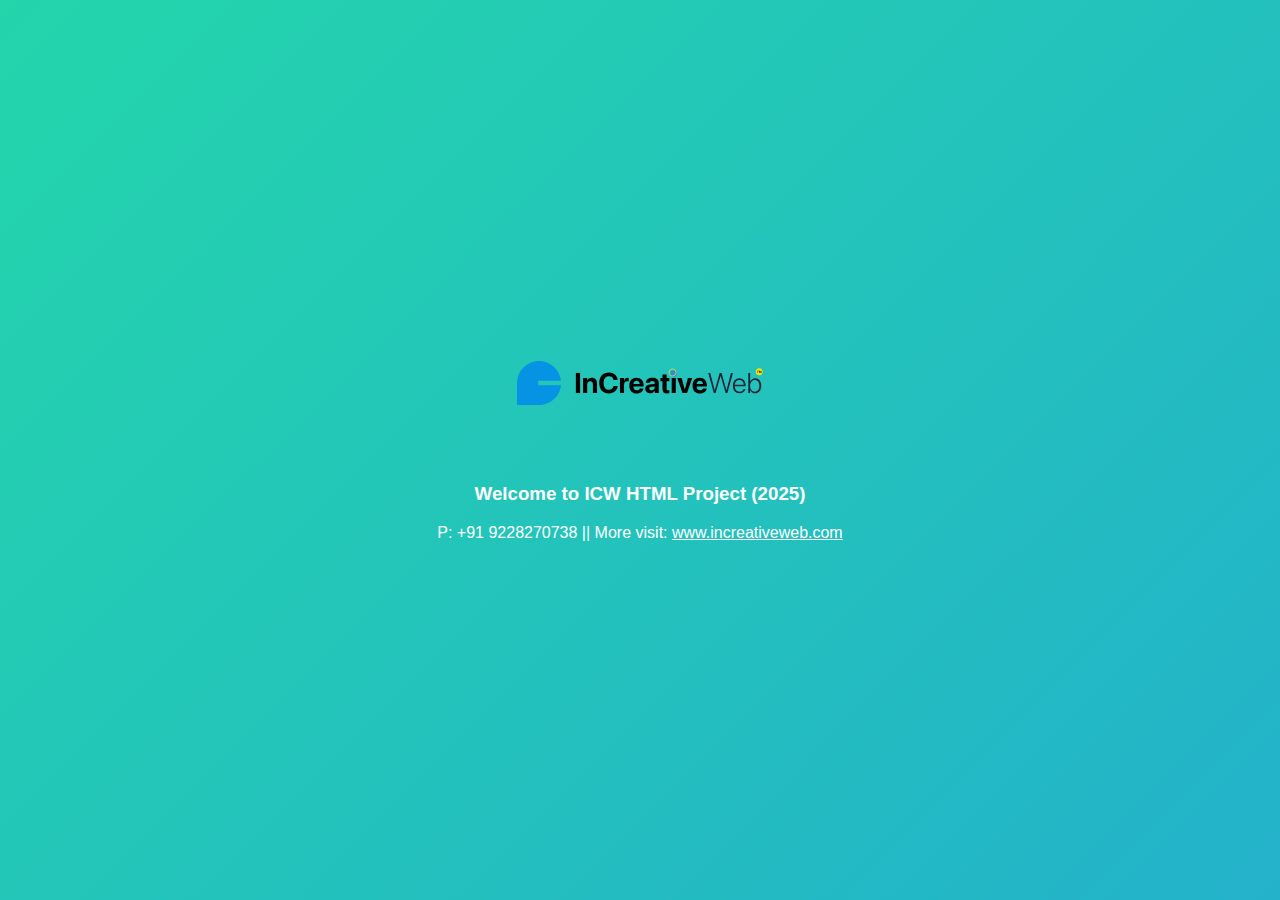
<file: index.html>
<!doctype html>
<html>
<head>
<meta charset="utf-8">
<meta name="viewport" content="width=device-width, initial-scale=1.0">
<title>IncreativeWeb - HTML Projects</title>
<style type="text/css">
html { width: 100%; height: 100%; }
    body { text-align: center; margin: 0px; padding: 0px; height: 100%; color: #fff; font-family: sans-serif;
    background: linear-gradient(-45deg, #EE7752, #E73C7E, #23A6D5, #23D5AB);
    background-size: 400% 400%;
    -webkit-animation: Gradient 15s ease infinite;
    -moz-animation: Gradient 15s ease infinite;
    animation: Gradient 15s ease infinite;}
    .vh { height: 100%; align-items: center; display: flex; }
    .vh > div { width: 100%; text-align: center; vertical-align: middle; }
    img { max-width: 100%; }
    a {color: #fff;}
    a:hover, a:focus {text-decoration: underline;}
    .wrap {text-align: center;}
    .wrap h1 {font-size: 30px;font-weight: 700;margin: 0 0 90px;}
    .wrap h2 {font-size: 24px;font-weight: 400;line-height: 1.6;margin: 0 0 80px;}
    @-webkit-keyframes Gradient {
    0% {background-position: 0% 50%}
    50% {background-position: 100% 50%}
    100% {background-position: 0% 50%}
    }
    @-moz-keyframes Gradient {
    0% {background-position: 0% 50%}
    50% {background-position: 100% 50%}
    100% {background-position: 0% 50%}
    }
    @keyframes Gradient {
    0% {background-position: 0% 50%}
    50% {background-position: 100% 50%}
    100% {background-position: 0% 50%}
    }
    </style>
<body oncontextmenu="return false" onselectstart="return false" ondragstart="return false">
<div class="vh">
  <div>
    <p><a href="https://increativeweb.com/"><svg width="246" height="50" viewBox="0 0 246 50" fill="none" xmlns="http://www.w3.org/2000/svg"><path d="M58.8633 14.9241H63.0785V35.0877H58.8633V14.9241Z" fill="black"></path><path d="M66.084 20.1111H70.168V22.5674H70.2515C71.0206 20.8504 72.5588 19.801 74.8184 19.801C78.1154 19.801 79.9875 21.9116 79.9875 25.4173V35.0877H75.9095V26.2579C75.9095 24.3024 74.9854 23.1815 73.155 23.1815C71.3246 23.1815 70.174 24.523 70.174 26.4785V35.0877H66.0899L66.084 20.1111Z" fill="black"></path><path d="M82.2949 25C82.2949 18.5013 86.0153 14.5902 91.8939 14.5902C96.7887 14.5902 100.294 17.6726 100.688 21.9534V22.0786H96.58L96.5204 21.8401C96.3346 20.7645 95.7587 19.7951 94.9029 19.1175C94.0471 18.4399 92.9715 18.1016 91.8819 18.1674C88.6564 18.1674 86.5876 20.7609 86.5876 24.9821C86.5876 29.2271 88.6564 31.8563 91.8819 31.8563C92.9897 31.9051 94.077 31.5471 94.9391 30.8498C95.8011 30.1525 96.3784 29.1639 96.5622 28.0704L96.592 27.9273H100.7V28.0823C100.306 32.3691 96.7708 35.4336 91.8939 35.4336C85.9974 35.4395 82.2949 31.4986 82.2949 25Z" fill="black"></path><path d="M102.967 20.1111H107.045V22.7224H107.128C107.575 20.8802 108.792 19.801 110.539 19.801C110.941 19.8007 111.342 19.8529 111.731 19.956V23.5333C111.253 23.3739 110.75 23.2992 110.246 23.3127C108.237 23.3127 107.063 24.5051 107.063 26.6932V35.0758H102.985L102.967 20.1111Z" fill="black"></path><path d="M112.338 27.6292C112.338 22.8596 115.146 19.819 119.534 19.819C123.922 19.819 126.689 22.8 126.689 27.3252V28.5832H116.374C116.416 30.968 117.716 32.3691 119.796 32.3691C121.478 32.3691 122.497 31.445 122.777 30.5805L122.807 30.497H126.551L126.51 30.652C126.045 32.858 123.982 35.4217 119.701 35.4217C115.122 35.3978 112.338 32.4168 112.338 27.6292ZM116.404 25.9897H122.766C122.509 23.9208 121.299 22.8477 119.606 22.8477C117.912 22.8477 116.672 23.9924 116.404 25.9897Z" fill="black"></path><path d="M128.199 30.8011C128.199 28.0764 130.31 26.4846 134.03 26.2461L137.733 26.0195V25.1013C137.733 23.7718 136.862 22.949 135.27 22.949C133.678 22.949 132.826 23.6585 132.629 24.6244V24.7496H128.897V24.5826C129.123 21.8162 131.496 19.813 135.455 19.813C139.414 19.813 141.828 21.8103 141.828 24.8271V35.0997H137.75V32.8639H137.667C137.228 33.6417 136.584 34.2839 135.805 34.7202C135.026 35.1566 134.142 35.3704 133.249 35.3382C130.226 35.3203 128.199 33.4422 128.199 30.8011ZM134.561 32.3512C136.391 32.3512 137.733 31.1588 137.733 29.6086V28.5355L134.644 28.7322C133.064 28.8276 132.259 29.5013 132.259 30.5626C132.241 31.6954 133.148 32.3393 134.561 32.3393V32.3512Z" fill="black"></path><path d="M145.497 30.8965V23.1816H143.416V20.1112H145.497V16.4504H149.617V20.1112H152.359V23.1816H149.617V30.4494C149.617 31.8445 150.249 32.3214 151.477 32.3214C151.772 32.3171 152.067 32.2932 152.359 32.2499V35.2309C151.706 35.3343 151.047 35.3861 150.386 35.3859C147.041 35.3979 145.497 34.128 145.497 30.8965Z" fill="black"></path><path d="M154.556 16.057C154.544 15.6228 154.662 15.1949 154.894 14.8282C155.127 14.4615 155.464 14.1725 155.862 13.9984C156.26 13.8242 156.7 13.7727 157.128 13.8506C157.555 13.9284 157.949 14.132 158.26 14.4352C158.571 14.7385 158.785 15.1277 158.873 15.5529C158.962 15.9781 158.921 16.4201 158.757 16.8222C158.593 17.2243 158.312 17.5683 157.952 17.8101C157.591 18.0519 157.166 18.1805 156.732 18.1795C156.449 18.1842 156.168 18.1329 155.906 18.0286C155.643 17.9243 155.404 17.769 155.201 17.5716C154.999 17.3743 154.838 17.1389 154.727 16.8789C154.616 16.6189 154.558 16.3396 154.556 16.057V16.057ZM154.693 20.1112H158.771V35.0878H154.693V20.1112Z" fill="black"></path><path d="M160.268 20.1111H164.632L167.762 31.4807H167.845L170.934 20.1111H175.191L170.051 35.0878H165.455L160.268 20.1111Z" fill="black"></path><path d="M175.555 27.6292C175.555 22.8596 178.363 19.819 182.751 19.819C187.139 19.819 189.905 22.8 189.905 27.3252V28.5832H179.591C179.633 30.968 180.932 32.3691 183.019 32.3691C184.695 32.3691 185.714 31.445 186 30.5805L186.03 30.497H189.774L189.732 30.652C189.273 32.858 187.205 35.4217 182.924 35.4217C178.339 35.3978 175.555 32.4168 175.555 27.6292ZM179.621 25.9897H185.982C185.732 23.9208 184.516 22.8477 182.822 22.8477C181.129 22.8477 179.889 23.9924 179.621 25.9897Z" fill="black"></path><path d="M242.203 17.142C244.139 17.142 245.709 15.5724 245.709 13.6363C245.709 11.7002 244.139 10.1306 242.203 10.1306C240.267 10.1306 238.697 11.7002 238.697 13.6363C238.697 15.5724 240.267 17.142 242.203 17.142Z" fill="#FEE500"></path><path d="M240.703 13.0818H240.053V12.7003H241.788V13.0818H241.15V14.9062H240.691L240.703 13.0818Z" fill="black"></path><path d="M242.055 12.7003H242.591L243.217 14.2861L243.843 12.7003H244.38V14.9062H243.969V13.4097L243.372 14.9062H243.08L242.484 13.4097V14.9062H242.073L242.055 12.7003Z" fill="black"></path><path d="M191.262 14.9241H193.259L197.719 32.214H197.76L202.649 14.9241H204.563L209.452 32.214H209.494L213.953 14.9241H215.951L210.406 35.0877H208.617L203.627 18.0661H203.585L198.595 35.0877H196.806L191.262 14.9241Z" fill="#212539"></path><path d="M215.898 27.8618C215.898 23.3068 218.468 20.3019 222.355 20.3019C226.243 20.3019 228.681 23.2114 228.681 27.5577V28.2791H217.771C217.824 31.749 219.684 33.7165 222.54 33.7165C224.681 33.7165 226.159 32.6433 226.636 31.0634L226.666 30.9382H228.496L228.466 31.0753C227.966 33.5615 225.646 35.368 222.504 35.368C218.426 35.3561 215.898 32.4645 215.898 27.8618ZM217.794 26.8005H226.827C226.612 23.6287 224.824 21.9414 222.337 21.9414C219.851 21.9414 218.021 23.7122 217.794 26.8005Z" fill="#212539"></path><path d="M233.181 32.0173H233.139V35.0877H231.279V14.9241H233.139V23.587H233.181C233.578 22.5979 234.266 21.7528 235.154 21.164C236.042 20.5751 237.088 20.2702 238.154 20.2899C241.79 20.2899 244.289 23.271 244.289 27.8081C244.289 32.3512 241.802 35.3441 238.142 35.3441C237.074 35.3641 236.025 35.0558 235.138 34.4609C234.251 33.8659 233.568 33.013 233.181 32.0173V32.0173ZM242.387 27.8439C242.387 24.2666 240.598 21.9772 237.79 21.9772C235.083 21.9772 233.128 24.362 233.128 27.8439C233.128 31.3555 235.053 33.7284 237.79 33.7284C240.526 33.7284 242.387 31.4151 242.387 27.82V27.8439Z" fill="#212539"></path><path d="M156.699 19C158.632 19 160.199 17.433 160.199 15.5C160.199 13.567 158.632 12 156.699 12C154.766 12 153.199 13.567 153.199 15.5C153.199 17.433 154.766 19 156.699 19Z" fill="#308FCE"></path><path d="M155.5 18C157.433 18 159 16.433 159 14.5C159 12.567 157.433 11 155.5 11C153.567 11 152 12.567 152 14.5C152 16.433 153.567 18 155.5 18Z" stroke="#FCE13F" stroke-width="0.75" stroke-miterlimit="10"></path><path fill-rule="evenodd" clip-rule="evenodd" d="M0 47C0 47 0.0894274 26.3832 0.0894274 25H0.0655831C0.0655833 20.6486 1.35601 16.3948 3.77367 12.7768C6.19132 9.15883 9.62761 6.33905 13.6479 4.6741C17.6683 3.00915 22.092 2.57381 26.3598 3.42317C30.6275 4.27253 34.5476 6.36843 37.6241 9.44578C40.7006 12.5231 42.7954 16.4437 43.6436 20.7117C43.774 21.3677 43.874 22.0273 43.9439 22.6887L21.1726 22.788L21.1924 27.3191L43.9534 27.2198C43.7382 29.3413 43.2146 31.4318 42.3893 33.4232C40.7232 37.443 37.9025 40.8786 34.2838 43.2952C30.6652 45.7119 26.4111 47.0012 22.0596 47H0ZM44.0506 25.8144C44.073 25.2082 44.0704 24.6008 44.0426 23.9936L44.0506 25.8144Z" fill="#0693E3"></path></svg></a></p>
    <br><br>
    <h3>Welcome to ICW HTML Project (2025)</h3>
    <p>P: +91 9228270738 || More visit: <a href="http://www.increativeweb.com/">www.increativeweb.com</a></p>
  </div>
</div>
</body>
</html>
</file>
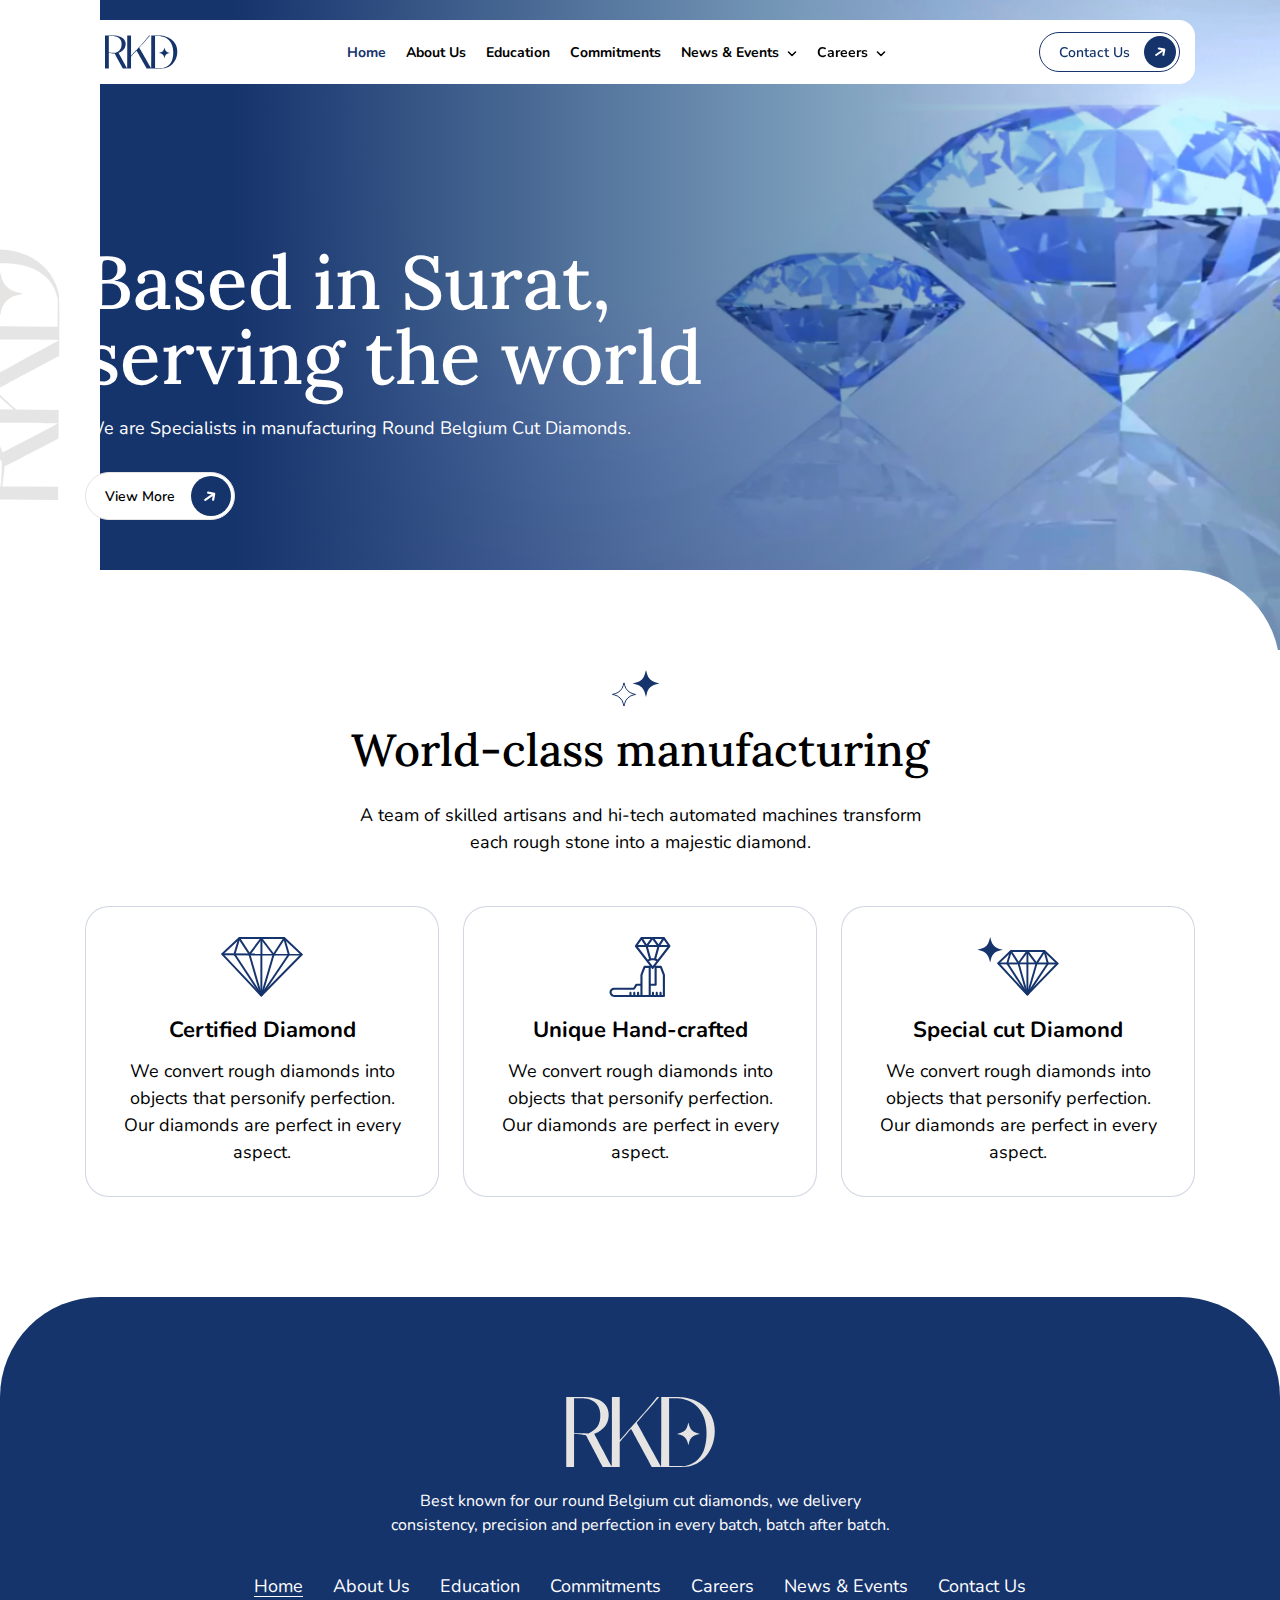
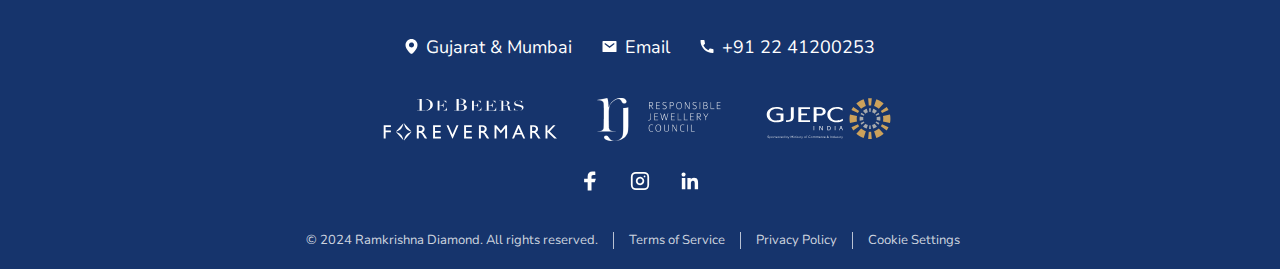
<file: ramkrishnadiamond/html-v1/home-v2.html>
<!doctype html>
<html lang="en">

    <head>
        <meta name="theme-color" content="#0f8ed6">
        <meta charset="utf-8">
        <meta http-equiv='X-UA-Compatible' content='IE=edge'>
        <meta name="viewport" content="width=device-width, initial-scale=1, shrink-to-fit=no" />
        <link rel="preconnect" href="https://fonts.googleapis.com">
        <link rel="preconnect" href="https://fonts.gstatic.com" crossorigin>
        <link href="https://fonts.googleapis.com/css2?family=Lora:wght@400..700&family=Nunito:wght@200..1000&display=swap" rel="stylesheet">
        <meta name='robots' content='noindex, nofollow' />
        
        <!-- This site is optimized with the Yoast SEO plugin v23.9 - https://yoast.com/wordpress/plugins/seo/ -->
        <title>We are Specialists in manufacturing Round Belgium Cut Diamonds. | Ramkrishna Diamond</title>
        <meta name="description" content="Best known for our round Belgium cut diamonds, we delivery consistency, precision and perfection in every batch, batch after batch." />
    
        <link rel='stylesheet' href='assets/css/glightbox.css' type='text/css' media='all' />
        <link rel='stylesheet' href='assets/css/main.css' type='text/css' media='all' />

        <script type="text/javascript" src="assets/js/jquery.min.js"></script>
        <script type="text/javascript" src="assets/js/splide.min.js"></script>

        <link rel="icon" href="uploads/favicon-150x150.png" sizes="32x32" />
        <link rel="icon" href="uploads/favicon-300x300.png" sizes="192x192" />
        <link rel="apple-touch-icon" href="uploads/favicon-300x300.png" />
        <meta name="msapplication-TileImage" content="uploads/favicon-300x300.png" />
    </head>

    <body>
        <header class="main-header">
            <div class="container">
                <nav class="navbar navbar-expand-lg">
                    <a class="navbar-brand" href="#" title="Ramkrishna Diamond" rel="home"><img src="assets/images/logo.svg" alt="Ramkrishna Diamond"></a>
                    <button class="navbar-toggler" type="button" data-bs-toggle="collapse" data-bs-target="#navbarMenu"  aria-controls="navbarMenu" aria-expanded="false" aria-label="Toggle navigation"><span></span><span></span><span></span></button>
                    <div class="collapse navbar-collapse" id="navbarMenu">
                        <ul id="menu-main-menu" class="navbar-nav mainMenu">
                            <li class="current-menu-item"><a href="index.html" aria-current="page">Home</a></li>
                            <li><a href="about-us.html">About Us</a></li>
                            <li><a href="education.html">Education</a></li>
                            <li><a href="commitments.html">Commitments</a></li>
                            <li class="menu-item-has-children">
                                <a href="news-events.html">News & Events</a>
                                <ul class="sub-menu">
                                    <li><a href="#upcoming-events">Upcoming Events</a></li>
                                    <li><a href="#news">News</a></li>
                                </ul>
                            </li>
                            <li class="menu-item-has-children">
                                <a href="careers.html">Careers</a>
                                <ul class="sub-menu">
                                    <li><a href="#apply-job">Apply for Job</a></li>
                                </ul>
                            </li>
                        </ul>
                        <div class="nav-right"><a href="contact-us.html" class="btn btn-outline-primary btn-sm" target="_self"><span class="btn-text">Contact Us</span><span class="arrow-icon"></span></a></div>
                    </div>

                </nav>
            </div>
        </header>
        <main id="main-content" class="main-content-wrapper">
            <section class="hero-header video-header hero-header-style-2">
                <div class="container">
                    <div class="row">
                        <div class="col-12">
                            <div class="hero-title text-left wow animate__slideInRight">
                                <h1 class="title wow slideInDown" data-wow-duration="2s" data-wow-delay="5s"><span>Based in Surat, <br class="d-none d-md-block">serving the world</span></h1>
                                <div class="sort-info wow slideInDown">
                                    <p>We are Specialists in manufacturing Round Belgium Cut Diamonds.</p>
                                </div>
                                <div class="action wow slideInUp"><a href="#" class="btn btn-white" target="_self"><span class="btn-text">View More</span><span class="arrow-icon"></span></a></div>
                            </div>
                        </div>
                    </div>
                </div>
                <div class="video-bg-block">
                    <!-- <video class="videoembed pointer-events-none" autoplay loop playsinline muted>
                        <source src="assets/video/video-our-business.mp4" type="video/mp4">
                    </video> -->
                    <img src="uploads/img-inner-page-header-bg.jpg" alt="RKD">
                </div>
                <div class="header-left-logo"><img src="uploads/logo-rkd.svg" alt="RKD"></div>
            </section>
            <section class="main-section overide-top with-radius bg-white section-title-mw-600">
                <div class="container">
                    <div class="section-title text-center">
                        <div class="tag-line"><span><img src="uploads/img-tag.svg" alt="RKD"></span></div>
                        <h2 class="title "><span>World-class manufacturing</span></h2>
                        <div class="sort-info">A team of skilled artisans and hi-tech automated machines transform each rough stone into a majestic diamond.</div>
                    </div>
                    <div class="row g-4">
                        <div class="col-md-4">
                            <div class="info-card text-center">
                                <div class="card-icon">
                                    <img src="uploads/icon-certified-diamond.svg" alt="Certified Diamond">
                                </div>
                                <div class="card-body">
                                    <h3>Certified Diamond</h3>
                                    <div class="sort-info">We convert rough diamonds into objects that personify perfection. Our diamonds are perfect in every aspect.</div>
                                </div>
                            </div>
                        </div>
                        <div class="col-md-4">
                            <div class="info-card text-center">
                                <div class="card-icon">
                                    <img src="uploads/icon-unique-hand-crafted.svg" alt="Unique Hand-crafted">
                                </div>
                                <div class="card-body">
                                    <h3>Unique Hand-crafted</h3>
                                    <div class="sort-info">We convert rough diamonds into objects that personify perfection. Our diamonds are perfect in every aspect.</div>
                                </div>
                            </div>
                        </div>
                        <div class="col-md-4">
                            <div class="info-card text-center">
                                <div class="card-icon">
                                    <img src="uploads/icon-special-cut-diamond.svg" alt="Special cut Diamond">
                                </div>
                                <div class="card-body">
                                    <h3>Special cut Diamond</h3>
                                    <div class="sort-info">We convert rough diamonds into objects that personify perfection. Our diamonds are perfect in every aspect.</div>
                                </div>
                            </div>
                        </div>
                    </div>
                </div>
            </section>
        </main><footer class="main-footer">
            <div class="container">
                <div class="row">
                    <div class="col-12">
                        <a href="#" class="footer-logo" rel="home"><img src="assets/images/logo-white.svg" alt="Ramkrishna Diamond"></a>
                        <div class="sort-info">Best known for our round Belgium cut diamonds, we delivery <br class="d-none d-md-block">consistency, precision and perfection in every batch, batch after batch.</div>
                        <div class="footer-menu-block">
                            <ul class="footer-menu">
                                <li class="current-menu-item"><a href="index.html" aria-current="page">Home</a></li>
                                <li><a href="about-us.html">About Us</a></li>
                                <li><a href="education.html">Education</a></li>
                                <li><a href="commitments.html">Commitments</a></li>
                                <li><a href="careers.html">Careers</a></li>
                                <li><a href="news-events.html">News & Events</a></li>
                                <li><a href="contact-us.html">Contact Us</a></li>
                            </ul>
                        </div>
                        <div class="contact-menu-block">
                            <ul class="footer-menu">
                                <li><a href="#"><span class="icon"><svg width="13" height="15" viewBox="0 0 13 15" fill="none" xmlns="http://www.w3.org/2000/svg"><path d="M6.50126 0C5.7107 0.00032039 4.928 0.154981 4.19806 0.455103C3.46813 0.755223 2.80535 1.1949 2.24775 1.74889C1.69016 2.30288 1.24874 2.96027 0.948821 3.68335C0.648905 4.40642 0.496402 5.18092 0.500064 5.96241C0.500064 10.0824 4.79927 13.8598 6.12191 14.8598C6.23294 14.9504 6.37244 15 6.51643 15C6.66042 15 6.79991 14.9504 6.91094 14.8598C8.23611 13.8297 12.4999 10.0824 12.4999 5.96241C12.5036 5.18113 12.3511 4.40683 12.0514 3.68392C11.7516 2.96102 11.3105 2.30373 10.7531 1.74978C10.1958 1.19582 9.53327 0.756094 8.80366 0.455822C8.07403 0.155552 7.29159 0.000649079 6.50126 0ZM6.50126 8.42737C6.00108 8.42737 5.51213 8.28078 5.09625 8.00605C4.68037 7.73135 4.35623 7.3409 4.16482 6.8841C3.97341 6.4273 3.92332 5.92463 4.0209 5.43969C4.11848 4.95474 4.35934 4.50929 4.71302 4.15967C5.0667 3.81005 5.51732 3.57194 6.00788 3.47548C6.49845 3.37902 7.00694 3.42853 7.46904 3.61775C7.93114 3.80696 8.32611 4.12739 8.604 4.5385C8.88189 4.94962 9.03017 5.43296 9.03017 5.92741C9.03017 6.59044 8.76379 7.22631 8.28949 7.69515C7.81522 8.164 7.17197 8.42737 6.50126 8.42737Z" fill="white"/></svg></span>Gujarat & Mumbai</a></li>
                                <li><a href="#"><span class="icon"><svg width="15" height="11" viewBox="0 0 15 11" fill="none" xmlns="http://www.w3.org/2000/svg"><path d="M1.2 0H13.8C14.1866 0 14.5 0.273607 14.5 0.611111V10.3889C14.5 10.7264 14.1866 11 13.8 11H1.2C0.813404 11 0.5 10.7264 0.5 10.3889V0.611111C0.5 0.273607 0.813404 0 1.2 0ZM7.54242 5.30622L3.50556 2.314C3.24645 2.12194 2.88522 2.15117 2.66035 2.38239C2.3886 2.66181 2.42541 3.11669 2.73855 3.3488L7.55117 6.91601L12.2696 3.35118C12.581 3.11586 12.6136 2.65994 12.3388 2.3827C12.1115 2.15343 11.7497 2.12756 11.4921 2.32217L7.54242 5.30622Z" fill="white"/></svg></span>Email</a></li>
                                <li><a href="#"><span class="icon"><svg width="14" height="13" viewBox="0 0 14 13" fill="none" xmlns="http://www.w3.org/2000/svg"><path d="M12.785 8.94111C11.8967 8.94111 11.0372 8.79667 10.2356 8.53667C9.98278 8.45 9.70111 8.515 9.50611 8.71L8.37222 10.1328C6.32833 9.15778 4.41444 7.31611 3.39611 5.2L4.80444 4.00111C4.99944 3.79889 5.05722 3.51722 4.97778 3.26444C4.71056 2.46278 4.57333 1.60333 4.57333 0.715C4.57333 0.325 4.24833 0 3.85833 0H1.35944C0.969444 0 0.5 0.173333 0.5 0.715C0.5 7.42444 6.08278 13 12.785 13C13.2978 13 13.5 12.545 13.5 12.1478V9.65611C13.5 9.26611 13.175 8.94111 12.785 8.94111Z" fill="white"/></svg></span>+91 22 41200253</a></li>
                            </ul>
                        </div>
                        <div class="footer-logos">
                            <div class="logo-item"><img src="uploads/lgog-de-beers-forevermark.svg" alt="De Beers Forevermark" /></div>
                            <div class="logo-item"><img src="uploads/logo-responsible-jewellry-council.png" alt="Responsible Jewellry Council" /></div>
                            <div class="logo-item"><img src="uploads/logo-gjepc.svg" alt="GJEPC" /></div>
                        </div>
                        <ul class="social-list">
                            <li><a title="Facebook" data-bs-toggle="tooltip" href="#" target="_blank"><svg width="17" height="16" viewBox="0 0 17 16" fill="none" xmlns="http://www.w3.org/2000/svg"><path d="M6.52293 16L6.5 9H3.5V6H6.5V4C6.5 1.3008 8.17151 0 10.5794 0C11.7328 0 12.7241 0.08587 13.0129 0.12425V2.94507L11.343 2.94583C10.0334 2.94583 9.77987 3.5681 9.77987 4.48124V6H13.5L12.5 9H9.77986V16H6.52293Z" fill="white"/></svg></a></li>
                            <li><a title="Instagram" data-bs-toggle="tooltip" href="#" target="_blank"><svg width="17" height="16" viewBox="0 0 17 16" fill="none" xmlns="http://www.w3.org/2000/svg"><path d="M12 1H5C3.067 1 1.5 2.567 1.5 4.5V11.5C1.5 13.433 3.067 15 5 15H12C13.933 15 15.5 13.433 15.5 11.5V4.5C15.5 2.567 13.933 1 12 1Z" stroke="white" stroke-width="1.5" stroke-linecap="round" stroke-linejoin="round"/><path d="M11.3002 7.55921C11.3866 8.14178 11.2871 8.73676 11.0158 9.25952C10.7446 9.78228 10.3154 10.2062 9.78932 10.471C9.26326 10.7358 8.6671 10.8279 8.08564 10.7344C7.50417 10.6408 6.96702 10.3663 6.55057 9.94982C6.13413 9.53338 5.8596 8.99622 5.76603 8.41476C5.67247 7.8333 5.76463 7.23714 6.02941 6.71107C6.2942 6.18501 6.71812 5.75583 7.24088 5.48458C7.76363 5.21333 8.35861 5.11382 8.94119 5.20021C9.53543 5.28833 10.0856 5.56524 10.5104 5.99003C10.9352 6.41482 11.2121 6.96497 11.3002 7.55921Z" stroke="white" stroke-width="1.5" stroke-linecap="round" stroke-linejoin="round"/><path d="M12.3501 4.1499H12.3601" stroke="white" stroke-width="1.5" stroke-linecap="round" stroke-linejoin="round"/></svg></a></li>
                            <li><a title="LinkedIn" data-bs-toggle="tooltip" href="#" target="_blank"><svg width="17" height="16" viewBox="0 0 17 16" fill="none" xmlns="http://www.w3.org/2000/svg"><path d="M4.41321 14.9887H1.54798V5.52096H4.53778V14.9887H4.41321ZM3.04288 4.27521C2.04628 4.27521 1.29883 3.40319 1.29883 2.53116C1.29883 1.53456 2.04628 0.787109 3.04288 0.787109C4.03948 0.787109 4.78693 1.53456 4.78693 2.53116C4.66236 3.40319 3.91491 4.27521 3.04288 4.27521ZM15.5004 14.9887H12.5106V10.3794C12.5106 9.25822 12.5106 7.88789 11.0157 7.88789C9.52079 7.88789 9.27164 9.13364 9.27164 10.3794V15.1132H6.28183V5.52096H9.14706V6.76671C9.52079 6.01926 10.5174 5.27181 11.8877 5.27181C14.8775 5.27181 15.3758 7.26501 15.3758 9.75652V14.9887H15.5004Z" fill="white"/></svg></a></li>
                        </ul>                        
                        <div class="copyright-block">
                            <div class="copyright-text">&copy; 2024 Ramkrishna Diamond. All rights reserved.</div>
                            <ul class="footer-menu-inline">
                                <li><a href="terms-of-service.html">Terms of Service</a></li>
                                <li><a rel="privacy-policy" href="privacy-policy.html">Privacy Policy</a></li>
                                <li><a href="cookie-settings.html">Cookie Settings</a></li>
                            </ul>
                        </div>
                    </div>
                </div>
            </div>
        </footer>
        <div class="design-by d-none"><a href="https://increativeweb.com" target="_blank" rel="noopener">Website Design & Development <strong>InCreativeWeb.com</strong></a></div>
        <span class="icw-progress-goto"><svg class="progress-circle svg-content" width="40" height="40" viewBox="-1 -1 102 102"><path d="M50,1 a49,49 0 0,1 0,98 a49,49 0 0,1 0,-98" style="transition: stroke-dashoffset 10ms linear 0s; stroke-dasharray: 307.119, 307.919; stroke-dashoffset: 307.919;"></path></svg></span>
        <script type="text/javascript" src="assets/js/bootstrap.min.js"></script>
        <script type="text/javascript" src="assets/js/glightbox.min.js"></script>
        <script type="text/javascript" src="assets/js/wow.min.js"></script>
        <script type="text/javascript" src="assets/js/main.js"></script>
    </body>
</html>
</file>
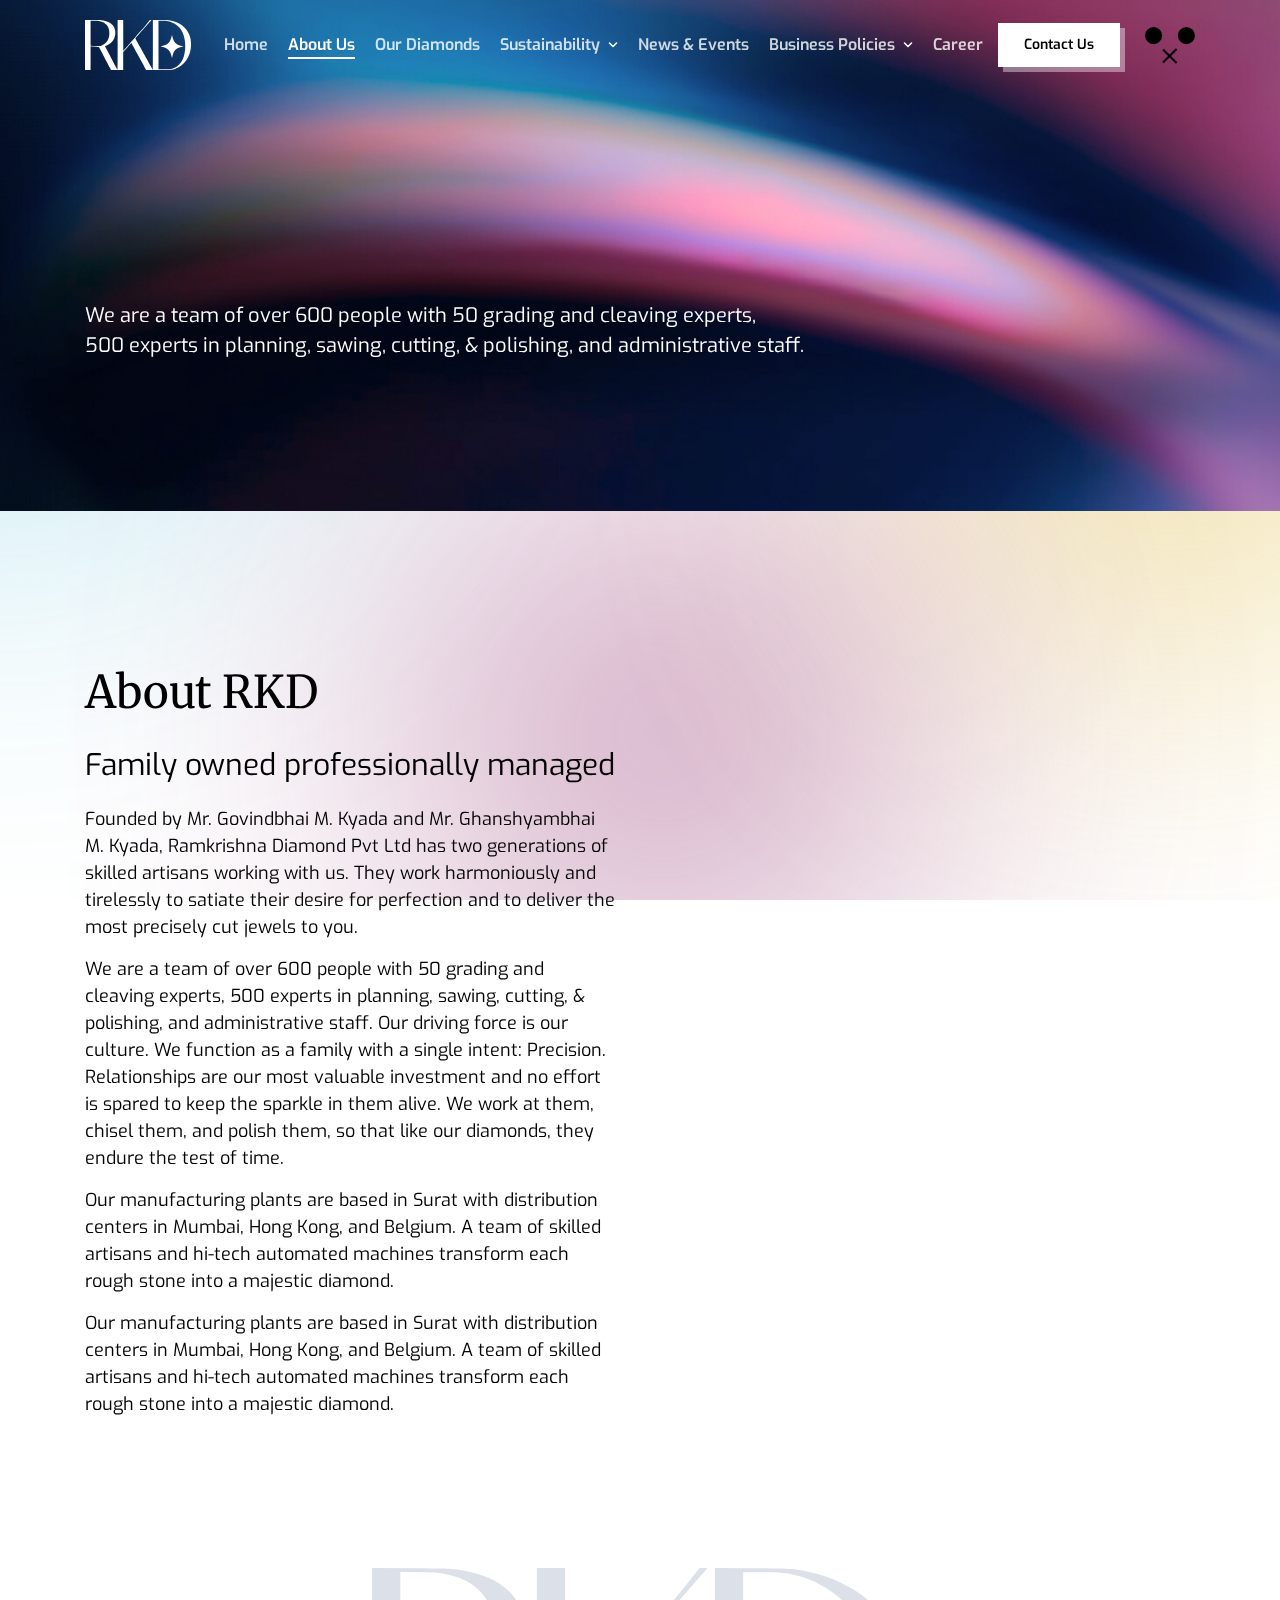
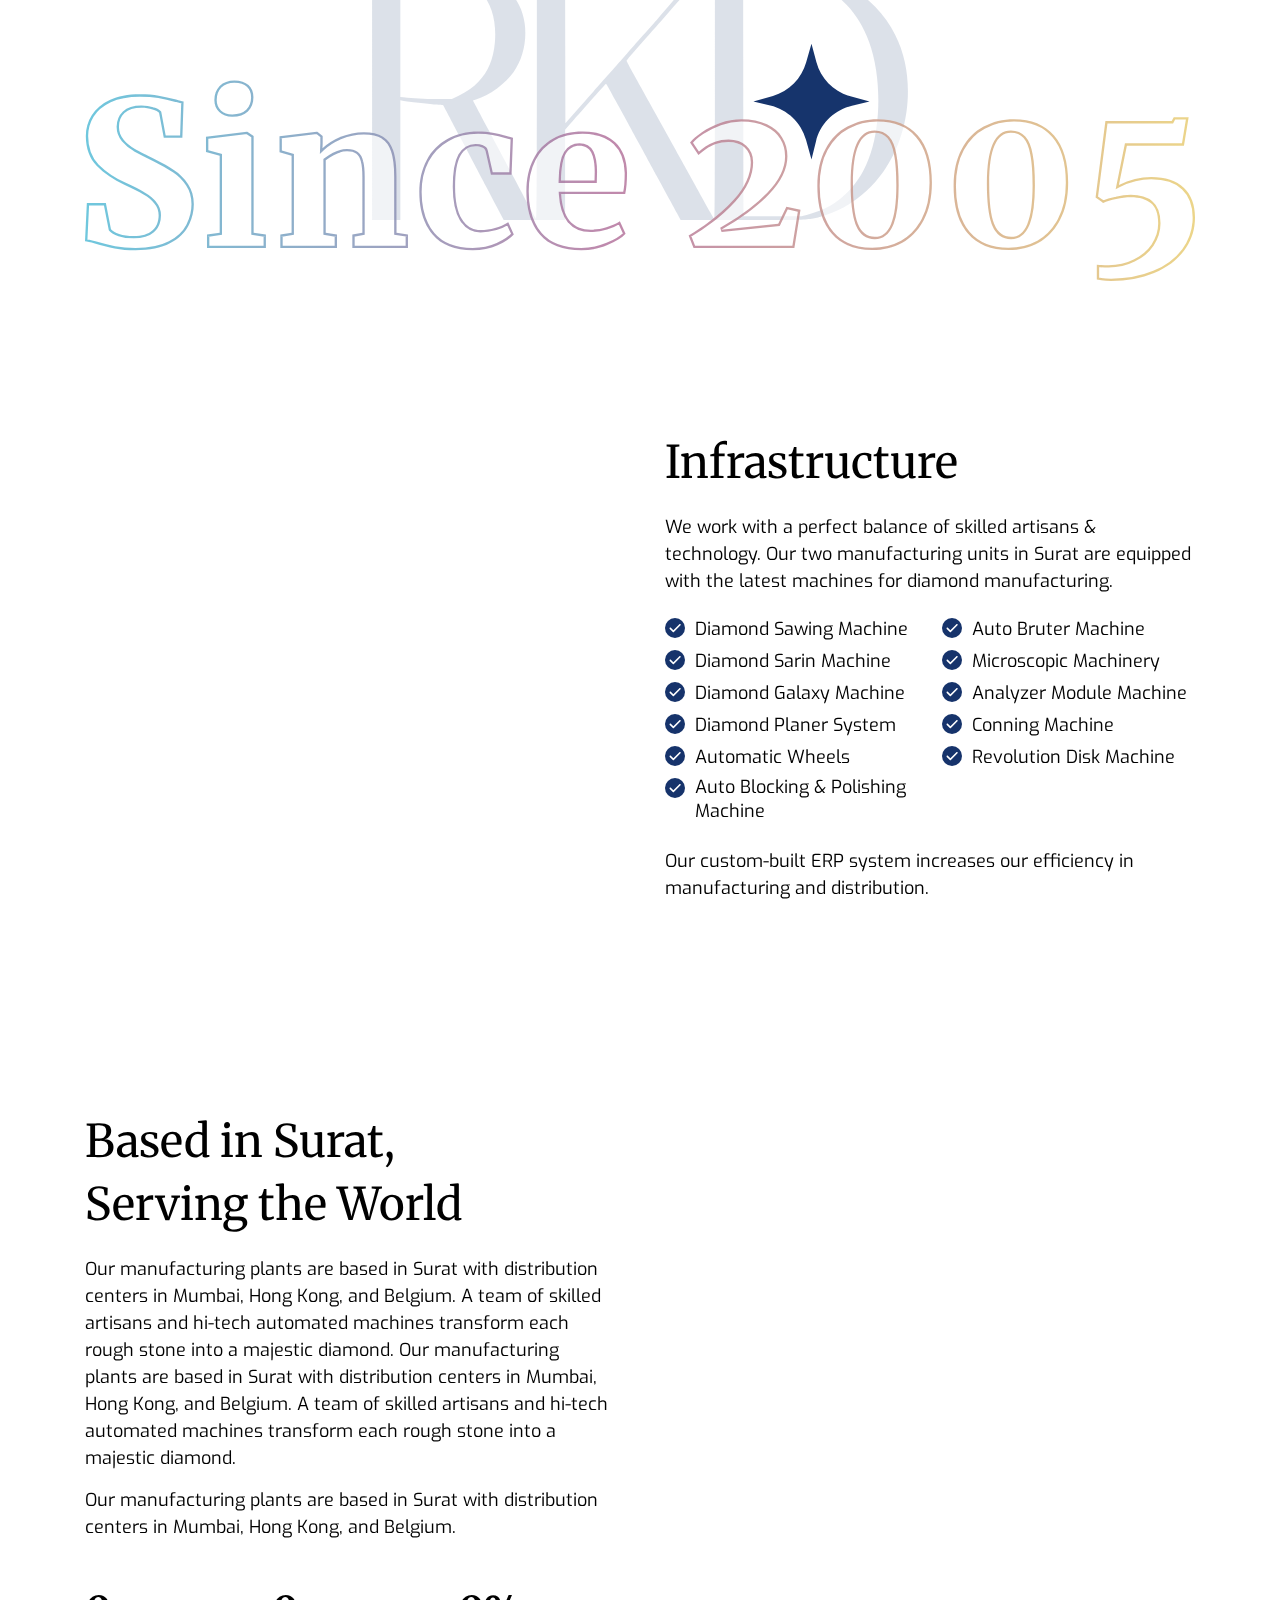
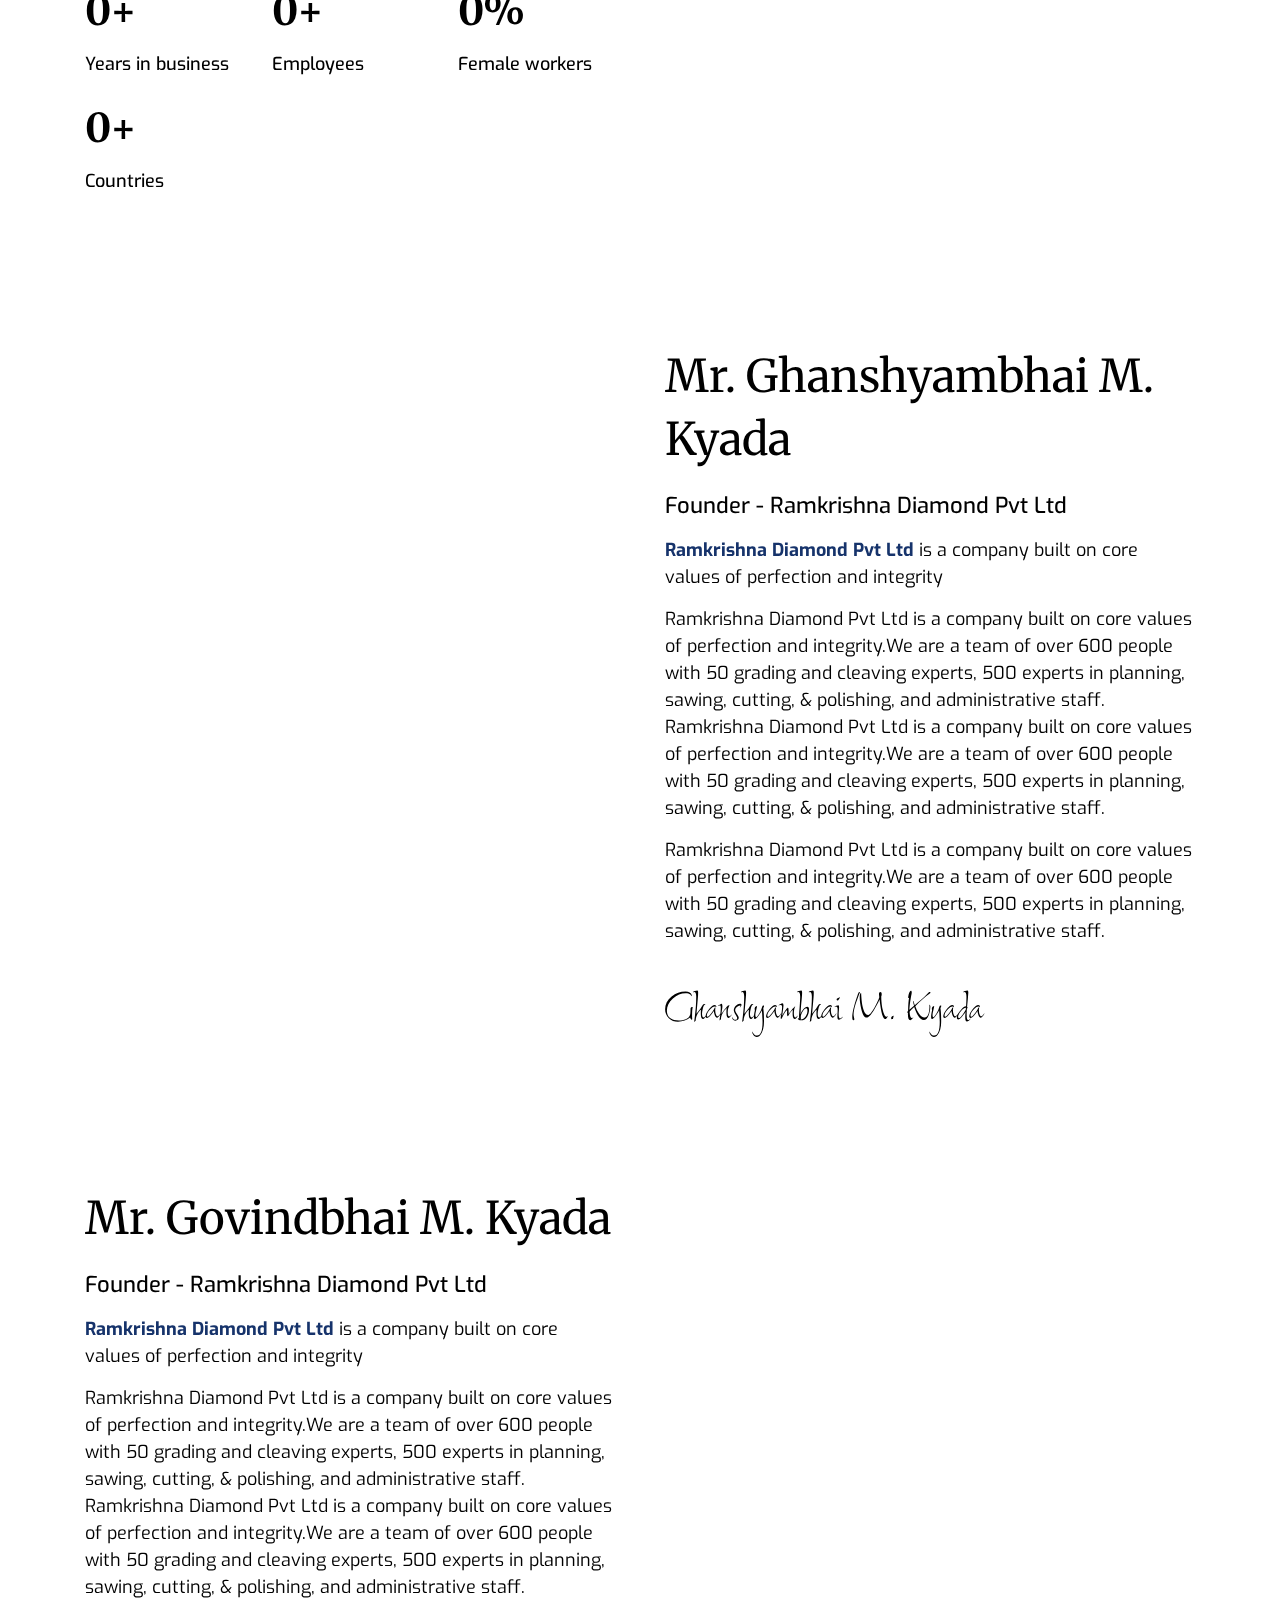
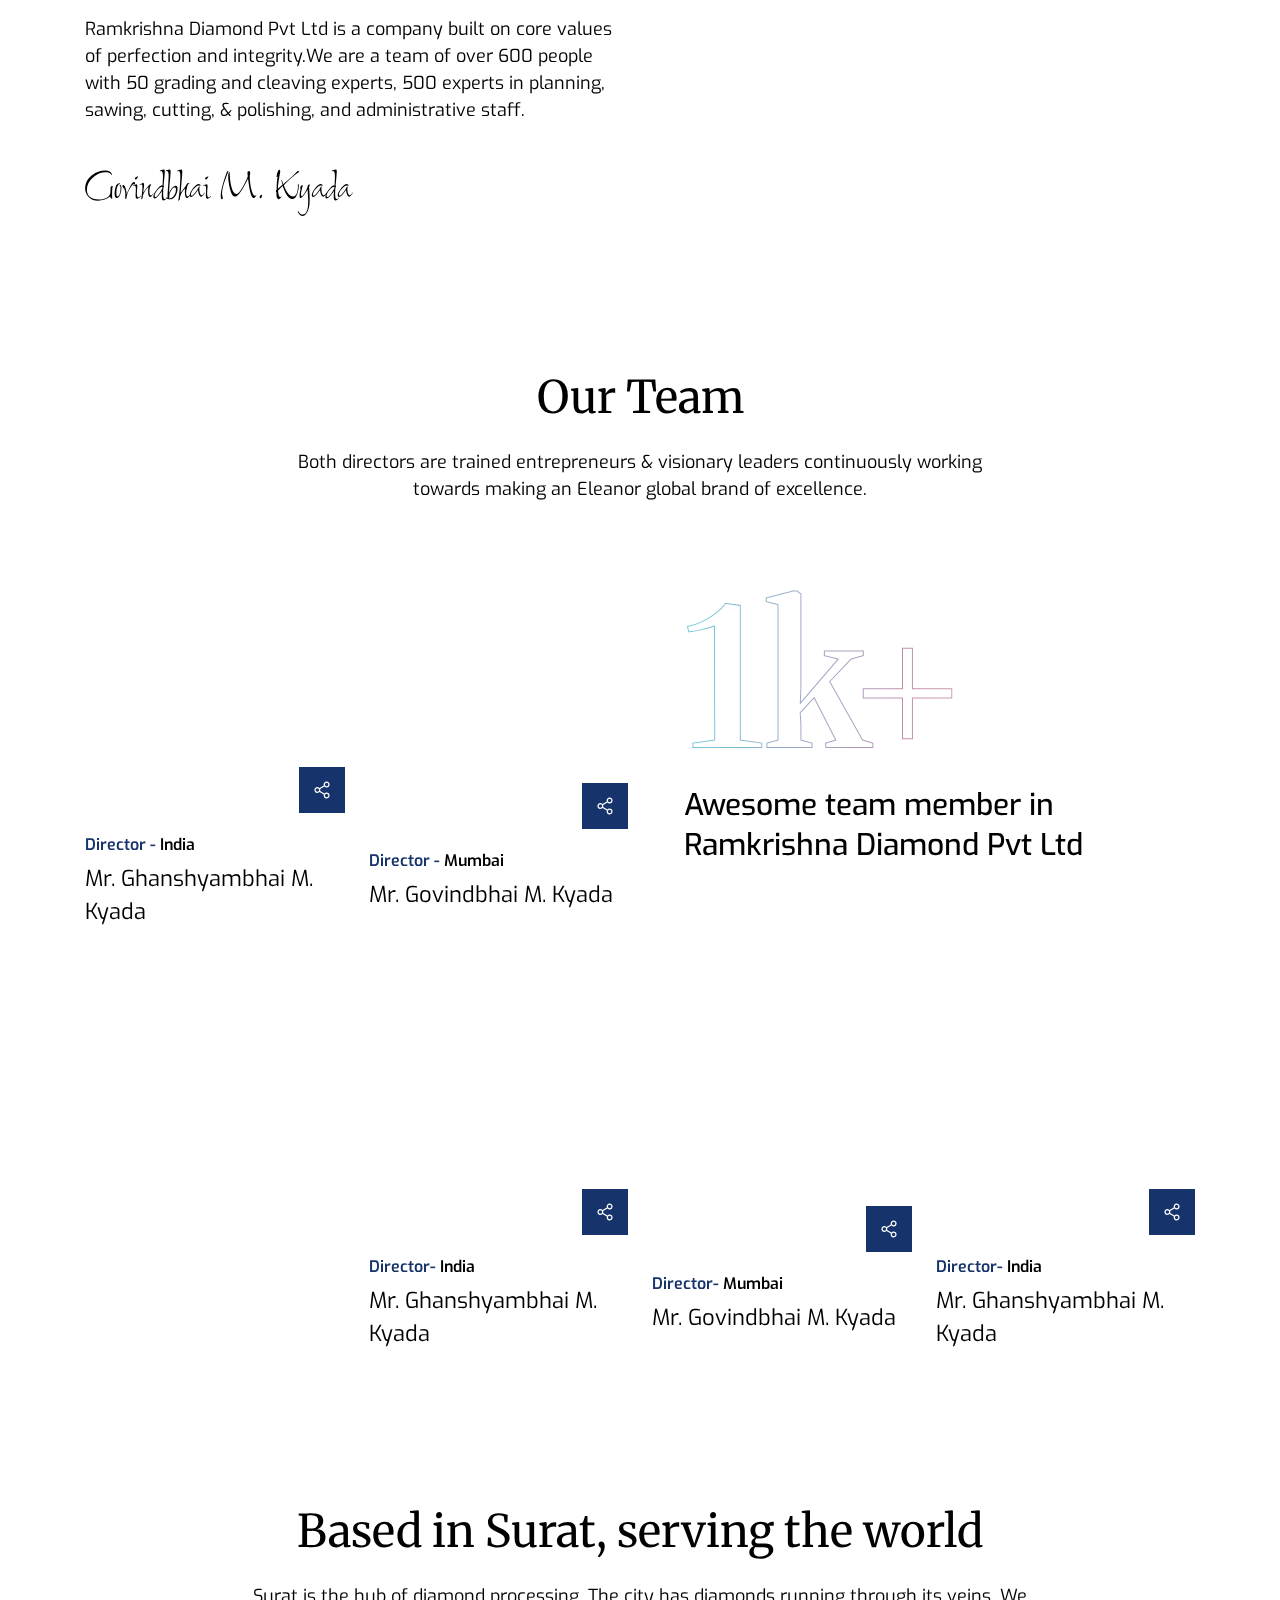
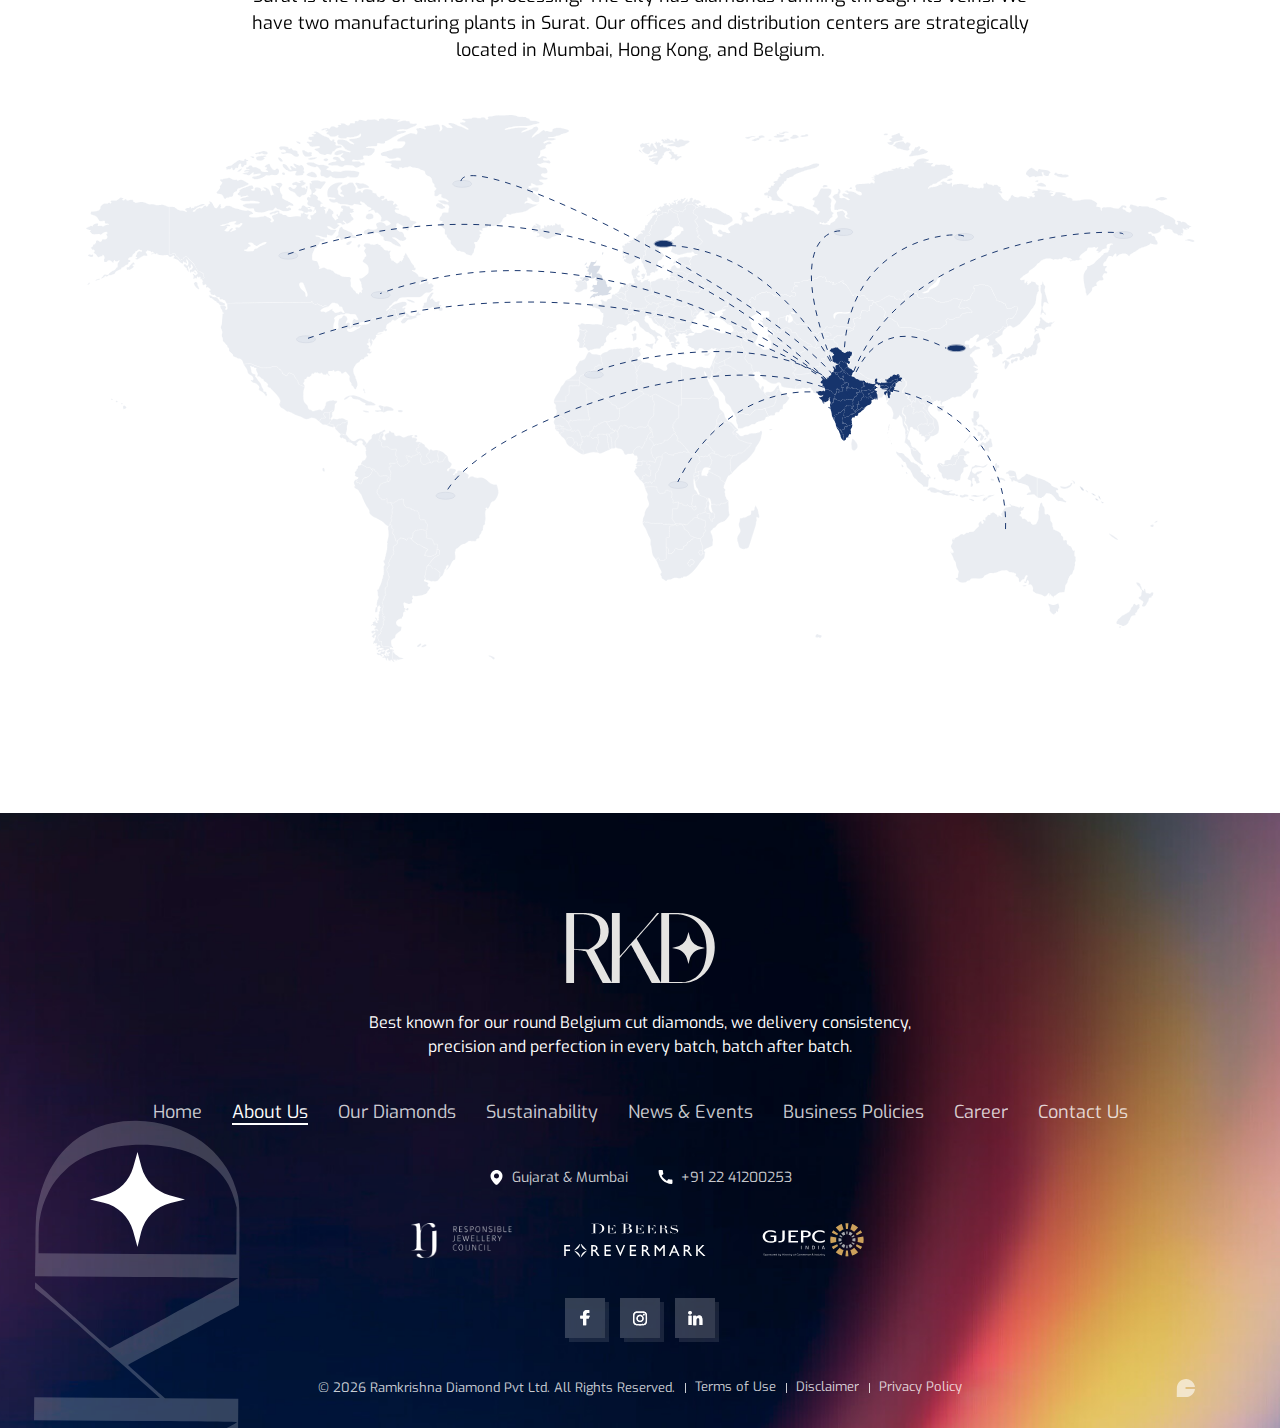
<file: ramkrishnadiamond/html/about-us.html>
<!doctype html>
<html lang="en">

    <head>
        <meta name="theme-color" content="#0f8ed6">
        <meta charset="utf-8">
        <meta http-equiv='X-UA-Compatible' content='IE=edge'>
        <meta name="viewport" content="width=device-width, initial-scale=1, shrink-to-fit=no" />
        <link rel="preconnect" href="//fonts.googleapis.com">
        <link rel="preconnect" href="//fonts.gstatic.com" crossorigin>
        <link href="//fonts.googleapis.com/css2?family=Exo:ital,wght@0,100..900;1,100..900&family=Merriweather:ital,opsz,wght@0,18..144,300..900;1,18..144,300..900&display=swap" rel="stylesheet">
        <meta name='robots' content='noindex, nofollow' />
        
        <!-- This site is optimized with the Yoast SEO plugin v23.9 - https://yoast.com/wordpress/plugins/seo/ -->
        <title>About Us | Ramkrishna Diamond</title>
        <meta name="description" content="Best known for our round Belgium cut diamonds, we delivery consistency, precision and perfection in every batch, batch after batch." />
    
        <link rel='stylesheet' href='assets/css/glightbox.css' type='text/css' media='all' />
        <link rel='stylesheet' href='assets/css/splitting.css' type='text/css' media='all' />
        <link rel='stylesheet' href='assets/css/main.css' type='text/css' media='all' />

        <script type="text/javascript" src="assets/js/jquery.min.js"></script>
        <script type="text/javascript" src="assets/js/splitting.min.js"></script>
        <script type="text/javascript" src="assets/js/splide.min.js"></script>

        <link rel="icon" href="uploads/favicon-150x150.png" sizes="32x32" />
        <link rel="icon" href="uploads/favicon-300x300.png" sizes="192x192" />
        <link rel="apple-touch-icon" href="uploads/favicon-300x300.png" />
        <meta name="msapplication-TileImage" content="uploads/favicon-300x300.png" />
    </head>

    <body>
        <header class="main-header">
            <nav class="navbar">
                <div class="container">
                    <a class="navbar-brand" href="index.html"><img src="assets/images/logo.svg" alt="Ramkrishna Diamond"></a>
                    <div class="main-menu">
                        <ul>
                            <li class="d-none d-xl-block"><a href="index.html">Home</a></li>
                            <li class="current-menu-item"><a href="about-us.html">About Us</a></li>
                            <li><a href="our-diamonds.html">Our Diamonds</a></li>
                            <li class="menu-item-has-children">
                                <a href="sustainability.html">Sustainability</a>
                                <ul class="sub-menu">
                                    <li><a href="sustainability.html#csr">CSR</a></li>
                                    <li><a href="sustainability.html#esg">ESG</a></li>
                                    <li><a href="sustainability.html#green-initiatives">Green Initiatives</a></li>
                                </ul>
                            </li>
                            <li><a href="news-events.html">News & Events</a></li>
                            <li class="menu-item-has-children">
                                <a href="business-policies.html">Business Policies</a>
                                <ul class="sub-menu">
                                    <li><a href="business-policies.html#all-certificates">All Certificates</a></li>
                                    <li><a href="business-policies.html#compliance-guidelines">Compliance, Standards & Guidelines</a></li>
                                </ul>
                            </li>
                            <li><a href="career.html">Career</a></li>
                        </ul>
                    </div>
                    <div class="right-menu">
                        <a href="contact-us.html" class="btn btn-white btn-sm"><span class="btn-text"><span class="text-animate">Contact Us</span><span class="text-animate">Contact Us</span></span></a>
                        <button class="navbar-toggler" type="button">
                            <div class="btn-toggle-bg">
                                <svg viewBox="0 0 14 5" class="btn__icon menu-btn__icon relative js-menu-icon" fill="none"><circle cx="2.4" class="js-menu-icon-circle" cy="2.4" r="2.4" fill="black"></circle><circle cx="11.6" class="js-menu-icon-circle" cy="2.4" r="2.4" fill="black"></circle></svg>
                            </div>
                            <div class="btn-toggle-close">
                                <svg width="16" height="16" viewBox="0 0 16 16" fill="none" xmlns="http://www.w3.org/2000/svg"><path d="M1 14.5341L14.534 1.00002" stroke="black" stroke-width="2"/><path d="M1 1.46582L14.534 14.9999" stroke="black" stroke-width="2"/></svg>
                            </div>
                        </button>
                    </div>
                    <div class="menu-sidebar is-text-animate">
                        <div class="sidebar-content">
                            <div class="menu-list-block">
                                <ul>
                                    <li>
                                        <a href="index.html">
                                            <span class="animate-text" data-splitting>Home</span>
                                            <span class="animate-text" data-splitting>Home</span>
                                        </a>
                                    </li>
                                    <li class="current-menu-item">
                                        <a href="about-us.html">
                                            <span class="animate-text" data-splitting>About Us</span>
                                            <span class="animate-text" data-splitting>About Us</span>
                                        </a>
                                    </li>
                                    <li>
                                        <a href="our-diamonds.html">
                                            <span class="animate-text" data-splitting>Our Diamonds</span>
                                            <span class="animate-text" data-splitting>Our Diamonds</span>
                                        </a>
                                    </li>
                                    <li class="menu-item-has-children">
                                        <a href="sustainability.html">
                                            <span class="animate-text" data-splitting>Sustainability</span>
                                            <span class="animate-text" data-splitting>Sustainability</span>
                                        </a>
                                        <ul class="sub-menu">
                                            <li><a href="sustainability.html#csr">CSR</a></li>
                                            <li><a href="sustainability.html#esg">ESG</a></li>
                                            <li><a href="sustainability.html#green-initiatives">Green Initiatives</a></li>
                                        </ul>
                                    </li>
                                    <li>
                                        <a href="news-events.html">
                                            <span class="animate-text" data-splitting>News & Events</span>
                                            <span class="animate-text" data-splitting>News & Events</span>
                                        </a>
                                    </li>
                                    <li class="menu-item-has-children">
                                        <a href="business-policies.html">
                                            <span class="animate-text" data-splitting>Business Policies</span>
                                            <span class="animate-text" data-splitting>Business Policies</span>
                                        </a>
                                        <ul class="sub-menu">
                                            <li><a href="business-policies.html#all-certificates">All Certificates</a></li>
                                            <li><a href="business-policies.html#compliance-guidelines">Compliance, Standards & Guidelines</a></li>
                                        </ul>
                                    </li>
                                    <li>
                                        <a href="career.html">
                                            <span class="animate-text" data-splitting>Career</span>
                                            <span class="animate-text" data-splitting>Career</span>
                                        </a>
                                    </li> 
                                </ul>
                            </div>
                            <div class="sidebar-footer">
                                <div class="d-flex justify-content-between">
                                    <div class="widget-block">
                                        <div class="widget-title">Call Us</div>
                                        <div class="widget-content">
                                            <ul>
                                                <li><a class="btn-link" href="tel:+912241200253">+91 22 41200253</a></li>
                                            </ul>
                                        </div>
                                    </div>
                                    <div class="d-none d-md-block"><a href="contact-us.html" class="btn btn-white btn-sm"><span class="btn-text"><span class="text-animate">Contact Us</span><span class="text-animate">Contact Us</span></span></a></div>
                                </div>
                                <div class="footer-bottom">
                                    <div class="widget-flex-block">
                                        <div class="widget-block">
                                            <div class="widget-title">Our Manufacture (Gujarat, INDIA)</div>
                                            <div class="widget-content">
                                                <ul>
                                                    <li><a class="btn-link" href="#">5-6, Dongrewadi, Opp. Afil Tower, <br>Beside Royal Arcade, L.H.Road, <br>Varachha, Surat - 395006 Gujarat, INDIA</a></li>
                                                </ul>
                                            </div>
                                        </div>
                                        <div class="widget-block">
                                            <div class="widget-title">Our Office (Mumbai, INDIA)</div>
                                            <div class="widget-content">
                                                <ul>
                                                    <li><a class="btn-link" href="#">CC-3190, Bharat Diamond Bourse (BDB), <br>BKC, Bandra(East), Mumbai – 400051, <br>Maharashtra, India</a></li>
                                                </ul>
                                            </div>
                                        </div>
                                    </div>
                                    <div class="widget-block d-flex align-items-end justify-content-md-end">
                                        <div class="widget-content d-flex">
                                            <ul class="social-list">
                                                <li><a href="#" data-bs-toggle="tooltip" data-bs-title="Facebook"><svg width="16" height="17" viewBox="0 0 16 17" fill="none" xmlns="http://www.w3.org/2000/svg"><g clip-path="url(#clip0_1720_906)"><path d="M6.02293 16.127L6 9.12695H3V6.12695H6V4.12695C6 1.42775 7.67151 0.126953 10.0794 0.126953C11.2328 0.126953 12.2241 0.212823 12.5129 0.251203V3.07202L10.843 3.07278C9.53343 3.07278 9.27987 3.69505 9.27987 4.60819V6.12695H13L12 9.12695H9.27986V16.127H6.02293Z" fill="white"/></g></svg><svg width="16" height="17" viewBox="0 0 16 17" fill="none" xmlns="http://www.w3.org/2000/svg"><g clip-path="url(#clip0_1720_906)"><path d="M6.02293 16.127L6 9.12695H3V6.12695H6V4.12695C6 1.42775 7.67151 0.126953 10.0794 0.126953C11.2328 0.126953 12.2241 0.212823 12.5129 0.251203V3.07202L10.843 3.07278C9.53343 3.07278 9.27987 3.69505 9.27987 4.60819V6.12695H13L12 9.12695H9.27986V16.127H6.02293Z" fill="white"/></g></svg></a></li>
                                                <li><a href="#" data-bs-toggle="tooltip" data-bs-title="Instagram"><svg width="15" height="14" viewBox="0 0 15 14" fill="none" xmlns="http://www.w3.org/2000/svg"><path d="M7.5625 4.00635C9.4082 4.00635 10.9316 5.52979 10.9316 7.37549C10.9316 9.25049 9.4082 10.7446 7.5625 10.7446C5.6875 10.7446 4.19336 9.25049 4.19336 7.37549C4.19336 5.52979 5.6875 4.00635 7.5625 4.00635ZM7.5625 9.57275C8.76367 9.57275 9.73047 8.60596 9.73047 7.37549C9.73047 6.17432 8.76367 5.20752 7.5625 5.20752C6.33203 5.20752 5.36523 6.17432 5.36523 7.37549C5.36523 8.60596 6.36133 9.57275 7.5625 9.57275ZM11.8398 3.88916C11.8398 3.44971 11.4883 3.09814 11.0488 3.09814C10.6094 3.09814 10.2578 3.44971 10.2578 3.88916C10.2578 4.32861 10.6094 4.68018 11.0488 4.68018C11.4883 4.68018 11.8398 4.32861 11.8398 3.88916ZM14.0664 4.68018C14.125 5.76416 14.125 9.01611 14.0664 10.1001C14.0078 11.1548 13.7734 12.063 13.0117 12.854C12.25 13.6157 11.3125 13.8501 10.2578 13.9087C9.17383 13.9673 5.92188 13.9673 4.83789 13.9087C3.7832 13.8501 2.875 13.6157 2.08398 12.854C1.32227 12.063 1.08789 11.1548 1.0293 10.1001C0.970703 9.01611 0.970703 5.76416 1.0293 4.68018C1.08789 3.62549 1.32227 2.68799 2.08398 1.92627C2.875 1.16455 3.7832 0.930176 4.83789 0.871582C5.92188 0.812988 9.17383 0.812988 10.2578 0.871582C11.3125 0.930176 12.25 1.16455 13.0117 1.92627C13.7734 2.68799 14.0078 3.62549 14.0664 4.68018ZM12.6602 11.2427C13.0117 10.3931 12.9238 8.34229 12.9238 7.37549C12.9238 6.43799 13.0117 4.38721 12.6602 3.5083C12.4258 2.95166 11.9863 2.48291 11.4297 2.27783C10.5508 1.92627 8.5 2.01416 7.5625 2.01416C6.5957 2.01416 4.54492 1.92627 3.69531 2.27783C3.10938 2.51221 2.66992 2.95166 2.43555 3.5083C2.08398 4.38721 2.17188 6.43799 2.17188 7.37549C2.17188 8.34229 2.08398 10.3931 2.43555 11.2427C2.66992 11.8286 3.10938 12.2681 3.69531 12.5024C4.54492 12.854 6.5957 12.7661 7.5625 12.7661C8.5 12.7661 10.5508 12.854 11.4297 12.5024C11.9863 12.2681 12.4551 11.8286 12.6602 11.2427Z" fill="white"></path></svg><svg width="15" height="14" viewBox="0 0 15 14" fill="none" xmlns="http://www.w3.org/2000/svg"><path d="M7.5625 4.00635C9.4082 4.00635 10.9316 5.52979 10.9316 7.37549C10.9316 9.25049 9.4082 10.7446 7.5625 10.7446C5.6875 10.7446 4.19336 9.25049 4.19336 7.37549C4.19336 5.52979 5.6875 4.00635 7.5625 4.00635ZM7.5625 9.57275C8.76367 9.57275 9.73047 8.60596 9.73047 7.37549C9.73047 6.17432 8.76367 5.20752 7.5625 5.20752C6.33203 5.20752 5.36523 6.17432 5.36523 7.37549C5.36523 8.60596 6.36133 9.57275 7.5625 9.57275ZM11.8398 3.88916C11.8398 3.44971 11.4883 3.09814 11.0488 3.09814C10.6094 3.09814 10.2578 3.44971 10.2578 3.88916C10.2578 4.32861 10.6094 4.68018 11.0488 4.68018C11.4883 4.68018 11.8398 4.32861 11.8398 3.88916ZM14.0664 4.68018C14.125 5.76416 14.125 9.01611 14.0664 10.1001C14.0078 11.1548 13.7734 12.063 13.0117 12.854C12.25 13.6157 11.3125 13.8501 10.2578 13.9087C9.17383 13.9673 5.92188 13.9673 4.83789 13.9087C3.7832 13.8501 2.875 13.6157 2.08398 12.854C1.32227 12.063 1.08789 11.1548 1.0293 10.1001C0.970703 9.01611 0.970703 5.76416 1.0293 4.68018C1.08789 3.62549 1.32227 2.68799 2.08398 1.92627C2.875 1.16455 3.7832 0.930176 4.83789 0.871582C5.92188 0.812988 9.17383 0.812988 10.2578 0.871582C11.3125 0.930176 12.25 1.16455 13.0117 1.92627C13.7734 2.68799 14.0078 3.62549 14.0664 4.68018ZM12.6602 11.2427C13.0117 10.3931 12.9238 8.34229 12.9238 7.37549C12.9238 6.43799 13.0117 4.38721 12.6602 3.5083C12.4258 2.95166 11.9863 2.48291 11.4297 2.27783C10.5508 1.92627 8.5 2.01416 7.5625 2.01416C6.5957 2.01416 4.54492 1.92627 3.69531 2.27783C3.10938 2.51221 2.66992 2.95166 2.43555 3.5083C2.08398 4.38721 2.17188 6.43799 2.17188 7.37549C2.17188 8.34229 2.08398 10.3931 2.43555 11.2427C2.66992 11.8286 3.10938 12.2681 3.69531 12.5024C4.54492 12.854 6.5957 12.7661 7.5625 12.7661C8.5 12.7661 10.5508 12.854 11.4297 12.5024C11.9863 12.2681 12.4551 11.8286 12.6602 11.2427Z" fill="white"></path></svg></a></li>
                                                <li><a href="#" data-bs-toggle="tooltip" data-bs-title="Linkedin"><svg width="15" height="16" viewBox="0 0 15 16" fill="none" xmlns="http://www.w3.org/2000/svg"><path d="M3.91321 15.1156H1.04798V5.64792H4.03778V15.1156H3.91321ZM2.54288 4.40217C1.54628 4.40217 0.798828 3.53014 0.798828 2.65811C0.798828 1.66151 1.54628 0.914062 2.54288 0.914062C3.53948 0.914062 4.28693 1.66151 4.28693 2.65811C4.16236 3.53014 3.41491 4.40217 2.54288 4.40217ZM15.0004 15.1156H12.0106V10.5063C12.0106 9.38517 12.0106 8.01484 10.5157 8.01484C9.02079 8.01484 8.77164 9.26059 8.77164 10.5063V15.2402H5.78183V5.64792H8.64706V6.89367C9.02079 6.14622 10.0174 5.39877 11.3877 5.39877C14.3775 5.39877 14.8758 7.39197 14.8758 9.88347V15.1156H15.0004Z" fill="white"/></svg><svg width="15" height="16" viewBox="0 0 15 16" fill="none" xmlns="http://www.w3.org/2000/svg"><path d="M3.91321 15.1156H1.04798V5.64792H4.03778V15.1156H3.91321ZM2.54288 4.40217C1.54628 4.40217 0.798828 3.53014 0.798828 2.65811C0.798828 1.66151 1.54628 0.914062 2.54288 0.914062C3.53948 0.914062 4.28693 1.66151 4.28693 2.65811C4.16236 3.53014 3.41491 4.40217 2.54288 4.40217ZM15.0004 15.1156H12.0106V10.5063C12.0106 9.38517 12.0106 8.01484 10.5157 8.01484C9.02079 8.01484 8.77164 9.26059 8.77164 10.5063V15.2402H5.78183V5.64792H8.64706V6.89367C9.02079 6.14622 10.0174 5.39877 11.3877 5.39877C14.3775 5.39877 14.8758 7.39197 14.8758 9.88347V15.1156H15.0004Z" fill="white"/></svg></a></li>
                                            </ul>
                                            <div class="d-block d-md-none ms-auto"><a href="contact-us.html" class="btn btn-white btn-sm"><span class="btn-text"><span class="text-animate">Contact Us</span><span class="text-animate">Contact Us</span></span></a></div>
                                        </div>
                                    </div>                                    
                                </div>
                            </div>
                        </div>
                    </div>
                </div>
            </nav>
        </header>
        <div class="bg-overlay"></div>
        <main class="main-content-wrapper">
            <div class="fix-multi-circle-vector"></div>
            <div class="fix-star-vector">
                <span class="star-vector is-top"></span>
                <span class="star-vector is-bottom"></span>
            </div>
            <section class="page-header is-dark">
                <div class="container">
                    <div class="row">
                        <div class="col-12">
                            <div class="page-title mb-0">
                                <h1 class="animtext char-up">About Us</h1>
                                <div class="sort-info">We are a team of over 600 people with 50 grading and cleaving experts, <br class="d-none d-lg-block">500 experts in planning, sawing, cutting, & polishing, and administrative staff.</div>
                            </div>
                        </div> 
                    </div>
                </div>
                <div class="media-bg-block">
                    <img src="uploads/img-page-header-bg1.jpg" alt="Ramkrishna Diamond">
                    <!-- <video class="videoembed" autoplay="" muted="" loop="" playsinline=""><source src="assets/video/video-our-business.mp4" type="video/mp4"></video> -->
                </div>
            </section>  
            <section class="main-section sticky-img single-content">
                <div class="container">
                    <div class="row g-35 flex-lg-row-reverse">
                        <div class="col-lg-6">
                            <div class="media-block">
                                <div class="animated-img">
                                    <div class="imgSlideInUp">
                                        <img src="uploads/img-about.jpg" alt="About RKD">                     
                                    </div>
                                </div>
                            </div>
                        </div>
                        <div class="col-lg-6">
                            <div class="section-title mb-0">
                                <h2>About RKD</h2>
                                <div class="sort-info">
                                    <h3>Family owned professionally managed</h3>
                                    <p>Founded by Mr. Govindbhai M. Kyada and Mr. Ghanshyambhai M. Kyada, Ramkrishna Diamond Pvt Ltd has two generations of skilled artisans working with us. They work harmoniously and tirelessly to satiate their desire for perfection and to deliver the most precisely cut jewels to you.</p>                                        
                                    <p>We are a team of over 600 people with 50 grading and cleaving experts, 500 experts in planning, sawing, cutting, & polishing, and administrative staff. Our driving force is our culture. We function as a family with a single intent: Precision. Relationships are our most valuable investment and no effort is spared to keep the sparkle in them alive. We work at them, chisel them, and polish them, so that like our diamonds, they endure the test of time.</p>   
                                    <p>Our manufacturing plants are based in Surat with distribution centers in Mumbai, Hong Kong, and Belgium. A team of skilled artisans and hi-tech automated machines transform each rough stone into a majestic diamond.</p>                                        
                                    <p>Our manufacturing plants are based in Surat with distribution centers in Mumbai, Hong Kong, and Belgium. A team of skilled artisans and hi-tech automated machines transform each rough stone into a majestic diamond.</p>
                                </div>
                            </div>
                        </div>
                    </div>
                </div>
            </section>
            <section class="main-section py-lg-0">
                <div class="container">
                    <div class="media-block mb-0">
                        <img src="uploads/img-rkd-since.svg" alt="Since 2005">
                    </div>
                </div>
            </section>
            <section class="main-section img-text-box-list-section">
                <div class="container">
                    <div class="img-text-box-lists">
                        <div class="row">
                            <div class="col-lg-6">
                                <div class="media-block">
                                    <div class="animated-img">
                                        <div class="imgSlideInUp">
                                            <img src="uploads/img-infrastructure.jpg" alt="Infrastructure">            
                                        </div>
                                    </div>
                                </div>
                            </div>
                            <div class="col-lg-6">
                                <div class="section-title">
                                    <h2 class="title">Infrastructure</h2>
                                    <div class="sort-info">
                                        <p>We work with a perfect balance of skilled artisans & technology. Our two manufacturing units in Surat are equipped with the latest machines for diamond manufacturing.</p>
                                    </div>
                                    <div class="info-list-cards">
                                        <div class="row">
                                            <div class="col-sm-6">
                                                <div class="info-list-card icon-left-card only-card-title">
                                                    <div class="card-icon"><img src="uploads/icon-check.svg" alt="Diamond Sawing Machine"></div>
                                                    <div class="card-content">
                                                        <h4 class="card-title">Diamond Sawing Machine</h4>
                                                    </div>
                                                </div>
                                            </div>
                                            <div class="col-sm-6">
                                                <div class="info-list-card icon-left-card only-card-title">
                                                    <div class="card-icon"><img src="uploads/icon-check.svg" alt="Auto Bruter Machine"></div>
                                                    <div class="card-content">
                                                        <h4 class="card-title">Auto Bruter Machine</h4>
                                                    </div>
                                                </div>
                                            </div>
                                            <div class="col-sm-6">
                                                <div class="info-list-card icon-left-card only-card-title">
                                                    <div class="card-icon"><img src="uploads/icon-check.svg" alt="Diamond Sarin Machine"></div>
                                                    <div class="card-content">
                                                        <h4 class="card-title">Diamond Sarin Machine</h4>
                                                    </div>
                                                </div>
                                            </div>
                                            <div class="col-sm-6">
                                                <div class="info-list-card icon-left-card only-card-title">
                                                    <div class="card-icon"><img src="uploads/icon-check.svg" alt="Microscopic Machinery"></div>
                                                    <div class="card-content">
                                                        <h4 class="card-title">Microscopic Machinery</h4>
                                                    </div>
                                                </div>
                                            </div>
                                            <div class="col-sm-6">
                                                <div class="info-list-card icon-left-card only-card-title">
                                                    <div class="card-icon"><img src="uploads/icon-check.svg" alt="Diamond Galaxy Machine"></div>
                                                    <div class="card-content">
                                                        <h4 class="card-title">Diamond Galaxy Machine</h4>
                                                    </div>
                                                </div>
                                            </div>
                                            <div class="col-sm-6">
                                                <div class="info-list-card icon-left-card only-card-title">
                                                    <div class="card-icon"><img src="uploads/icon-check.svg" alt="Analyzer Module Machine"></div>
                                                    <div class="card-content">
                                                        <h4 class="card-title">Analyzer Module Machine</h4>
                                                    </div>
                                                </div>
                                            </div>
                                            <div class="col-sm-6">
                                                <div class="info-list-card icon-left-card only-card-title">
                                                    <div class="card-icon"><img src="uploads/icon-check.svg" alt="Diamond Planer System"></div>
                                                    <div class="card-content">
                                                        <h4 class="card-title">Diamond Planer System</h4>
                                                    </div>
                                                </div>
                                            </div>
                                            <div class="col-sm-6">
                                                <div class="info-list-card icon-left-card only-card-title">
                                                    <div class="card-icon"><img src="uploads/icon-check.svg" alt="Conning Machine"></div>
                                                    <div class="card-content">
                                                        <h4 class="card-title">Conning Machine</h4>
                                                    </div>
                                                </div>
                                            </div>
                                            <div class="col-sm-6">
                                                <div class="info-list-card icon-left-card only-card-title">
                                                    <div class="card-icon"><img src="uploads/icon-check.svg" alt="Automatic Wheels"></div>
                                                    <div class="card-content">
                                                        <h4 class="card-title">Automatic Wheels</h4>
                                                    </div>
                                                </div>
                                            </div>
                                            <div class="col-sm-6">
                                                <div class="info-list-card icon-left-card only-card-title">
                                                    <div class="card-icon"><img src="uploads/icon-check.svg" alt="Revolution Disk Machine"></div>
                                                    <div class="card-content">
                                                        <h4 class="card-title">Revolution Disk Machine</h4>
                                                    </div>
                                                </div>
                                            </div>
                                            <div class="col-sm-6">
                                                <div class="info-list-card icon-left-card only-card-title">
                                                    <div class="card-icon"><img src="uploads/icon-check.svg" alt="Auto Blocking & Polishing Machine"></div>
                                                    <div class="card-content">
                                                        <h4 class="card-title">Auto Blocking & Polishing Machine</h4>
                                                    </div>
                                                </div>
                                            </div>
                                        </div>
                                    </div>
                                    <div class="sort-info">
                                        <p>Our custom-built ERP system increases our efficiency in manufacturing and distribution.</p>
                                    </div>
                                </div>
                            </div>
                        </div>
                        <div class="row flex-md-row-reverse">
                            <div class="col-lg-6">
                                <div class="media-block">
                                    <div class="animated-img">
                                        <div class="imgSlideInUp">
                                            <img src="uploads/img-serving-world.jpg" alt="Based in Surat, Serving the World">       
                                        </div>
                                    </div>
                                </div>
                            </div>
                            <div class="col-lg-6">
                                <div class="section-title">
                                    <h2 class="title">Based in Surat, <br>Serving the World</h2>
                                    <div class="sort-info">
                                        <p>Our manufacturing plants are based in Surat with distribution centers in Mumbai, Hong Kong, and Belgium. A team of skilled artisans and hi-tech automated machines transform each rough stone into a majestic diamond. Our manufacturing plants are based in Surat with distribution centers in Mumbai, Hong Kong, and Belgium. A team of skilled artisans and hi-tech automated machines transform each rough stone into a majestic diamond.</p>
                                        <p>Our manufacturing plants are based in Surat with distribution centers in Mumbai, Hong Kong, and Belgium. </p>
                                    </div>
                                    <div class="counter-content-wrapper">
                                        <div class="counter-box">
                                            <h3 class="counter count-number" data-countto="35" data-duration="2500"><span>0</span>+</h3>
                                            <div class="sort-info">Years in business</div>
                                        </div>
                                        <div class="counter-box">
                                            <h3 class="counter count-number" data-countto="1200" data-duration="2500"><span>0</span>+</h3>
                                            <div class="sort-info">Employees</div>
                                        </div>
                                        <div class="counter-box">
                                            <h3 class="counter count-number" data-countto="19" data-duration="2500"><span>0</span>%</h3>
                                            <div class="sort-info">Female workers</div>
                                        </div>
                                        <div class="counter-box">
                                            <h3 class="counter count-number" data-countto="150" data-duration="2500"><span>0</span>+</h3>
                                            <div class="sort-info">Countries</div>
                                        </div>
                                    </div>
                                </div>
                            </div>
                        </div> 
                        <div class="row">
                            <div class="col-lg-6">
                                <div class="media-block">
                                    <div class="animated-img">
                                        <div class="imgSlideInUp">
                                            <img src="uploads/img-ghanshyambhai-kyada.jpg" alt="Mr. Ghanshyambhai M. Kyada">
                                            <div class="image-caption">Mr. Ghanshyambhai M. Kyada</div>
                                        </div>
                                    </div>
                                </div>
                            </div>
                            <div class="col-lg-6">
                                <div class="section-title">
                                    <h2 class="title">Mr. Ghanshyambhai M. Kyada</h2>
                                    <div class="sort-info">
                                        <h4>Founder - Ramkrishna Diamond Pvt Ltd</h4>
                                        <p><strong>Ramkrishna Diamond Pvt Ltd</strong> is a company built on core values of perfection and integrity</p>
                                        <p>Ramkrishna Diamond Pvt Ltd is a company built on core values of perfection and integrity.We are a team of over 600 people with 50 grading and cleaving experts, 500 experts in planning, sawing, cutting, & polishing, and administrative staff. Ramkrishna Diamond Pvt Ltd is a company built on core values of perfection and integrity.We are a team of over 600 people with 50 grading and cleaving experts, 500 experts in planning, sawing, cutting, & polishing, and administrative staff.</p>
                                        <p>Ramkrishna Diamond Pvt Ltd is a company built on core values of perfection and integrity.We are a team of over 600 people with 50 grading and cleaving experts, 500 experts in planning, sawing, cutting, & polishing, and administrative staff.</p>
                                        <img src="uploads/img-ghanshyambhai-kyada-signature.svg" alt="Signature">
                                    </div> 
                                </div>
                            </div>
                        </div>
                        <div class="row flex-md-row-reverse">
                            <div class="col-lg-6">
                                <div class="media-block">
                                    <div class="animated-img">
                                        <div class="imgSlideInUp">
                                            <img src="uploads/img-govindbhai-kyada.jpg" alt="Mr. Govindbhai M. Kyada">
                                            <div class="image-caption">Mr. Govindbhai M. Kyada</div>
                                        </div>
                                    </div>
                                </div>
                            </div>
                            <div class="col-lg-6">
                                <div class="section-title">
                                    <h2 class="title">Mr. Govindbhai M. Kyada</h2>
                                    <div class="sort-info">
                                        <h4>Founder - Ramkrishna Diamond Pvt Ltd</h4>
                                        <p><strong>Ramkrishna Diamond Pvt Ltd</strong> is a company built on core values of perfection and integrity</p>
                                        <p>Ramkrishna Diamond Pvt Ltd is a company built on core values of perfection and integrity.We are a team of over 600 people with 50 grading and cleaving experts, 500 experts in planning, sawing, cutting, & polishing, and administrative staff. Ramkrishna Diamond Pvt Ltd is a company built on core values of perfection and integrity.We are a team of over 600 people with 50 grading and cleaving experts, 500 experts in planning, sawing, cutting, & polishing, and administrative staff.</p>
                                        <p>Ramkrishna Diamond Pvt Ltd is a company built on core values of perfection and integrity.We are a team of over 600 people with 50 grading and cleaving experts, 500 experts in planning, sawing, cutting, & polishing, and administrative staff.</p>
                                        <img src="uploads/img-govindbhai-kyada-signature.svg" alt="Signature">
                                    </div> 
                                </div>
                            </div>
                        </div>
                    </div>
                </div>
            </section>
            <section class="main-section team-section section-title-mw-700 pt-lg-0">
                <div class="container">
                    <div class="section-title text-center">
                        <h2>Our Team</h2>
                        <div class="sort-info">
                            <p>Both directors are trained entrepreneurs & visionary leaders continuously working towards making an Eleanor global brand of excellence.</p>
                        </div>
                    </div> 
                    <div class="row gy-5 align-items-center">
                        <div class="col-sm-6 col-lg-3">
                            <div class="team-card">
                                <div class="card-img">   
                                    <div class="animated-img">
                                        <div class="imgSlideInUp">
                                            <img src="uploads/img-ghanshyambhai-kyada.jpg" alt="Mr. Ghanshyambhai M. Kyada">           
                                        </div>
                                    </div>
                                    <div class="share-icon-block"><span class="icon icon-share"></span></div>
                                    <div class="user-social-list">
                                        <ul>
                                            <li><a data-bs-toggle="tooltip" href="#" target="_blank" data-bs-title="Instagram" data-bs-placement="left"><span class="icon icon-instagram"></span></a></li>
                                            <li><a data-bs-toggle="tooltip" href="#" target="_blank" data-bs-title="Facebook" data-bs-placement="left"><span class="icon icon-facebook"></span></a></li>
                                            <li><a data-bs-toggle="tooltip" href="#" target="_blank" data-bs-title="LinkedIn" data-bs-placement="left"><span class="icon icon-linkedin"></span></a></li>
                                        </ul>
                                    </div>
                                </div>
                                <div class="card-content">
                                    <div class="desigantion">Director - <span>India</span></div>
                                    <div class="name"><a href="#" class="stretched-link">Mr. Ghanshyambhai M. Kyada</a></div>
                                </div>
                            </div>
                        </div>
                        <div class="col-sm-6 col-lg-3">
                            <div class="team-card">
                                <div class="card-img">                                    
                                    <div class="animated-img">
                                        <div class="imgSlideInUp">
                                            <img src="uploads/img-govindbhai-kyada.jpg" alt="Mr. Govindbhai M. Kyada">          
                                        </div>
                                    </div>
                                    <div class="share-icon-block"><span class="icon icon-share"></span></div>
                                    <div class="user-social-list">
                                        <ul>
                                            <li><a data-bs-toggle="tooltip" href="#" target="_blank" data-bs-title="Instagram" data-bs-placement="left"><span class="icon icon-instagram"></span></a></li>
                                            <li><a data-bs-toggle="tooltip" href="#" target="_blank" data-bs-title="Facebook" data-bs-placement="left"><span class="icon icon-facebook"></span></a></li>
                                            <li><a data-bs-toggle="tooltip" href="#" target="_blank" data-bs-title="LinkedIn" data-bs-placement="left"><span class="icon icon-linkedin"></span></a></li>
                                        </ul>
                                    </div>
                                </div>
                                <div class="card-content">
                                    <div class="desigantion">Director - <span>Mumbai</span></div>
                                    <div class="name"><a href="#" class="stretched-link">Mr. Govindbhai M. Kyada</a></div>
                                </div>
                            </div>
                        </div>
                        <div class="col-lg-6">
                            <div class="content-info-block">
                                <div class="special-text"data-text="1k+">1k+</div>
                                <div class="sort-info">Awesome team member in Ramkrishna Diamond Pvt Ltd</div>
                            </div>
                        </div>
                        <div class="col-sm-6 col-lg-3 offset-lg-3">
                            <div class="team-card">
                                <div class="card-img">
                                    <div class="animated-img">
                                        <div class="imgSlideInUp">
                                            <img src="uploads/img-ghanshyambhai-kyada.jpg" alt="Mr. Ghanshyambhai M. Kyada">           
                                        </div>
                                    </div>
                                    <div class="share-icon-block"><span class="icon icon-share"></span></div>
                                    <div class="user-social-list">
                                        <ul>
                                            <li><a data-bs-toggle="tooltip" href="#" target="_blank" data-bs-title="Instagram" data-bs-placement="left"><span class="icon icon-instagram"></span></a></li>
                                            <li><a data-bs-toggle="tooltip" href="#" target="_blank" data-bs-title="Facebook" data-bs-placement="left"><span class="icon icon-facebook"></span></a></li>
                                            <li><a data-bs-toggle="tooltip" href="#" target="_blank" data-bs-title="LinkedIn" data-bs-placement="left"><span class="icon icon-linkedin"></span></a></li>
                                        </ul>
                                    </div>
                                </div>
                                <div class="card-content">
                                    <div class="desigantion">Director- <span>India</span></div>
                                    <div class="name"><a href="#" class="stretched-link">Mr. Ghanshyambhai M. Kyada</a></div>
                                </div>
                            </div>
                        </div>
                        <div class="col-sm-6 col-lg-3">
                            <div class="team-card">
                                <div class="card-img">
                                    <div class="animated-img">
                                        <div class="imgSlideInUp">
                                            <img src="uploads/img-govindbhai-kyada.jpg" alt="Mr. Govindbhai M. Kyada">          
                                        </div>
                                    </div>
                                    <div class="share-icon-block"><span class="icon icon-share"></span></div>
                                    <div class="user-social-list">
                                        <ul>
                                            <li><a data-bs-toggle="tooltip" href="#" target="_blank" data-bs-title="Instagram" data-bs-placement="left"><span class="icon icon-instagram"></span></a></li>
                                            <li><a data-bs-toggle="tooltip" href="#" target="_blank" data-bs-title="Facebook" data-bs-placement="left"><span class="icon icon-facebook"></span></a></li>
                                            <li><a data-bs-toggle="tooltip" href="#" target="_blank" data-bs-title="LinkedIn" data-bs-placement="left"><span class="icon icon-linkedin"></span></a></li>
                                        </ul>
                                    </div>
                                </div>
                                <div class="card-content">
                                    <div class="desigantion">Director- <span>Mumbai</span></div>
                                    <div class="name"><a href="#" class="stretched-link">Mr. Govindbhai M. Kyada</a></div>
                                </div>
                            </div>
                        </div>
                        <div class="col-sm-6 col-lg-3">
                            <div class="team-card">
                                <div class="card-img">
                                    <div class="animated-img">
                                        <div class="imgSlideInUp">
                                            <img src="uploads/img-ghanshyambhai-kyada.jpg" alt="Mr. Ghanshyambhai M. Kyada">           
                                        </div>
                                    </div>
                                    <div class="share-icon-block"><span class="icon icon-share"></span></div>
                                    <div class="user-social-list">
                                        <ul>
                                            <li><a data-bs-toggle="tooltip" href="#" target="_blank" data-bs-title="Instagram" data-bs-placement="left"><span class="icon icon-instagram"></span></a></li>
                                            <li><a data-bs-toggle="tooltip" href="#" target="_blank" data-bs-title="Facebook" data-bs-placement="left"><span class="icon icon-facebook"></span></a></li>
                                            <li><a data-bs-toggle="tooltip" href="#" target="_blank" data-bs-title="LinkedIn" data-bs-placement="left"><span class="icon icon-linkedin"></span></a></li>
                                        </ul>
                                    </div>
                                </div>
                                <div class="card-content">
                                    <div class="desigantion">Director- <span>India</span></div>
                                    <div class="name"><a href="#" class="stretched-link">Mr. Ghanshyambhai M. Kyada</a></div>
                                </div>
                            </div>
                        </div>
                    </div> 
                </div>
            </section>
            <section class="main-section center-content-section section-title-mw-800 pt-lg-0">
                <div class="container">
                    <div class="section-title text-center">
                        <h2>Based in Surat, serving the world</h2>
                        <div class="sort-info">Surat is the hub of diamond processing. The city has diamonds running through its veins. We have two manufacturing plants in Surat. Our offices and distribution centers are strategically located in Mumbai, Hong Kong, and Belgium.</div>
                    </div>
                    <div class="media-block text-center">
                        <img src="uploads/img-rkd-map.svg" alt="Based in Surat, serving the world">
                    </div>
                </div>
            </section>
        </main>
        <footer class="main-footer">
            <div class="container">
                <div class="footer-content-block">
                    <div class="site-vertical-logo">
                        <img src="assets/images/logo-vertical.svg" alt="Ramkrishna Diamond">
                    </div>
                    <div class="main-footer-wrapper">
                        <a href="index.html" class="footer-logo">
                            <img src="assets/images/footer-logo.svg" alt="Ramkrishna Diamond">
                        </a>
                        <div class="footer-content">
                            <p>Best known for our round Belgium cut diamonds, we delivery consistency, precision and perfection in every batch, batch after batch.</p>
                        </div>
                        <div class="footer-menu-block">
                            <ul class="footer-menu">
                                <li><a href="index.html">Home</a></li>
                                <li class="current-menu-item"><a href="about-us.html">About Us</a></li>
                                <li><a href="our-diamonds.html">Our Diamonds</a></li>
                                <li><a href="sustainability.html">Sustainability</a></li>
                                <li><a href="news-events.html">News & Events</a></li>
                                <li><a href="business-policies.html">Business Policies</a></li>
                                <li><a href="career.html">Career</a></li>
                                <li><a href="contact-us.html">Contact Us</a></li>
                            </ul>                
                        </div>
                        <div class="footer-info-block">
                            <ul class="footer-info">
                                <li><a href="#"><span class="icons icon-location"></span>Gujarat & Mumbai</a></li>
                                <li><a href="#"><span class="icons icon-phone"></span>+91 22 41200253</a></li>
                            </ul>                
                        </div>
                        <div class="footer-logo-block">
                            <div class="splide footer-logo-style-slider is-grid-logo splide-js">
                                <div class="splide__track">
                                    <ul class="splide__list">
                                        <li class="splide__slide">
                                            <div class="logo-item"><img src="uploads/logo-rjc.png" alt="" /></div>
                                        </li>
                                        <li class="splide__slide">
                                            <div class="logo-item"><img src="uploads/logo-debeers-forevermark.svg" alt="" /></div>
                                        </li>
                                        <li class="splide__slide">
                                            <div class="logo-item"><img src="uploads/logo-gjepc.svg" alt="" /></div>
                                        </li>
                                    </ul>
                                </div>
                            </div>
                            <script defer>
                                var splideOptions = {
                                    perPage: 4,
                                    autoWidth: true,
                                    pagination: false,
                                    arrows: false,
                                    gap: 30,
                                    type: 'loop',
                                    focus: 'center',
                                    mediaQuery: 'min',
                                    autoScroll: {
                                        speed: 1
                                    },
                                    breakpoints: {
                                        767: {
                                            destroy: true,
                                        },
                                        766: {
                                            perPage: 3,
                                            arrows: false,
                                            gap: 20,
                                        },
                                    },
                                };
                                // document.addEventListener('DOMContentLoaded', function () {
                                if (jQuery('.footer-logo-style-slider').length) {
                                    new Splide('.footer-logo-style-slider', splideOptions).mount(window.splide.Extensions);
                                }
                                // });
                            </script>
                        </div>
                        <div class="social-list-block">
                            <ul class="social-list">
                                <li><a href="#" data-bs-toggle="tooltip" data-bs-title="Facebook"><svg width="16" height="17" viewBox="0 0 16 17" fill="none" xmlns="http://www.w3.org/2000/svg"><g clip-path="url(#clip0_1720_906)"><path d="M6.02293 16.127L6 9.12695H3V6.12695H6V4.12695C6 1.42775 7.67151 0.126953 10.0794 0.126953C11.2328 0.126953 12.2241 0.212823 12.5129 0.251203V3.07202L10.843 3.07278C9.53343 3.07278 9.27987 3.69505 9.27987 4.60819V6.12695H13L12 9.12695H9.27986V16.127H6.02293Z" fill="white"/></g></svg><svg width="16" height="17" viewBox="0 0 16 17" fill="none" xmlns="http://www.w3.org/2000/svg"><g clip-path="url(#clip0_1720_906)"><path d="M6.02293 16.127L6 9.12695H3V6.12695H6V4.12695C6 1.42775 7.67151 0.126953 10.0794 0.126953C11.2328 0.126953 12.2241 0.212823 12.5129 0.251203V3.07202L10.843 3.07278C9.53343 3.07278 9.27987 3.69505 9.27987 4.60819V6.12695H13L12 9.12695H9.27986V16.127H6.02293Z" fill="white"/></g></svg></a></li>
                                <li><a href="#" data-bs-toggle="tooltip" data-bs-title="Instagram"><svg width="15" height="14" viewBox="0 0 15 14" fill="none" xmlns="http://www.w3.org/2000/svg"><path d="M7.5625 4.00635C9.4082 4.00635 10.9316 5.52979 10.9316 7.37549C10.9316 9.25049 9.4082 10.7446 7.5625 10.7446C5.6875 10.7446 4.19336 9.25049 4.19336 7.37549C4.19336 5.52979 5.6875 4.00635 7.5625 4.00635ZM7.5625 9.57275C8.76367 9.57275 9.73047 8.60596 9.73047 7.37549C9.73047 6.17432 8.76367 5.20752 7.5625 5.20752C6.33203 5.20752 5.36523 6.17432 5.36523 7.37549C5.36523 8.60596 6.36133 9.57275 7.5625 9.57275ZM11.8398 3.88916C11.8398 3.44971 11.4883 3.09814 11.0488 3.09814C10.6094 3.09814 10.2578 3.44971 10.2578 3.88916C10.2578 4.32861 10.6094 4.68018 11.0488 4.68018C11.4883 4.68018 11.8398 4.32861 11.8398 3.88916ZM14.0664 4.68018C14.125 5.76416 14.125 9.01611 14.0664 10.1001C14.0078 11.1548 13.7734 12.063 13.0117 12.854C12.25 13.6157 11.3125 13.8501 10.2578 13.9087C9.17383 13.9673 5.92188 13.9673 4.83789 13.9087C3.7832 13.8501 2.875 13.6157 2.08398 12.854C1.32227 12.063 1.08789 11.1548 1.0293 10.1001C0.970703 9.01611 0.970703 5.76416 1.0293 4.68018C1.08789 3.62549 1.32227 2.68799 2.08398 1.92627C2.875 1.16455 3.7832 0.930176 4.83789 0.871582C5.92188 0.812988 9.17383 0.812988 10.2578 0.871582C11.3125 0.930176 12.25 1.16455 13.0117 1.92627C13.7734 2.68799 14.0078 3.62549 14.0664 4.68018ZM12.6602 11.2427C13.0117 10.3931 12.9238 8.34229 12.9238 7.37549C12.9238 6.43799 13.0117 4.38721 12.6602 3.5083C12.4258 2.95166 11.9863 2.48291 11.4297 2.27783C10.5508 1.92627 8.5 2.01416 7.5625 2.01416C6.5957 2.01416 4.54492 1.92627 3.69531 2.27783C3.10938 2.51221 2.66992 2.95166 2.43555 3.5083C2.08398 4.38721 2.17188 6.43799 2.17188 7.37549C2.17188 8.34229 2.08398 10.3931 2.43555 11.2427C2.66992 11.8286 3.10938 12.2681 3.69531 12.5024C4.54492 12.854 6.5957 12.7661 7.5625 12.7661C8.5 12.7661 10.5508 12.854 11.4297 12.5024C11.9863 12.2681 12.4551 11.8286 12.6602 11.2427Z" fill="white"></path></svg><svg width="15" height="14" viewBox="0 0 15 14" fill="none" xmlns="http://www.w3.org/2000/svg"><path d="M7.5625 4.00635C9.4082 4.00635 10.9316 5.52979 10.9316 7.37549C10.9316 9.25049 9.4082 10.7446 7.5625 10.7446C5.6875 10.7446 4.19336 9.25049 4.19336 7.37549C4.19336 5.52979 5.6875 4.00635 7.5625 4.00635ZM7.5625 9.57275C8.76367 9.57275 9.73047 8.60596 9.73047 7.37549C9.73047 6.17432 8.76367 5.20752 7.5625 5.20752C6.33203 5.20752 5.36523 6.17432 5.36523 7.37549C5.36523 8.60596 6.36133 9.57275 7.5625 9.57275ZM11.8398 3.88916C11.8398 3.44971 11.4883 3.09814 11.0488 3.09814C10.6094 3.09814 10.2578 3.44971 10.2578 3.88916C10.2578 4.32861 10.6094 4.68018 11.0488 4.68018C11.4883 4.68018 11.8398 4.32861 11.8398 3.88916ZM14.0664 4.68018C14.125 5.76416 14.125 9.01611 14.0664 10.1001C14.0078 11.1548 13.7734 12.063 13.0117 12.854C12.25 13.6157 11.3125 13.8501 10.2578 13.9087C9.17383 13.9673 5.92188 13.9673 4.83789 13.9087C3.7832 13.8501 2.875 13.6157 2.08398 12.854C1.32227 12.063 1.08789 11.1548 1.0293 10.1001C0.970703 9.01611 0.970703 5.76416 1.0293 4.68018C1.08789 3.62549 1.32227 2.68799 2.08398 1.92627C2.875 1.16455 3.7832 0.930176 4.83789 0.871582C5.92188 0.812988 9.17383 0.812988 10.2578 0.871582C11.3125 0.930176 12.25 1.16455 13.0117 1.92627C13.7734 2.68799 14.0078 3.62549 14.0664 4.68018ZM12.6602 11.2427C13.0117 10.3931 12.9238 8.34229 12.9238 7.37549C12.9238 6.43799 13.0117 4.38721 12.6602 3.5083C12.4258 2.95166 11.9863 2.48291 11.4297 2.27783C10.5508 1.92627 8.5 2.01416 7.5625 2.01416C6.5957 2.01416 4.54492 1.92627 3.69531 2.27783C3.10938 2.51221 2.66992 2.95166 2.43555 3.5083C2.08398 4.38721 2.17188 6.43799 2.17188 7.37549C2.17188 8.34229 2.08398 10.3931 2.43555 11.2427C2.66992 11.8286 3.10938 12.2681 3.69531 12.5024C4.54492 12.854 6.5957 12.7661 7.5625 12.7661C8.5 12.7661 10.5508 12.854 11.4297 12.5024C11.9863 12.2681 12.4551 11.8286 12.6602 11.2427Z" fill="white"></path></svg></a></li>
                                <li><a href="#" data-bs-toggle="tooltip" data-bs-title="Linkedin"><svg width="15" height="16" viewBox="0 0 15 16" fill="none" xmlns="http://www.w3.org/2000/svg"><path d="M3.91321 15.1156H1.04798V5.64792H4.03778V15.1156H3.91321ZM2.54288 4.40217C1.54628 4.40217 0.798828 3.53014 0.798828 2.65811C0.798828 1.66151 1.54628 0.914062 2.54288 0.914062C3.53948 0.914062 4.28693 1.66151 4.28693 2.65811C4.16236 3.53014 3.41491 4.40217 2.54288 4.40217ZM15.0004 15.1156H12.0106V10.5063C12.0106 9.38517 12.0106 8.01484 10.5157 8.01484C9.02079 8.01484 8.77164 9.26059 8.77164 10.5063V15.2402H5.78183V5.64792H8.64706V6.89367C9.02079 6.14622 10.0174 5.39877 11.3877 5.39877C14.3775 5.39877 14.8758 7.39197 14.8758 9.88347V15.1156H15.0004Z" fill="white"/></svg><svg width="15" height="16" viewBox="0 0 15 16" fill="none" xmlns="http://www.w3.org/2000/svg"><path d="M3.91321 15.1156H1.04798V5.64792H4.03778V15.1156H3.91321ZM2.54288 4.40217C1.54628 4.40217 0.798828 3.53014 0.798828 2.65811C0.798828 1.66151 1.54628 0.914062 2.54288 0.914062C3.53948 0.914062 4.28693 1.66151 4.28693 2.65811C4.16236 3.53014 3.41491 4.40217 2.54288 4.40217ZM15.0004 15.1156H12.0106V10.5063C12.0106 9.38517 12.0106 8.01484 10.5157 8.01484C9.02079 8.01484 8.77164 9.26059 8.77164 10.5063V15.2402H5.78183V5.64792H8.64706V6.89367C9.02079 6.14622 10.0174 5.39877 11.3877 5.39877C14.3775 5.39877 14.8758 7.39197 14.8758 9.88347V15.1156H15.0004Z" fill="white"/></svg></a></li>
                            </ul>
                        </div>
                        <div class="copyright-block">
                            <div class="copyright-text">&copy; <script>var CurrentYear = new Date().getFullYear(); document.write(CurrentYear); </script> Ramkrishna Diamond Pvt Ltd. All Rights Reserved.</div>
                            <ul class="menu-footer-inline">
                                <li><a href="#">Terms of Use</a></li>
                                <li><a href="#">Disclaimer</a></li>
                                <li><a href="#">Privacy Policy</a></li>
                            </ul>                              
                            <div class="design-by"><a href="https://increativeweb.com" target="_blank" rel="noopener" data-bs-toggle="tooltip" data-bs-custom-class="icw-tooltip" aria-label="Website Design, Development &amp; SEO - By InCreativeWeb.com" data-bs-original-title="Website Design, Development &amp; SEO - By InCreativeWeb.com"><svg width="19" height="18" viewBox="0 0 19 18" fill="none" xmlns="http://www.w3.org/2000/svg"><path fill-rule="evenodd" clip-rule="evenodd" d="M0.805054 18C0.805054 18 0.841979 9.56586 0.841979 9H0.832133C0.832133 7.21988 1.36496 5.47969 2.36322 3.9996C3.36148 2.51952 4.78034 1.36597 6.44034 0.684858C8.10038 0.00374216 9.92695 -0.174351 11.6891 0.173114C13.4513 0.52058 15.0699 1.37799 16.3402 2.63691C17.6105 3.89581 18.4755 5.4997 18.8257 7.2457C18.8796 7.51406 18.9208 7.7839 18.9497 8.05447L9.54733 8.09509L9.5555 9.94872L18.9536 9.9081C18.8648 10.776 18.6486 11.6312 18.3078 12.4459C17.6199 14.0903 16.4552 15.4958 14.961 16.4844C13.4669 17.473 11.7103 18.0005 9.91357 18H0.805054ZM18.9938 9.33316C19.003 9.08517 19.0019 8.83669 18.9905 8.58829L18.9938 9.33316Z" fill="white"></path></svg></a></div>
                        </div>
                    </div>
                </div>
            </div>
        </footer>
        <span class="icw-progress-goto"><svg class="progress-circle svg-content" width="40" height="40" viewBox="-1 -1 102 102"><path d="M50,1 a49,49 0 0,1 0,98 a49,49 0 0,1 0,-98" style="transition: stroke-dashoffset 10ms linear 0s; stroke-dasharray: 307.119, 307.919; stroke-dashoffset: 307.919;"></path></svg></span>
        <script type="text/javascript" src="assets/js/bootstrap.min.js"></script>
        <script type="text/javascript" src="assets/js/glightbox.min.js"></script>
        <script type="text/javascript" src="assets/js/main.js"></script>
    </body>
</html>
</file>
<file: ramkrishnadiamond/html/assets/css/splitting.css>
/* Recommended styles for Splitting */
.splitting .word,
.splitting .char {
  display: inline-block;
}

/* Psuedo-element chars */
.splitting .char {
  position: relative;
}

/**
 * Populate the psuedo elements with the character to allow for expanded effects
 * Set to `display: none` by default; just add `display: block` when you want
 * to use the psuedo elements
 */
.splitting .char::before,
.splitting .char::after {
  content: attr(data-char);
  position: absolute;
  top: 0;
  left: 0;
  visibility: hidden;
  transition: inherit;
  user-select: none;
}

/* Expanded CSS Variables */

.splitting {
  /* The center word index */
  --word-center: calc((var(--word-total) - 1) / 2);

  /* The center character index */
  --char-center: calc((var(--char-total) - 1) / 2);

  /* The center character index */
  --line-center: calc((var(--line-total) - 1) / 2);
}

.splitting .word {
  /* Pecent (0-1) of the word's position */
  --word-percent: calc(var(--word-index) / var(--word-total));

  /* Pecent (0-1) of the line's position */
  --line-percent: calc(var(--line-index) / var(--line-total));
}

.splitting .char {
  /* Percent (0-1) of the char's position */
  --char-percent: calc(var(--char-index) / var(--char-total));

  /* Offset from center, positive & negative */
  --char-offset: calc(var(--char-index) - var(--char-center));

  /* Absolute distance from center, only positive */
  --distance: calc(
     (var(--char-offset) * var(--char-offset)) / var(--char-center)
  );

  /* Distance from center where -1 is the far left, 0 is center, 1 is far right */
  --distance-sine: calc(var(--char-offset) / var(--char-center));

  /* Distance from center where 1 is far left/far right, 0 is center */
  --distance-percent: calc((var(--distance) / var(--char-center)));
}

.splitting.cells img { width: 100%; display: block; }

@supports ( display: grid ) {
  .splitting.cells {
    position: relative;
    overflow: hidden;
    background-size: cover;
    visibility: hidden;
  }

  .splitting .cell-grid {
    background: inherit;
    position: absolute;
    top: 0; 
    left: 0; 
    width: 100%; 
    height: 100%;
    display: grid;
    grid-template: repeat( var(--row-total), 1fr ) / repeat( var(--col-total), 1fr );
  }

  .splitting .cell {
    background: inherit;
    position: relative;
    overflow: hidden;
  }

  .splitting .cell-inner {
    background: inherit;
    position: absolute;
    visibility: visible;
    /* Size to fit the whole container size */
    width: calc(100% * var(--col-total));
    height: calc(100% * var(--row-total));
    /* Position properly */
    left: calc(-100% * var(--col-index));
    top: calc(-100% * var(--row-index));
  }

  /* Helper variables for advanced effects */
  .splitting .cell {
    --center-x: calc((var(--col-total) - 1) / 2);
    --center-y: calc((var(--row-total) - 1) / 2);

    /* Offset from center, positive & negative */
    --offset-x: calc(var(--col-index) - var(--center-x));
    --offset-y: calc(var(--row-index) - var(--center-y));

    /* Absolute distance from center, only positive */
    --distance-x: calc( (var(--offset-x) * var(--offset-x)) / var(--center-x) );

    /* Absolute distance from center, only positive */
    --distance-y: calc( (var(--offset-y) * var(--offset-y)) / var(--center-y) );
  }
}
</file>
<file: ramkrishnadiamond/html-v1/assets/css/main.css>
@import url(bootstrap.css);@import url(splide.css);@import url(animate.css);*,::after,::before{-webkit-box-sizing:border-box;box-sizing:border-box;list-style:none;text-decoration:none}html{font-family:sans-serif;-webkit-text-size-adjust:100%;-webkit-tap-highlight-color:transparent}article,aside,figcaption,figure,footer,header,hgroup,main,nav,section{display:block}[tabindex="-1"]:focus:not(:focus-visible){outline:0 !important}body{margin:0;padding:0;font-family:"Nunito",sans-serif;color:#000;font-size:18px;background-color:#fff;position:relative;min-height:100vh;line-height:1.5;display:-webkit-box;display:-ms-flexbox;display:flex;-moz-flex-direction:column;-ms-flex-direction:column;-webkit-box-orient:vertical;-webkit-box-direction:normal;flex-direction:column;-webkit-font-smoothing:antialiased;-moz-osx-font-smoothing:grayscale;text-rendering:optimizeLegibility}@media (max-width: 992px){body{font-size:16px}}@media (max-width: 767px){body{background-color:#fff}}body ::-moz-selection{color:#fff;background:#0371EE}body ::selection{color:#fff;background:#0371EE}:focus{-webkit-box-shadow:none !important;box-shadow:none !important}ul{margin:0;padding:0}.pt-0{padding-top:0px !important}.pt-25{padding-top:25px !important}.pt-40{padding-top:40px !important}.pt-50{padding-top:50px !important}.pt-80{padding-top:80px !important}.pt-100{padding-top:100px !important}.pt-120{padding-top:120px !important}.pt-150{padding-top:150px !important}.mt-0{margin-top:0px !important}.mt-50{margin-top:50px !important}.mt-100{margin-top:100px !important}.pb-0{padding-bottom:0px !important}.pb-25{padding-bottom:25px !important}.pb-40{padding-bottom:40px !important}.pb-50{padding-bottom:50px !important}.pb-80{padding-bottom:80px !important}.pb-100{padding-bottom:100px !important}.pb-120{padding-bottom:120px !important}.pb-150{padding-bottom:150px !important}.mb-0{margin-bottom:0px !important}.mb-50{margin-bottom:50px !important}.mb-100{margin-bottom:100px !important}@media (max-width: 767px){.m-pt-0{padding-top:0px !important}.m-pt-25{padding-top:25px !important}.m-pt-40{padding-top:40px !important}.m-pt-50{padding-top:50px !important}.m-pt-80{padding-top:80px !important}.m-pt-100{padding-top:100px !important}.m-mt-0{margin-top:0px !important}.m-mt-50{margin-top:50px !important}.m-mt-100{margin-top:100px !important}.m-pb-0{padding-bottom:0px !important}.m-pb-25{padding-bottom:25px !important}.m-pb-40{padding-bottom:40px !important}.m-pb-50{padding-bottom:50px !important}.m-pb-80{padding-bottom:80px !important}.m-pb-100{padding-bottom:100px !important}.m-mb-0{margin-bottom:0px !important}.m-mb-50{margin-bottom:50px !important}.m-mb-100{margin-bottom:100px !important}}.max-w-750{max-width:750px}.max-w-800{max-width:800px}.clear{clear:both}.tooltip{pointer-events:none !important;--bs-tooltip-bg: #2C323A;--bs-tooltip-opacity: 1}a{color:#E5E4E2;text-decoration:underline;word-break:break-word;text-underline-offset:4px}a:focus,a:hover{color:#16346C;text-decoration:none}a:focus-visible{outline:3px solid #0FA2C7 !important;border-radius:12px;-moz-border-radius:12px;-webkit-border-radius:12px}p{margin-top:0;margin-bottom:15px}p:last-child{margin-bottom:0}img{max-width:100%;height:auto;image-rendering:-moz-crisp-edges;image-rendering:-o-crisp-edges;image-rendering:-webkit-optimize-contrast;image-rendering:crisp-edges;-ms-interpolation-mode:nearest-neighbor}img.aligncenter{margin:0 auto;display:table}.container,.container-fluid{padding-left:15px;padding-right:15px}.container.container-big,.container-fluid.container-big{max-width:1550px;margin:0 auto}.g-15{--bs-gutter-y: 1.5rem;--bs-gutter-x: 1.5rem}@media (max-width: 767px){.g-15{--bs-gutter-y: 1rem;--bs-gutter-x: 1rem}}.g-20{--bs-gutter-y: 2rem;--bs-gutter-x: 2rem}@media (max-width: 767px){.g-20{--bs-gutter-y: 1.5rem;--bs-gutter-x: 1.5rem}}.b-radius{border-radius:24px;-moz-border-radius:24px;-webkit-border-radius:24px}.b-radius-b{border-radius:0 0 24px 24px;-moz-border-radius:0 0 24px 24px;-webkit-border-radius:0 0 24px 24px}.b-radius-t{border-radius:24px 24px 0 0;-moz-border-radius:24px 24px 0 0;-webkit-border-radius:24px 24px 0 0}.b-radius-dark{border:10px solid #000;border-radius:24px;-moz-border-radius:24px;-webkit-border-radius:24px}.b-radius-light{border:10px solid #fff;border-radius:24px;-moz-border-radius:24px;-webkit-border-radius:24px}.tag{border:1px solid #000;border-radius:25px;-moz-border-radius:25px;-webkit-border-radius:25px;font-family:"Lora",serif;padding:8px 16px;font-size:16px;color:#000;display:inline-block}@media (max-width: 767px){.tag{font-size:14px}}.tag-icon{background:-webkit-gradient(linear, left top, left bottom, from(rgba(111,132,153,0.3)), to(#202535));background:linear-gradient(180deg, rgba(111,132,153,0.3) 0%, #202535 100%);-webkit-box-shadow:inset 0px 4px 8px rgba(127,135,153,0.5);box-shadow:inset 0px 4px 8px rgba(127,135,153,0.5);border-radius:8px;-moz-border-radius:8px;-webkit-border-radius:8px;width:56px;height:56px;-webkit-box-flex:0;-ms-flex:none;flex:none;display:-webkit-box;display:-ms-flexbox;display:flex;-moz-align-items:center;-ms-align-items:center;-ms-flex-align:center;-webkit-box-align:center;align-items:center;-moz-justify-content:center;-ms-justify-content:center;-webkit-box-pack:center;justify-content:center;-ms-flex-pack:center}.tag-icon img{width:16px;height:16px}.pointer-events-none{pointer-events:none !important}.btn{min-height:48px;font-weight:600;font-size:14px;position:relative;border:1px solid transparent;-webkit-transition:all .2s ease-in-out;transition:all .2s ease-in-out;display:-webkit-inline-box;display:-moz-inline-flex;display:-ms-inline-flexbox;display:inline-flex;-moz-align-items:center;-ms-align-items:center;-ms-flex-align:center;-webkit-box-align:center;align-items:center;-moz-justify-content:center;-ms-justify-content:center;-webkit-box-pack:center;justify-content:center;-ms-flex-pack:center;line-height:1;border-radius:40px;-moz-border-radius:40px;-webkit-border-radius:40px;padding:4px;white-space:nowrap}.btn .arrow-icon{display:-webkit-box;display:-ms-flexbox;display:flex;-moz-align-items:center;-ms-align-items:center;-ms-flex-align:center;-webkit-box-align:center;align-items:center;-moz-justify-content:flex-end;-ms-justify-content:flex-end;-webkit-box-pack:end;justify-content:flex-end;-ms-flex-pack:flex-end;width:40px;height:40px;background-color:#16346C;border-radius:40px;-moz-border-radius:40px;-webkit-border-radius:40px;position:absolute;-webkit-transition:all .3s ease-in-out;transition:all .3s ease-in-out;right:3px;top:3px}.btn .arrow-icon::before{content:'';background-image:url('data:image/svg+xml,<svg width="13" height="11" viewBox="0 0 13 11" fill="none" xmlns="http://www.w3.org/2000/svg"><path d="M2.02761 10.759L9.38594 5.63016L8.71204 9.40463C8.68177 9.55868 8.68247 9.71722 8.71412 9.871C8.74577 10.0248 8.80773 10.1707 8.89639 10.3003C8.98504 10.4299 9.09861 10.5405 9.23047 10.6257C9.36233 10.7109 9.50984 10.769 9.6644 10.7966C9.81895 10.8242 9.97746 10.8207 10.1307 10.7864C10.2839 10.7521 10.4287 10.6876 10.5567 10.5967C10.6847 10.5058 10.7934 10.3904 10.8763 10.257C10.9592 10.1237 11.0147 9.97521 11.0396 9.8202L12.2152 3.23586C12.2427 3.0828 12.2398 2.92581 12.2065 2.77388C12.1733 2.62195 12.1104 2.47807 12.0215 2.35048C11.9326 2.2229 11.8193 2.11411 11.6883 2.03035C11.5572 1.94659 11.411 1.8895 11.2578 1.86236L4.6735 0.686781C4.36459 0.631853 4.04651 0.701888 3.78924 0.881481C3.53196 1.06107 3.35657 1.33551 3.30164 1.64442C3.24671 1.95334 3.31675 2.27141 3.49634 2.52869C3.67594 2.78596 3.95038 2.96135 4.25929 3.01628L8.03376 3.69018L0.675418 8.81903C0.418161 8.99835 0.242672 9.27251 0.187556 9.58121C0.13244 9.88991 0.202212 10.2079 0.381524 10.4651C0.560835 10.7224 0.834997 10.8979 1.1437 10.953C1.4524 11.0081 1.77035 10.9383 2.02761 10.759Z" fill="rgb(22 52 108)"/></svg>');background-size:12px !important;background-position:13px center !important;background-repeat:no-repeat !important;-webkit-transition:all .3s ease-in-out;transition:all .3s ease-in-out;border-radius:8px;-moz-border-radius:8px;-webkit-border-radius:8px;width:40px;height:40px;-webkit-transform-origin:center center;transform-origin:center center}.btn .btn-text{padding:0 55px 0 15px;z-index:2;display:inline-block;line-height:normal}.btn:hover .arrow-icon,.btn:focus .arrow-icon{width:calc(100% - 6px) !important}.btn:hover .arrow-icon::before,.btn:focus .arrow-icon::before{-webkit-transform:rotate(35deg);transform:rotate(35deg)}.btn.btn-sm{min-height:40px}.btn.btn-sm .arrow-icon{width:32px;height:32px;background-position:10px center !important}.btn.btn-sm .arrow-icon::before{width:32px;height:32px;background-size:11px !important;background-position:11px center !important}.btn.btn-sm .btn-text{padding:0 45px 0 15px}.btn.btn-sm:hover .arrow-icon,.btn.btn-sm:focus .arrow-icon{background-position:20px center !important}.btn.btn-primary{color:#fff !important;border-color:transparent;background-color:#16346C}.btn.btn-primary .arrow-icon{background-color:#fff}.btn.btn-primary:hover,.btn.btn-primary:focus{color:#16346C !important}.btn.btn-white{color:#000 !important;border-color:#E5E4E2;background-color:#fff}.btn.btn-white .arrow-icon::before{-webkit-filter:brightness(0) invert(1);filter:brightness(0) invert(1)}.btn.btn-white:hover,.btn.btn-white:focus{color:#fff !important}.btn.btn-dark{color:#fff !important;border-color:#E5E4E2;background-color:#000}.btn.btn-dark .arrow-icon{border-color:#000}.btn.btn-dark:hover .arrow-icon,.btn.btn-dark:focus .arrow-icon{border-color:#16346C}.btn.btn-outline-gray{color:#000 !important;border-color:#E5E4E2;background-color:#fff}.btn.btn-outline-gray .arrow-icon{background:#fff;border-color:#000;-webkit-box-shadow:0px 2px 4px rgba(11,32,55,0.45);box-shadow:0px 2px 4px rgba(11,32,55,0.45);background-image:url('data:image/svg+xml,<svg width="13" height="12" viewBox="0 0 13 12" fill="none" xmlns="http://www.w3.org/2000/svg"><path d="M1.5 6.99997H9.086L6.793 9.29297C6.69749 9.38522 6.62131 9.49556 6.5689 9.61757C6.51649 9.73957 6.4889 9.87079 6.48775 10.0036C6.4866 10.1363 6.5119 10.268 6.56218 10.3909C6.61246 10.5138 6.68671 10.6255 6.7806 10.7194C6.8745 10.8133 6.98615 10.8875 7.10905 10.9378C7.23194 10.9881 7.36362 11.0134 7.4964 11.0122C7.62918 11.0111 7.7604 10.9835 7.8824 10.9311C8.00441 10.8787 8.11475 10.8025 8.207 10.707L12.207 6.70697C12.3001 6.61408 12.374 6.50373 12.4244 6.38224C12.4748 6.26075 12.5008 6.1305 12.5008 5.99897C12.5008 5.86743 12.4748 5.73719 12.4244 5.6157C12.374 5.49421 12.3001 5.38386 12.207 5.29097L8.207 1.29097C8.01923 1.10346 7.76466 0.998226 7.49929 0.998413C7.23393 0.998601 6.97951 1.1042 6.792 1.29197C6.60449 1.47974 6.49926 1.73431 6.49944 1.99968C6.49963 2.26504 6.60523 2.51946 6.793 2.70697L9.086 4.99997H1.5C1.23478 4.99997 0.98043 5.10533 0.792893 5.29286C0.605357 5.4804 0.5 5.73475 0.5 5.99997C0.5 6.26519 0.605357 6.51954 0.792893 6.70708C0.98043 6.89461 1.23478 6.99997 1.5 6.99997Z" fill="rgb(9 10 12)"/></svg>');background-size:12px;background-position:22px center;background-repeat:no-repeat}.btn.btn-outline-gray:hover .arrow-icon,.btn.btn-outline-gray:focus .arrow-icon{background-position:35px center}@media (max-width: 767px){.btn.btn-outline-gray .arrow-icon{width:40px;height:40px;border-radius:8px;-moz-border-radius:8px;-webkit-border-radius:8px;background-position:14px center}.btn.btn-outline-gray .btn-text{padding:0 20px 0 55px}.btn.btn-outline-gray:hover .arrow-icon,.btn.btn-outline-gray:focus .arrow-icon{background-position:25px center}}.btn.btn-outline-primary{color:#16346C !important;border-color:#16346C;background-color:#fff}.btn.btn-outline-primary .arrow-icon{background:#16346C;border-color:#fff}.btn.btn-outline-primary .arrow-icon::before{background-image:url('data:image/svg+xml,<svg width="13" height="11" viewBox="0 0 13 11" fill="none" xmlns="http://www.w3.org/2000/svg"><path d="M2.02761 10.759L9.38594 5.63016L8.71204 9.40463C8.68177 9.55868 8.68247 9.71722 8.71412 9.871C8.74577 10.0248 8.80773 10.1707 8.89639 10.3003C8.98504 10.4299 9.09861 10.5405 9.23047 10.6257C9.36233 10.7109 9.50984 10.769 9.6644 10.7966C9.81895 10.8242 9.97746 10.8207 10.1307 10.7864C10.2839 10.7521 10.4287 10.6876 10.5567 10.5967C10.6847 10.5058 10.7934 10.3904 10.8763 10.257C10.9592 10.1237 11.0147 9.97521 11.0396 9.8202L12.2152 3.23586C12.2427 3.0828 12.2398 2.92581 12.2065 2.77388C12.1733 2.62195 12.1104 2.47807 12.0215 2.35048C11.9326 2.2229 11.8193 2.11411 11.6883 2.03035C11.5572 1.94659 11.411 1.8895 11.2578 1.86236L4.6735 0.686781C4.36459 0.631853 4.04651 0.701888 3.78924 0.881481C3.53196 1.06107 3.35657 1.33551 3.30164 1.64442C3.24671 1.95334 3.31675 2.27141 3.49634 2.52869C3.67594 2.78596 3.95038 2.96135 4.25929 3.01628L8.03376 3.69018L0.675418 8.81903C0.418161 8.99835 0.242672 9.27251 0.187556 9.58121C0.13244 9.88991 0.202212 10.2079 0.381524 10.4651C0.560835 10.7224 0.834997 10.8979 1.1437 10.953C1.4524 11.0081 1.77035 10.9383 2.02761 10.759Z" fill="white"/></svg>')}.btn.btn-outline-primary:hover,.btn.btn-outline-primary:focus{color:#fff !important}@media (max-width: 767px){.btn.btn-outline-primary .arrow-icon{width:40px;height:40px;border-radius:8px;-moz-border-radius:8px;-webkit-border-radius:8px;background-position:14px center}.btn.btn-outline-primary .btn-text{padding:0 20px 0 55px}.btn.btn-outline-primary:hover .arrow-icon,.btn.btn-outline-primary:focus .arrow-icon{background-position:25px center}}.btn-link{color:#16346C;font-weight:bold;position:relative;z-index:3;text-decoration:none;padding:0;display:-webkit-inline-box;display:-moz-inline-flex;display:-ms-inline-flexbox;display:inline-flex;-moz-align-items:center;-ms-align-items:center;-ms-flex-align:center;-webkit-box-align:center;align-items:center;-webkit-transition:all .3s ease-in-out;transition:all .3s ease-in-out;text-underline-offset:5px}.btn-link:hover,.btn-link:focus,.btn-link:active,.btn-link:focus-visible{color:#16346C;-webkit-box-shadow:none !important;box-shadow:none !important;text-decoration:underline;-webkit-text-decoration-color:#01b3f3 !important;text-decoration-color:#01b3f3 !important}.btn-link:hover,.btn-link:focus{color:#16346C}.btn-link.text-sm{font-size:14px}.btn-link.text-sm.with-icon:after{width:10px;height:10px}.btn-link.btn-link-primary{color:#16346C}.btn-link.btn-link-primary:hover,.btn-link.btn-link-primary:focus,.btn-link.btn-link-primary:active,.btn-link.btn-link-primary:focus-visible{color:red}.btn-link.btn-link-primary:hover,.btn-link.btn-link-primary:focus{color:red}.btn-link.with-back-arrow{line-height:1}.btn-link.with-back-arrow::before{content:"";display:block;margin-right:8px;width:14px;height:8px;background:url(../images/icons/next-arrow.svg) no-repeat center;background-size:contain;-webkit-transition:all .3s ease-in-out;transition:all .3s ease-in-out}.btn-link.with-back-arrow:hover:before,.btn-link.with-back-arrow:focus:before,.btn-link.with-back-arrow:active:before,.btn-link.with-back-arrow:focus-visible:before{-webkit-transform:translateX(-5px);transform:translateX(-5px);-webkit-filter:unset;filter:unset}.btn-link.with-back-icon{line-height:1}.btn-link.with-back-icon::before{content:"";display:block;margin-right:8px;width:18px;height:14px;background:url('data:image/svg+xml; utf8,<svg width="18" height="14" viewBox="0 0 18 14" fill="none" xmlns="http://www.w3.org/2000/svg"><path d="M1 7H17M17 7L11 1M17 7L11 13" stroke="rgb(143 74 255)" stroke-width="2" stroke-linecap="round" stroke-linejoin="round"/></svg>') no-repeat;background-size:contain;-webkit-transition:all .3s ease-in-out;transition:all .3s ease-in-out;-webkit-transform:rotate(180deg);transform:rotate(180deg);-webkit-filter:brightness(0) contrast(1) invert(1);filter:brightness(0) contrast(1) invert(1)}.btn-link.with-back-icon:hover:before,.btn-link.with-back-icon:focus:before,.btn-link.with-back-icon:active:before,.btn-link.with-back-icon:focus-visible:before{-webkit-transform:translateX(-5px) rotate(180deg);transform:translateX(-5px) rotate(180deg);-webkit-filter:unset;filter:unset}.btn-link.with-icon:after{content:"";display:block;margin-left:8px;width:18px;height:14px;background:url('data:image/svg+xml; utf8,<svg width="18" height="14" viewBox="0 0 18 14" fill="none" xmlns="http://www.w3.org/2000/svg"><path d="M1 7H17M17 7L11 1M17 7L11 13" stroke="rgb(143 74 255)" stroke-width="2" stroke-linecap="round" stroke-linejoin="round"/></svg>') no-repeat;background-size:contain;-webkit-transition:all .3s ease-in-out;transition:all .3s ease-in-out;-webkit-filter:brightness(0) contrast(1) invert(1);filter:brightness(0) contrast(1) invert(1)}.btn-link.with-icon:hover:after,.btn-link.with-icon:focus:after,.btn-link.with-icon:active:after,.btn-link.with-icon:focus-visible:after{-webkit-transform:translateX(5px);transform:translateX(5px);-webkit-filter:unset;filter:unset}.btn-only-arrow{width:68px;height:68px;display:block;background:#fff;border:1px solid #E5E4E2;border-radius:16px;-moz-border-radius:16px;-webkit-border-radius:16px;position:relative}@media (max-width: 767px){.btn-only-arrow{width:48px;height:48px}}.btn-only-arrow .arrow-icon{width:12px;height:12px;display:inline-block;z-index:2;background:url('data:image/svg+xml,<svg width="12" height="11" viewBox="0 0 12 11" fill="none" xmlns="http://www.w3.org/2000/svg"><path d="M11 6.00009H3.414L5.707 8.29309C5.80251 8.38534 5.87869 8.49568 5.9311 8.61769C5.98351 8.73969 6.0111 8.87091 6.01225 9.00369C6.0134 9.13647 5.9881 9.26815 5.93782 9.39105C5.88754 9.51394 5.81329 9.62559 5.7194 9.71949C5.6255 9.81338 5.51385 9.88763 5.39095 9.93791C5.26806 9.98819 5.13638 10.0135 5.0036 10.0123C4.87082 10.0112 4.7396 9.9836 4.6176 9.93119C4.49559 9.87878 4.38525 9.8026 4.293 9.70709L0.293 5.70709C0.199874 5.6142 0.125988 5.50385 0.0755749 5.38236C0.0251617 5.26087 -0.000787735 5.13063 -0.000787735 4.99909C-0.000787735 4.86756 0.0251617 4.73731 0.0755749 4.61582C0.125988 4.49433 0.199874 4.38398 0.293 4.29109L4.293 0.291092C4.48077 0.103583 4.73534 -0.00165213 5.00071 -0.00146459C5.26607 -0.00127706 5.52049 0.104318 5.708 0.292092C5.89551 0.479865 6.00074 0.734435 6.00056 0.999799C6.00037 1.26516 5.89477 1.51958 5.707 1.70709L3.414 4.00009H11C11.2652 4.00009 11.5196 4.10545 11.7071 4.29298C11.8946 4.48052 12 4.73488 12 5.00009C12 5.26531 11.8946 5.51966 11.7071 5.7072C11.5196 5.89473 11.2652 6.00009 11 6.00009Z" fill="rgba(9 10 12)"/></svg>') center center;background-size:contain !important;background-repeat:no-repeat !important;-webkit-transition:all .3s ease-in-out;transition:all .3s ease-in-out;-webkit-transform:rotate(180deg);transform:rotate(180deg);position:absolute;top:calc(50% - 6px);left:calc(50% - 6px)}.btn-only-arrow:hover,.btn-only-arrow:focus{background:#000}.btn-only-arrow:hover .arrow-icon,.btn-only-arrow:focus .arrow-icon{-webkit-filter:invert(1);filter:invert(1)}.video-bg-block img,.video-bg-block video{pointer-events:none;position:absolute;top:0;left:0;height:100%;width:100%;background:#000;-o-object-fit:cover;object-fit:cover}.video-bg-block img::-webkit-media-controls,.video-bg-block video::-webkit-media-controls{display:none}@media (max-width: 767px){.video-bg-block.is-logovideo{display:none}}.video-bg-block.is-logovideo img,.video-bg-block.is-logovideo video{max-width:860px;height:600px;-o-object-position:top center;object-position:top center;left:calc(50% - 430px);z-index:-1;top:220px;opacity:0.5}@media (max-width: 992px){.video-bg-block.is-logovideo img,.video-bg-block.is-logovideo video{max-width:650px;height:400px;top:150px;left:calc(50% - 325px)}}.full-width-block{position:relative;border-radius:24px;-moz-border-radius:24px;-webkit-border-radius:24px;overflow:hidden;padding:100px 0;margin:0 20px;background-image:var(--bg-image, none);background-position:center center;background-repeat:no-repeat;background-size:cover}@media (max-width: 992px){.full-width-block{padding:70px 0}}@media (max-width: 767px){.full-width-block{border-radius:16px;-moz-border-radius:16px;-webkit-border-radius:16px;padding:50px 0;margin:0}}.full-width-block.py-50{padding:50px 0}@media (max-width: 768px){.full-width-block.py-50{padding-top:32px}}@media (min-width: 1440px){.full-width-block.py-50{max-width:1408px;margin-left:auto;margin-right:auto}}.full-width-block .section-title{z-index:3;position:relative}@media (max-width: 575px){.full-width-block.bottom-video-content{padding-bottom:300px}.full-width-block.bottom-video-content .video-bg-block img,.full-width-block.bottom-video-content .video-bg-block video{-o-object-position:bottom center;object-position:bottom center}}.video-player-block{max-width:100%;border-radius:24px;-moz-border-radius:24px;-webkit-border-radius:24px;position:relative;overflow:hidden}.video-player-block .play-icon{position:absolute;top:0;bottom:0;left:0;right:0;display:-webkit-box;display:-ms-flexbox;display:flex;-moz-align-items:center;-ms-align-items:center;-ms-flex-align:center;-webkit-box-align:center;align-items:center;-moz-justify-content:center;-ms-justify-content:center;-webkit-box-pack:center;justify-content:center;-ms-flex-pack:center;-webkit-transition:all .3s ease-in-out;transition:all .3s ease-in-out}.video-player-block .play-icon svg{width:56px;height:56px;-webkit-box-flex:0;-ms-flex:none;flex:none;border-radius:50%;-moz-border-radius:50%;-webkit-border-radius:50%;-webkit-transition:all .3s ease-in-out;transition:all .3s ease-in-out;-webkit-transform:scale(1);transform:scale(1);z-index:2}.video-player-block .play-icon svg:hover{-webkit-box-shadow:0px 5px 15px 0px rgba(0,0,0,0.2);box-shadow:0px 5px 15px 0px rgba(0,0,0,0.2);-webkit-transform:scale(1.1);transform:scale(1.1)}.video-player-block .play-icon.d-hide{opacity:0}.video-player-block .play-icon::after{content:'';top:0;left:0;border-radius:32px;-moz-border-radius:32px;-webkit-border-radius:32px;opacity:0.025;background:#002B31;position:absolute;width:100%;height:100%}.video-player-block video{vertical-align:bottom;max-width:100%;-o-object-fit:cover;object-fit:cover}.image-block img{border-radius:24px;-moz-border-radius:24px;-webkit-border-radius:24px}.image-block.with-border img{border-radius:24px;-moz-border-radius:24px;-webkit-border-radius:24px;border:1px solid #E5E4E2;-webkit-box-shadow:0px 8px 12px rgba(29,32,38,0.05);box-shadow:0px 8px 12px rgba(29,32,38,0.05)}.image-block.with-tl-br-shodow{position:relative;z-index:1;margin:40px}@media (max-width: 767px){.image-block.with-tl-br-shodow{margin:0}}.image-block.with-tl-br-shodow img{width:100%}.image-block.with-tl-br-shodow::before{content:'';width:50%;height:50%;display:block;position:absolute;top:3px;left:0;z-index:-1;background:#0371EE;mix-blend-mode:plus-lighter;-webkit-filter:blur(40px);filter:blur(40px);border-radius:24px;-webkit-transform:rotate(180deg);transform:rotate(180deg)}@media (max-width: 767px){.image-block.with-tl-br-shodow::before{-webkit-filter:blur(15px);filter:blur(15px);top:0}}.image-block.with-tl-br-shodow::after{content:'';width:50%;height:50%;display:block;position:absolute;right:0;bottom:3px;z-index:-1;background:#0371EE;mix-blend-mode:plus-lighter;-webkit-filter:blur(40px);filter:blur(40px);border-radius:24px;-webkit-transform:rotate(180deg);transform:rotate(180deg)}@media (max-width: 767px){.image-block.with-tl-br-shodow::after{-webkit-filter:blur(15px);filter:blur(15px);bottom:0}}.image-block.is-outside-img{width:60vw;margin-left:-13vw}h1,.h1,h2,.h2,h3,.h3,h4,.h4,h5,.h5{font-family:"Lora",serif}h1,.h1{font-size:75px;font-weight:500;line-height:1}@media (max-width: 1200px){h1,.h1{font-size:54px}}@media (max-width: 767px){h1,.h1{font-size:44px}}h2,.h2{font-size:45px;font-weight:500}@media (max-width: 1200px){h2,.h2{font-size:36px}}@media (max-width: 767px){h2,.h2{font-size:28px}}h3,.h3{font-size:30px;font-weight:500}@media (max-width: 1200px){h3,.h3{font-size:24px}}h4,.h4{font-size:24px;font-weight:500;line-height:1}@media (max-width: 1200px){h4,.h4{font-size:20px}}h5,.h5{font-size:18px;font-weight:500;line-height:1}.splide{padding-bottom:45px}.icw-pagination{gap:5px;bottom:0}.icw-pagination li{line-height:0.7}.icw-pagination .splide__pagination__page{width:14px;height:8px;-webkit-box-flex:0;-ms-flex:none;flex:none;border-radius:20px;-moz-border-radius:20px;-webkit-border-radius:20px;-webkit-transform:scale(1);transform:scale(1);-webkit-transition:all .3s ease-in-out;transition:all .3s ease-in-out;opacity:1;margin:0;background:#D9D9D9}.icw-pagination .splide__pagination__page.is-active{width:22px;background:#16346C !important;-webkit-transform:scale(1);transform:scale(1)}.icw-pagination.is-dark .splide__pagination__page{background:#000}.icw-arrows .splide__arrow{width:68px;height:68px;background:#fff;border:1px solid #E5E4E2;border-radius:16px;-moz-border-radius:16px;-webkit-border-radius:16px}@media (max-width: 767px){.icw-arrows .splide__arrow{bottom:-60px;top:auto;left:calc(50% - 65px);width:58px;height:58px}}.icw-arrows .splide__arrow::before{content:'';width:60px;height:60px;position:absolute;top:3px;left:3px;border:1px solid #000;background:#fff;-webkit-box-shadow:0px 2px 4px rgba(11,32,55,0.45);box-shadow:0px 2px 4px rgba(11,32,55,0.45);border-radius:12px;-moz-border-radius:12px;-webkit-border-radius:12px;-webkit-transition:all .3s ease-in-out;transition:all .3s ease-in-out}@media (max-width: 767px){.icw-arrows .splide__arrow::before{width:50px;height:50px}}.icw-arrows .splide__arrow::after{content:'';width:12px;height:12px;display:inline-block;z-index:2;background:url('data:image/svg+xml,<svg width="12" height="11" viewBox="0 0 12 11" fill="none" xmlns="http://www.w3.org/2000/svg"><path d="M11 6.00009H3.414L5.707 8.29309C5.80251 8.38534 5.87869 8.49568 5.9311 8.61769C5.98351 8.73969 6.0111 8.87091 6.01225 9.00369C6.0134 9.13647 5.9881 9.26815 5.93782 9.39105C5.88754 9.51394 5.81329 9.62559 5.7194 9.71949C5.6255 9.81338 5.51385 9.88763 5.39095 9.93791C5.26806 9.98819 5.13638 10.0135 5.0036 10.0123C4.87082 10.0112 4.7396 9.9836 4.6176 9.93119C4.49559 9.87878 4.38525 9.8026 4.293 9.70709L0.293 5.70709C0.199874 5.6142 0.125988 5.50385 0.0755749 5.38236C0.0251617 5.26087 -0.000787735 5.13063 -0.000787735 4.99909C-0.000787735 4.86756 0.0251617 4.73731 0.0755749 4.61582C0.125988 4.49433 0.199874 4.38398 0.293 4.29109L4.293 0.291092C4.48077 0.103583 4.73534 -0.00165213 5.00071 -0.00146459C5.26607 -0.00127706 5.52049 0.104318 5.708 0.292092C5.89551 0.479865 6.00074 0.734435 6.00056 0.999799C6.00037 1.26516 5.89477 1.51958 5.707 1.70709L3.414 4.00009H11C11.2652 4.00009 11.5196 4.10545 11.7071 4.29298C11.8946 4.48052 12 4.73488 12 5.00009C12 5.26531 11.8946 5.51966 11.7071 5.7072C11.5196 5.89473 11.2652 6.00009 11 6.00009Z" fill="rgba(9 10 12)"/></svg>') center center;background-size:contain !important;background-repeat:no-repeat !important;-webkit-transition:all .3s ease-in-out;transition:all .3s ease-in-out}.icw-arrows .splide__arrow.splide__arrow--next::after{-webkit-transform:rotate(180deg);transform:rotate(180deg)}@media (max-width: 767px){.icw-arrows .splide__arrow.splide__arrow--next{left:auto;right:calc(50% - 65px)}}.icw-arrows .splide__arrow:hover::before,.icw-arrows .splide__arrow:focus::before{background:#000}.icw-arrows .splide__arrow:hover::after,.icw-arrows .splide__arrow:focus::after{-webkit-filter:invert(1);filter:invert(1)}.icw-arrows .splide__arrow:disabled{opacity:0.4;pointer-events:none}.icw-arrows .splide__arrow svg{display:none}.main-header{position:fixed;top:0px;left:0px;width:100%;z-index:1001;padding:12px 0}body.admin-bar .main-header{top:32px}.main-header.fixed-header .navbar{-webkit-box-shadow:0 2px 12px 0 rgba(0,0,0,0.3);box-shadow:0 2px 12px 0 rgba(0,0,0,0.3)}@media (min-width: 992px){.main-header{padding:20px 0 12px;-webkit-transition:all .2s ease-in-out;transition:all .2s ease-in-out}.main-header.fixed-header{padding:12px 0}}@media (max-width: 767px){.main-header{padding:4px 0}}@media (max-width: 992px){.main-header .container{padding:0 4px}}.main-header .navbar{background:#fff;border-radius:16px;-moz-border-radius:16px;-webkit-border-radius:16px;padding:8px 15px 8px 20px;-webkit-animation:slide-down 0.5s forwards;animation:slide-down 0.5s forwards;min-height:50px}@media (min-width: 992px){.main-header .navbar{min-height:64px}}@media (max-width: 992px){.main-header .navbar{padding:12px 20px;border-radius:8px;-moz-border-radius:8px;-webkit-border-radius:8px}}.main-header .navbar .navbar-brand{display:-webkit-box;display:-ms-flexbox;display:flex}.main-header .navbar .navbar-brand img{pointer-events:none;-webkit-user-select:none;-moz-user-select:none;-ms-user-select:none;user-select:none;max-height:35px}@media (max-width: 992px){.main-header .navbar .navbar-toggler{display:inline-block;cursor:pointer;border:none;padding:0px;background-color:transparent;z-index:10;margin-left:15px;height:25px;width:25px}.main-header .navbar .navbar-toggler span{width:25px;height:2px;margin:5px 0;background-color:#000;border-radius:2px;-moz-border-radius:2px;-webkit-border-radius:2px;display:block;position:relative;-webkit-transition:all .1 ease-in-out;transition:all .1 ease-in-out}.main-header .navbar .navbar-toggler.is-visible span:nth-child(1){-webkit-transform:rotate(135deg);transform:rotate(135deg);width:25px;top:7px}.main-header .navbar .navbar-toggler.is-visible span:nth-child(2){-moz-opacity:0;-khtml-opacity:0;-webkit-opacity:0;opacity:0;left:0px;width:25px}.main-header .navbar .navbar-toggler.is-visible span:nth-child(3){-webkit-transform:rotate(-135deg);transform:rotate(-135deg);width:25px;top:-7px}}@media (max-width: 992px){.main-header .navbar .navbar-collapse{padding:10px 0}}@media (max-width: 992px){.main-header .navbar .nav-right{padding:20px 0 0}}@media (max-width: 575px){.main-header .navbar .nav-right .btn{width:100%}}.main-header .navbar .mainMenu{margin:0 auto}@media (max-width: 992px){.main-header .navbar .mainMenu{max-height:70vh;overflow:hidden;overflow-y:auto}}.main-header .navbar .mainMenu>li{margin:0 10px}@media (max-width: 992px){.main-header .navbar .mainMenu>li{margin:5px 0}}.main-header .navbar .mainMenu>li a{font-size:14px;font-weight:700;color:#000;text-decoration:none;-webkit-transition:all .1s ease-in-out;transition:all .1s ease-in-out}@media (min-width: 992px){.main-header .navbar .mainMenu>li a{display:-webkit-box;display:-ms-flexbox;display:flex;-moz-align-items:center;-ms-align-items:center;-ms-flex-align:center;-webkit-box-align:center;align-items:center}}.main-header .navbar .mainMenu>li.current-menu-item>a,body.single-post .main-header .navbar .mainMenu>li.current_page_parent>a,.main-header .navbar .mainMenu>li:hover>a,.main-header .navbar .mainMenu>li:focus>a{color:#16346C}.main-header .navbar .mainMenu li.menu-item-has-children{position:relative}.main-header .navbar .mainMenu li.menu-item-has-children::after{content:"";position:absolute;left:0;bottom:-25px;width:100%;height:100%}.main-header .navbar .mainMenu li.menu-item-has-children>a{text-decoration:none}@media (min-width: 992px){.main-header .navbar .mainMenu li.menu-item-has-children>a::after{content:'';background:url('data:image/svg+xml,<svg width="10" height="6" viewBox="0 0 10 6" fill="none" xmlns="http://www.w3.org/2000/svg"><path d="M8.5 1L5 4.5L1.5 1" stroke="rgb(0 0 0)" stroke-width="1.5" stroke-linecap="round" stroke-linejoin="round"/></svg>') no-repeat center center;background-size:contain !important;display:inline-block;width:10px;height:9px;margin-left:8px;margin-top:3px;-webkit-transition:all .1s ease-in-out;transition:all .1s ease-in-out}}@media (min-width: 992px){.main-header .navbar .mainMenu li.menu-item-has-children.current-menu-item>a::after,body.single-post .main-header .navbar .mainMenu li.menu-item-has-children.current_page_parent>a::after{content:'';background:url('data:image/svg+xml,<svg xmlns="http://www.w3.org/2000/svg" width="12" height="7" viewBox="0 0 12 7" fill="none"><path d="M11.3327 0.66626L5.99935 5.99959L0.666016 0.66626" stroke="rgb(22 52 108)" stroke-width="2" stroke-linecap="round" stroke-linejoin="round"/></svg>') no-repeat center center}}@media (min-width: 992px){.main-header .navbar .mainMenu li.menu-item-has-children .arrow{display:none}}@media (max-width: 992px){.main-header .navbar .mainMenu li.menu-item-has-children .arrow{background:url('data:image/svg+xml,<svg xmlns="http://www.w3.org/2000/svg" width="12" height="7" viewBox="0 0 12 7" fill="none"><path d="M11.3327 0.66626L5.99935 5.99959L0.666016 0.66626" stroke="black" stroke-width="2" stroke-linecap="round" stroke-linejoin="round"/></svg>') no-repeat center center;background-size:10px;width:20px;height:20px;-webkit-box-flex:0;-ms-flex:none;flex:none;display:block;float:right;margin-top:5px;-webkit-transition:all .1s ease-in-out;transition:all .1s ease-in-out}.main-header .navbar .mainMenu li.menu-item-has-children .arrow.is-active{-webkit-transform:rotate(180deg);transform:rotate(180deg)}}@media (min-width: 992px){.main-header .navbar .mainMenu li.menu-item-has-children .sub-menu{-webkit-box-shadow:0 8px 26px -4px rgba(20,20,20,0.15),0 8px 9px -5px rgba(20,20,20,0.06);box-shadow:0 8px 26px -4px rgba(20,20,20,0.15),0 8px 9px -5px rgba(20,20,20,0.06);-webkit-transition:visibility 0.1, opacity 0.1, -webkit-transform 0.1;transition:visibility 0.1, opacity 0.1, -webkit-transform 0.1;transition:visibility 0.1, opacity 0.1, transform 0.1;transition:visibility 0.1, opacity 0.1, transform 0.1, -webkit-transform 0.1;position:absolute;display:block;opacity:0;top:0;-webkit-transform-origin:50% 0;transform-origin:50% 0;pointer-events:none;-webkit-transform:rotateX(-20deg) translateZ(0) translate3d(0, 37px, 0) !important;transform:rotateX(-20deg) translateZ(0) translate3d(0, 37px, 0) !important;-webkit-backface-visibility:hidden;backface-visibility:hidden;will-change:transform, box-shadow;background:#fff;padding:10px;min-width:200px;border-radius:12px;-moz-border-radius:12px;-webkit-border-radius:12px;margin-top:15px}.main-header .navbar .mainMenu li.menu-item-has-children .sub-menu::before{content:url('data:image/svg+xml,<svg xmlns="http://www.w3.org/2000/svg" viewBox="0 0 320 512"><path d="M182.6 137.4c-12.5-12.5-32.8-12.5-45.3 0l-128 128c-9.2 9.2-11.9 22.9-6.9 34.9s16.6 19.8 29.6 19.8l256 0c12.9 0 24.6-7.8 29.6-19.8s2.2-25.7-6.9-34.9l-128-128z" fill="white"/></svg>');position:absolute;top:0;left:28px;right:auto;width:18px;height:18px;-webkit-transition:top 0.1 ease;transition:top 0.1 ease}}@media (max-width: 992px){.main-header .navbar .mainMenu li.menu-item-has-children .sub-menu{display:none;padding-top:5px}}.main-header .navbar .mainMenu li.menu-item-has-children .sub-menu li a{font-size:14px;padding:10px 15px;display:block;border-radius:5px;-moz-border-radius:5px;-webkit-border-radius:5px;line-height:1;-webkit-transition:all .1s ease-in-out;transition:all .1s ease-in-out}@media (min-width: 992px){.main-header .navbar .mainMenu li.menu-item-has-children .sub-menu li a{color:#000}.main-header .navbar .mainMenu li.menu-item-has-children .sub-menu li a:hover,.main-header .navbar .mainMenu li.menu-item-has-children .sub-menu li a:focus{background:#E5E4E2;color:#000}}@media (max-width: 992px){.main-header .navbar .mainMenu li.menu-item-has-children .sub-menu li a{color:#000;font-size:13px}.main-header .navbar .mainMenu li.menu-item-has-children .sub-menu li a:hover,.main-header .navbar .mainMenu li.menu-item-has-children .sub-menu li a:focus{color:#16346C}}@media (min-width: 992px){.main-header .navbar .mainMenu li.menu-item-has-children:hover>a::after,.main-header .navbar .mainMenu li.menu-item-has-children:focus>a::after{-webkit-transform:rotate(180deg);transform:rotate(180deg);background:url('data:image/svg+xml,<svg xmlns="http://www.w3.org/2000/svg" width="12" height="7" viewBox="0 0 12 7" fill="none"><path d="M11.3327 0.66626L5.99935 5.99959L0.666016 0.66626" stroke="rgb(22 52 108)" stroke-width="2" stroke-linecap="round" stroke-linejoin="round"/></svg>') no-repeat center center}}@media (min-width: 992px){.main-header .navbar .mainMenu li.menu-item-has-children:hover .sub-menu,.main-header .navbar .mainMenu li.menu-item-has-children:focus .sub-menu{opacity:1;pointer-events:auto;visibility:visible;-webkit-transform:rotateX(0deg) translateZ(0) translate3d(0, 37px, 5px) !important;transform:rotateX(0deg) translateZ(0) translate3d(0, 37px, 5px) !important}.main-header .navbar .mainMenu li.menu-item-has-children:hover .sub-menu::before,.main-header .navbar .mainMenu li.menu-item-has-children:focus .sub-menu::before{top:-15px}}@-webkit-keyframes slide-down{from{opacity:0;-webkit-transform:translateY(-50px);transform:translateY(-50px)}to{opacity:1;-webkit-transform:none;transform:none}}@keyframes slide-down{from{opacity:0;-webkit-transform:translateY(-50px);transform:translateY(-50px)}to{opacity:1;-webkit-transform:none;transform:none}}.main-footer{z-index:4;position:relative;padding:100px 0 20px;background:#16346C;overflow:hidden;border-top-left-radius:100px;border-top-right-radius:100px;margin-top:-100px;text-align:center}@media (max-width: 992px){.main-footer{padding:70px 0 20px;border-top-left-radius:50px;border-top-right-radius:50px;margin-top:-70px}}@media (max-width: 767px){.main-footer{padding:50px 0 20px;border-top-left-radius:30px;border-top-right-radius:30px;margin-top:-50px}}.main-footer a{text-decoration:none;padding-bottom:2px;background-image:-webkit-gradient(linear, left top, right top, from(#fff), to(#fff));background-image:linear-gradient(to right, #fff 0%, #fff 100%);background-position:0 100%;background-repeat:no-repeat;background-size:0 1px}.main-footer a:hover,.main-footer a:focus{background-size:100% 1px}.main-footer .footer-logo{display:inline-block;margin-bottom:20px;background-image:none}.main-footer .footer-logo img{pointer-events:none;-webkit-user-select:none;-moz-user-select:none;-ms-user-select:none;user-select:none;max-height:70px}@media (max-width: 767px){.main-footer .footer-logo img{max-height:40px}}.main-footer .footer-logo:hover,.main-footer .footer-logo:focus{opacity:0.8}.main-footer .sort-info{font-size:16px;color:#fff}@media (max-width: 992px){.main-footer .sort-info{font-size:14px}}.main-footer .social-list{display:-webkit-box;display:-ms-flexbox;display:flex;-moz-align-items:center;-ms-align-items:center;-ms-flex-align:center;-webkit-box-align:center;align-items:center;-moz-justify-content:center;-ms-justify-content:center;-webkit-box-pack:center;justify-content:center;-ms-flex-pack:center;gap:30px;margin-top:30px}@media (max-width: 992px){.main-footer .social-list{margin-bottom:40px}}.main-footer .social-list li{line-height:0.7}.main-footer .social-list li a{width:20px;height:20px;-webkit-box-flex:0;-ms-flex:none;flex:none;display:-webkit-inline-box;display:-moz-inline-flex;display:-ms-inline-flexbox;display:inline-flex;-webkit-transition:all .1s ease-in-out;transition:all .1s ease-in-out;background-image:none}.main-footer .social-list li a svg{width:20px;height:20px}.main-footer .social-list li a:hover,.main-footer .social-list li a:focus{-moz-opacity:.7;-khtml-opacity:.7;-webkit-opacity:.7;opacity:.7}.main-footer .footer-menu-block{margin:40px 0}@media (max-width: 767px){.main-footer .footer-menu-block{margin:20px 0}}.main-footer .footer-menu-block .footer-menu{display:-webkit-box;display:-ms-flexbox;display:flex;-moz-align-items:center;-ms-align-items:center;-ms-flex-align:center;-webkit-box-align:center;align-items:center;-moz-justify-content:center;-ms-justify-content:center;-webkit-box-pack:center;justify-content:center;-ms-flex-pack:center;gap:30px}@media (max-width: 992px){.main-footer .footer-menu-block .footer-menu{gap:20px}}@media (max-width: 767px){.main-footer .footer-menu-block .footer-menu{-ms-flex-wrap:wrap;flex-wrap:wrap;gap:10px 20px}}.main-footer .footer-menu-block .footer-menu li{line-height:1}.main-footer .footer-menu-block .footer-menu li:last-child{margin-bottom:0}.main-footer .footer-menu-block .footer-menu li a{display:-webkit-inline-box;display:-moz-inline-flex;display:-ms-inline-flexbox;display:inline-flex;color:#fff;font-size:18px;font-weight:400;-webkit-transition:all .1s ease-in-out;transition:all .1s ease-in-out}@media (max-width: 992px){.main-footer .footer-menu-block .footer-menu li a{font-size:16px}}@media (max-width: 992px){.main-footer .footer-menu-block .footer-menu li a{font-size:14px}}.main-footer .footer-menu-block .footer-menu li.current-menu-item>a,body.single-post .main-footer .footer-menu-block .footer-menu li.current_page_parent>a{background-size:100% 1px}.main-footer .contact-menu-block{margin:30px 0 40px}.main-footer .contact-menu-block .footer-menu{display:-webkit-box;display:-ms-flexbox;display:flex;-moz-align-items:center;-ms-align-items:center;-ms-flex-align:center;-webkit-box-align:center;align-items:center;-moz-justify-content:center;-ms-justify-content:center;-webkit-box-pack:center;justify-content:center;-ms-flex-pack:center;gap:30px}@media (max-width: 992px){.main-footer .contact-menu-block .footer-menu{gap:20px}}@media (max-width: 767px){.main-footer .contact-menu-block .footer-menu{-ms-flex-wrap:wrap;flex-wrap:wrap;gap:10px 20px}}.main-footer .contact-menu-block .footer-menu li{line-height:1}.main-footer .contact-menu-block .footer-menu li:last-child{margin-bottom:0}.main-footer .contact-menu-block .footer-menu li a{display:-webkit-inline-box;display:-moz-inline-flex;display:-ms-inline-flexbox;display:inline-flex;-moz-align-items:center;-ms-align-items:center;-ms-flex-align:center;-webkit-box-align:center;align-items:center;color:#fff;font-size:18px;font-weight:400;-webkit-transition:all .1s ease-in-out;transition:all .1s ease-in-out}@media (max-width: 992px){.main-footer .contact-menu-block .footer-menu li a{font-size:16px}}@media (max-width: 767px){.main-footer .contact-menu-block .footer-menu li a{font-size:14px}}.main-footer .contact-menu-block .footer-menu li a .icon{margin-right:8px;display:-webkit-inline-box;display:-moz-inline-flex;display:-ms-inline-flexbox;display:inline-flex;-webkit-transition:all .1s ease-in-out;transition:all .1s ease-in-out}.main-footer .contact-menu-block .footer-menu li a .icon svg{max-height:15px}@media (max-width: 767px){.main-footer .contact-menu-block .footer-menu li a .icon svg{max-height:12px}}.main-footer .contact-menu-block .footer-menu li.current-menu-item>a,body.single-post .main-footer .contact-menu-block .footer-menu li.current_page_parent>a{color:rgba(255,255,255,0.7)}.main-footer .footer-logos{display:-webkit-box;display:-ms-flexbox;display:flex;-moz-align-items:center;-ms-align-items:center;-ms-flex-align:center;-webkit-box-align:center;align-items:center;-moz-justify-content:center;-ms-justify-content:center;-webkit-box-pack:center;justify-content:center;-ms-flex-pack:center;gap:40px}@media (max-width: 992px){.main-footer .footer-logos{gap:30px}}@media (max-width: 767px){.main-footer .footer-logos{-ms-flex-wrap:wrap;flex-wrap:wrap;gap:20px}}.main-footer .footer-logos .logo-item img{width:auto;max-height:45px}.main-footer .copyright-block{margin-top:40px;display:-webkit-box;display:-ms-flexbox;display:flex;-moz-align-items:center;-ms-align-items:center;-ms-flex-align:center;-webkit-box-align:center;align-items:center;-moz-justify-content:center;-ms-justify-content:center;-webkit-box-pack:center;justify-content:center;-ms-flex-pack:center}@media (max-width: 767px){.main-footer .copyright-block{-moz-flex-direction:column-reverse;-ms-flex-direction:column-reverse;-webkit-box-orient:vertical;-webkit-box-direction:reverse;flex-direction:column-reverse}}.main-footer .copyright-block .copyright-text{color:rgba(255,255,255,0.8);font-size:13px;margin-right:15px;line-height:normal}@media (max-width: 767px){.main-footer .copyright-block .copyright-text{text-align:center;margin-right:0;font-size:12px}}.main-footer .footer-menu-inline{display:-webkit-box;display:-ms-flexbox;display:flex;-moz-align-items:center;-ms-align-items:center;-ms-flex-align:center;-webkit-box-align:center;align-items:center}@media (max-width: 767px){.main-footer .footer-menu-inline{margin-bottom:10px}}.main-footer .footer-menu-inline li{line-height:0.7;border-left:1px solid rgba(255,255,255,0.7);padding-left:15px;margin-right:15px}@media (max-width: 767px){.main-footer .footer-menu-inline li{padding-left:10px;margin-right:10px}.main-footer .footer-menu-inline li:first-child{border-left:none}}.main-footer .footer-menu-inline li a{display:-webkit-inline-box;display:-moz-inline-flex;display:-ms-inline-flexbox;display:inline-flex;color:rgba(255,255,255,0.8);font-size:13px;font-weight:400;line-height:1;-webkit-transition:all .1s ease-in-out;transition:all .1s ease-in-out;text-decoration:none}@media (max-width: 767px){.main-footer .footer-menu-inline li a{font-size:12px}}.main-footer .footer-menu-inline li a:hover,.main-footer .footer-menu-inline li a:focus{color:#fff}.main-footer .footer-menu-inline li.current-menu-item>a{color:#fff;-webkit-text-decoration-color:#fff;text-decoration-color:#fff;background-size:100% 1px}.main-footer .site-logo-block{padding:0px 20px;overflow:hidden;opacity:0;pointer-events:none;-webkit-user-select:none;-moz-user-select:none;-ms-user-select:none;user-select:none}.main-footer .site-logo-block svg{max-width:100%}.main-footer .site-logo-block.is-animate{-webkit-animation:slide-up 0.5s forwards;animation:slide-up 0.5s forwards}@-webkit-keyframes slide-up{from{opacity:0;-webkit-transform:translateY(150px);transform:translateY(150px)}to{opacity:1;-webkit-transform:none;transform:none}}@keyframes slide-up{from{opacity:0;-webkit-transform:translateY(150px);transform:translateY(150px)}to{opacity:1;-webkit-transform:none;transform:none}}@-webkit-keyframes border-transform{0%,100%{border-radius:63% 37% 54% 46% / 55% 48% 52% 45%}14%{border-radius:40% 60% 54% 46% / 49% 60% 40% 51%}28%{border-radius:54% 46% 38% 62% / 49% 70% 30% 51%}42%{border-radius:61% 39% 55% 45% / 61% 38% 62% 39%}56%{border-radius:61% 39% 67% 33% / 70% 50% 50% 30%}70%{border-radius:50% 50% 34% 66% / 56% 68% 32% 44%}84%{border-radius:46% 54% 50% 50% / 35% 61% 39% 65%}}.icw-progress-goto{position:fixed;right:20px;bottom:60px;height:40px;width:40px;cursor:pointer;display:block;border-radius:40px;-webkit-box-shadow:inset 0 0 0 2px #0371EE3b;box-shadow:inset 0 0 0 2px #0371EE3b;z-index:999;opacity:0;visibility:hidden;-webkit-transform:translateY(15px);transform:translateY(15px);-webkit-transition:all 200ms linear;transition:all 200ms linear}.icw-progress-goto.active-progress{opacity:1;visibility:visible;-webkit-transform:translateY(0);transform:translateY(0)}.icw-progress-goto::after{position:absolute;content:url(../images/icons/arrow-up.svg);text-align:center;line-height:40px;font-size:26px;color:#fbb12c;left:0px;top:-5px;height:40px;width:40px;cursor:pointer;display:block;z-index:1;-webkit-transition:all 200ms linear;transition:all 200ms linear}.icw-progress-goto:hover::after{opacity:1;-webkit-transform:translateY(-5px);transform:translateY(-5px)}.icw-progress-goto svg path{fill:none}.icw-progress-goto svg.progress-circle path{stroke:#0371EE;stroke-width:4;-webkit-box-sizing:border-box;box-sizing:border-box;-webkit-transition:all 200ms linear;transition:all 200ms linear}.grecaptcha-badge{right:-300px !important}.check-list li{display:-webkit-box;display:-ms-flexbox;display:flex;-moz-align-items:flex-start;-ms-align-items:flex-start;-ms-flex-align:flex-start;-webkit-box-align:start;align-items:flex-start;font-size:18px;font-weight:400;margin-bottom:10px;color:#000}@media (max-width: 992px){.check-list li{font-size:16px}}.check-list li::before{content:'';background:url(../images/icons/icon-check-arrow.svg) no-repeat center center;background-size:contain;width:18px;height:18px;-webkit-box-flex:0;-ms-flex:none;flex:none;display:inline-block;margin-right:8px;margin-top:4px}@media (max-width: 992px){.check-list li::before{width:16px;height:16px}}.error-404-section .section-title .tag{display:inline-block;font-size:13px;font-weight:700;color:#7177F8;letter-spacing:-0.13px;padding:3px 12px;border-radius:27px;-moz-border-radius:27px;-webkit-border-radius:27px;background:#F5F8FB;margin-bottom:20px}.error-404-section .section-title .sort-info{color:rgba(255,255,255,0.6)}.error-404-section .section-title .card-image-block{margin-bottom:40px}@media (max-width: 767px){.error-404-section .section-title .card-image-block{margin-bottom:30px}.error-404-section .section-title .card-image-block img{max-width:80%}}.icw-password-form{position:fixed;left:0;right:0;top:0;bottom:0;z-index:999;background:rgba(0,0,0,0.95);display:-webkit-box;display:-ms-flexbox;display:flex;-moz-align-items:center;-ms-align-items:center;-ms-flex-align:center;-webkit-box-align:center;align-items:center;-moz-justify-content:center;-ms-justify-content:center;-webkit-box-pack:center;justify-content:center;-ms-flex-pack:center;-moz-flex-direction:column;-ms-flex-direction:column;-webkit-box-orient:vertical;-webkit-box-direction:normal;flex-direction:column;font-size:22px;color:#fff}.icw-password-form .protected-post-form p{padding:0px;margin:0px}.blog-post-autoslider-section{margin-top:50px}@media (max-width: 992px){.blog-post-autoslider-section .row{-ms-flex-wrap:nowrap;flex-wrap:nowrap;overflow:hidden;overflow-x:auto;-webkit-scroll-snap-type:x mandatory;-ms-scroll-snap-type:x mandatory;scroll-snap-type:x mandatory;scroll-padding:10px;padding-bottom:15px}.blog-post-autoslider-section .row>.col{max-width:300px;scroll-snap-align:center;-webkit-box-flex:0;-ms-flex:0 0 auto;flex:0 0 auto;min-width:300px}}.blog-meta-info{display:-webkit-box;display:-ms-flexbox;display:flex;-moz-align-items:center;-ms-align-items:center;-ms-flex-align:center;-webkit-box-align:center;align-items:center;-ms-flex-wrap:wrap;flex-wrap:wrap;gap:15px;margin-bottom:15px}.blog-meta-info .blog-meta-badge{color:#000;font-size:12px;font-weight:700;background:transparent;border:1px solid transparent;text-transform:uppercase;padding:0;border-radius:0px;-moz-border-radius:0px;-webkit-border-radius:0px;display:-webkit-inline-box;display:-moz-inline-flex;display:-ms-inline-flexbox;display:inline-flex;width:-webkit-max-content;width:-moz-max-content;width:max-content;text-decoration:none;letter-spacing:1.2px}@media (max-width: 767px){.blog-meta-info .blog-meta-badge{font-size:10px}}.blog-meta-info a.blog-meta-badge{z-index:3;position:relative;-webkit-transition:all .3s ease-in-out;transition:all .3s ease-in-out}.blog-meta-info a.blog-meta-badge:hover,.blog-meta-info a.blog-meta-badge:focus{background:#16346C}.icw-admin{font-size:11px;margin-left:auto}@media (max-width: 767px){.page-header.blog-page-header{padding-bottom:40px}}@media (max-width: 992px){.blog-post-section .row{-ms-flex-wrap:nowrap;flex-wrap:nowrap;overflow:hidden;overflow-x:auto;padding-bottom:15px}.blog-post-section .row>.col{max-width:300px}}.post-card{position:relative;display:-webkit-box;display:-ms-flexbox;display:flex;-moz-flex-direction:column;-ms-flex-direction:column;-webkit-box-orient:vertical;-webkit-box-direction:normal;flex-direction:column;text-align:left}.post-card .card-img{border-radius:16px;-moz-border-radius:16px;-webkit-border-radius:16px;margin-bottom:24px;overflow:hidden}.post-card .card-img img{width:100%;max-height:240px;border-radius:16px;-moz-border-radius:16px;-webkit-border-radius:16px;-webkit-transition:all .3s ease-in-out;transition:all .3s ease-in-out}.post-card .card-body{-webkit-box-flex:1;-ms-flex:1 1 auto;flex:1 1 auto;margin-bottom:25px}.post-card .card-body .blog-meta-info{display:-webkit-box;display:-ms-flexbox;display:flex;-moz-align-items:center;-ms-align-items:center;-ms-flex-align:center;-webkit-box-align:center;align-items:center;-moz-justify-content:space-between;-ms-justify-content:space-between;-webkit-box-pack:justify;justify-content:space-between;-ms-flex-pack:space-between;margin-bottom:10px}.post-card .card-body .blog-meta-info .date{color:#9E9E9E;font-size:12px;padding-left:20px}.post-card .card-body .post-title,.post-card .card-body h3{font-size:20px;margin:0;color:#000}@media (max-width: 992px){.post-card .card-body .post-title,.post-card .card-body h3{font-size:18px}}.post-card .card-body .post-title a,.post-card .card-body h3 a{color:#000;text-decoration:none;-webkit-transition:all .3s ease-in-out;transition:all .3s ease-in-out}.post-card .card-footer{border-top:1px solid #E5E4E2;padding-top:25px}.post-card .card-footer .written-by{text-transform:uppercase;font-size:12px;font-weight:500;color:#9E9E9E;margin-bottom:8px}.post-card .card-footer .user-info .user-img{margin-right:12px}.post-card .card-footer .user-info .user-img img{width:32px;height:32px;max-width:32px;border-radius:50%;-moz-border-radius:50%;-webkit-border-radius:50%}.post-card .card-footer .user-info .user-detail .name{text-transform:uppercase;font-size:12px;font-weight:500;color:#000;letter-spacing:0.1em}.post-card:hover .card-img img,.post-card:focus .card-img img{-webkit-transform:scale(1.05);transform:scale(1.05)}.post-card:hover .card-body h3 a,.post-card:focus .card-body h3 a{color:#16346C}.is-hero-blog-post .card-img{display:block}.is-hero-blog-post .card-img img{max-height:100%}.is-hero-blog-post .card-content{padding:50px 0 50px 40px;height:100%;display:-webkit-box;display:-ms-flexbox;display:flex;-moz-flex-direction:column;-ms-flex-direction:column;-webkit-box-orient:vertical;-webkit-box-direction:normal;flex-direction:column}@media (max-width: 992px){.is-hero-blog-post .card-content{padding:25px 0 0}}.is-hero-blog-post .card-content .card-body{-webkit-box-flex:1;-ms-flex:1 1 auto;flex:1 1 auto}.is-hero-blog-post .card-content .card-body .blog-meta-info{margin-bottom:25px}.is-hero-blog-post .card-content .card-body .blog-meta-badge{border-color:#16346C;background:transparent;color:#fff}.is-hero-blog-post .card-content .card-body a.blog-meta-badge:hover,.is-hero-blog-post .card-content .card-body a.blog-meta-badge:focus{background:#16346C;color:#16346C}.is-hero-blog-post .card-content .card-body .date{color:#E5E4E2}.is-hero-blog-post .card-content .card-body .post-title{font-size:40px;color:#fff}@media (max-width: 767px){.is-hero-blog-post .card-content .card-body .post-title{font-size:24px}}.is-hero-blog-post .card-content .card-body .post-title a{color:#fff}.is-hero-blog-post .card-content .card-body .post-title a:hover,.is-hero-blog-post .card-content .card-body .post-title a:focus{color:#16346C}.is-hero-blog-post .card-content .card-footer{border-top:1px solid #16346C}@media (max-width: 767px){.is-hero-blog-post .card-content .card-footer{border-top-color:rgba(255,255,255,0.1)}}.is-hero-blog-post .card-content .card-footer .written-by{color:#16346C}.is-hero-blog-post .card-content .card-footer .user-info .user-detail .name{color:#fff}.page-header.single-header{margin:0}.page-header.single-header:not(.is-dark){border-color:#E5E4E2;background-image:none;border-radius:24px 24px 0 0;-moz-border-radius:24px 24px 0 0;-webkit-border-radius:24px 24px 0 0}.page-header.single-header:not(.is-dark) .breadcrumb-nav .breadcrumb .breadcrumb-item{color:#3E4751}.page-header.single-header:not(.is-dark) .breadcrumb-nav .breadcrumb .breadcrumb-item a{color:#3E4751}.page-header.single-header:not(.is-dark) .breadcrumb-nav .breadcrumb .breadcrumb-item+.breadcrumb-item::before{color:#3E4751}@media (max-width: 767px){.page-header.single-header{padding-bottom:60px}}.page-header.single-header::after{content:none}.page-header.single-header.is-dark *:not(a,a>*){color:#fff}.page-header.single-header.is-dark .section-title *:not(a,a>*){color:#fff}.page-header.single-header.is-dark .section-title .sort-info{color:rgba(255,255,255,0.6) !important}.page-header.single-header.is-dark a.blog-meta-badge{background:transparent;color:#fff}.page-header.single-header.is-dark a.blog-meta-badge:hover,.page-header.single-header.is-dark a.blog-meta-badge:focus{color:#000;background:#E5E4E2}.blog-header-title .post-content-detail .blog-meta-info{margin-bottom:30px}@media (max-width: 767px){.blog-header-title .post-content-detail .blog-meta-info{margin-bottom:15px}}.blog-header-title .post-content-detail .post-title{font-size:52px;color:#16346C}@media (max-width: 1200px){.blog-header-title .post-content-detail .post-title{font-size:42px}}@media (max-width: 767px){.blog-header-title .post-content-detail .post-title{font-size:38px}}.blog-header-title .post-content-detail .post-sort-info{color:#16346C;margin-top:20px}.blog-header-title .post-content-detail .date-time{color:#65717F;font-size:14px;margin-top:20px;display:-webkit-box;display:-ms-flexbox;display:flex;gap:8px}.blog-header-title .post-content-detail .written-by-user{border-top:1px solid #C8D0D9;margin-top:30px;padding-top:30px}@media (max-width: 767px){.blog-header-title .post-content-detail .written-by-user{margin-top:25px;padding-top:25px}}.blog-header-title .post-content-detail .written-by-user .written-by{font-family:"Lora",serif;text-transform:uppercase;font-size:12px;letter-spacing:1.8px;color:#65717F;margin-bottom:8px}.blog-header-title .post-content-detail .written-by-user .user-info .user-img{margin-right:12px}.blog-header-title .post-content-detail .written-by-user .user-info .user-img img{width:32px;height:32px}.blog-header-title .post-content-detail .written-by-user .user-info .user-detail .name{font-size:16px;font-weight:500}.blog-header-title .post-image{border-radius:16px;-moz-border-radius:16px;-webkit-border-radius:16px}@media (max-width: 767px){.blog-header-title .post-image{margin-top:15px}}.blog-header-title .post-image img{border-radius:16px;-moz-border-radius:16px;-webkit-border-radius:16px}.share-socials{margin-bottom:40px}.share-socials .share-title{font-size:12px;font-family:"Lora",serif;font-weight:500;color:#65717F;margin-bottom:15px;text-transform:uppercase;display:block}.share-socials .social-lists{display:-webkit-box;display:-ms-flexbox;display:flex;-moz-align-items:center;-ms-align-items:center;-ms-flex-align:center;-webkit-box-align:center;align-items:center;gap:8px}.share-socials .social-lists a{width:48px;height:48px;-webkit-box-flex:0;-ms-flex:none;flex:none;display:-webkit-box;display:-ms-flexbox;display:flex;-moz-align-items:center;-ms-align-items:center;-ms-flex-align:center;-webkit-box-align:center;align-items:center;-moz-justify-content:center;-ms-justify-content:center;-webkit-box-pack:center;justify-content:center;-ms-flex-pack:center;border:1px solid #C8D0D9;border-radius:12px;-moz-border-radius:12px;-webkit-border-radius:12px;-webkit-transition:all .3s ease-in-out;transition:all .3s ease-in-out}.share-socials .social-lists a svg path{-webkit-transition:all .3s ease-in-out;transition:all .3s ease-in-out}.share-socials .social-lists a:hover,.share-socials .social-lists a:focus{background:#16346C}.share-socials .social-lists a:hover svg path,.share-socials .social-lists a:focus svg path{fill:#fff}.blog-content-section .col-sidebar .share-title{display:none !important}@media (max-width: 767px){.blog-content-section .col-sidebar{display:none}}@media (min-width: 992px){.blog-content-section .position-sticky{position:-webkit-sticky !important;position:sticky !important;top:112px;z-index:2}}.blog-content-section .widget-area .widget-title{color:#090A0C;font-weight:400;font-size:16px;font-family:"Lora",serif;padding-bottom:15px;border-bottom:1px solid #C8D0D9;margin-bottom:25px}.blog-content-section .widget-area .navbar-list .nav-item .nav-link{color:#3E4751;margin-bottom:20px;font-size:16px;display:-webkit-box;-webkit-line-clamp:2;-webkit-box-orient:vertical;overflow:hidden;text-overflow:ellipsis}.blog-content-section .widget-area .navbar-list .nav-item .nav-link:hover,.blog-content-section .widget-area .navbar-list .nav-item .nav-link:focus,.blog-content-section .widget-area .navbar-list .nav-item .nav-link.active{color:#16346C;font-weight:500}.blog-content-section .single-content{scroll-margin-top:80px;scroll-margin-bottom:100px}.blog-content-section .post-sticky-content{margin-bottom:50px}@media (min-width: 768px){.blog-content-section .post-sticky-content{padding-top:100px;margin-top:-100px}}@media (max-width: 767px){.blog-content-section .post-sticky-content{margin-bottom:30px}}.blog-content-section .post-sticky-content .title-section-action{margin-bottom:25px}@media (max-width: 767px){.blog-content-section .post-sticky-content .title-section-action{margin-bottom:15px}}.blog-content-section .post-sticky-content h2{margin-top:0}.blog-content-section .post-sticky-content h3{font-size:18px;font-weight:600;margin-bottom:10px}.blog-content-section .post-navigation{border-top:1px solid #C8D0D9;border-bottom:1px solid #C8D0D9;margin-top:50px;padding-top:40px;padding-bottom:30px;display:-webkit-box;display:-ms-flexbox;display:flex;-moz-align-items:center;-ms-align-items:center;-ms-flex-align:center;-webkit-box-align:center;align-items:center}@media (max-width: 767px){.blog-content-section .post-navigation{-moz-flex-direction:column;-ms-flex-direction:column;-webkit-box-orient:vertical;-webkit-box-direction:normal;flex-direction:column;-moz-align-items:flex-start;-ms-align-items:flex-start;-ms-flex-align:flex-start;-webkit-box-align:start;align-items:flex-start;border-bottom:none}}.blog-content-section .post-navigation .written-by{font-size:12px;font-family:"Lora",serif;font-weight:500;color:#65717F;margin-bottom:15px;text-transform:uppercase}.blog-content-section .post-navigation .user-info{height:100%}.blog-content-section .post-navigation .user-info .user-img{margin-right:12px}.blog-content-section .post-navigation .user-info .user-img img{width:64px;height:64px;margin:0}.blog-content-section .post-navigation .user-info .user-detail .name{font-size:24px}.blog-content-section .post-navigation .user-info .user-detail span{font-size:16px;display:block}.blog-content-section .post-navigation .share-socials{height:100%;margin-bottom:0;margin-left:auto;text-align:right}@media (max-width: 767px){.blog-content-section .post-navigation .share-socials{margin-left:0;text-align:left;border-top:1px solid #C8D0D9;width:100%;padding-top:30px;margin-top:30px}}.blog-content-section .post-navigation .share-socials .share-title{margin-bottom:30px}@media (max-width: 767px){.blog-content-section .post-navigation .share-socials .share-title{margin-bottom:15px}}.posts-archive-categories{margin:0px auto 70px;position:relative}@media (max-width: 991px){.posts-archive-categories{display:-webkit-box;display:-ms-flexbox;display:flex;-moz-flex-direction:column-reverse;-ms-flex-direction:column-reverse;-webkit-box-orient:vertical;-webkit-box-direction:reverse;flex-direction:column-reverse}}@media (max-width: 767px){.posts-archive-categories{margin:0px auto 40px}}.posts-archive-categories ul.nav-filter{display:-webkit-box;display:-ms-flexbox;display:flex;-ms-flex-wrap:wrap;flex-wrap:wrap;gap:8px;margin:0;padding:0px}.posts-archive-categories ul.nav-filter li a{border:1px solid #C8D0D9;border-radius:8px;-moz-border-radius:8px;-webkit-border-radius:8px;color:#65717F;padding:10px 15px;text-transform:uppercase;font-weight:500;font-size:12px;display:block;-webkit-transition:all .2s ease-in-out;transition:all .2s ease-in-out;white-space:nowrap;text-decoration:none;height:48px;display:-webkit-box;display:-ms-flexbox;display:flex;-moz-align-items:center;-ms-align-items:center;-ms-flex-align:center;-webkit-box-align:center;align-items:center;font-family:"Lora",serif}.posts-archive-categories ul.nav-filter li a:hover,.posts-archive-categories ul.nav-filter li a:focus{background-color:#090A0C;color:#fff}.posts-archive-categories ul.nav-filter li a.active{background:#090A0C;color:#ffffff}.posts-archive-categories ul.nav-filter li.active>a{background:#090A0C;color:#ffffff}@media (max-width: 992px){.posts-archive-categories ul.nav-filter{-ms-flex-wrap:nowrap;flex-wrap:nowrap;-moz-align-items:flex-start;-ms-align-items:flex-start;-ms-flex-align:flex-start;-webkit-box-align:start;align-items:flex-start;scroll-behavior:smooth;-webkit-overflow-scrolling:touch;overflow-x:auto;overflow-y:hidden;padding-bottom:10px}}@media (max-width: 767px){.posts-archive-categories ul.nav-filter{margin-left:-20px;margin-right:-20px}.posts-archive-categories ul.nav-filter li:first-child{padding-left:20px}.posts-archive-categories ul.nav-filter li:last-child{padding-right:20px}}@media (min-width: 992px){.posts-archive-categories .ajax-post-search{position:absolute;right:0;top:0}}@media (max-width: 992px){.posts-archive-categories .ajax-post-search{display:none}}.container-async{position:relative;z-index:9}@-webkit-keyframes lds-dual-ring{0%{-webkit-transform:rotate(0deg);transform:rotate(0deg)}100%{-webkit-transform:rotate(360deg);transform:rotate(360deg)}}@keyframes lds-dual-ring{0%{-webkit-transform:rotate(0deg);transform:rotate(0deg)}100%{-webkit-transform:rotate(360deg);transform:rotate(360deg)}}.icw-loading{text-align:center;display:inline-block;width:18px;height:18px}.icw-loading:after{content:'';display:block;width:18px;height:18px;border-radius:50%;-webkit-border-radius:50%;-moz-border-radius:50%;-ms-border-radius:50%;-o-border-radius:50%;background-color:#fff;border:2px solid #96c3f7;border-color:#000 transparent #000 transparent;animation:lds-dual-ring 1.2s linear infinite;-webkit-animation:lds-dual-ring 1.2s linear infinite}.post-search{position:relative;width:48px;height:48px;font-size:0;cursor:pointer;background-color:#F7F8F9;display:-webkit-box;display:-ms-flexbox;display:flex;-webkit-transition:all .3s ease-in-out;transition:all .3s ease-in-out;border-radius:8px;-moz-border-radius:8px;-webkit-border-radius:8px;overflow:hidden}@media (max-width: 992px){.post-search{width:100%;margin-bottom:25px}}.post-search input[type='search']{border:1px solid #C8D0D9;width:48px;height:48px;cursor:pointer;color:#16346C;font-size:14px;border-radius:8px;-moz-border-radius:8px;-webkit-border-radius:8px}.post-search input[type='search']::-webkit-search-decoration,.post-search input[type='search']::-webkit-search-cancel-button,.post-search input[type='search']::-webkit-search-results-button,.post-search input[type='search']::-webkit-search-results-decoration{display:none}@media (max-width: 992px){.post-search input[type='search']{width:100%;cursor:initial;padding:0 60px 0 15px}}.post-search input[type='search']:focus-visible{outline:none}.post-search .q-loader{position:absolute;right:0px;top:0px;width:48px;height:48px;display:none;z-index:-1;border:1px solid #C8D0D9;background-color:#F7F8F9;border-radius:8px;-moz-border-radius:8px;-webkit-border-radius:8px}.post-search .q-loader .icw-loading{margin-top:15px;margin-left:16px}.post-search .q-loader .icw-loading:after{background-color:#F7F8F9}.post-search .q-loader.show{z-index:3;display:block}.post-search .q-search-btn{position:absolute;right:0;top:0;width:48px;height:48px;background:#F7F8F9;cursor:pointer;border-radius:8px;-moz-border-radius:8px;-webkit-border-radius:8px;outline:none;-webkit-transition:all .3s ease-in-out;transition:all .3s ease-in-out;padding:0;border:1px solid #C8D0D9}.post-search .q-search-btn:hover,.post-search .q-search-btn:focus{outline:none;background-color:#16346C;border-color:#16346C}.post-search .q-search-btn:hover .q-icon-search svg path,.post-search .q-search-btn:focus .q-icon-search svg path{stroke:#fff}.post-search .q-search-btn:hover .q-icon-close svg path,.post-search .q-search-btn:focus .q-icon-close svg path{fill:#fff}.post-search .q-search-btn:focus-visible{border-color:#000}.post-search .q-search-btn .q-icon-close{display:none}.post-search.active{width:250px}@media (max-width: 992px){.post-search.active{width:100%}}.post-search.active input[type='search']{padding:0 60px 0 15px;width:100%;cursor:initial}.post-search.active .q-search-btn{z-index:2}.post-search.active .q-search-btn .q-icon-search{display:none}.post-search.active .q-search-btn .q-icon-close{display:block}.posts-archive-list .content{--bs-gutter-y: 5rem}@media (max-width: 767px){.posts-archive-list .content{--bs-gutter-y: 3rem}}.infscr-pager{display:-webkit-box !important;display:-ms-flexbox !important;display:flex !important;-webkit-box-pack:center;-ms-flex-pack:center;justify-content:center}.infscr-pager .btn .icw-loading{margin-right:15px;background-image:none !important}.infscr-pager .btn .icw-loading::after{position:absolute;left:18px;-webkit-transition:all .3s ease-in-out;transition:all .3s ease-in-out}@media (max-width: 767px){.infscr-pager .btn .icw-loading::after{left:10px}}.infscr-pager .btn .icw-loading:after{background-color:transparent !important}.infscr-pager .btn:hover .icw-loading::after,.infscr-pager .btn:focus .icw-loading::after{left:30px}@media (max-width: 767px){.infscr-pager .btn:hover .icw-loading::after,.infscr-pager .btn:focus .icw-loading::after{left:18px}}.infscr-pager a[disabled]{opacity:0.4;pointer-events:none;border:0px !important;padding:0 inherit;min-height:inherit !important}.icw-pagenavi{list-style:none;margin:8rem 0;padding:0;text-align:center;display:-webkit-box !important;display:-ms-flexbox !important;display:flex !important;-ms-flex-wrap:wrap;flex-wrap:wrap;-webkit-box-pack:center;-ms-flex-pack:center;justify-content:center;gap:10px !important}.icw-pagenavi a,.icw-pagenavi span{display:inline-block;padding:0 0.75rem 0.5rem;text-decoration:none;color:#000;font-weight:600}.icw-pagenavi a:hover,.icw-pagenavi a:focus,.icw-pagenavi span:hover,.icw-pagenavi span:focus{color:#7962fe}.icw-pagenavi .current{color:#7962fe !important;border-bottom:3px solid #7962fe}.text-blue,.text-primary{color:#16346C !important}.text-white{color:#fff !important}.text-pacificBlue{color:#0FA2C7 !important}.text-darkred{color:#7D1627 !important}.text-yellow{color:#DFB93B !important}.bg-white{background-color:#fff !important}.bg-primary{background-color:#16346C !important}.bg-dark{background-color:#000 !important}.bg-dark>*{color:#fff}.bg-dark .section-title .tag-line{color:#fff}.bg-dark .section-title .tag-line .tag{background:transparent;border-color:#000}.bg-dark .section-title h1,.bg-dark .section-title h2,.bg-dark .section-title h3{color:#fff}.bg-dark .section-title .sort-info{color:#E5E4E2}.bg-gray{background-color:#E5E4E2 !important}.bg-lightgray{background-color:#F4F4F4 !important}.bg-custom{background:var(--header-bg, none);background-repeat:no-repeat;background-position:top center;background-size:cover}.bg-gradient-with-img{background-image:-webkit-gradient(linear, right top, left top, color-stop(9.16%, rgba(22,52,108,0)), color-stop(31.98%, rgba(22,52,108,0.4)), color-stop(81.92%, #16346C)),var(--bg-img, none);background-image:linear-gradient(270deg, rgba(22,52,108,0) 9.16%, rgba(22,52,108,0.4) 31.98%, #16346C 81.92%),var(--bg-img, none);background-size:cover;background-position:center right;background-size:cover}.bg-blue-glow,.with-bg-blue-vector{position:relative;z-index:1}.bg-blue-glow::before,.with-bg-blue-vector::before{content:'';background:url('data:image/svg+xml,<svg width="980" height="988" viewBox="0 0 980 988" fill="none" xmlns="http://www.w3.org/2000/svg"><path d="M661.903 115.889C656.303 102.289 624.236 54.8889 608.903 32.8889C615.236 22.2219 629.703 0.888889 636.903 0.888889C645.902 0.888889 720.9 -1.11111 762.9 0.888889C796.5 2.48889 850.24 10.8889 872.9 14.8889C870.57 17.8889 865.9 25.6889 865.9 32.8889C865.9 41.8889 841.9 61.8889 820.9 94.8889C799.9 127.889 782.9 166.889 762.9 194.889C742.9 222.889 755.9 229.889 755.9 238.889C755.9 247.889 760.9 281.889 762.9 292.889C764.9 303.889 774.9 310.889 782.9 324.889C790.9 338.889 805.9 352.889 813.9 369.889C821.9 386.889 885.9 399.889 889.9 428.889C893.9 457.889 879.9 512.889 869.9 537.889C859.9 562.889 861.9 590.889 856.9 623.889C851.9 656.889 856.9 683.889 869.9 745.89C882.9 807.89 895.9 794.89 903.9 806.89C911.9 818.89 939.9 865.89 996.9 891.89C1053.9 917.89 1028.9 943.89 1003.9 939.89C978.9 935.89 936.9 933.89 865.9 913.89C794.9 893.89 766.9 902.89 679.903 884.89C592.903 866.89 573.903 877.89 507.903 865.89C441.903 853.89 445.903 991.89 405.903 986.89C365.903 981.89 -21.0972 973.89 0.902815 946.89C22.9028 919.89 183.903 806.89 205.903 784.89C227.903 762.89 237.903 764.89 260.903 745.89C283.903 726.89 286.903 736.89 347.903 707.89C408.903 678.889 406.903 688.89 453.903 660.889C500.903 632.889 534.903 615.889 553.903 601.889C572.903 587.889 599.903 572.889 627.903 545.889C655.903 518.889 644.903 530.889 653.903 507.889C662.903 484.889 661.903 484.889 661.903 461.889V406.889C661.903 381.889 661.903 378.889 673.903 352.889C685.9 326.889 686.9 324.889 702.9 292.889C718.9 260.889 709.9 268.889 709.9 238.889C709.9 208.889 703.9 204.889 686.9 166.889C669.903 128.889 668.903 132.889 661.903 115.889Z" fill="rgb(192 236 250)"/></svg>') no-repeat 50% 50%/700px 750px;-webkit-filter:blur(150.75px);filter:blur(150.75px);width:100%;height:100%;position:absolute;right:0;bottom:0;display:block;z-index:-1}@media (min-width: 768px){.bg-blue-glow::before,.with-bg-blue-vector::before{background-size:100% 100% !important}}.bg-bottom-blue-glow{background-image:url(../images/bg-bottom-blue-glow.png) !important;background-repeat:no-repeat;background-size:contain;background-position:bottom right !important;position:relative}.bg-bottom-blue-glow .container{position:relative;z-index:1}@media (max-width: 992px){.bg-bottom-blue-glow{background-image:url(../images/bg-bottom-blue-glow-m.png) !important;background-position:bottom center !important}.bg-bottom-blue-glow::after{content:none !important}}.bg-logovideo{position:relative;overflow:hidden;z-index:0}.bg-logovideo .container{z-index:3;position:relative}.bg-logovideo::before{content:'';width:100%;height:40%;background:-webkit-gradient(linear, left top, left bottom, from(rgba(255,255,255,0)), color-stop(59%, #fff));background:linear-gradient(180deg, rgba(255,255,255,0) 0%, #fff 59%);display:block;position:absolute;bottom:0;left:0;right:0}.bg-ctavideo{position:relative;border-radius:24px;-moz-border-radius:24px;-webkit-border-radius:24px;overflow:hidden;background-color:#16346C !important;background-image:url("../images/img-inner-page-header-bg.png");background-position:center center;background-repeat:no-repeat;background-size:cover}@media (max-width: 992px){.bg-ctavideo{margin:0px !important}}@media (max-width: 768px){.bg-ctavideo{border-radius:16px;-moz-border-radius:16px;-webkit-border-radius:16px}}.bg-ctavideo .container{z-index:3;position:relative}@media (min-width: 1440px){.bg-ctavideo .container{max-width:1240px}}.main-content-wrapper{background-color:#fff;border-radius:24px 24px 0 0;-moz-border-radius:24px 24px 0 0;-webkit-border-radius:24px 24px 0 0}body.bg-none .main-content-wrapper{background-color:transparent}body.bg-gray .main-content-wrapper{background:#000}.main-section{padding-top:100px;padding-bottom:100px}@media (max-width: 992px){.main-section{padding-top:60px;padding-bottom:60px}}.main-section.overide-top{margin-top:-100px;position:relative;padding-top:200px;padding-bottom:100px;z-index:2 !important}@media (max-width: 1350px){.main-section.overide-top{padding-top:130px}}@media (max-width: 1050px){.main-section.overide-top{padding-top:160px}}@media (max-width: 992px){.main-section.overide-top{padding-top:60px;margin-top:-60px;padding-bottom:60px}}.main-section.with-radius{border-top-left-radius:100px;border-top-right-radius:100px;padding-bottom:200px;margin-top:-100px;z-index:3;position:relative}@media (max-width: 992px){.main-section.with-radius{border-top-left-radius:50px;border-top-right-radius:50px;padding-bottom:120px;margin-top:-60px}}@media (max-width: 767px){.main-section.with-radius{border-top-left-radius:30px;border-top-right-radius:30px}}.main-section.is-sticky{position:relative;z-index:3;padding-bottom:200px;margin-top:-100px}@media (min-width: 1200px){.main-section.is-sticky{position:-webkit-sticky;position:sticky;top:88px}.main-section.is-sticky .container{position:-webkit-sticky;position:sticky;top:88px}}@media (max-width: 992px){.main-section.is-sticky{padding-bottom:120px;margin-top:-60px}}.main-section.bg-none:not(.bg-custom){background-image:none !important}.main-section.is-light *:not(a,a>*){color:#fff}.main-section.is-light .section-title *:not(a,a>*){color:#fff}.main-section.is-light .section-title a:not(.btn){color:#16346C}.main-section.is-light .section-title a:not(.btn):hover,.main-section.is-light .section-title a:not(.btn):focus{color:#000}.main-section.is-light .section-title .sort-info{color:#fff !important}.main-section.is-light .text-color{color:#fff !important}.main-section.bg-custom{background-color:var(--gs-bg, #fff) !important}.main-section.is-custom *:not(a){color:var(--gs-text, #fff)}.main-section.is-custom .section-title *:not(a){color:var(--gs-text, #fff)}.main-section.hr-top{border-top:1px solid #f0f7ff}.main-section.hr-bottom{border-bottom:1px solid #f0f7ff}.main-section.section-title-mw-400 .section-title{max-width:400px}.main-section.section-title-mw-400 .section-title.text-center{margin:auto}.main-section.section-title-mw-500 .section-title{max-width:520px}.main-section.section-title-mw-500 .section-title.text-center{margin:auto}.main-section.section-title-mw-578 .section-title{max-width:578px}.main-section.section-title-mw-578 .section-title.text-center{margin:auto}.main-section.section-title-mw-600 .section-title{max-width:600px}.main-section.section-title-mw-600 .section-title.text-center{margin:auto}.main-section.section-title-mw-700 .section-title{max-width:700px}.main-section.section-title-mw-700 .section-title.text-center{margin:auto}.main-section.section-title-mw-800 .section-title{max-width:800px}.main-section.section-title-mw-800 .section-title.text-center{margin:auto}.main-section.section-title-mw-90 .section-title{max-width:90%}.main-section.section-title-mw-90 .section-title.text-center{margin:auto}@media (max-width: 767px){.main-section.m-container-full .container{max-width:100%}.main-section.m-text-center .section-title{text-align:center !important}.main-section.m-row-column-reverse>.container>.row{-moz-flex-direction:column-reverse;-ms-flex-direction:column-reverse;-webkit-box-orient:vertical;-webkit-box-direction:reverse;flex-direction:column-reverse}.main-section.bg-none-m{background-image:none !important}.main-section.b-radius-dark,.main-section.b-radius-light{border-radius:0 0 24px 24px;-moz-border-radius:0 0 24px 24px;-webkit-border-radius:0 0 24px 24px}}.main-section.overide-top:has(+.main-section.is-sticky){padding-bottom:200px}@media (max-width: 992px){.main-section.overide-top:has(+.main-section.is-sticky){padding-bottom:140px}}@media (max-width: 767px){.main-section.overide-top:has(+.main-section.is-sticky){padding-bottom:120px}}.main-section.overide-top:not(:has(+.main-section)){padding-bottom:200px}@media (max-width: 992px){.main-section.overide-top:not(:has(+.main-section)){padding-bottom:140px}}@media (max-width: 767px){.main-section.overide-top:not(:has(+.main-section)){padding-bottom:120px}}.main-section:has(+.main-section.is-sticky){padding-bottom:200px}@media (max-width: 992px){.main-section:has(+.main-section.is-sticky){padding-bottom:120px}}.section-title{margin-bottom:50px}@media (max-width: 767px){.section-title{margin-bottom:40px}}.section-title.text-center{margin:0 auto 50px !important}@media (max-width: 767px){.section-title.text-center{margin:0 auto 40px !important}}.section-title.d-flex{-moz-align-items:flex-end;-ms-align-items:flex-end;-ms-flex-align:flex-end;-webkit-box-align:end;align-items:flex-end}.section-title.d-flex .left-content h1,.section-title.d-flex .left-content h2,.section-title.d-flex .left-content h3{margin-bottom:0}.section-title.d-flex .right-content{margin-left:auto}.section-title.d-flex .right-content .social-list{display:-webkit-box;display:-ms-flexbox;display:flex;-moz-align-items:center;-ms-align-items:center;-ms-flex-align:center;-webkit-box-align:center;align-items:center;gap:10px}.section-title.d-flex .right-content .social-list li a{width:40px;height:40px;-webkit-box-flex:0;-ms-flex:none;flex:none;display:-webkit-box;display:-ms-flexbox;display:flex;-moz-align-items:center;-ms-align-items:center;-ms-flex-align:center;-webkit-box-align:center;align-items:center;-moz-justify-content:center;-ms-justify-content:center;-webkit-box-pack:center;justify-content:center;-ms-flex-pack:center;border:1px solid rgba(0,0,0,0.1);border-radius:8px;-moz-border-radius:8px;-webkit-border-radius:8px;-webkit-transition:all .3s ease-in-out;transition:all .3s ease-in-out}.section-title.d-flex .right-content .social-list li a svg{width:14px;height:14px;-webkit-transition:all .3s ease-in-out;transition:all .3s ease-in-out}.section-title.d-flex .right-content .social-list li a:focus,.section-title.d-flex .right-content .social-list li a:hover{background:#16346C;border-color:#16346C}.section-title.d-flex .right-content .social-list li a:focus svg,.section-title.d-flex .right-content .social-list li a:hover svg{-webkit-filter:brightness(0) invert(1);filter:brightness(0) invert(1)}.section-title .tag-line{margin-bottom:15px;display:-webkit-inline-box;display:-moz-inline-flex;display:-ms-inline-flexbox;display:inline-flex;-moz-align-items:center;-ms-align-items:center;-ms-flex-align:center;-webkit-box-align:center;align-items:center;font-size:22px;color:#000}.section-title .tag-line span{margin-right:10px}@media (max-width: 767px){.section-title .tag-line{margin-bottom:25px;font-size:16px}.section-title .tag-line img{max-height:30px}}.section-title h1,.section-title h2,.section-title h3{margin-bottom:25px;color:#000}@media (max-width: 767px){.section-title h1,.section-title h2,.section-title h3{margin-bottom:15px}}.section-title .action{margin-top:25px}.hero-header{padding:135px 0 180px;position:relative;background:-webkit-gradient(linear, left top, left bottom, from(rgba(22,52,108,0.6)), color-stop(86.37%, #000));background:linear-gradient(180deg, rgba(22,52,108,0.6) 0%, #000 86.37%)}.hero-header::before{content:'';width:100%;height:100%;position:absolute;top:0;left:0;background:-webkit-gradient(linear, left top, left bottom, from(rgba(22,52,108,0.6)), color-stop(86.37%, #000));background:linear-gradient(180deg, rgba(22,52,108,0.6) 0%, #000 86.37%);z-index:1}@media (max-width: 992px){.hero-header{padding:120px 0 120px}}@media (max-width: 767px){.hero-header{padding:100px 0 120px;z-index:1}}.hero-header .hero-header-fix img,.hero-header .hero-header-fix video{position:absolute;top:0;left:0;height:calc(100% - 130px);width:100%;background:#000;-o-object-fit:cover;object-fit:cover}@media (max-width: 992px){.hero-header .hero-header-fix img,.hero-header .hero-header-fix video{height:calc(100% - 400px)}}.hero-header .hero-title{position:relative;z-index:3;max-width:900px}.hero-header .hero-title.text-center{margin:0 auto 50px}.hero-header .hero-title h1{color:#fff;margin-bottom:20px}.hero-header .hero-title .sort-info{color:#fff}.hero-header .hero-title .action{margin-top:30px}.hero-header .hero-slider-block{z-index:5;position:relative;padding-bottom:50px;width:50%;margin:auto}@media (max-width: 992px){.hero-header .hero-slider-block{width:80%}}@media (max-width: 767px){.hero-header .hero-slider-block{padding-bottom:30px;width:100%}}.hero-header .hero-slider-block .splide__track{border-radius:16px;-moz-border-radius:16px;-webkit-border-radius:16px}@media (max-width: 767px){.hero-header .hero-slider-block .splide__track{border-radius:12px;-moz-border-radius:12px;-webkit-border-radius:12px}}.hero-header .hero-slider-block .image-block{text-align:center}.hero-header .hero-slider-block .image-block img{width:100%;border-radius:16px;-moz-border-radius:16px;-webkit-border-radius:16px}@media (max-width: 767px){.hero-header .hero-slider-block .image-block img{border-radius:12px;-moz-border-radius:12px;-webkit-border-radius:12px}}.hero-header .hero-slider-block .hero-splide-slider{padding-bottom:0}.hero-header .hero-slider-block .hero-splide-slider .splide__pagination{bottom:-50px}@media (max-width: 767px){.hero-header .hero-slider-block .hero-splide-slider .splide__pagination{bottom:-40px}}.hero-header .trusted-logo-block{position:relative;margin-top:-25%;z-index:1}@media (max-width: 1200px){.hero-header .trusted-logo-block{margin-top:-30%}}@media (max-width: 992px){.hero-header .trusted-logo-block{margin-top:0;padding-top:50px}}.hero-header .trusted-logo-block .title{text-transform:uppercase;color:#fff;font-size:14px;font-weight:500;letter-spacing:1.4px;padding-bottom:20px;position:relative;z-index:1}@media (max-width: 992px){.hero-header .trusted-logo-block .title{text-align:center}}.hero-header .trusted-logo-block .title::after{content:'';height:1px;background:rgba(255,255,255,0.15);display:block;position:absolute;bottom:0;z-index:-1;width:calc(100vw - 15px);left:calc(-50vw + 50%)}@media (min-width: 993px){.hero-header .trusted-logo-block .title::after{width:calc(100vw - 40px);left:calc(-50vw + 51.49%)}}.hero-header.hero-header-style-2{background:-webkit-gradient(linear, right top, left top, color-stop(9.16%, rgba(22,52,108,0)), color-stop(31.98%, rgba(22,52,108,0.4)), color-stop(81.92%, #16346C));background:linear-gradient(270deg, rgba(22,52,108,0) 9.16%, rgba(22,52,108,0.4) 31.98%, #16346C 81.92%);padding:135px 0 100px}@media (min-width: 1500px){.hero-header.hero-header-style-2{padding:135px 0 150px}}.hero-header.hero-header-style-2::before{background:-webkit-gradient(linear, right top, left top, color-stop(9.16%, rgba(22,52,108,0)), color-stop(31.98%, rgba(22,52,108,0.4)), color-stop(81.92%, #16346C));background:linear-gradient(270deg, rgba(22,52,108,0) 9.16%, rgba(22,52,108,0.4) 31.98%, #16346C 81.92%)}.hero-header.hero-header-style-2::after{content:none;height:100%;width:200px;background:#fff;display:block;position:absolute;top:0;left:0;z-index:1}@media (min-width: 992px){.hero-header.hero-header-style-2::after{width:100px;content:''}}@media (min-width: 1500px){.hero-header.hero-header-style-2::after{width:150px}}@media (min-width: 1700px){.hero-header.hero-header-style-2::after{width:200px}}.hero-header.hero-header-style-2 .hero-title{padding-top:110px;margin-bottom:30px}@media (max-width: 1200px){.hero-header.hero-header-style-2 .hero-title{max-width:600px;padding-top:0px}}.hero-header.hero-header-style-2 .header-left-logo{position:absolute;bottom:150px;left:-60px;z-index:2;max-width:120px}@media (min-width: 1500px){.hero-header.hero-header-style-2 .header-left-logo{max-width:140px;left:-70px}}@media (min-width: 1700px){.hero-header.hero-header-style-2 .header-left-logo{max-width:180px;left:110px}}@media (max-width: 992px){.hero-header.hero-header-style-2 .header-left-logo{display:none}}.hero-header.hero-header-style-2 .header-left-logo img{width:100%}.hero-header+.main-section.overide-top{margin-top:-130px}@media (max-width: 992px){.hero-header+.main-section.overide-top{margin-top:-60px}}.hero-header.hero-header-style-2+.main-section.overide-top{padding-top:100px;margin-top:-80px}.page-header{min-height:600px;max-height:600px;background-color:#16346C;background-image:url("../images/img-inner-page-header-bg.jpg");background-repeat:no-repeat !important;background-position:bottom center !important;background-size:100% 100% !important;border:none;color:#fff;padding:130px 0;position:relative}.page-header::before{content:'';width:100%;height:100%;position:absolute;top:0;left:0;background:-webkit-gradient(linear, right top, left top, color-stop(9.16%, rgba(22,52,108,0)), color-stop(31.98%, rgba(22,52,108,0.4)), color-stop(81.92%, #16346C));background:linear-gradient(270deg, rgba(22,52,108,0) 9.16%, rgba(22,52,108,0.4) 31.98%, #16346C 81.92%);z-index:1}.page-header .container{position:relative;z-index:2}@media (max-width: 992px){.page-header{padding:80px 0 100px}}@media (max-width: 767px){.page-header{background-image:url("../images/img-inner-page-header-bg-m.png");padding:80px 0 120px;border-radius:0 0 24px 24px;-moz-border-radius:0 0 24px 24px;-webkit-border-radius:0 0 24px 24px}}.page-header::after{content:'';width:600px;height:440px;background-image:url(../images/img-inner-page-diamond-logo.png);background-repeat:no-repeat;background-size:contain;background-position:bottom right;display:block;position:absolute;bottom:-80px;right:10%}@media (max-width: 767px){.page-header::after{width:100%;height:150px}}.page-header .page-title{padding-top:70px}@media (max-width: 992px){.page-header .page-title{padding-top:60px}}@media (max-width: 767px){.page-header .page-title{padding-top:40px}}.page-header .page-title .tag-line{margin-bottom:15px}.page-header .page-title h1{margin-bottom:25px}.page-header .page-title .sort-info{color:#E5E4E2}.page-header .page-title .action{margin-top:30px}.page-header .page-title.text-center{max-width:800px;margin:0 auto}.page-header.video-header{position:relative;background-image:none;border-radius:0;-moz-border-radius:0;-webkit-border-radius:0}@media (max-width: 767px){.page-header.video-header{padding-bottom:80px}}.page-header.video-header::after{content:none;left:0;margin:0 auto}.page-header.video-header .page-title{z-index:2;position:relative}.page-header.video-header .video-bg-block{position:absolute;left:0px;right:0px;top:0px;bottom:0;border-radius:0;-moz-border-radius:0;-webkit-border-radius:0}.page-header.video-header .video-bg-block video,.page-header.video-header .video-bg-block .videoembed{-webkit-filter:contrast(105%);filter:contrast(105%);border-radius:0;-moz-border-radius:0;-webkit-border-radius:0}@media (min-width: 992px){.page-header.video-header .video-bg-block video,.page-header.video-header .video-bg-block .videoembed{-o-object-fit:cover;object-fit:cover}}.page-header.page-header-style-2{padding:135px 0 100px;max-height:600px}@media (min-width: 992px){.page-header.page-header-style-2{margin-left:100px}}@media (min-width: 1500px){.page-header.page-header-style-2{margin-left:150px;padding:135px 0 150px}}@media (min-width: 1700px){.page-header.page-header-style-2{margin-left:200px}}.page-header.page-header-style-2 .page-title{padding-top:110px;margin-bottom:30px}@media (max-width: 1200px){.page-header.page-header-style-2 .page-title{max-width:600px;padding-top:0px}}.page-header.page-header-style-2 .header-left-logo{position:absolute;bottom:150px;left:-60px;z-index:1;max-width:120px}@media (min-width: 1500px){.page-header.page-header-style-2 .header-left-logo{max-width:140px;left:-70px}}@media (min-width: 1700px){.page-header.page-header-style-2 .header-left-logo{max-width:180px;left:-90px}}@media (max-width: 992px){.page-header.page-header-style-2 .header-left-logo{display:none}}.page-header.page-header-style-2 .header-left-logo img{width:100%}.page-header+.main-section.overide-top{padding-top:100px;margin-top:-80px}@media (max-width: 992px){.page-header+.main-section.overide-top{padding-top:60px;margin-top:-80px}}.breadcrumb-nav{margin-bottom:30px;opacity:0.75}.breadcrumb-nav .breadcrumb .breadcrumb-item{font-size:14px;color:#fff}.breadcrumb-nav .breadcrumb .breadcrumb-item a{text-decoration:none;color:#fff;-webkit-transition:all .3s ease-in-out;transition:all .3s ease-in-out}.breadcrumb-nav .breadcrumb .breadcrumb-item a:hover,.breadcrumb-nav .breadcrumb .breadcrumb-item a:focus{color:rgba(255,255,255,0.7);text-decoration:underline}.breadcrumb-nav .breadcrumb .breadcrumb-item+.breadcrumb-item::before{content:'-';color:#fff}.user-info{display:-webkit-box;display:-ms-flexbox;display:flex;-moz-align-items:center;-ms-align-items:center;-ms-flex-align:center;-webkit-box-align:center;align-items:center}.user-info .user-img{border-radius:50%;-moz-border-radius:50%;-webkit-border-radius:50%;margin-right:25px}@media (max-width: 992px){.user-info .user-img{margin-right:15px}}.user-info .user-img img{border-radius:50%;-moz-border-radius:50%;-webkit-border-radius:50%;width:80px;height:80px;-webkit-box-flex:0;-ms-flex:none;flex:none}@media (max-width: 992px){.user-info .user-img img{width:50px;height:50px}}@media (max-width: 767px){.user-info .user-img img{width:32px;height:32px}}.user-info .user-detail .name{font-size:24px;color:#000;font-weight:500}@media (max-width: 992px){.user-info .user-detail .name{font-size:20px}}@media (max-width: 767px){.user-info .user-detail .name{font-size:16px}}.user-info .user-detail span{font-size:16px;color:#000}@media (max-width: 992px){.user-info .user-detail span{font-size:14px}}.logo-list-block{margin-top:50px;z-index:3;position:relative}@media (max-width: 992px){.logo-list-block{margin-top:30px}}.logo-list-block .logo-list{display:-webkit-box;display:-ms-flexbox;display:flex;-moz-flex-direction:row;-ms-flex-direction:row;-webkit-box-orient:horizontal;-webkit-box-direction:normal;flex-direction:row;gap:65px}@media (max-width: 1200px){.logo-list-block .logo-list{gap:25px}}.logo-list-block .logo-list .logo-item{-webkit-box-flex:0;-ms-flex:none;flex:none;display:inline}.logo-list-block .logo-list .logo-item span{display:inline-block;-webkit-transform-origin:center;transform-origin:center;transform-box:fill-box}.logo-list-block .logo-list .logo-item span img{-webkit-transition:all .3s ease-in-out;transition:all .3s ease-in-out;max-height:30px}.logo-list-block .logo-list .logo-item span img:hover,.logo-list-block .logo-list .logo-item span img:focus{-webkit-transform:scale(1.05);transform:scale(1.05)}.logo-mask-slider{-webkit-mask-image:-webkit-gradient(linear, left top, right top, from(transparent), color-stop(10%, #000), color-stop(90%, #000), to(transparent));-webkit-mask-image:linear-gradient(to right, transparent 0%, #000 10%, #000 90%, transparent 100%);mask-image:-webkit-gradient(linear, left top, right top, from(transparent), color-stop(10%, #000), color-stop(90%, #000), to(transparent));mask-image:linear-gradient(to right, transparent 0%, #000 10%, #000 90%, transparent 100%)}.logo-slider{display:-webkit-box;display:-ms-flexbox;display:flex;-moz-justify-content:space-between;-ms-justify-content:space-between;-webkit-box-pack:justify;justify-content:space-between;-ms-flex-pack:space-between;-moz-align-items:center;-ms-align-items:center;-ms-flex-align:center;-webkit-box-align:center;align-items:center;overflow:hidden;margin-left:-15px;margin-right:-15px}.logo-slider .auto-slider{-ms-flex-negative:0;flex-shrink:0;-moz-justify-content:space-around;-ms-justify-content:space-around;justify-content:space-around;-ms-flex-pack:space-around;-webkit-animation:scrollx 25s linear infinite;animation:scrollx 25s linear infinite;gap:0}.logo-slider .auto-slider .logo-item{padding:0 30px}.logo-slider .auto-slider .logo-item span img{aspect-ratio:unset;min-height:25px}@-webkit-keyframes scrollx{from{-webkit-transform:translateX(0);transform:translateX(0)}to{-webkit-transform:translateX(-100%);transform:translateX(-100%)}}@keyframes scrollx{from{-webkit-transform:translateX(0);transform:translateX(0)}to{-webkit-transform:translateX(-100%);transform:translateX(-100%)}}.content-block .sort-info{line-height:32px}@media (max-width: 992px){.content-block .sort-info{line-height:28px}}.tabs-section{background-size:auto;background-repeat:no-repeat;background-position:center top;border-radius:0 0 24px 24px;-moz-border-radius:0 0 24px 24px;-webkit-border-radius:0 0 24px 24px}@media (max-width: 992px){.tabs-section{background-image:unset !important}}@media (min-width: 1440px){.tabs-section .tab-pane h3{max-width:90%}}.with-bg-shodow-image{padding:16px;background-image:url(../images/img-with-bg-shodow.png);background-repeat:no-repeat;background-size:100% 100%}@media (max-width: 767px){.with-bg-shodow-image{padding:8px}}.tab-block .tab-nav-block,.thumbnail-slider-block .tab-nav-block{overflow:hidden;overflow-x:auto;margin:0 auto 40px;max-width:750px}@media (max-width: 575px){.tab-block .tab-nav-block,.thumbnail-slider-block .tab-nav-block{padding:0 20px;margin-right:-20px;margin-left:-20px}}.tab-block .nav-tabs,.tab-block .useCase-thumbnail-splide-slider,.thumbnail-slider-block .nav-tabs,.thumbnail-slider-block .useCase-thumbnail-splide-slider{border:1px solid #E5E4E2;padding:12px;border-radius:24px;-moz-border-radius:24px;-webkit-border-radius:24px;display:-webkit-box;display:-ms-flexbox;display:flex;-moz-align-items:center;-ms-align-items:center;-ms-flex-align:center;-webkit-box-align:center;align-items:center;-ms-flex-wrap:nowrap;flex-wrap:nowrap;gap:12px}@media (max-width: 992px){.tab-block .nav-tabs,.tab-block .useCase-thumbnail-splide-slider,.thumbnail-slider-block .nav-tabs,.thumbnail-slider-block .useCase-thumbnail-splide-slider{min-width:690px}}@media (max-width: 767px){.tab-block .nav-tabs,.tab-block .useCase-thumbnail-splide-slider,.thumbnail-slider-block .nav-tabs,.thumbnail-slider-block .useCase-thumbnail-splide-slider{padding:8px;gap:8px}}.tab-block .nav-tabs .tab-link,.tab-block .nav-tabs .thumbnail-btn,.tab-block .useCase-thumbnail-splide-slider .tab-link,.tab-block .useCase-thumbnail-splide-slider .thumbnail-btn,.thumbnail-slider-block .nav-tabs .tab-link,.thumbnail-slider-block .nav-tabs .thumbnail-btn,.thumbnail-slider-block .useCase-thumbnail-splide-slider .tab-link,.thumbnail-slider-block .useCase-thumbnail-splide-slider .thumbnail-btn{-webkit-box-flex:1;-ms-flex:1;flex:1;background:#000;border:1px solid #000;border-radius:16px;-moz-border-radius:16px;-webkit-border-radius:16px;height:56px;padding:5px 25px;color:#fff;font-size:14px;font-weight:600;display:-webkit-inline-box;display:-moz-inline-flex;display:-ms-inline-flexbox;display:inline-flex;-moz-align-items:center;-ms-align-items:center;-ms-flex-align:center;-webkit-box-align:center;align-items:center;-moz-justify-content:center;-ms-justify-content:center;-webkit-box-pack:center;justify-content:center;-ms-flex-pack:center;-webkit-transition:all .3s ease-in-out;transition:all .3s ease-in-out;white-space:nowrap}@media (max-width: 992px){.tab-block .nav-tabs .tab-link,.tab-block .nav-tabs .thumbnail-btn,.tab-block .useCase-thumbnail-splide-slider .tab-link,.tab-block .useCase-thumbnail-splide-slider .thumbnail-btn,.thumbnail-slider-block .nav-tabs .tab-link,.thumbnail-slider-block .nav-tabs .thumbnail-btn,.thumbnail-slider-block .useCase-thumbnail-splide-slider .tab-link,.thumbnail-slider-block .useCase-thumbnail-splide-slider .thumbnail-btn{height:48px;padding:5px 15px}}.tab-block .nav-tabs .tab-link .icon,.tab-block .nav-tabs .thumbnail-btn .icon,.tab-block .useCase-thumbnail-splide-slider .tab-link .icon,.tab-block .useCase-thumbnail-splide-slider .thumbnail-btn .icon,.thumbnail-slider-block .nav-tabs .tab-link .icon,.thumbnail-slider-block .nav-tabs .thumbnail-btn .icon,.thumbnail-slider-block .useCase-thumbnail-splide-slider .tab-link .icon,.thumbnail-slider-block .useCase-thumbnail-splide-slider .thumbnail-btn .icon{margin-right:8px;-webkit-transition:all .3s ease-in-out;transition:all .3s ease-in-out;width:16px;height:16px;-webkit-box-flex:0;-ms-flex:none;flex:none;line-height:0.7}.tab-block .nav-tabs .tab-link:hover,.tab-block .nav-tabs .tab-link:focus,.tab-block .nav-tabs .tab-link.active,.tab-block .nav-tabs .thumbnail-btn:hover,.tab-block .nav-tabs .thumbnail-btn:focus,.tab-block .nav-tabs .thumbnail-btn.active,.tab-block .useCase-thumbnail-splide-slider .tab-link:hover,.tab-block .useCase-thumbnail-splide-slider .tab-link:focus,.tab-block .useCase-thumbnail-splide-slider .tab-link.active,.tab-block .useCase-thumbnail-splide-slider .thumbnail-btn:hover,.tab-block .useCase-thumbnail-splide-slider .thumbnail-btn:focus,.tab-block .useCase-thumbnail-splide-slider .thumbnail-btn.active,.thumbnail-slider-block .nav-tabs .tab-link:hover,.thumbnail-slider-block .nav-tabs .tab-link:focus,.thumbnail-slider-block .nav-tabs .tab-link.active,.thumbnail-slider-block .nav-tabs .thumbnail-btn:hover,.thumbnail-slider-block .nav-tabs .thumbnail-btn:focus,.thumbnail-slider-block .nav-tabs .thumbnail-btn.active,.thumbnail-slider-block .useCase-thumbnail-splide-slider .tab-link:hover,.thumbnail-slider-block .useCase-thumbnail-splide-slider .tab-link:focus,.thumbnail-slider-block .useCase-thumbnail-splide-slider .tab-link.active,.thumbnail-slider-block .useCase-thumbnail-splide-slider .thumbnail-btn:hover,.thumbnail-slider-block .useCase-thumbnail-splide-slider .thumbnail-btn:focus,.thumbnail-slider-block .useCase-thumbnail-splide-slider .thumbnail-btn.active{background:#fff;color:#000}.tab-block .nav-tabs .tab-link:hover .icon,.tab-block .nav-tabs .tab-link:focus .icon,.tab-block .nav-tabs .tab-link.active .icon,.tab-block .nav-tabs .thumbnail-btn:hover .icon,.tab-block .nav-tabs .thumbnail-btn:focus .icon,.tab-block .nav-tabs .thumbnail-btn.active .icon,.tab-block .useCase-thumbnail-splide-slider .tab-link:hover .icon,.tab-block .useCase-thumbnail-splide-slider .tab-link:focus .icon,.tab-block .useCase-thumbnail-splide-slider .tab-link.active .icon,.tab-block .useCase-thumbnail-splide-slider .thumbnail-btn:hover .icon,.tab-block .useCase-thumbnail-splide-slider .thumbnail-btn:focus .icon,.tab-block .useCase-thumbnail-splide-slider .thumbnail-btn.active .icon,.thumbnail-slider-block .nav-tabs .tab-link:hover .icon,.thumbnail-slider-block .nav-tabs .tab-link:focus .icon,.thumbnail-slider-block .nav-tabs .tab-link.active .icon,.thumbnail-slider-block .nav-tabs .thumbnail-btn:hover .icon,.thumbnail-slider-block .nav-tabs .thumbnail-btn:focus .icon,.thumbnail-slider-block .nav-tabs .thumbnail-btn.active .icon,.thumbnail-slider-block .useCase-thumbnail-splide-slider .tab-link:hover .icon,.thumbnail-slider-block .useCase-thumbnail-splide-slider .tab-link:focus .icon,.thumbnail-slider-block .useCase-thumbnail-splide-slider .tab-link.active .icon,.thumbnail-slider-block .useCase-thumbnail-splide-slider .thumbnail-btn:hover .icon,.thumbnail-slider-block .useCase-thumbnail-splide-slider .thumbnail-btn:focus .icon,.thumbnail-slider-block .useCase-thumbnail-splide-slider .thumbnail-btn.active .icon{-webkit-filter:invert(1);filter:invert(1)}.tab-block .nav-tabs .splide__slide:last-child,.tab-block .useCase-thumbnail-splide-slider .splide__slide:last-child,.thumbnail-slider-block .nav-tabs .splide__slide:last-child,.thumbnail-slider-block .useCase-thumbnail-splide-slider .splide__slide:last-child{margin-right:0 !important}.tab-block .nav-tabs .splide__slide.is-active .thumbnail-btn,.tab-block .useCase-thumbnail-splide-slider .splide__slide.is-active .thumbnail-btn,.thumbnail-slider-block .nav-tabs .splide__slide.is-active .thumbnail-btn,.thumbnail-slider-block .useCase-thumbnail-splide-slider .splide__slide.is-active .thumbnail-btn{background:#fff;color:#000}.tab-block .nav-tabs .splide__slide.is-active .thumbnail-btn .icon,.tab-block .useCase-thumbnail-splide-slider .splide__slide.is-active .thumbnail-btn .icon,.thumbnail-slider-block .nav-tabs .splide__slide.is-active .thumbnail-btn .icon,.thumbnail-slider-block .useCase-thumbnail-splide-slider .splide__slide.is-active .thumbnail-btn .icon{-webkit-filter:invert(1);filter:invert(1)}.tab-block .tab-content .tab-pane.show,.thumbnail-slider-block .tab-content .tab-pane.show{display:block}@media (min-width: 992px){.tab-block .tab-content .tab-pane .section-title,.thumbnail-slider-block .tab-content .tab-pane .section-title{margin-bottom:0}}.tab-block .tab-content .tab-pane .section-title .tag,.thumbnail-slider-block .tab-content .tab-pane .section-title .tag{padding:0;border:none}@media (max-width: 992px){.tab-block .tab-content .tab-pane .section-title .tag,.thumbnail-slider-block .tab-content .tab-pane .section-title .tag{margin-bottom:25px}}@media (min-width: 992px){.use-case-splide-slider .section-title{margin-bottom:0}}.use-case-splide-slider .section-title .tag{padding:0;border:none}@media (max-width: 992px){.use-case-splide-slider .section-title .tag{margin-bottom:25px}}.info-card{padding:30px;background:#fff;border:1px solid rgba(22,52,108,0.2);border-radius:24px;-moz-border-radius:24px;-webkit-border-radius:24px;height:100%;display:-webkit-box;display:-ms-flexbox;display:flex;-moz-flex-direction:column;-ms-flex-direction:column;-webkit-box-orient:vertical;-webkit-box-direction:normal;flex-direction:column}@media (max-width: 992px){.info-card{padding:20px}}.info-card .card-icon{margin-bottom:20px}.info-card .card-icon img{width:auto;max-height:60px;-webkit-box-flex:0;-ms-flex:none;flex:none}@media (max-width: 992px){.info-card .card-icon img{max-height:40px}}.info-card .card-body h3{margin-bottom:15px;color:#000;font-size:22px;font-weight:700;font-family:"Nunito",sans-serif}@media (max-width: 992px){.info-card .card-body h3{font-size:18px;margin-bottom:10px}}.info-card .card-body .sort-info{font-size:18px}@media (max-width: 992px){.info-card .card-body .sort-info{font-size:14px}}a.info-card:hover,a.info-card:focus{-webkit-box-shadow:0px 8px 12px rgba(29,32,38,0.05);box-shadow:0px 8px 12px rgba(29,32,38,0.05)}@media (min-width: 992px){.img-text-box-lists .section-title{margin-left:50px}}@media (min-width: 992px){.img-text-box-lists .flex-reverse{-webkit-box-orient:horizontal;-webkit-box-direction:reverse;-ms-flex-direction:row-reverse;flex-direction:row-reverse}.img-text-box-lists .flex-reverse .section-title{margin-right:50px}}.full-width-slider-section{overflow:hidden}.slide-with-border{border:1px solid rgba(255,255,255,0.15);padding:65px;position:relative;max-width:950px;height:100%}@media (max-width: 992px){.slide-with-border{max-width:650px;padding:35px}}@media (max-width: 767px){.slide-with-border{max-width:320px;padding:25px}}.slide-with-border::before,.slide-with-border::after{content:'';width:20px;height:20px;background:#262C3D;border:1px solid #4C505C;-webkit-box-shadow:0px 4px 8px rgba(2,3,4,0.13);box-shadow:0px 4px 8px rgba(2,3,4,0.13);display:inline-block;position:absolute;top:-10px;left:-10px}.slide-with-border::after{right:-10px;left:auto}.slide-with-border .sm-square::before,.slide-with-border .sm-square::after{content:'';width:20px;height:20px;background:#262C3D;border:1px solid #4C505C;-webkit-box-shadow:0px 4px 8px rgba(2,3,4,0.13);box-shadow:0px 4px 8px rgba(2,3,4,0.13);display:inline-block;position:absolute;bottom:-10px;left:-10px}.slide-with-border .sm-square::after{right:-10px;left:auto}.metrics-section{background-image:url(../images/img-metrics-bg.png);background-repeat:no-repeat;background-position:center calc(100% + 30px);border-radius:24px;-moz-border-radius:24px;-webkit-border-radius:24px}@media (min-width: 1400px){.metrics-section{padding-top:72px;padding-bottom:116px}}@media (max-width: 992px){.metrics-section{background-position:center calc(100% + 50px)}}@media (min-width: 1200px){.metrics-section .section-title{margin-bottom:150px}}@media (min-width: 1400px){.metrics-splide-slider{padding-bottom:20px}}.metrics-splide-slider .splide__track{overflow:visible}@media (min-width: 1400px){.metrics-splide-slider .splide__list{-webkit-box-pack:center;-ms-flex-pack:center;justify-content:center}}.metrics-splide-slider .splide__slide{margin-right:24px !important}.metrics-splide-slider .splide__slide:last-child{margin-right:0 !important}.metrics-splide-slider .section-title{max-width:400px}.metrics-splide-slider .section-title h3{font-size:32px}@media (max-width: 992px){.metrics-splide-slider .section-title h3{font-size:24px}}@media (max-width: 992px){.metrics-splide-slider .section-title .sort-info{font-size:14px}}.metrics-splide-slider .counter-block{padding-top:50px;margin:25px 0;border-top:1px solid rgba(255,255,255,0.15)}@media (max-width: 992px){.metrics-splide-slider .counter-block{padding-top:30px;margin:15px 0}}.metrics-splide-slider .counter-block .title{color:#0FA2C7 !important;margin-bottom:5px}.metrics-splide-slider .counter-block .count{font-size:88px;line-height:1}@media (max-width: 767px){.metrics-splide-slider .counter-block .count{font-size:48px !important}}.metrics-splide-slider .slide-with-border{max-width:320px;padding:34px;border:1px solid rgba(255,255,255,0.15);border-radius:24px}@media (min-width: 768px){.metrics-splide-slider .slide-with-border{max-width:384px;padding:48px 39px 40px 39px}}.metrics-splide-slider .slide-with-border::before,.metrics-splide-slider .slide-with-border::after{content:none}.metrics-splide-slider .slide-with-border h3{width:100%;min-height:99px;margin-bottom:32px;padding-bottom:8px;color:#EBEDF0;font-size:24px;line-height:30px;border-bottom:1px solid rgba(255,255,255,0.15)}@media (min-width: 768px){.metrics-splide-slider .slide-with-border h3{min-height:145px;margin-bottom:40px;padding-bottom:24px;font-size:32px;line-height:40px}}.metrics-splide-slider .slide-with-border .counter-block{margin-top:0;margin-bottom:24px;padding-top:0;border:unset}.metrics-splide-slider .slide-with-border .counter-block .title{display:grid;-webkit-box-align:center;-ms-flex-align:center;align-items:center;grid-template-columns:16px 1fr;gap:12px;margin-bottom:4px}@media (min-width: 768px){.metrics-splide-slider .slide-with-border .counter-block .title{font-size:14px;line-height:20px;letter-spacing:.1em}}.metrics-splide-slider .slide-with-border .counter-block .title .icon{display:-webkit-box;display:-ms-flexbox;display:flex;-webkit-box-align:center;-ms-flex-align:center;align-items:center;margin-right:0}.metrics-splide-slider .slide-with-border .counter-block .count{font-size:88px;line-height:1}.metrics-splide-slider .slide-with-border .image-block img{border-radius:24px}.is-overflow-auto{overflow-y:auto;max-height:100vh;scrollbar-width:thin}.progress-section{position:relative}.progress-content-block{position:relative}.progress-content-block::before{content:'';background:url('data:image/svg+xml, <svg width="100" height="100" viewBox="0 0 100 100" fill="none" xmlns="http://www.w3.org/2000/svg"><path d="M0 50L16.8152 45.0979C30.6577 41.0623 41.4495 30.1877 45.3789 16.3147L50 0L54.2116 15.8444C58.0309 30.2128 69.1839 41.4779 83.5134 45.4407L100 50L84.8361 53.601C69.5658 57.2273 57.6063 69.0898 53.856 84.3302L50 100L45.2779 82.9745C41.1908 68.2382 29.394 56.9029 14.5065 53.4067L0 50Z" fill="rgb(22 52 108)"/></svg>') no-repeat center center;background-size:contain;width:50px;height:50px;-webkit-box-flex:0;-ms-flex:none;flex:none;position:absolute;top:100px;margin-left:-4px;display:inline-block;z-index:1}@media (max-width: 767px){.progress-content-block::before{width:30px;height:30px}}.progress-content-block.is-icon-sticky::before{position:-webkit-sticky;position:sticky}@media (max-width: 767px){.progress-content-block.is-icon-sticky::before{top:100px}}.progress-content-block .progress-title{padding-top:100px;padding-bottom:100px;position:relative}@media (max-width: 992px){.progress-content-block .progress-title{padding-top:60px;padding-bottom:60px;padding-left:100px}}@media (max-width: 767px){.progress-content-block .progress-title{padding-left:65px}}.progress-content-block .progress-title .section-title{margin:0 auto}.progress-content-block .progress-wrapper{height:100%;width:3px;background-color:#DFE4E9;position:absolute;left:20px;top:0}@media (max-width: 767px){.progress-content-block .progress-wrapper{left:10px}}.progress-content-block .progress-wrapper .progress-bar{width:2px;height:0;background-color:#16346C;-webkit-transition:height 1s ease;transition:height 1s ease}.progress-content-block .progress-content-wrapper .position-sticky-bar{display:none}@media (min-width: 992px){.progress-content-block .progress-content-wrapper .position-sticky-bar{display:block;position:-webkit-sticky;position:sticky;top:250px;margin-top:60px;margin-bottom:160px}.progress-content-block .progress-content-wrapper .position-sticky-bar .image-block{position:relative;min-height:420px}.progress-content-block .progress-content-wrapper .position-sticky-bar .image-block .progress-content-img{pointer-events:none;border-radius:24px;-moz-border-radius:24px;-webkit-border-radius:24px;position:absolute;top:0;bottom:0;-o-object-fit:contain;object-fit:contain;left:0;right:0;margin:auto;-webkit-transition:all .3s ease-in-out;transition:all .3s ease-in-out;text-align:center;display:-webkit-box;display:-ms-flexbox;display:flex;-moz-align-items:center;-ms-align-items:center;-ms-flex-align:center;-webkit-box-align:center;align-items:center;min-height:100%;opacity:0;visibility:hidden}.progress-content-block .progress-content-wrapper .position-sticky-bar .image-block .progress-content-img img,.progress-content-block .progress-content-wrapper .position-sticky-bar .image-block .progress-content-img video{border-radius:24px;-moz-border-radius:24px;-webkit-border-radius:24px;margin:auto;width:100%;display:inline-block}.progress-content-block .progress-content-wrapper .position-sticky-bar .image-block .progress-content-img.is-active{opacity:1;visibility:visible}}.progress-content-block .progress-content-wrapper .progress-content-step{position:relative}.progress-content-block .progress-content-wrapper .progress-content-step:first-child{padding-top:100px}@media (max-width: 992px){.progress-content-block .progress-content-wrapper .progress-content-step:first-child{padding-top:60px}}.progress-content-block .progress-content-wrapper .progress-content-step:last-child{padding-bottom:100px}@media (max-width: 992px){.progress-content-block .progress-content-wrapper .progress-content-step:last-child{padding-bottom:60px}}.progress-content-block .progress-content-wrapper .progress-content-step .content{padding:0 0 200px 100px;-webkit-transition:all .8s ease-in-out;transition:all .8s ease-in-out}@media (max-width: 1200px){.progress-content-block .progress-content-wrapper .progress-content-step .content{padding:0 0 150px 100px}}@media (max-width: 992px){.progress-content-block .progress-content-wrapper .progress-content-step .content{padding:0 0 60px 80px}}@media (max-width: 767px){.progress-content-block .progress-content-wrapper .progress-content-step .content{padding:0 0 60px 45px}}@media (min-width: 992px){.progress-content-block .progress-content-wrapper .progress-content-step .content .image-block{display:none}}.progress-content-block .progress-content-wrapper .progress-content-step .content .image-block img{border-radius:24px;-moz-border-radius:24px;-webkit-border-radius:24px}.progress-content-block .progress-content-wrapper .progress-content-step:not(:nth-child(1)) .content{-webkit-transition:all .8s ease-in-out;transition:all .8s ease-in-out}.progress-content-block .progress-content-wrapper .progress-content-step:last-child .content{padding-bottom:100px}@media (max-width: 992px){.progress-content-block .progress-content-wrapper .progress-content-step:last-child .content{padding-bottom:60px}}@media (min-width: 992px){.progress-content-block .progress-content-wrapper .progress-content-step .section-title{margin-bottom:0;max-width:470px}}.progress-content-block .progress-content-wrapper .progress-content-step .section-title h3{font-weight:600}@media (max-width: 992px){.progress-content-block .progress-content-wrapper .progress-content-step .section-title h3{margin-bottom:15px}}.testimonials-splide-slider{max-width:1020px;margin:0 auto;position:relative}@media (max-width: 1439px){.testimonials-splide-slider{max-width:850px}}@media (max-width: 1200px){.testimonials-splide-slider{max-width:750px}}@media (max-width: 992px){.testimonials-splide-slider{max-width:550px}}@media (max-width: 767px){.testimonials-splide-slider{max-width:100%;padding-bottom:60px}}@media (min-width: 767px){.testimonials-splide-slider .splide__track{-webkit-mask-image:-webkit-gradient(linear, left top, right top, from(transparent), color-stop(10%, #000), color-stop(90%, #000), to(transparent));-webkit-mask-image:linear-gradient(to right, transparent 0%, #000 10%, #000 90%, transparent 100%);mask-image:-webkit-gradient(linear, left top, right top, from(transparent), color-stop(10%, #000), color-stop(90%, #000), to(transparent));mask-image:linear-gradient(to right, transparent 0%, #000 10%, #000 90%, transparent 100%)}}@media (max-width: 767px){.testimonials-splide-slider .splide__track{margin:0 -20px}}.testimonials-splide-slider .testimonial-card{padding:0 85px}@media (max-width: 1439px){.testimonials-splide-slider .testimonial-card{padding:0 65px}}@media (max-width: 1200px){.testimonials-splide-slider .testimonial-card{padding:0 45px}}@media (max-width: 992px){.testimonials-splide-slider .testimonial-card{padding:0 35px}}@media (max-width: 767px){.testimonials-splide-slider .testimonial-card{padding:0 20px}}@media (min-width: 767px){.testimonials-splide-slider .icw-arrows .splide__arrow--prev{left:-13%}}@media (min-width: 767px){.testimonials-splide-slider .icw-arrows .splide__arrow--next{right:-13%}}.testimonial-card{height:100%;display:-webkit-box;display:-ms-flexbox;display:flex;-moz-flex-direction:column;-ms-flex-direction:column;-webkit-box-orient:vertical;-webkit-box-direction:normal;flex-direction:column}.testimonial-card .card-icon{margin-bottom:30px}@media (max-width: 992px){.testimonial-card .card-icon{margin-bottom:15px}}.testimonial-card .card-icon .icon-quote{background:url(../images/icons/icon-quote.svg) no-repeat center center;background-size:contain;width:80px;height:60px;display:inline-block}@media (max-width: 992px){.testimonial-card .card-icon .icon-quote{width:55px;height:40px}}.testimonial-card .card-body{margin-bottom:50px;-webkit-box-flex:1;-ms-flex:1 1 auto;flex:1 1 auto}@media (max-width: 992px){.testimonial-card .card-body{margin-bottom:35px}}.testimonial-card .card-body .sort-info{font-size:32px}@media (max-width: 1200px){.testimonial-card .card-body .sort-info{font-size:28px}}@media (max-width: 992px){.testimonial-card .card-body .sort-info{font-size:18px}}.testimonial-card .card-footer{border-top:1px solid #E5E4E2;padding-top:25px;display:-webkit-box;display:-ms-flexbox;display:flex;-moz-align-items:center;-ms-align-items:center;-ms-flex-align:center;-webkit-box-align:center;align-items:center;-moz-justify-content:space-between;-ms-justify-content:space-between;-webkit-box-pack:justify;justify-content:space-between;-ms-flex-pack:space-between}@media (max-width: 767px){.testimonial-card .card-footer .user-info{-moz-flex-direction:column;-ms-flex-direction:column;-webkit-box-orient:vertical;-webkit-box-direction:normal;flex-direction:column;-moz-align-items:flex-start;-ms-align-items:flex-start;-ms-flex-align:flex-start;-webkit-box-align:start;align-items:flex-start}}@media (max-width: 767px){.testimonial-card .card-footer .user-info .user-detail{max-width:120px}.testimonial-card .card-footer .user-info .user-detail .name{font-size:20px}}.testimonial-card .card-footer .logo{text-align:right}@media (max-width: 767px){.testimonial-card .card-footer .logo img{max-width:80%}}.with-gradient-border-bg-block{background:-webkit-gradient(linear, left bottom, left top, from(rgba(85,129,180,0.19)), to(rgba(85,129,180,0.19))),rgba(255,255,255,0.01);background:linear-gradient(0deg, rgba(85,129,180,0.19), rgba(85,129,180,0.19)),rgba(255,255,255,0.01);-webkit-backdrop-filter:blur(17.2px);backdrop-filter:blur(17.2px);max-width:560px;margin:0 auto;border-radius:32px;-moz-border-radius:32px;-webkit-border-radius:32px;padding:16px}@media (max-width: 767px){.with-gradient-border-bg-block{padding:8px}}.with-gradient-border-bg-block .content-block{border-radius:24px;-moz-border-radius:24px;-webkit-border-radius:24px;color:#fff;background:#000}.with-gradient-border-bg-block .content-block .story-card{padding:50px}@media (max-width: 767px){.with-gradient-border-bg-block .content-block .story-card{padding:30px}}.story-card{height:100%;display:-webkit-box;display:-ms-flexbox;display:flex;-moz-flex-direction:column;-ms-flex-direction:column;-webkit-box-orient:vertical;-webkit-box-direction:normal;flex-direction:column}.story-card .card-body{-webkit-box-flex:1;-ms-flex:1 1 auto;flex:1 1 auto}.story-card .card-body h3{color:#fff}.story-card .card-body .sort-info{color:#E5E4E2}.story-card .card-body .logo-block{border-top:1px solid rgba(255,255,255,0.15);padding-top:25px;margin-top:25px}.story-card .card-footer{display:-webkit-box;display:-ms-flexbox;display:flex;-moz-align-items:flex-end;-ms-align-items:flex-end;-ms-flex-align:flex-end;-webkit-box-align:end;align-items:flex-end;-moz-justify-content:space-between;-ms-justify-content:space-between;-webkit-box-pack:justify;justify-content:space-between;-ms-flex-pack:space-between;margin-top:70px}@media (max-width: 767px){.story-card .card-footer{margin-top:55px}}.counter-block .title{font-family:"Lora",serif;font-size:12px;text-transform:uppercase;letter-spacing:1.8px;display:-webkit-box;display:-ms-flexbox;display:flex;-moz-align-items:center;-ms-align-items:center;-ms-flex-align:center;-webkit-box-align:center;align-items:center;line-height:1}.counter-block .title .icon{margin-right:12px}.counter-block .count{font-size:48px}@media (max-width: 767px){.counter-block .count{font-size:32px}}.stories-splide-slider{padding:0}.stories-splide-slider .icw-pagination{bottom:-50px}@media (max-width: 767px){.stories-splide-slider .icw-pagination{bottom:-40px}}.collapse-item{padding:25px 30px;border:1px solid #E5E4E2;border-radius:16px;-moz-border-radius:16px;-webkit-border-radius:16px;margin-bottom:15px}@media (max-width: 767px){.collapse-item{padding:24px}}.collapse-item .collapse-title{display:-webkit-box;display:-ms-flexbox;display:flex;-moz-align-items:center;-ms-align-items:center;-ms-flex-align:center;-webkit-box-align:center;align-items:center;text-align:left;cursor:pointer;background-color:transparent;border:none;width:100%;padding:0;border-radius:4px;-moz-border-radius:4px;-webkit-border-radius:4px}.collapse-item .collapse-title h3{font-size:32px;margin-bottom:0;color:#000;margin-right:30px}@media (max-width: 767px){.collapse-item .collapse-title h3{font-size:24px}}.collapse-item .collapse-title .collapse-btn{width:68px;height:68px;-webkit-box-flex:0;-ms-flex:none;flex:none;background:#fff;border:1px solid #E5E4E2;border-radius:16px;-moz-border-radius:16px;-webkit-border-radius:16px;position:relative;z-index:1;margin-left:auto}@media (max-width: 767px){.collapse-item .collapse-title .collapse-btn{width:48px;height:48px}}.collapse-item .collapse-title .collapse-btn::before{content:'';width:60px;height:60px;position:absolute;top:3px;left:3px;border:1px solid #000;background:#fff;-webkit-box-shadow:0px 2px 4px rgba(11,32,55,0.45);box-shadow:0px 2px 4px rgba(11,32,55,0.45);border-radius:12px;-moz-border-radius:12px;-webkit-border-radius:12px;-webkit-transition:all .3s ease-in-out;transition:all .3s ease-in-out}@media (max-width: 767px){.collapse-item .collapse-title .collapse-btn::before{width:40px;height:40px}}.collapse-item .collapse-title .collapse-btn::after{content:'';width:12px;height:12px;display:inline-block;z-index:2;background:url('data:image/svg+xml,<svg width="16" height="16" viewBox="0 0 16 16" fill="none" xmlns="http://www.w3.org/2000/svg"><path d="M15 7H9V1C9 0.4 8.6 0 8 0C7.4 0 7 0.4 7 1V7H1C0.4 7 0 7.4 0 8C0 8.6 0.4 9 1 9H7V15C7 15.6 7.4 16 8 16C8.6 16 9 15.6 9 15V9H15C15.6 9 16 8.6 16 8C16 7.4 15.6 7 15 7Z" fill="rgb(9 10 12)"/></svg>') center center;background-size:contain !important;background-repeat:no-repeat !important;-webkit-transition:all .3s ease-in-out;transition:all .3s ease-in-out;position:absolute;top:calc(50% - 6px);left:calc(50% - 6px)}.collapse-item .card-content a{text-decoration:underline;text-underline-offset:4px}.collapse-item .collapse-body{margin-top:12px;padding-right:80px}.collapse-item:hover .collapse-btn::before,.collapse-item:focus .collapse-btn::before{background:#000}.collapse-item:hover .collapse-btn::after,.collapse-item:focus .collapse-btn::after{-webkit-filter:invert(1);filter:invert(1)}.collapse-item.is-open .collapse-btn::before{background:#000}.collapse-item.is-open .collapse-btn::after{background:url('data:image/svg+xml,<svg width="16" height="2" viewBox="0 0 16 2" fill="none" xmlns="http://www.w3.org/2000/svg"><path d="M15 0H1C0.4 0 0 0.4 0 1C0 1.6 0.4 2 1 2H15C15.6 2 16 1.6 16 1C16 0.4 15.6 0 15 0Z" fill="white"/></svg>') center center}.collapse-item.is-open:hover .collapse-btn::after,.collapse-item.is-open:focus .collapse-btn::after{-webkit-filter:invert(0);filter:invert(0)}.cta-section{background-image:url(../images/img-cta-bg.png);background-repeat:no-repeat;background-position:center bottom}@media (max-width: 767px){.cta-section{background-image:url(../images/img-cta-bg-m.png);background-size:auto}}.cta-section .action{margin-top:40px}.cta-section.is-left-cta-section{background-image:url(../images/img-left-cta-bg.png);background-position:left bottom}@media (min-width: 992px){.cta-section.is-left-cta-section .d-lg-block{display:none !important}}@media (max-width: 767px){.cta-section.is-left-cta-section{background-image:url(../images/img-cta-bg-m.png);background-size:auto;background-position:center bottom}}@media (max-width: 767px){.cta-section.is-left-cta-section .row{-moz-flex-direction:column-reverse;-ms-flex-direction:column-reverse;-webkit-box-orient:vertical;-webkit-box-direction:reverse;flex-direction:column-reverse}}.cta-section.is-left-cta-section .mx-auto{max-width:inherit !important}.cta-block{border-radius:20px;-moz-border-radius:20px;-webkit-border-radius:20px;padding:70px 50px}@media (max-width: 992px){.cta-block{padding:40px 30px}}.cta-block .section-title{display:-webkit-box;display:-ms-flexbox;display:flex;-moz-align-items:center;-ms-align-items:center;-ms-flex-align:center;-webkit-box-align:center;align-items:center;-moz-justify-content:space-between;-ms-justify-content:space-between;-webkit-box-pack:justify;justify-content:space-between;-ms-flex-pack:space-between}@media (max-width: 767px){.cta-block .section-title{-moz-flex-direction:column;-ms-flex-direction:column;-webkit-box-orient:vertical;-webkit-box-direction:normal;flex-direction:column;-moz-justify-content:center;-ms-justify-content:center;-webkit-box-pack:center;justify-content:center;-ms-flex-pack:center;text-align:center}}.cta-block .section-title h2{font-size:40px;margin-right:50px}@media (max-width: 992px){.cta-block .section-title h2{font-size:32px}}@media (max-width: 767px){.cta-block .section-title h2{margin-right:0px;font-size:24px}}.cta-block .section-title .action{margin-top:0;margin-left:auto}@media (max-width: 767px){.cta-block .section-title .action{margin:0 auto}}.image-content-block .row:not(:last-child){margin-bottom:100px}@media (max-width: 992px){.image-content-block .row:not(:last-child){margin-bottom:70px}}@media (max-width: 767px){.image-content-block .row:not(:last-child){margin-bottom:50px}}@media (min-width: 1200px){.image-content-block .row-gap{--bs-gutter-y: 5rem;--bs-gutter-x: 5rem}}.image-content-block .card-image-block{position:relative}.image-content-block .card-image-block+.content-info{margin-top:30px}.image-content-block .card-image-block img{border-radius:24px;-moz-border-radius:24px;-webkit-border-radius:24px}@media (max-width: 767px){.image-content-block .card-image-block{margin-bottom:30px}}@media (min-width: 768px){.image-content-block .card-image-block.right-image{text-align:right}}.image-content-block .section-title{margin:0}@media (max-width: 767px){.image-content-block .section-title{margin-bottom:40px}}.counter-content-block{position:relative;padding:50px 100px;border:1px solid #E5E4E2;position:relative}@media (max-width: 992px){.counter-content-block{padding:50px 30px}}@media (max-width: 767px){.counter-content-block{padding:40px}}.counter-content-block::before,.counter-content-block::after{content:'';width:20px;height:20px;background:#F7F8F9;border:1px solid #C8D0D9;border-radius:2px;-moz-border-radius:2px;-webkit-border-radius:2px;display:inline-block;position:absolute;top:-10px;left:-10px}@media (max-width: 767px){.counter-content-block::before,.counter-content-block::after{width:16px;height:16px;top:-8px;left:-8px}}.counter-content-block::after{right:-10px;left:auto}@media (max-width: 767px){.counter-content-block::after{right:-8px;left:auto}}.counter-content-block .sm-square-vector::before,.counter-content-block .sm-square-vector::after{content:'';width:20px;height:20px;background:#F7F8F9;border:1px solid #C8D0D9;border-radius:2px;-moz-border-radius:2px;-webkit-border-radius:2px;display:inline-block;position:absolute;bottom:-10px;left:-10px}@media (max-width: 767px){.counter-content-block .sm-square-vector::before,.counter-content-block .sm-square-vector::after{width:16px;height:16px;bottom:-8px;left:-8px}}.counter-content-block .sm-square-vector::after{right:-10px;left:auto}@media (max-width: 767px){.counter-content-block .sm-square-vector::after{right:-8px;left:auto}}.counter-content-block .sm-square-center-vector::before,.counter-content-block .sm-square-center-vector::after{content:'';width:20px;height:20px;background:#F7F8F9;border:1px solid #C8D0D9;border-radius:2px;-moz-border-radius:2px;-webkit-border-radius:2px;display:inline-block;position:absolute;top:-10px;left:calc(50% - 10px)}@media (max-width: 767px){.counter-content-block .sm-square-center-vector::before,.counter-content-block .sm-square-center-vector::after{width:16px;height:16px;top:-8px;left:calc(50% - 8px)}}.counter-content-block .sm-square-center-vector::after{bottom:-10px;top:auto}@media (max-width: 767px){.counter-content-block .sm-square-center-vector::after{bottom:-8px;top:auto}}.animate-counter-block{display:-webkit-box;display:-ms-flexbox;display:flex;-moz-align-items:center;-ms-align-items:center;-ms-flex-align:center;-webkit-box-align:center;align-items:center;-moz-justify-content:space-between;-ms-justify-content:space-between;-webkit-box-pack:justify;justify-content:space-between;-ms-flex-pack:space-between;gap:20px}@media (max-width: 767px){.animate-counter-block{-ms-flex-wrap:wrap;flex-wrap:wrap}}.animate-counter-block .counter-box{min-width:210px}.animate-counter-block .counter-box .counter{font-size:88px;color:#16346C;font-weight:400;margin-bottom:15px}@media (max-width: 992px){.animate-counter-block .counter-box .counter{font-size:64px}}@media (max-width: 767px){.animate-counter-block .counter-box .counter{font-size:56px}}.animate-counter-block .counter-box .info-text{color:#E5E4E2}.gallery-splide-slider{padding-bottom:0}.gallery-splide-slider .splide__track{overflow:visible}.gallery-splide-slider .splide__track .splide__list{-moz-align-items:center;-ms-align-items:center;-ms-flex-align:center;-webkit-box-align:center;align-items:center}.gallery-splide-slider .splide__slide{height:100%;display:-webkit-box;display:-ms-flexbox;display:flex;-moz-align-items:center;-ms-align-items:center;-ms-flex-align:center;-webkit-box-align:center;align-items:center}@media (max-width: 767px){.gallery-splide-slider .splide__slide{max-width:250px}}.gallery-splide-slider .splide__slide .gallery-image{border-radius:16px;-moz-border-radius:16px;-webkit-border-radius:16px;-webkit-box-shadow:0px 2px 0px #E1E2E5;box-shadow:0px 2px 0px #E1E2E5}.gallery-splide-slider .splide__slide .gallery-image img{border-radius:16px;-moz-border-radius:16px;-webkit-border-radius:16px;-webkit-transition:all .3s ease-in-out;transition:all .3s ease-in-out;width:100%;max-width:375px;height:auto}.gallery-splide-slider .splide__slide .gallery-image img.is-portrait{max-width:none;height:440px}@media (max-width: 767px){.gallery-splide-slider .splide__slide .gallery-image img.is-portrait{height:300px}}.gallery-splide-slider .splide__slide .gallery-image:hover img,.gallery-splide-slider .splide__slide .gallery-image:focus img{-webkit-transform:scale(1.05);transform:scale(1.05)}.media-card{margin:0 50px;position:relative}@media (max-width: 1200px){.media-card{margin:0 25px}}@media (max-width: 992px){.media-card{margin:0}}@media (max-width: 767px){.media-card{max-width:300px;margin:0 auto}}.media-card .card-icon-img{border-radius:16px;-moz-border-radius:16px;-webkit-border-radius:16px;overflow:hidden;margin-bottom:20px}.media-card .card-img{border-radius:16px;-moz-border-radius:16px;-webkit-border-radius:16px;overflow:hidden;margin-bottom:30px}@media (max-width: 992px){.media-card .card-img{margin-bottom:20px}}.media-card .card-img img{width:100%;border-radius:16px;-moz-border-radius:16px;-webkit-border-radius:16px;-webkit-transition:all .3s ease-in-out;transition:all .3s ease-in-out}.media-card .card-body h3{font-size:24px;font-weight:500;margin-bottom:10px}@media (max-width: 992px){.media-card .card-body h3{font-size:20px}}.media-card .card-body h3 a{text-decoration:none;color:#000}.media-card .card-body h3 small{font-size:12px;font-weight:500;color:#000;letter-spacing:1.8px;font-family:"Lora",serif;margin-bottom:20px;margin-top:10px;display:block}@media (max-width: 992px){.media-card .card-body h3 small{margin-bottom:15px}}.media-card .card-body .sort-info{font-size:16px}@media (max-width: 992px){.media-card .card-body .sort-info{font-size:14px}}.media-card.if-link-hover:hover .card-img img,.media-card.if-link-hover:focus .card-img img{-webkit-transform:scale(1.08);transform:scale(1.08)}.media-card.if-link-hover:hover .card-body h3 a,.media-card.if-link-hover:focus .card-body h3 a{color:#16346C}.trusted-logos-section .title{font-family:"Lora",serif;text-transform:uppercase;color:#fff;letter-spacing:1.8px;position:relative;z-index:1;font-size:14px;margin-bottom:0px}.trusted-logos-section .title span{color:#0FA2C7}.trusted-logos-section .trusted-logos{-moz-align-items:center;-ms-align-items:center;-ms-flex-align:center;-webkit-box-align:center;align-items:center;-moz-justify-content:center;-ms-justify-content:center;-webkit-box-pack:center;justify-content:center;-ms-flex-pack:center;display:-webkit-box;display:-ms-flexbox;display:flex;gap:15px 60px;-ms-flex-wrap:wrap;flex-wrap:wrap}.trusted-logos-section .trusted-logos .logo-item img{width:auto;max-height:60px;aspect-ratio:3/2;-o-object-fit:contain;object-fit:contain}.trusted-logos-section .trusted-logos a.logo-item img{-webkit-transition:all .3s ease-in-out;transition:all .3s ease-in-out}.trusted-logos-section .trusted-logos a.logo-item:hover,.trusted-logos-section .trusted-logos a.logo-item:focus{border-color:#16346C !important}.trusted-logos-section .trusted-logos a.logo-item:hover img,.trusted-logos-section .trusted-logos a.logo-item:focus img{-webkit-transform:scale(1.04);transform:scale(1.04)}.trusted-logos-section.trusted-logo-slider-full>.container-logos{max-width:inherit}.trusted-logos-section .logo-style-slider{-webkit-mask-image:-webkit-gradient(linear, left top, right top, from(transparent), color-stop(10%, #000), color-stop(90%, #000), to(transparent));-webkit-mask-image:linear-gradient(to right, transparent 0%, #000 10%, #000 90%, transparent 100%);mask-image:-webkit-gradient(linear, left top, right top, from(transparent), color-stop(10%, #000), color-stop(90%, #000), to(transparent));mask-image:linear-gradient(to right, transparent 0%, #000 10%, #000 90%, transparent 100%)}.trusted-logos-section .logo-style-slider .splide__arrows{opacity:0px;visibility:hidden}.trusted-logos-section .logo-style-slider:hover .splide__arrows{opacity:1px;visibility:visible}.trusted-logos-section .logo-style-slider .splide__slide{display:-webkit-box;display:-ms-flexbox;display:flex;-moz-align-items:center;-ms-align-items:center;-ms-flex-align:center;-webkit-box-align:center;align-items:center;-moz-justify-content:center;-ms-justify-content:center;-webkit-box-pack:center;justify-content:center;-ms-flex-pack:center}.trusted-logos-section .logo-style-slider .logo-item{display:-webkit-box;display:-ms-flexbox;display:flex;-moz-align-items:center;-ms-align-items:center;-ms-flex-align:center;-webkit-box-align:center;align-items:center;-moz-justify-content:center;-ms-justify-content:center;-webkit-box-pack:center;justify-content:center;-ms-flex-pack:center}.trusted-logos-section .logo-style-slider .logo-item img{max-height:50px;width:auto}@media (min-width: 992px){.trusted-logos-section .logo-style-slider .logo-item img{flex:none;-webkit-box-flex:1;-ms-flex:1 1 auto;flex:1 1 auto;aspect-ratio:3/2;-o-object-fit:contain;object-fit:contain}}.trusted-logos-section .logo-style-slider a.logo-item img{-webkit-transition:all .3s ease-in-out;transition:all .3s ease-in-out;opacity:0.75}.trusted-logos-section .logo-style-slider a.logo-item:hover img,.trusted-logos-section .logo-style-slider a.logo-item:focus img{opacity:1;-webkit-transform:scale(1.03);transform:scale(1.03)}.single-content h2,.single-content h3,.single-content h4,.single-content h5{color:#000;margin-bottom:15px;margin-top:25px}.single-content h2,.single-content .h2{font-size:40px;line-height:1.2}@media (max-width: 1200px){.single-content h2,.single-content .h2{font-size:36px}}@media (max-width: 767px){.single-content h2,.single-content .h2{font-size:30px}}.single-content h2.font-sm,.single-content .h2.font-sm{font-size:24px}@media (max-width: 767px){.single-content h2.font-sm,.single-content .h2.font-sm{font-size:20px}}.single-content h3,.single-content .h3{font-size:24px}.single-content ol:not(.splide__list),.single-content ul:not(.splide__list){margin:0;padding:0}.single-content ul:not(.splide__list){list-style-type:disc;padding-left:20px;margin-bottom:30px}.single-content ul:not(.splide__list) li{list-style-type:disc;margin-bottom:8px}.single-content a{color:#16346C}.single-content .marker-list{padding-left:35px !important;margin-bottom:20px !important}.single-content .marker-list li:where([data-marker]){position:relative;margin-bottom:10px}.single-content .marker-list li:where([data-marker])::before{content:attr(data-marker);margin-right:10px;position:absolute;left:-35px;font-weight:600}.single-content .marker-list li:where([data-marker]) .marker-list{padding-left:45px;margin-top:10px}.single-content .marker-list li:where([data-marker]) .marker-list li::before{left:-45px}.single-content u{text-decoration:underline;text-underline-offset:5px}body.single .single-content img{width:100%;border-radius:16px;-moz-border-radius:16px;-webkit-border-radius:16px;-o-object-fit:cover;object-fit:cover;margin-bottom:20px}.single-content blockquote{background:#E5E4E2;padding:50px 40px 50px 130px;font-size:22px;border-radius:20px;-moz-border-radius:20px;-webkit-border-radius:20px;margin:40px 0 50px;background-image:url(../images/icons/icon-quote.svg);background-repeat:no-repeat;background-position:40px 45px;background-size:45px;line-height:1.5}@media (max-width: 767px){.single-content blockquote{padding:70px 20px 20px;background-position:20px 20px;background-size:32px;font-size:18px}}.single-content blockquote .user-info-content{border-top:1px solid #C8D0D9;margin-top:40px;padding-top:25px;display:-webkit-box;display:-ms-flexbox;display:flex;-moz-align-items:center;-ms-align-items:center;-ms-flex-align:center;-webkit-box-align:center;align-items:center;-moz-justify-content:space-between;-ms-justify-content:space-between;-webkit-box-pack:justify;justify-content:space-between;-ms-flex-pack:space-between}@media (max-width: 767px){.single-content blockquote .user-info-content{-moz-flex-direction:column;-ms-flex-direction:column;-webkit-box-orient:vertical;-webkit-box-direction:normal;flex-direction:column;-moz-align-items:flex-start;-ms-align-items:flex-start;-ms-flex-align:flex-start;-webkit-box-align:start;align-items:flex-start}}.single-content blockquote .user-info-content .user-info .user-img{margin-right:12px}.single-content blockquote .user-info-content .user-info .user-img img{width:56px;height:56px;margin:0}.single-content blockquote .user-info-content .user-info .user-detail .name{font-size:16px}.single-content blockquote .user-info-content .user-info .user-detail span{font-size:14px;display:block}.single-content blockquote .user-info-content .logo{text-align:right}@media (max-width: 767px){.single-content blockquote .user-info-content .logo{margin-top:24px;text-align:left}}.single-content blockquote .user-info-content .logo img{margin:0;border-radius:0px;-moz-border-radius:0px;-webkit-border-radius:0px}@media (max-width: 767px){.single-content blockquote .user-info-content .logo img{max-width:80%}}.single-content .post-sticky-content .sort-info h3,.single-content .post-sticky-content .sort-info .h3{font-size:18px;font-weight:600}.highlight-slider-block .highlight-splide{padding:0}.highlight-slider-block .highlight-splide .icw-pagination{bottom:12px}.highlight-slider-block .hover-image-block{position:relative;overflow:hidden}.highlight-slider-block .hover-image-block img{aspect-ratio:1 / 1;width:200px;max-width:200px;-webkit-transition:all .3s ease-in-out;transition:all .3s ease-in-out}.highlight-slider-block .hover-image-block .hover-content{position:absolute;top:0;left:0;width:100%;height:100%;display:-webkit-box;display:-ms-flexbox;display:flex;-moz-align-items:center;-ms-align-items:center;-ms-flex-align:center;-webkit-box-align:center;align-items:center;-moz-justify-content:center;-ms-justify-content:center;-webkit-box-pack:center;justify-content:center;-ms-flex-pack:center;background:rgba(255,255,255,0.6);-webkit-transform:translateY(100%);transform:translateY(100%);-webkit-transform-origin:bottom;transform-origin:bottom;-webkit-transition:all .3s ease-in-out;transition:all .3s ease-in-out}.highlight-slider-block .hover-image-block .hover-content ul li a .icon svg{width:32px;height:32px}.highlight-slider-block .hover-image-block:hover img,.highlight-slider-block .hover-image-block:focus img{-webkit-transform:scale(1.03);transform:scale(1.03)}.highlight-slider-block .hover-image-block:hover .hover-content,.highlight-slider-block .hover-image-block:focus .hover-content{-webkit-transform:translateY(0);transform:translateY(0)}.process-block .process-content-block .process-arrow-line{background:url(../images/process-arrow-line.svg) no-repeat center center;background-size:contain;width:100%;height:100px;margin-bottom:100px}@media (max-width: 992px){.process-block .process-content-block .process-arrow-line{margin-bottom:70px}}@media (max-width: 767px){.process-block .process-content-block .process-arrow-line{margin-bottom:30px;height:60px}}.process-block .process-content-block .process-arrow-line.reverse-line{-webkit-transform:scaleX(-1);transform:scaleX(-1)}.process-block .process-content-block .section-title h2{color:#16346C}.process-block .process-content-block .image-block img{border-radius:0;-moz-border-radius:0;-webkit-border-radius:0}@media (max-width: 767px){.process-block .process-content-block .image-block{text-align:center}.process-block .process-content-block .image-block img{width:100%;max-width:350px}}body .main-section.sticky-header-section{padding-top:60px;padding-bottom:160px}body .main-section.sticky-header-section.sticky-header{z-index:10 !important}.sticky-header-content{top:80px;width:100%;display:block;z-index:5;-webkit-transition:all .3s ease-in-out;transition:all .3s ease-in-out}.sticky-header-content.fixed{position:fixed;padding:30px 0}.sticky-header-content .contact-time-details{display:-webkit-box;display:-ms-flexbox;display:flex;-moz-align-items:center;-ms-align-items:center;-ms-flex-align:center;-webkit-box-align:center;align-items:center;text-decoration:none}.sticky-header-content .contact-time-details .contact-time{font-size:80px;font-weight:900;-webkit-text-stroke-width:1px;-webkit-text-stroke-color:#16346C;-webkit-text-fill-color:transparent;-webkit-transition:all .3s ease-in-out;transition:all .3s ease-in-out;display:-webkit-box;display:-ms-flexbox;display:flex;-moz-align-items:center;-ms-align-items:center;-ms-flex-align:center;-webkit-box-align:center;align-items:center;font-family:"Lora",serif}.sticky-header-content .contact-time-details .contact-time span{display:inline-block;line-height:1}.sticky-header-content .contact-time-details .contact-time .time-separator{line-height:0.7;margin-top:-10px;margin-bottom:5px;-webkit-animation:blink 1.5s infinite;animation:blink 1.5s infinite}.sticky-header-content .contact-time-details:hover .contact-time,.sticky-header-content .contact-time-details:focus .contact-time,.sticky-header-content .contact-time-details.active .contact-time{-webkit-text-fill-color:#16346C}.sticky-header-content .contact-time-details .contact-detail{color:#000;font-size:28px;font-weight:700;line-height:1;margin-left:15px}.sticky-header-content .contact-time-details .contact-detail .contact-city{color:rgba(0,0,0,0.6);font-size:18px;margin-top:5px}@-webkit-keyframes blink{0%{opacity:1}1%{opacity:0}50%{opacity:0}51%{opacity:1}}@keyframes blink{0%{opacity:1}1%{opacity:0}50%{opacity:0}51%{opacity:1}}.contact-information .image-block img{aspect-ratio:4/3;max-height:500px}.contact-information .address-info .tag-line{font-size:24px}.contact-information .address-info h2{color:#16346C;margin-bottom:20px}.contact-information .address-info .details{display:-webkit-box;display:-ms-flexbox;display:flex;gap:35px;margin-bottom:20px}.contact-information .address-info .details .title{font-size:22px;font-weight:500;color:#16346C;min-width:85px;margin-top:-5px}.contact-information .address-info .details .content{line-height:normal}.contact-information .address-info .details .content a{color:#000;font-weight:600;text-decoration:none;background-image:-webkit-gradient(linear, left top, right top, from(#16346C), to(#16346C));background-image:linear-gradient(to right, #16346C 0%, #16346C 100%);background-position:0 100%;background-repeat:no-repeat;background-size:0 1px;-webkit-transition:all .3s ease-in-out;transition:all .3s ease-in-out}.contact-information .address-info .details .content a:hover{color:#16346C;background-size:100% 1px}.contact-information .address-info .action{margin-top:30px}
</file>
<file: ramkrishnadiamond/html/assets/css/main.css>
@import url(bootstrap.css);@import url(splide.css);*,::after,::before{-webkit-box-sizing:border-box;box-sizing:border-box;list-style:none;text-decoration:none}html{font-family:sans-serif;-webkit-text-size-adjust:100%;-webkit-tap-highlight-color:transparent}article,aside,figcaption,figure,footer,header,hgroup,main,nav,section{display:block}[tabindex="-1"]:focus:not(:focus-visible){outline:0 !important}body{margin:0;padding:0;font-family:"Exo",sans-serif;color:#000;font-size:18px;background-color:#fff;position:relative;min-height:100vh;line-height:1.5;display:-webkit-box;display:-ms-flexbox;display:flex;-moz-flex-direction:column;-ms-flex-direction:column;-webkit-box-orient:vertical;-webkit-box-direction:normal;flex-direction:column;-webkit-font-smoothing:antialiased;-moz-osx-font-smoothing:grayscale;text-rendering:optimizeLegibility}@media (max-width: 992px){body{font-size:16px}}@media (max-width: 767px){body{background-color:#fff}}body ::-moz-selection{color:#fff;background:#0371EE}body ::selection{color:#fff;background:#0371EE}:focus{-webkit-box-shadow:none !important;box-shadow:none !important}.pt-0{padding-top:0px !important}.pt-25{padding-top:25px !important}.pt-40{padding-top:40px !important}.pt-50{padding-top:50px !important}.pt-80{padding-top:80px !important}.pt-100{padding-top:100px !important}.pt-120{padding-top:120px !important}.pt-150{padding-top:150px !important}.pb-0{padding-bottom:0px !important}.pb-25{padding-bottom:25px !important}.pb-40{padding-bottom:40px !important}.pb-50{padding-bottom:50px !important}.pb-80{padding-bottom:80px !important}.pb-100{padding-bottom:100px !important}.pb-120{padding-bottom:120px !important}.pb-150{padding-bottom:150px !important}.mt-0{margin-top:0px !important}.mt-50{margin-top:50px !important}.mt-100{margin-top:100px !important}.mb-0{margin-bottom:0px !important}.mb-50{margin-bottom:50px !important}.mb-100{margin-bottom:100px !important}@media (max-width: 767px){.m-pt-0{padding-top:0px !important}.m-pt-25{padding-top:25px !important}.m-pt-40{padding-top:40px !important}.m-pt-50{padding-top:50px !important}.m-pt-80{padding-top:80px !important}.m-pt-100{padding-top:100px !important}.m-pb-0{padding-bottom:0px !important}.m-pb-25{padding-bottom:25px !important}.m-pb-40{padding-bottom:40px !important}.m-pb-50{padding-bottom:50px !important}.m-pb-80{padding-bottom:80px !important}.m-pb-100{padding-bottom:100px !important}.m-mt-0{margin-top:0px !important}.m-mt-50{margin-top:50px !important}.m-mt-100{margin-top:100px !important}.m-mb-0{margin-bottom:0px !important}.m-mb-50{margin-bottom:50px !important}.m-mb-100{margin-bottom:100px !important}}.clear{clear:both}.tooltip{pointer-events:none !important;--bs-tooltip-bg: #2C323A;--bs-tooltip-opacity: 1}.icw-tooltip .tooltip-inner{font-size:12px}.pointer-events-none{pointer-events:none !important}ul{margin:0;padding:0}a{color:#16336B;text-decoration:underline;word-break:break-word;text-underline-offset:4px}a:focus,a:hover{color:#07A2C7;text-decoration:none}a:focus-visible{outline:3px solid #07A2C7 !important;border-radius:6px;-moz-border-radius:6px;-webkit-border-radius:6px}p{margin-top:0;margin-bottom:15px}p:last-child{margin-bottom:0}img{max-width:100%;height:auto;image-rendering:-moz-crisp-edges;image-rendering:-o-crisp-edges;image-rendering:-webkit-optimize-contrast;image-rendering:crisp-edges;-ms-interpolation-mode:nearest-neighbor}img.aligncenter{margin:0 auto;display:table}.container,.container-fluid{padding-left:15px;padding-right:15px}@media (min-width: 1550px){.container,.container-fluid{max-width:1550px}}.container.container-big,.container-fluid.container-big{margin:0 auto}.g-15{--bs-gutter-y: 1.5rem;--bs-gutter-x: 1.5rem}@media (max-width: 767px){.g-15{--bs-gutter-y: 1rem;--bs-gutter-x: 1rem}}.g-20{--bs-gutter-y: 2rem;--bs-gutter-x: 2rem}@media (max-width: 767px){.g-20{--bs-gutter-y: 1.5rem;--bs-gutter-x: 1.5rem}}@media (min-width: 992px){.g-35{--bs-gutter-y: 50px;--bs-gutter-x: 50px}}@media (min-width: 1400px){.g-35{--bs-gutter-y: 70px;--bs-gutter-x: 70px}}@media (max-width: 992px){.g-35{--bs-gutter-y: 1.5rem;--bs-gutter-x: 1.5rem}}.b-radius{border-radius:24px;-moz-border-radius:24px;-webkit-border-radius:24px}.b-radius-b{border-radius:0 0 24px 24px;-moz-border-radius:0 0 24px 24px;-webkit-border-radius:0 0 24px 24px}.b-radius-t{border-radius:24px 24px 0 0;-moz-border-radius:24px 24px 0 0;-webkit-border-radius:24px 24px 0 0}.b-radius-dark{border:10px solid #000;border-radius:24px;-moz-border-radius:24px;-webkit-border-radius:24px}.b-radius-light{border:10px solid #fff;border-radius:24px;-moz-border-radius:24px;-webkit-border-radius:24px}.btn{position:relative;white-space:nowrap;display:-webkit-inline-box;display:-moz-inline-flex;display:-ms-inline-flexbox;display:inline-flex;-moz-align-items:center;-ms-align-items:center;-ms-flex-align:center;-webkit-box-align:center;align-items:center;-moz-justify-content:center;-ms-justify-content:center;-webkit-box-pack:center;justify-content:center;-ms-flex-pack:center;border-radius:0;-moz-border-radius:0;-webkit-border-radius:0;border:1px solid transparent;-webkit-transition:all .3s ease-in-out;transition:all .3s ease-in-out;min-height:48px;min-width:140px;font-weight:600;font-size:14px;padding:0 25px;line-height:1;overflow:hidden}.btn::before{content:"";display:block;height:100%;left:0;position:absolute;top:0;-webkit-transform:translateY(101%) scale(0.5);transform:translateY(101%) scale(0.5);-webkit-transform-origin:center top;transform-origin:center top;-webkit-transition:all .2s cubic-bezier(0.165, 0.84, 0.44, 1);transition:all .2s cubic-bezier(0.165, 0.84, 0.44, 1);width:100%}.btn .btn-text{line-height:1;display:-webkit-box;display:-ms-flexbox;display:flex;-moz-flex-direction:column;-ms-flex-direction:column;-webkit-box-orient:vertical;-webkit-box-direction:normal;flex-direction:column;overflow:hidden;position:relative}.btn .btn-text .text-animate{-webkit-transition:all .2s cubic-bezier(0.165, 0.84, 0.44, 1);transition:all .2s cubic-bezier(0.165, 0.84, 0.44, 1);-webkit-transition-delay:0.05s;transition-delay:0.05s}.btn .btn-text .text-animate:nth-of-type(2){position:absolute;opacity:0;-webkit-transform:translateY(30px);transform:translateY(30px);z-index:1}.btn:hover::before,.btn:focus::before,.btn:active::before{-webkit-transform:translateY(0);transform:translateY(0)}.btn:hover .text-animate:first-of-type,.btn:focus .text-animate:first-of-type,.btn:active .text-animate:first-of-type{opacity:0;-webkit-transform:translateY(-30px);transform:translateY(-30px)}.btn:hover .text-animate:nth-of-type(2),.btn:focus .text-animate:nth-of-type(2),.btn:active .text-animate:nth-of-type(2){opacity:1;-webkit-transform:translateY(0);transform:translateY(0)}.btn.btn-sm{min-height:44px;min-width:120px}.btn.btn-primary{color:#16336B !important;border-color:#16336B !important;background-color:#16336B !important;-webkit-box-shadow:5px 5px 0px rgba(22,51,107,0.3);box-shadow:5px 5px 0px rgba(22,51,107,0.3)}.btn.btn-primary .text-animate{-webkit-filter:brightness(0) invert(1);filter:brightness(0) invert(1)}.btn.btn-primary::before{background-color:#fff}.btn.btn-primary:hover,.btn.btn-primary:focus,.btn.btn-primary:active{color:#16336B !important}.btn.btn-primary:hover .text-animate,.btn.btn-primary:focus .text-animate,.btn.btn-primary:active .text-animate{-webkit-filter:unset;filter:unset}.btn.btn-white{color:#000 !important;border-color:#fff !important;background-color:#fff !important;-webkit-box-shadow:5px 5px 0px rgba(255,255,255,0.4);box-shadow:5px 5px 0px rgba(255,255,255,0.4)}.btn.btn-white .text-animate{-webkit-filter:unset;filter:unset}.btn.btn-white::before{background-color:#000}.btn.btn-white:hover .text-animate,.btn.btn-white:focus .text-animate,.btn.btn-white:active .text-animate{-webkit-filter:brightness(0) invert(1);filter:brightness(0) invert(1)}.btn.btn-dark{color:#000 !important;border-color:#000 !important;background-color:#000 !important;-webkit-box-shadow:5px 5px 0px rgba(0,0,0,0.3);box-shadow:5px 5px 0px rgba(0,0,0,0.3)}.btn.btn-dark::before{background-color:#fff}.btn.btn-dark .text-animate{-webkit-filter:invert(1);filter:invert(1)}.btn.btn-dark:hover .text-animate,.btn.btn-dark:focus .text-animate,.btn.btn-dark:active .text-animate{-webkit-filter:unset;filter:unset}.btn.btn-outline-primary{color:#16336B !important;border-color:#16336B;background-color:#fff;-webkit-box-shadow:5px 5px 0px rgba(22,51,107,0.3);box-shadow:5px 5px 0px rgba(22,51,107,0.3)}.btn.btn-outline-primary::before{background-color:#16336B}.btn.btn-outline-primary .text-animate{-webkit-filter:unset;filter:unset}.btn.btn-outline-primary:hover .text-animate,.btn.btn-outline-primary:focus .text-animate,.btn.btn-outline-primary:active .text-animate{-webkit-filter:brightness(0) invert(1);filter:brightness(0) invert(1)}.btn.btn-outline-white{color:#000 !important;border-color:#fff;background-color:transparent;-webkit-box-shadow:5px 5px 0px rgba(255,255,255,0.4);box-shadow:5px 5px 0px rgba(255,255,255,0.4)}.btn.btn-outline-white .text-animate{-webkit-filter:invert(1);filter:invert(1)}.btn.btn-outline-white::before{background-color:#000}.btn.btn-outline-white:hover,.btn.btn-outline-white:focus,.btn.btn-outline-white:active{background-color:#000}.btn.btn-outline-dark{color:#000 !important;border-color:#000;background-color:#fff;-webkit-box-shadow:5px 5px 0px rgba(0,0,0,0.3);box-shadow:5px 5px 0px rgba(0,0,0,0.3)}.btn.btn-outline-dark::before{background-color:#000}.btn.btn-outline-dark:hover,.btn.btn-outline-dark:focus,.btn.btn-outline-dark:active{background-color:#000}.btn.btn-outline-dark:hover .text-animate,.btn.btn-outline-dark:focus .text-animate,.btn.btn-outline-dark:active .text-animate{-webkit-filter:invert(1);filter:invert(1)}.btn-link-arrow{display:block;border-radius:0;-moz-border-radius:0;-webkit-border-radius:0;position:relative;-webkit-box-shadow:none;box-shadow:none;text-decoration:none;display:-webkit-inline-box;display:-moz-inline-flex;display:-ms-inline-flexbox;display:inline-flex;-moz-justify-content:stretch;-ms-justify-content:stretch;-webkit-box-pack:stretch;justify-content:stretch;-ms-flex-pack:stretch;-moz-align-items:center;-ms-align-items:center;-ms-flex-align:center;-webkit-box-align:center;align-items:center;-ms-flex-wrap:nowrap;flex-wrap:nowrap;position:relative;text-align:center;padding:0 20px 3px 0;text-decoration:none;border:none;background-color:transparent;background-image:-webkit-gradient(linear, left bottom, left top, from(#16336B), to(#16336B));background-image:linear-gradient(0deg, #16336B 0%, #16336B 100%);background-position:100% 100%;background-repeat:no-repeat;background-size:100% 1px;-webkit-transition:all 0.3s, background-size 0.2s linear 0.15s;transition:all 0.3s, background-size 0.2s linear 0.15s;color:#16336B;font-size:16px;font-weight:400}.btn-link-arrow svg{line-height:1;width:25px;height:30px;margin-top:-1px;position:absolute;right:0;top:50%;-webkit-transform:translateY(-50%);transform:translateY(-50%);fill:none;stroke:#16336B;stroke-linecap:round;stroke-linejoin:round;stroke-width:1px;stroke-dasharray:7.95 30;stroke-dashoffset:var(--stroke-dashoffset, 46);-webkit-transition:stroke-dashoffset var(--stroke-duration, 0.15s) var(--stroke-easing, linear) var(--stroke-delay, 0s);transition:stroke-dashoffset var(--stroke-duration, 0.15s) var(--stroke-easing, linear) var(--stroke-delay, 0s)}.btn-link-arrow::before{content:'';position:relative;display:inline-block;background:url('data:image/svg+xml,<svg width="13" height="14" viewBox="0 0 13 14" fill="none" xmlns="http://www.w3.org/2000/svg"><path d="M1.1875 1.6875L11.8125 12.3125M11.8125 12.3125V4.34375M11.8125 12.3125H3.84375" stroke="rgb(22 51 107)" stroke-width="1.5" stroke-linecap="round" stroke-linejoin="round"/></svg>') no-repeat center right;-webkit-transition:all .3s ease-in-out;transition:all .3s ease-in-out;background-size:12px !important;width:25px;height:12px;position:absolute;top:50%;-webkit-transform:translateY(-50%);transform:translateY(-50%);right:0;-webkit-transition:opacity 0.3s .15s;transition:opacity 0.3s .15s}.btn-link-arrow.text-white{color:#fff;background-image:-webkit-gradient(linear, left bottom, left top, from(#fff), to(#fff));background-image:linear-gradient(0deg, #fff 0%, #fff 100%)}.btn-link-arrow.text-white svg{stroke:#fff}.btn-link-arrow.text-white::before{background:url('data:image/svg+xml,<svg width="13" height="14" viewBox="0 0 13 14" fill="none" xmlns="http://www.w3.org/2000/svg"><path d="M1.1875 1.6875L11.8125 12.3125M11.8125 12.3125V4.34375M11.8125 12.3125H3.84375" stroke="rgb(255 255 255)" stroke-width="1.5" stroke-linecap="round" stroke-linejoin="round"/></svg>') no-repeat center right}.btn-link-arrow:hover,.btn-link-arrow:focus{background-size:0% 1px;-webkit-transition-delay:0s;transition-delay:0s;--stroke-dashoffset: 26;--stroke-duration: .3s;--stroke-easing: cubic-bezier(0.3, 1.5, 0.5, 1);--stroke-delay: .195s;color:#16336B}.btn-link-arrow:hover::before,.btn-link-arrow:focus::before{opacity:0;-webkit-transition-delay:0s;transition-delay:0s}.btn-link{color:#16336B;font-weight:500;position:relative;z-index:3;text-decoration:none;padding:0;display:-webkit-inline-box;display:-moz-inline-flex;display:-ms-inline-flexbox;display:inline-flex;-moz-align-items:center;-ms-align-items:center;-ms-flex-align:center;-webkit-box-align:center;align-items:center;-webkit-transition:all .3s ease-in-out;transition:all .3s ease-in-out;text-underline-offset:4px;overflow:hidden}.btn-link::before{content:'';position:absolute;bottom:1px;left:0;display:-webkit-inline-box;display:-moz-inline-flex;display:-ms-inline-flexbox;display:inline-flex;-moz-justify-content:flex-end;-ms-justify-content:flex-end;-webkit-box-pack:end;justify-content:flex-end;-ms-flex-pack:flex-end;-moz-align-items:flex-start;-ms-align-items:flex-start;-ms-flex-align:flex-start;-webkit-box-align:start;align-items:flex-start;background-color:#16336B;width:100%;height:1.5px;margin-left:-110%;-webkit-transition:all .3s ease-in-out;transition:all .3s ease-in-out;-webkit-transform:translate3d(0%, 0px, 0px);transform:translate3d(0%, 0px, 0px);-webkit-transform-style:preserve-3d;transform-style:preserve-3d;will-change:transform}.btn-link:hover,.btn-link:focus,.btn-link:active,.btn-link:focus-visible{color:#16336B;-webkit-box-shadow:none !important;box-shadow:none !important;text-decoration:none}.btn-link:hover::before,.btn-link:focus::before,.btn-link:active::before,.btn-link:focus-visible::before{-webkit-transform:translate3d(150%, 0px, 0px);transform:translate3d(150%, 0px, 0px);-webkit-transform-style:preserve-3d;transform-style:preserve-3d}.btn-link:hover,.btn-link:focus{color:#16336B}.btn-link:hover::before,.btn-link:focus::before{-webkit-transform:translate3d(150%, 0px, 0px);transform:translate3d(150%, 0px, 0px);-webkit-transform-style:preserve-3d;transform-style:preserve-3d}.btn-link.text-white{color:#fff !important}.btn-link.text-white::before{background-color:#fff}.btn-link.text-secondary{color:#07A2C7 !important}.btn-link.text-secondary::before{background-color:#07A2C7}.btn-link.text-sm{font-size:14px}.btn-icon{width:48px;aspect-ratio:1;display:-webkit-box;display:-ms-flexbox;display:flex;-moz-align-items:center;-ms-align-items:center;-ms-flex-align:center;-webkit-box-align:center;align-items:center;-moz-justify-content:Center;-ms-justify-content:Center;-webkit-box-pack:Center;justify-content:Center;-ms-flex-pack:Center;position:relative;overflow:hidden}.btn-icon::after{content:"";display:block;height:100%;left:0;position:absolute;top:0;-webkit-transform:translateY(101%) scale(0.5);transform:translateY(101%) scale(0.5);-webkit-transform-origin:center top;transform-origin:center top;-webkit-transition:all .3s cubic-bezier(0.165, 0.84, 0.44, 1);transition:all .3s cubic-bezier(0.165, 0.84, 0.44, 1);width:100%}.btn-icon svg{position:absolute;width:18px;height:18px}.btn-icon svg path{-webkit-transition:all .2s ease-in-out;transition:all .2s ease-in-out}.btn-icon:hover::after{-webkit-transform:translateY(0) scale(1);transform:translateY(0) scale(1)}.btn-icon:hover svg path{-webkit-transition:all .2s ease-in-out;transition:all .2s ease-in-out}.btn-icon.btn-primary-icon{background:rgba(22,51,107,0.2)}.btn-icon.btn-primary-icon::after{background:#16336B}.btn-icon.btn-primary-icon svg path{fill:#16336B}.btn-icon.btn-primary-icon:hover svg path,.btn-icon.btn-primary-icon:focus svg path,.btn-icon.btn-primary-icon:active svg path{fill:#fff}.btn-icon.btn-white-icon{background:rgba(255,255,255,0.2)}.btn-icon.btn-white-icon::after{background:#fff}.btn-icon.btn-white-icon svg path{fill:#fff}.btn-icon.btn-white-icon:hover svg path,.btn-icon.btn-white-icon:focus svg path,.btn-icon.btn-white-icon:active svg path{fill:#16336B}.media-bg-block{pointer-events:none;position:absolute;top:0;left:0;height:100%;width:100%;background:#000;z-index:-1}.media-bg-block img,.media-bg-block video{height:100%;width:100%;-o-object-fit:cover;object-fit:cover}.media-bg-block img::-webkit-media-controls,.media-bg-block video::-webkit-media-controls{display:none}.full-width-block{position:relative;overflow:hidden;padding:100px 0;background-image:var(--bg-image, none);background-position:center center;background-repeat:no-repeat;background-size:cover}.full-width-block>.container{max-width:100%;padding:0}@media (max-width: 992px){.full-width-block{padding:70px 0}}@media (max-width: 767px){.full-width-block{padding:50px 0;margin:0}}.full-width-block.py-50{padding:50px 0}.full-width-block .section-title{z-index:3;position:relative;padding:0 15px}@media (max-width: 575px){.full-width-block.bottom-video-content{padding-bottom:300px}.full-width-block.bottom-video-content .media-bg-block img,.full-width-block.bottom-video-content .media-bg-block video{-o-object-position:bottom center;object-position:bottom center}}.media-block{max-width:100%;border-radius:0;-moz-border-radius:0;-webkit-border-radius:0;position:relative;overflow:hidden;line-height:0.7}@media (max-width: 992px){.media-block{margin-bottom:20px}}@media (max-width: 767px){.media-block{margin-bottom:10px}}@media (max-width: 992px){.media-block img.mw-50{max-width:50%}}.media-block .image-caption{position:absolute;bottom:0;left:0;background-image:linear-gradient(91.66deg, #DFB93B 0%, #0FA2C7 99.72%);color:#fff;padding:30px 60px;-webkit-transform:translateY(100%);transform:translateY(100%);-webkit-transition:all .3s ease-in-out;transition:all .3s ease-in-out}@media (max-width: 1200px){.media-block .image-caption{padding:20px 40px}}.media-block .image-caption.is-animate{-webkit-transform:translateY(0%);transform:translateY(0%)}.media-block.is-video .play-icon{position:absolute;top:0;bottom:0;left:0;right:0;cursor:pointer;display:-webkit-box;display:-ms-flexbox;display:flex;-moz-align-items:center;-ms-align-items:center;-ms-flex-align:center;-webkit-box-align:center;align-items:center;-moz-justify-content:center;-ms-justify-content:center;-webkit-box-pack:center;justify-content:center;-ms-flex-pack:center;-webkit-transition:all .3s ease-in-out;transition:all .3s ease-in-out}.media-block.is-video .play-icon svg{width:80px;height:80px;-webkit-box-flex:0;-ms-flex:none;flex:none;border-radius:50%;-moz-border-radius:50%;-webkit-border-radius:50%;-webkit-transition:all .3s ease-in-out;transition:all .3s ease-in-out;-webkit-transform:scale(1);transform:scale(1);z-index:2}.media-block.is-video .play-icon.d-hide{opacity:0}.media-block.is-video .play-icon::after{content:'';top:0;left:0;border-radius:32px;-moz-border-radius:32px;-webkit-border-radius:32px;opacity:0.025;background:#002B31;position:absolute;width:100%;height:100%}.media-block.is-video .inner-video-player{position:relative}.media-block.is-video .inner-video-player video{vertical-align:bottom;max-width:100%;-o-object-fit:cover;object-fit:cover;width:100%}.media-block.is-video .inner-video-player.ratio-4x3{--bs-aspect-ratio: 67%}.media-block.is-video:hover .play-icon svg{-webkit-box-shadow:0px 0px 15px 0px rgba(255,255,255,0.5);box-shadow:0px 0px 15px 0px rgba(255,255,255,0.5);-webkit-transform:scale(1.1);transform:scale(1.1)}@media (max-width: 992px){.media-block.text-end{text-align:center !important}}.media-block.text-center .imgSlideInUp{text-align:center}.animated-img{overflow:hidden;-webkit-animation-fill-mode:forwards;animation-fill-mode:forwards;display:inline-block;-webkit-clip-path:polygon(0% 100%, 100% 100%, 100% 100%, 0% 100%);clip-path:polygon(0% 100%, 100% 100%, 100% 100%, 0% 100%)}.animated-img .imgSlideInUp{display:inline-block;-webkit-animation-duration:1s;animation-duration:1s;-webkit-animation-fill-mode:both;animation-fill-mode:both}.animated-img .animate{-webkit-animation-name:imgSlideInUp;animation-name:imgSlideInUp}.animated-img img{display:block;width:100%;-webkit-transform-origin:top center;transform-origin:top center}.animated-img.is-visible img{-webkit-transform:translateY(0%);transform:translateY(0%)}.animated-img.is-visible.is-complete{-webkit-animation:cubic-bezier(0.25, 0.1, 0.25, 1),1.5s isComplete;animation:cubic-bezier(0.25, 0.1, 0.25, 1),1.5s isComplete;-webkit-animation-fill-mode:forwards;animation-fill-mode:forwards}.animated-img.is-visible.is-complete img{-webkit-transition:all .6s ease-in-out;transition:all .6s ease-in-out}@-webkit-keyframes isComplete{0%{-webkit-clip-path:polygon(0% 100%, 100% 100%, 100% 100%, 0% 100%);clip-path:polygon(0% 100%, 100% 100%, 100% 100%, 0% 100%)}100%{-webkit-clip-path:polygon(0px 0%, 100% 0%, 100% 100%, 0% 100%);clip-path:polygon(0px 0%, 100% 0%, 100% 100%, 0% 100%)}}@keyframes isComplete{0%{-webkit-clip-path:polygon(0% 100%, 100% 100%, 100% 100%, 0% 100%);clip-path:polygon(0% 100%, 100% 100%, 100% 100%, 0% 100%)}100%{-webkit-clip-path:polygon(0px 0%, 100% 0%, 100% 100%, 0% 100%);clip-path:polygon(0px 0%, 100% 0%, 100% 100%, 0% 100%)}}@-webkit-keyframes isLoad{0%{-webkit-clip-path:polygon(0px 0%, 100% 0%, 100% 100%, 0% 100%);clip-path:polygon(0px 0%, 100% 0%, 100% 100%, 0% 100%)}100%{-webkit-clip-path:polygon(0% 100%, 100% 100%, 100% 100%, 0% 100%);clip-path:polygon(0% 100%, 100% 100%, 100% 100%, 0% 100%)}}@keyframes isLoad{0%{-webkit-clip-path:polygon(0px 0%, 100% 0%, 100% 100%, 0% 100%);clip-path:polygon(0px 0%, 100% 0%, 100% 100%, 0% 100%)}100%{-webkit-clip-path:polygon(0% 100%, 100% 100%, 100% 100%, 0% 100%);clip-path:polygon(0% 100%, 100% 100%, 100% 100%, 0% 100%)}}@-webkit-keyframes imgSlideInUp{0%{-webkit-transform:translateY(60%);transform:translateY(60%);-moz-opacity:0;-khtml-opacity:0;-webkit-opacity:0;opacity:0}to{-webkit-transform:translateY(0%);transform:translateY(0%);-moz-opacity:1;-khtml-opacity:1;-webkit-opacity:1;opacity:1}}@keyframes imgSlideInUp{0%{-webkit-transform:translateY(60%);transform:translateY(60%);-moz-opacity:0;-khtml-opacity:0;-webkit-opacity:0;opacity:0}to{-webkit-transform:translateY(0%);transform:translateY(0%);-moz-opacity:1;-khtml-opacity:1;-webkit-opacity:1;opacity:1}}.image-block img{border-radius:0px;-moz-border-radius:0px;-webkit-border-radius:0px}.icw-pagination{gap:5px;bottom:0;left:0;right:auto;padding:0}.icw-pagination li{line-height:0.7}.icw-pagination .splide__pagination__page{width:10px;height:10px;-webkit-box-flex:0;-ms-flex:none;flex:none;border-radius:20px;-moz-border-radius:20px;-webkit-border-radius:20px;-webkit-transform:scale(1);transform:scale(1);-webkit-transition:all .3s ease-in-out;transition:all .3s ease-in-out;opacity:1;margin:0;background:#16336B;border:1px solid transparent}.icw-pagination .splide__pagination__page.is-active{width:22px;border-color:#16336B;background:transparent !important;-webkit-transform:scale(1);transform:scale(1)}.icw-pagination.is-dark .splide__pagination__page{background:#000}.icw-pagination.is-top{bottom:auto;top:-65px;right:0;left:auto;padding-right:0}@media (max-width: 767px){.icw-pagination.is-top{bottom:-40px;top:auto;left:0;right:0}}h1,.h1,h2,.h2,h3,.h3,h4,.h4,h5,.h5{font-family:"Merriweather",serif;line-height:1.4}h1,.h1{font-size:70px;font-weight:400}@media (max-width: 1400px){h1,.h1{font-size:54px}}@media (max-width: 767px){h1,.h1{font-size:32px}}h2,.h2{font-size:45px;font-weight:400}@media (max-width: 1200px){h2,.h2{font-size:36px}}@media (max-width: 767px){h2,.h2{font-size:26px}}h3,.h3{font-size:30px;font-weight:400}@media (max-width: 1200px){h3,.h3{font-size:24px}}@media (max-width: 767px){h3,.h3{font-size:20px}}h4,.h4{font-size:22px;font-weight:500}@media (max-width: 1200px){h4,.h4{font-size:18px}}h5,.h5{font-size:18px;font-weight:500;line-height:1}.text-blue,.text-primary{color:#16336B !important}.text-white{color:#fff !important}.text-secondary{color:#07A2C7 !important}.text-darkred{color:#7D1627 !important}.text-yellow{color:#DFB93B !important}.bg-white{background-color:#fff !important}.bg-primary{background-color:#16336B !important}.bg-primary>*{color:#fff}.bg-dark{background-color:#000 !important}.bg-dark>*{color:#fff}.is-dark>*{color:#fff}.bg-gray{background-color:#E5E4E2 !important}.bg-lightgray{background-color:#F4F4F4 !important}.bg-lightgreen{background:rgba(172,221,222,0.4) !important}.bg-custom{background:var(--header-bg, none);background-repeat:no-repeat;background-position:top center;background-size:cover}.bg-multi-circle-vector{position:relative;z-index:1}.bg-multi-circle-vector::before{content:'';position:absolute;top:0;width:100%;height:100%;background-image:url(../images/img-bg-multi-circle-bg.svg);background-repeat:no-repeat;background-position:center;background-size:auto;z-index:-1}@media (max-width: 767px){.bg-multi-circle-vector::before{background-image:url(../images/img-bg-multi-circle-mobile-bg.svg);background-size:100% 100%}}.bg-multi-circle-vector.is-bottom::before{background-position:top}@-webkit-keyframes starAnimteTop{0%{opacity:1;-webkit-transform:translate(0, 0);transform:translate(0, 0)}25%{-webkit-transform:translate(15%, 10%);transform:translate(15%, 10%)}50%{-webkit-transform:translate(-10%, 10%);transform:translate(-10%, 10%)}75%{-webkit-transform:translate(-10%, -10%);transform:translate(-10%, -10%)}100%{-webkit-transform:translate(-15%, 10%);transform:translate(-15%, 10%);opacity:0}}@keyframes starAnimteTop{0%{opacity:1;-webkit-transform:translate(0, 0);transform:translate(0, 0)}25%{-webkit-transform:translate(15%, 10%);transform:translate(15%, 10%)}50%{-webkit-transform:translate(-10%, 10%);transform:translate(-10%, 10%)}75%{-webkit-transform:translate(-10%, -10%);transform:translate(-10%, -10%)}100%{-webkit-transform:translate(-15%, 10%);transform:translate(-15%, 10%);opacity:0}}@-webkit-keyframes starAnimteBottom{0%{-webkit-transform:translate(0, 0);transform:translate(0, 0);opacity:0}25%{-webkit-transform:translate(15%, 10%);transform:translate(15%, 10%)}50%{-webkit-transform:translate(-10%, -15%);transform:translate(-10%, -15%)}75%{-webkit-transform:translate(-20%, 10%);transform:translate(-20%, 10%)}100%{-webkit-transform:translate(30%, 5%);transform:translate(30%, 5%);opacity:1}}@keyframes starAnimteBottom{0%{-webkit-transform:translate(0, 0);transform:translate(0, 0);opacity:0}25%{-webkit-transform:translate(15%, 10%);transform:translate(15%, 10%)}50%{-webkit-transform:translate(-10%, -15%);transform:translate(-10%, -15%)}75%{-webkit-transform:translate(-20%, 10%);transform:translate(-20%, 10%)}100%{-webkit-transform:translate(30%, 5%);transform:translate(30%, 5%);opacity:1}}.fix-multi-circle-vector{position:fixed;top:0;width:100vw;height:100vh;background-image:url(../images/img-bg-multi-circle-bg.svg);background-repeat:no-repeat;background-position:center 40%;background-size:auto;z-index:-1}@media (max-width: 767px){.fix-multi-circle-vector{background-image:url(../images/img-bg-multi-circle-mobile-bg.svg);background-size:100% 100%;background-position:center 60%}}.fix-star-vector{position:fixed;top:0;width:100%;height:120vh;z-index:-1;overflow:hidden}.fix-star-vector .star-vector{background-image:url(../images/img-star-vector.svg);background-repeat:no-repeat;background-position:center;background-size:contain;position:absolute;display:block;width:550px;height:550px;-webkit-filter:blur(12px);filter:blur(12px)}@media (max-width: 1200px){.fix-star-vector .star-vector{width:400px;height:400px}}@media (max-width: 767px){.fix-star-vector .star-vector{width:300px;height:300px}}.fix-star-vector .star-vector.is-top{top:0;left:-100px;-webkit-animation:starAnimteTop 8s linear forwards infinite alternate;animation:starAnimteTop 8s linear forwards infinite alternate}@media (max-width: 767px){.fix-star-vector .star-vector.is-top{left:-30px}}.fix-star-vector .star-vector.is-bottom{width:500px;height:500px;bottom:0;right:-100px;opacity:0;-webkit-animation:starAnimteBottom 8s linear infinite alternate-reverse;animation:starAnimteBottom 8s linear infinite alternate-reverse;-webkit-animation-delay:7s;animation-delay:7s}@media (max-width: 1200px){.fix-star-vector .star-vector.is-bottom{width:300px;height:300px;bottom:0px;right:-70px}}@media (max-width: 767px){.fix-star-vector .star-vector.is-bottom{right:-40px}}.animtext{line-height:0.7}.animtext .line{display:block;overflow:hidden;line-height:1.2}.animtext .line+.line{margin-top:-15px}.animtext .word{opacity:0;overflow:hidden;padding-left:10px;line-height:1.2}.animtext .word:first-child{padding-left:0}.animtext.line-up.animated .word{-webkit-animation:animtext-up 1.5s cubic-bezier(0.77, 0, 0.175, 1) forwards;animation:animtext-up 1.5s cubic-bezier(0.77, 0, 0.175, 1) forwards;-webkit-animation-delay:calc(0.075s * var(--line-index));animation-delay:calc(0.075s * var(--line-index))}.animtext.word-up.animated .word{-webkit-animation:animtext-up 1s cubic-bezier(0.77, 0, 0.175, 1) forwards;animation:animtext-up 1s cubic-bezier(0.77, 0, 0.175, 1) forwards;-webkit-animation-delay:calc(0.2s * var(--word-index));animation-delay:calc(0.2s * var(--word-index))}.animtext.word-left .line{overflow:visible}.animtext.word-left.animated .word{-webkit-animation:animtext-left 1s cubic-bezier(0.33, 1, 0.68, 1) forwards;animation:animtext-left 1s cubic-bezier(0.33, 1, 0.68, 1) forwards;-webkit-animation-delay:calc(0.2s * var(--word-index));animation-delay:calc(0.2s * var(--word-index))}.animtext.line-left .line{overflow:visible}.animtext.line-left.animated .word{-webkit-animation:animtext-left 1s cubic-bezier(0.33, 1, 0.68, 1) forwards;animation:animtext-left 1s cubic-bezier(0.33, 1, 0.68, 1) forwards;-webkit-animation-delay:calc(0.15s * var(--line-index));animation-delay:calc(0.15s * var(--line-index));opacity:1}.animtext.char-up .word{opacity:1;margin:0;padding-left:0}.animtext.char-up.animated .char{opacity:0;-webkit-animation:animtext-up 1s cubic-bezier(0.33, 1, 0.68, 1) forwards;animation:animtext-up 1s cubic-bezier(0.33, 1, 0.68, 1) forwards;-webkit-animation-delay:calc(0.5s + (0.015s * var(--char-index)));animation-delay:calc(0.5s + (0.015s * var(--char-index)));padding:0}.animtext.char-left .word{opacity:1;margin:0;padding-left:0}.animtext.char-left.animated .char{opacity:0;-webkit-animation:animtext-left 1s cubic-bezier(0.33, 1, 0.68, 1) forwards;animation:animtext-left 1s cubic-bezier(0.33, 1, 0.68, 1) forwards;-webkit-animation-delay:calc(0.01s * var(--char-index));animation-delay:calc(0.01s * var(--char-index));padding:0}@-webkit-keyframes animtext-left{from{-webkit-transform:translateX(25vw) translateZ(0);transform:translateX(25vw) translateZ(0);opacity:0}to{-webkit-transform:translateX(0) translateZ(0);transform:translateX(0) translateZ(0);opacity:1}}@keyframes animtext-left{from{-webkit-transform:translateX(25vw) translateZ(0);transform:translateX(25vw) translateZ(0);opacity:0}to{-webkit-transform:translateX(0) translateZ(0);transform:translateX(0) translateZ(0);opacity:1}}@-webkit-keyframes animtext-up{from{-webkit-transform:translateY(100%) translateZ(0);transform:translateY(100%) translateZ(0);opacity:0}to{-webkit-transform:translateY(0) translateZ(0);transform:translateY(0) translateZ(0);opacity:1}}@keyframes animtext-up{from{-webkit-transform:translateY(100%) translateZ(0);transform:translateY(100%) translateZ(0);opacity:0}to{-webkit-transform:translateY(0) translateZ(0);transform:translateY(0) translateZ(0);opacity:1}}.social-list{display:-webkit-box;display:-ms-flexbox;display:flex;-moz-align-items:center;-ms-align-items:center;-ms-flex-align:center;-webkit-box-align:center;align-items:center;gap:20px;margin-top:30px}@media (max-width: 992px){.social-list{margin-bottom:40px}}.social-list li{line-height:0.7}.social-list li a{width:48px;aspect-ratio:1;display:-webkit-box;display:-ms-flexbox;display:flex;-moz-align-items:center;-ms-align-items:center;-ms-flex-align:center;-webkit-box-align:center;align-items:center;-moz-justify-content:Center;-ms-justify-content:Center;-webkit-box-pack:Center;justify-content:Center;-ms-flex-pack:Center;position:relative;overflow:hidden;background:rgba(241,241,241,0.6);-webkit-box-shadow:5px 5px 0px rgba(0,0,0,0.1);box-shadow:5px 5px 0px rgba(0,0,0,0.1)}.social-list li a::before{content:none !important}.social-list li a::after{content:"";display:block;height:100%;left:0;position:absolute;top:0;-webkit-transform:translateY(101%) scale(0.5);transform:translateY(101%) scale(0.5);-webkit-transform-origin:center top;transform-origin:center top;-webkit-transition:all .3s cubic-bezier(0.165, 0.84, 0.44, 1);transition:all .3s cubic-bezier(0.165, 0.84, 0.44, 1);width:100%;background:#16336B;z-index:1}.social-list li a svg{position:absolute;width:16px;height:16px;z-index:2}.social-list li a svg path{fill:#16336B;-webkit-transition:all .2s ease-in-out;transition:all .2s ease-in-out}.social-list li a:hover::after{-webkit-transform:translateY(0) scale(1);transform:translateY(0) scale(1)}.social-list li a:hover svg path{fill:#fff;-webkit-transition:all .2s ease-in-out;transition:all .2s ease-in-out}.icons{display:inline-block;background-size:contain !important;width:15px;height:15px;-webkit-box-flex:0;-ms-flex:none;flex:none}.icons.icon-location{background:url('data:image/svg+xml,<svg width="13" height="15" viewBox="0 0 13 15" fill="none" xmlns="http://www.w3.org/2000/svg"><path d="M6.50126 0C5.7107 0.00032039 4.928 0.154981 4.19806 0.455103C3.46813 0.755223 2.80535 1.1949 2.24775 1.74889C1.69016 2.30288 1.24874 2.96027 0.948821 3.68335C0.648905 4.40642 0.496402 5.18092 0.500064 5.96241C0.500064 10.0824 4.79927 13.8598 6.12191 14.8598C6.23294 14.9504 6.37244 15 6.51643 15C6.66042 15 6.79991 14.9504 6.91094 14.8598C8.23611 13.8297 12.4999 10.0824 12.4999 5.96241C12.5036 5.18113 12.3511 4.40683 12.0514 3.68392C11.7516 2.96102 11.3105 2.30373 10.7531 1.74978C10.1958 1.19582 9.53327 0.756094 8.80366 0.455822C8.07403 0.155552 7.29159 0.000649079 6.50126 0ZM6.50126 8.42737C6.00108 8.42737 5.51213 8.28078 5.09625 8.00605C4.68037 7.73135 4.35623 7.3409 4.16482 6.8841C3.97341 6.4273 3.92332 5.92463 4.0209 5.43969C4.11848 4.95474 4.35934 4.50929 4.71302 4.15967C5.0667 3.81005 5.51732 3.57194 6.00788 3.47548C6.49845 3.37902 7.00694 3.42853 7.46904 3.61775C7.93114 3.80696 8.32611 4.12739 8.604 4.5385C8.88189 4.94962 9.03017 5.43296 9.03017 5.92741C9.03017 6.59044 8.76379 7.22631 8.28949 7.69515C7.81522 8.164 7.17197 8.42737 6.50126 8.42737Z" fill="white"/></svg>') no-repeat center center}.icons.icon-phone{background:url('data:image/svg+xml,<svg width="14" height="13" viewBox="0 0 14 13" fill="none" xmlns="http://www.w3.org/2000/svg"><path d="M12.785 8.94111C11.8967 8.94111 11.0372 8.79667 10.2356 8.53667C9.98278 8.45 9.70111 8.515 9.50611 8.71L8.37222 10.1328C6.32833 9.15778 4.41444 7.31611 3.39611 5.2L4.80444 4.00111C4.99944 3.79889 5.05722 3.51722 4.97778 3.26444C4.71056 2.46278 4.57333 1.60333 4.57333 0.715C4.57333 0.325 4.24833 0 3.85833 0H1.35944C0.969444 0 0.5 0.173333 0.5 0.715C0.5 7.42444 6.08278 13 12.785 13C13.2978 13 13.5 12.545 13.5 12.1478V9.65611C13.5 9.26611 13.175 8.94111 12.785 8.94111Z" fill="white"/></svg>') no-repeat center center}@-webkit-keyframes animate_toggle_show_btn_scale{0%{-webkit-transform:scale(1);transform:scale(1)}50%{-webkit-transform:scale(1.08);transform:scale(1.08)}to{-webkit-transform:scale(1);transform:scale(1)}}@keyframes animate_toggle_show_btn_scale{0%{-webkit-transform:scale(1);transform:scale(1)}50%{-webkit-transform:scale(1.08);transform:scale(1.08)}to{-webkit-transform:scale(1);transform:scale(1)}}.main-header{position:fixed;top:0;z-index:1000;width:100%;max-width:100vw}.main-header::after{content:"";position:absolute;top:0;left:0;width:100%;height:0;background:rgba(22,51,107,0.9);-webkit-transition:height 0.3s ease-in-out;transition:height 0.3s ease-in-out;z-index:-1;-webkit-backdrop-filter:blur(100px);backdrop-filter:blur(100px)}.main-header.fixed-header::after{height:100%}.main-header.is-visible{pointer-events:none}.main-header.is-visible .menu-sidebar{pointer-events:all}.main-header .navbar{padding:20px 0;z-index:100}@media (max-width: 992px){.main-header .navbar{padding:12px 0}}.main-header .navbar .navbar-brand{padding:0;z-index:101}.main-header .navbar .navbar-brand img{max-height:50px}@media (max-width: 992px){.main-header .navbar .navbar-brand img{max-height:35px}}@media (max-width: 992px){.main-header .navbar .main-menu{display:none}}.main-header .navbar .main-menu ul{display:-webkit-box;display:-ms-flexbox;display:flex;gap:20px}@media (max-width: 1200px){.main-header .navbar .main-menu ul{gap:10px}}.main-header .navbar .main-menu ul li a{color:rgba(255,255,255,0.8);font-size:16px;font-weight:600;text-decoration:none;position:relative;overflow:hidden;padding-bottom:2px;display:-webkit-inline-box;display:-moz-inline-flex;display:-ms-inline-flexbox;display:inline-flex;-moz-align-items:center;-ms-align-items:center;-ms-flex-align:center;-webkit-box-align:center;align-items:center;-webkit-transition:all .3s ease-in-out;transition:all .3s ease-in-out}@media (max-width: 1200px){.main-header .navbar .main-menu ul li a{font-size:14px}}.main-header .navbar .main-menu ul li a::before{content:'';position:absolute;bottom:1px;right:0;display:-webkit-inline-box;display:-moz-inline-flex;display:-ms-inline-flexbox;display:inline-flex;-moz-justify-content:flex-end;-ms-justify-content:flex-end;-webkit-box-pack:end;justify-content:flex-end;-ms-flex-pack:flex-end;-moz-align-items:flex-start;-ms-align-items:flex-start;-ms-flex-align:flex-start;-webkit-box-align:start;align-items:flex-start;background-color:#fff;width:0;height:1.5px;-webkit-transition:width 0.5s cubic-bezier(0.25, 0.8, 0.25, 1) 0s;transition:width 0.5s cubic-bezier(0.25, 0.8, 0.25, 1) 0s;will-change:transform}.main-header .navbar .main-menu ul li.current-menu-item a,.main-header .navbar .main-menu ul li:hover a,.main-header .navbar .main-menu ul li:focus a{color:#fff}.main-header .navbar .main-menu ul li.current-menu-item a::before,.main-header .navbar .main-menu ul li:hover a::before,.main-header .navbar .main-menu ul li:focus a::before{width:100%;left:0;right:auto}.main-header .navbar .main-menu ul li.menu-item-has-children{position:relative}@media (min-width: 992px){.main-header .navbar .main-menu ul li.menu-item-has-children>a::after{content:'';background:url('data:image/svg+xml,<svg width="10" height="6" viewBox="0 0 10 6" fill="none" xmlns="http://www.w3.org/2000/svg"><path d="M8.5 1L5 4.5L1.5 1" stroke="white" stroke-width="1.5" stroke-linecap="round" stroke-linejoin="round"/></svg>') no-repeat center center;background-size:contain !important;display:inline-block;width:10px;height:10px;margin-left:8px;-webkit-transition:all .3s ease-in-out;transition:all .3s ease-in-out}}@media (min-width: 992px){.main-header .navbar .main-menu ul li.menu-item-has-children:hover>a::after,.main-header .navbar .main-menu ul li.menu-item-has-children:focus>a::after{background:url('data:image/svg+xml,<svg width="10" height="6" viewBox="0 0 10 6" fill="none" xmlns="http://www.w3.org/2000/svg"><path d="M8.5 1L5 4.5L1.5 1" stroke="rgba(255, 255, 255, 1)" stroke-width="1.5" stroke-linecap="round" stroke-linejoin="round"/></svg>') no-repeat center center;-webkit-transform:rotate(180deg);transform:rotate(180deg)}}@media (min-width: 992px){.main-header .navbar .main-menu ul li.menu-item-has-children:hover .sub-menu,.main-header .navbar .main-menu ul li.menu-item-has-children:focus .sub-menu{opacity:1;pointer-events:auto;visibility:visible;-webkit-transform:rotateX(0deg) translate3d(0, 37px, 5px);transform:rotateX(0deg) translate3d(0, 37px, 5px)}}@media (min-width: 992px){.main-header .navbar .main-menu ul li.menu-item-has-children .sub-menu{position:absolute;top:-10px;display:block;min-width:220px;padding:0;margin-top:15px;opacity:0;pointer-events:none;background:#fff;-webkit-box-shadow:4px 5px 0px rgba(255,255,255,0.3);box-shadow:4px 5px 0px rgba(255,255,255,0.3);-webkit-transition:all .3s ease-in-out;transition:all .3s ease-in-out;-webkit-transform:rotateX(-20deg) translate3d(0, 37px, 0);transform:rotateX(-20deg) translate3d(0, 37px, 0);-webkit-transform-origin:50% 0;transform-origin:50% 0;-webkit-backface-visibility:hidden;backface-visibility:hidden;will-change:transform, box-shadow;border-radius:0;-moz-border-radius:0;-webkit-border-radius:0}.main-header .navbar .main-menu ul li.menu-item-has-children .sub-menu::before{content:'';width:100%;height:25px;background:transparent;display:block;position:absolute;top:-25px;left:0}}@media (max-width: 992px){.main-header .navbar .main-menu ul li.menu-item-has-children .sub-menu{display:none;padding-top:5px}}.main-header .navbar .main-menu ul li.menu-item-has-children .sub-menu li:not(:last-child) a{border-bottom:1px solid #F9F9F9}.main-header .navbar .main-menu ul li.menu-item-has-children .sub-menu li a{color:#000;font-size:14px;font-weight:500;padding:15px;width:100%;display:block}.main-header .navbar .main-menu ul li.menu-item-has-children .sub-menu li a::before{content:none}.main-header .navbar .main-menu ul li.menu-item-has-children .sub-menu li a:hover,.main-header .navbar .main-menu ul li.menu-item-has-children .sub-menu li a:focus{background-color:#F6F6F6}.main-header .navbar .right-menu{display:-webkit-box;display:-ms-flexbox;display:flex;-moz-align-items:center;-ms-align-items:center;-ms-flex-align:center;-webkit-box-align:center;align-items:center;gap:25px}@media (max-width: 1200px){.main-header .navbar .right-menu .btn{min-width:auto;padding:0 20px}}@media (max-width: 992px){.main-header .navbar .right-menu .btn{min-height:35px;margin-top:-5px}}.main-header .navbar .navbar-toggler{display:inline-block;height:50px;width:50px;-webkit-box-flex:0;-ms-flex:none;flex:none;padding:0px;background-color:transparent;border:none;z-index:1050;cursor:pointer;pointer-events:all;position:relative;border-radius:50%;-moz-border-radius:50%;-webkit-border-radius:50%;-webkit-transition:all .3s ease-in-out;transition:all .3s ease-in-out}@media (max-width: 992px){.main-header .navbar .navbar-toggler{height:40px;width:40px}}.main-header .navbar .navbar-toggler .btn-toggle{width:100%;height:100%;display:-webkit-box;display:-ms-flexbox;display:flex;-moz-align-items:center;-ms-align-items:center;-ms-flex-align:center;-webkit-box-align:center;align-items:center;-moz-justify-content:center;-ms-justify-content:center;-webkit-box-pack:center;justify-content:center;-ms-flex-pack:center;position:relative;border-radius:50%;-moz-border-radius:50%;-webkit-border-radius:50%;-webkit-transition:all .2s ease-in-out;transition:all .2s ease-in-out;overflow:hidden;background:#fff}.main-header .navbar .navbar-toggler .btn-toggle::after{content:"";display:block;border-radius:50%;-moz-border-radius:50%;-webkit-border-radius:50%;height:100%;left:0;position:absolute;top:0;-webkit-transform:translateY(101%) scale(0.5);transform:translateY(101%) scale(0.5);-webkit-transform-origin:center top;transform-origin:center top;-webkit-transition:all 0.3s cubic-bezier(0.165, 0.84, 0.44, 1);transition:all 0.3s cubic-bezier(0.165, 0.84, 0.44, 1);width:100%;background:#000;z-index:1}.main-header .navbar .navbar-toggler .btn-toggle.btn-toggle-dot svg{width:15px;-webkit-transform:rotate(0deg);transform:rotate(0deg);-webkit-transform-origin:center;transform-origin:center;-webkit-transition:all .2s ease-in-out;transition:all .2s ease-in-out;z-index:2}.main-header .navbar .navbar-toggler .btn-toggle.btn-toggle-close{position:absolute;top:0;left:0;-webkit-transform:scale(0);transform:scale(0);-webkit-transition:all .2s ease-in-out;transition:all .2s ease-in-out;-webkit-transition-delay:0.1s;transition-delay:0.1s}.main-header .navbar .navbar-toggler .btn-toggle.btn-toggle-close svg{width:15px;-webkit-transition:all .2s ease-in-out;transition:all .2s ease-in-out;z-index:2}.main-header .navbar .navbar-toggler .btn-toggle.btn-toggle-close svg path{-webkit-transition:all .2s ease-in-out;transition:all .2s ease-in-out;-webkit-transition-delay:0.1s;transition-delay:0.1s}.main-header .navbar .navbar-toggler:hover .btn-toggle{background:#000}.main-header .navbar .navbar-toggler:hover .btn-toggle::after{-webkit-transform:translateY(0) scale(1);transform:translateY(0) scale(1);-webkit-transition:all .2s ease-in-out;transition:all .2s ease-in-out}.main-header .navbar .navbar-toggler:hover .btn-toggle.btn-toggle-dot svg{-webkit-transform:rotate(180deg);transform:rotate(180deg)}.main-header .navbar .navbar-toggler:hover .btn-toggle.btn-toggle-dot svg circle{fill:#fff}.main-header .navbar .navbar-toggler.is-visible .btn-toggle.btn-toggle-dot{-webkit-transform:scale(0);transform:scale(0);-webkit-transition:all .2s ease-in-out;transition:all .2s ease-in-out;-webkit-transition-delay:0.1s;transition-delay:0.1s}.main-header .navbar .navbar-toggler.is-visible .btn-toggle.btn-toggle-close{-webkit-transform:scale(1);transform:scale(1);-webkit-transition:all .2s ease-in-out;transition:all .2s ease-in-out}.main-header .navbar .navbar-toggler.is-visible:hover .btn-toggle{background:#000}.main-header .navbar .navbar-toggler.is-visible:hover .btn-toggle.btn-toggle-close svg path{stroke:#fff}.main-header .navbar .menu-sidebar{position:fixed;top:0;right:0;width:100%;max-width:970px;height:100vh;padding:110px 100px 40px 60px;background:#16336B url(../images/img-menu-sidebar-bg.svg) no-repeat right bottom;-webkit-backdrop-filter:blur(12px);backdrop-filter:blur(12px);-webkit-box-shadow:0px 4px 20px rgba(0,0,0,0.04);box-shadow:0px 4px 20px rgba(0,0,0,0.04);-webkit-transform:translateX(150%);transform:translateX(150%);-webkit-transition:all .8s ease-in-out;transition:all .8s ease-in-out}@media (max-width: 992px){.main-header .navbar .menu-sidebar{max-width:100%;padding:90px 0 20px}}.main-header .navbar .menu-sidebar.show{-webkit-transform:translateX(0%);transform:translateX(0%)}.main-header .navbar .menu-sidebar.is-text-animate .animate-text{-webkit-transform:translateX(var(--link-translate-x));transform:translateX(var(--link-translate-x))}.main-header .navbar .menu-sidebar.is-text-animate .animate-text:nth-child(1){opacity:0}.main-header .navbar .menu-sidebar.is-text-animate .animate-text:nth-child(1) .char{-webkit-transform:rotate3d(1, 0.3, 0, -90deg);transform:rotate3d(1, 0.3, 0, -90deg)}.main-header .navbar .menu-sidebar.is-text-animate .animate-text:nth-child(2){opacity:1}.main-header .navbar .menu-sidebar.is-text-animate .animate-text:nth-child(2) .char{-webkit-transform:rotate3d(0, 0, 0, 90deg);transform:rotate3d(0, 0, 0, 90deg)}.main-header .navbar .menu-sidebar .sidebar-content{display:-webkit-box;display:-ms-flexbox;display:flex;-moz-flex-direction:column;-ms-flex-direction:column;-webkit-box-orient:vertical;-webkit-box-direction:normal;flex-direction:column;height:100%;overflow:hidden;padding:0 15px}@media (max-width: 992px){.main-header .navbar .menu-sidebar .sidebar-content{max-width:720px;margin:0 auto}}@media (max-width: 767px){.main-header .navbar .menu-sidebar .sidebar-content{max-width:540px;margin:0 auto}}.main-header .navbar .menu-sidebar .menu-list-block{-webkit-box-flex:1;-ms-flex:1 1 auto;flex:1 1 auto;overflow:hidden;overflow-y:auto;padding-right:10px}.main-header .navbar .menu-sidebar .menu-list-block::-webkit-scrollbar{width:6px;height:8px;background-color:#fafafa}.main-header .navbar .menu-sidebar .menu-list-block::-webkit-scrollbar-thumb{background-color:rgba(0,0,0,0.2)}.main-header .navbar .menu-sidebar .menu-list-block ul li{-webkit-transition:all .3s ease;transition:all .3s ease;position:relative}.main-header .navbar .menu-sidebar .menu-list-block ul li:not(:last-child){margin-bottom:15px}.main-header .navbar .menu-sidebar .menu-list-block ul li a{font-size:42px;font-weight:300;text-decoration:none;color:rgba(255,255,255,0.8);display:grid}@media (max-width: 767px){.main-header .navbar .menu-sidebar .menu-list-block ul li a{font-size:28px}}.main-header .navbar .menu-sidebar .menu-list-block ul li a.btn{font-size:16px;margin-top:20px;font-weight:600;max-width:-webkit-max-content;max-width:-moz-max-content;max-width:max-content}@media (max-width: 992px){.main-header .navbar .menu-sidebar .menu-list-block ul li a.btn{max-width:100%}}.main-header .navbar .menu-sidebar .menu-list-block ul li a .animate-text{grid-area:1/1;-webkit-transition:opacity 0.4s cubic-bezier(0.445, 0.05, 0.55, 0.95),-webkit-transform 0.4s cubic-bezier(0.445, 0.05, 0.55, 0.95);transition:opacity 0.4s cubic-bezier(0.445, 0.05, 0.55, 0.95),-webkit-transform 0.4s cubic-bezier(0.445, 0.05, 0.55, 0.95);transition:opacity 0.4s cubic-bezier(0.445, 0.05, 0.55, 0.95),transform 0.4s cubic-bezier(0.445, 0.05, 0.55, 0.95);transition:opacity 0.4s cubic-bezier(0.445, 0.05, 0.55, 0.95),transform 0.4s cubic-bezier(0.445, 0.05, 0.55, 0.95),-webkit-transform 0.4s cubic-bezier(0.445, 0.05, 0.55, 0.95)}.main-header .navbar .menu-sidebar .menu-list-block ul li a .animate-text:nth-child(1){font-family:"Merriweather",serif;font-weight:500}.main-header .navbar .menu-sidebar .menu-list-block ul li a .animate-text:nth-child(2){font-family:"Exo",sans-serif;font-weight:500;opacity:0}.main-header .navbar .menu-sidebar .menu-list-block ul li a .animate-text:nth-child(2) .char{-webkit-transform:rotate3d(1, -0.5, 0, 90deg);transform:rotate3d(1, -0.5, 0, 90deg)}.main-header .navbar .menu-sidebar .menu-list-block ul li a .animate-text .word{white-space:nowrap}.main-header .navbar .menu-sidebar .menu-list-block ul li a .animate-text .char{display:inline-block;-webkit-transform-origin:50% 50% 0.4em;transform-origin:50% 50% 0.4em;-webkit-transition:-webkit-transform 0.5s cubic-bezier(0.5, 0, 0, 1);transition:-webkit-transform 0.5s cubic-bezier(0.5, 0, 0, 1);transition:transform 0.5s cubic-bezier(0.5, 0, 0, 1);transition:transform 0.5s cubic-bezier(0.5, 0, 0, 1), -webkit-transform 0.5s cubic-bezier(0.5, 0, 0, 1);-webkit-transition-delay:calc(0ms + var(--char-index) * 25ms);transition-delay:calc(0ms + var(--char-index) * 25ms);-webkit-backface-visibility:hidden;backface-visibility:hidden;margin:0 -0.02em}.main-header .navbar .menu-sidebar .menu-list-block ul li a:hover,.main-header .navbar .menu-sidebar .menu-list-block ul li a:focus{color:#fff}.main-header .navbar .menu-sidebar .menu-list-block ul li a:hover .animate-text,.main-header .navbar .menu-sidebar .menu-list-block ul li a:focus .animate-text{-webkit-transform:translateX(var(--link-translate-x));transform:translateX(var(--link-translate-x))}.main-header .navbar .menu-sidebar .menu-list-block ul li a:hover .animate-text:nth-child(1),.main-header .navbar .menu-sidebar .menu-list-block ul li a:focus .animate-text:nth-child(1){opacity:0}.main-header .navbar .menu-sidebar .menu-list-block ul li a:hover .animate-text:nth-child(1) .char,.main-header .navbar .menu-sidebar .menu-list-block ul li a:focus .animate-text:nth-child(1) .char{-webkit-transform:rotate3d(1, 0.3, 0, -90deg);transform:rotate3d(1, 0.3, 0, -90deg)}.main-header .navbar .menu-sidebar .menu-list-block ul li a:hover .animate-text:nth-child(2),.main-header .navbar .menu-sidebar .menu-list-block ul li a:focus .animate-text:nth-child(2){opacity:1}.main-header .navbar .menu-sidebar .menu-list-block ul li a:hover .animate-text:nth-child(2) .char,.main-header .navbar .menu-sidebar .menu-list-block ul li a:focus .animate-text:nth-child(2) .char{-webkit-transform:rotate3d(0, 0, 0, 90deg);transform:rotate3d(0, 0, 0, 90deg)}.main-header .navbar .menu-sidebar .menu-list-block ul li.menu-item-has-children .arrow{background:url('data:image/svg+xml,<svg width="10" height="6" viewBox="0 0 10 6" fill="none" xmlns="http://www.w3.org/2000/svg"><path d="M8.5 1L5 4.5L1.5 1" stroke="white" stroke-width="1.5" stroke-linecap="round" stroke-linejoin="round"/></svg>') no-repeat center center;background-size:20px !important;display:inline-block;width:30px;height:30px;position:absolute;top:17px;right:0;cursor:pointer;-webkit-transition:all .3s ease-in-out;transition:all .3s ease-in-out}@media (max-width: 767px){.main-header .navbar .menu-sidebar .menu-list-block ul li.menu-item-has-children .arrow{top:10px}}.main-header .navbar .menu-sidebar .menu-list-block ul li.menu-item-has-children .arrow:hover{background:url('data:image/svg+xml,<svg width="10" height="6" viewBox="0 0 10 6" fill="none" xmlns="http://www.w3.org/2000/svg"><path d="M8.5 1L5 4.5L1.5 1" stroke="rgb(7 162 199)" stroke-width="1.5" stroke-linecap="round" stroke-linejoin="round"/></svg>') no-repeat center center}.main-header .navbar .menu-sidebar .menu-list-block ul li.menu-item-has-children .arrow.is-active{background:url('data:image/svg+xml,<svg width="10" height="6" viewBox="0 0 10 6" fill="none" xmlns="http://www.w3.org/2000/svg"><path d="M8.5 1L5 4.5L1.5 1" stroke="rgba(255, 255, 255, 1)" stroke-width="1.5" stroke-linecap="round" stroke-linejoin="round"/></svg>') no-repeat center center;-webkit-transform:rotate(180deg);transform:rotate(180deg)}.main-header .navbar .menu-sidebar .menu-list-block ul li.menu-item-has-children .sub-menu{display:none;min-width:100%;margin-top:10px;margin-bottom:30px;background:#fff;-webkit-box-shadow:4px 5px 0px rgba(255,255,255,0.3);box-shadow:4px 5px 0px rgba(255,255,255,0.3)}.main-header .navbar .menu-sidebar .menu-list-block ul li.menu-item-has-children .sub-menu li{margin-bottom:0}.main-header .navbar .menu-sidebar .menu-list-block ul li.menu-item-has-children .sub-menu li:not(:last-child){border-bottom:1px solid #F9F9F9}.main-header .navbar .menu-sidebar .menu-list-block ul li.menu-item-has-children .sub-menu li a{color:#000;font-size:14px;font-weight:500;padding:15px;width:100%}.main-header .navbar .menu-sidebar .menu-list-block ul li.menu-item-has-children .sub-menu li a::before{content:none}.main-header .navbar .menu-sidebar .menu-list-block ul li.menu-item-has-children .sub-menu li a:hover,.main-header .navbar .menu-sidebar .menu-list-block ul li.menu-item-has-children .sub-menu li a:focus{background-color:#F6F6F6}.main-header .navbar .menu-sidebar .menu-list-block ul li.active a{color:#fff}.main-header .navbar .menu-sidebar .menu-list-block ul li.active a .animate-text{-webkit-transform:translateX(var(--link-translate-x));transform:translateX(var(--link-translate-x))}.main-header .navbar .menu-sidebar .menu-list-block ul li.active a .animate-text:nth-child(1){opacity:0}.main-header .navbar .menu-sidebar .menu-list-block ul li.active a .animate-text:nth-child(1) .char{-webkit-transform:rotate3d(1, 0.3, 0, -90deg);transform:rotate3d(1, 0.3, 0, -90deg)}.main-header .navbar .menu-sidebar .menu-list-block ul li.active a .animate-text:nth-child(2){opacity:1}.main-header .navbar .menu-sidebar .menu-list-block ul li.active a .animate-text:nth-child(2) .char{-webkit-transform:rotate3d(0, 0, 0, 90deg);transform:rotate3d(0, 0, 0, 90deg)}.main-header .navbar .menu-sidebar .sidebar-footer{margin-top:40px}@media (max-width: 1200px){.main-header .navbar .menu-sidebar .sidebar-footer{gap:20px 30px;margin-top:30px}}.main-header .navbar .menu-sidebar .sidebar-footer .footer-bottom{display:-webkit-box;display:-ms-flexbox;display:flex;gap:30px 60px;margin-top:30px}@media (max-width: 767px){.main-header .navbar .menu-sidebar .sidebar-footer .footer-bottom{-moz-flex-direction:column;-ms-flex-direction:column;-webkit-box-orient:vertical;-webkit-box-direction:normal;flex-direction:column}}.main-header .navbar .menu-sidebar .sidebar-footer .footer-bottom .contact-info{-webkit-box-flex:1;-ms-flex-positive:1;flex-grow:1}.main-header .navbar .menu-sidebar .sidebar-footer .flex-block{display:-webkit-box;display:-ms-flexbox;display:flex;gap:30px 60px;overflow:hidden;overflow-x:auto}.main-header .navbar .menu-sidebar .sidebar-footer .flex-block::-webkit-scrollbar{width:6px;height:8px;background-color:#fafafa}.main-header .navbar .menu-sidebar .sidebar-footer .flex-block::-webkit-scrollbar-thumb{background-color:rgba(0,0,0,0.2)}@media (max-width: 767px){.main-header .navbar .menu-sidebar .sidebar-footer .flex-block{gap:30px}.main-header .navbar .menu-sidebar .sidebar-footer .flex-block .contact-info{min-width:250px;padding-bottom:10px}}.main-header .navbar .menu-sidebar .sidebar-footer .contact-info .info-title{font-size:14px;font-weight:600;color:#fff;margin-bottom:5px}.main-header .navbar .menu-sidebar .sidebar-footer .contact-info .info-list{color:#fff;font-size:13px;font-weight:500}@media (max-width: 767px){.main-header .navbar .menu-sidebar .sidebar-footer .contact-info .info-list.d-flex{width:100%}}.main-header .navbar .menu-sidebar .sidebar-footer .contact-info .info-list a{color:#fff}.main-header .navbar .menu-sidebar .sidebar-footer .contact-info .info-list a::before{background-color:#fff}.main-header .navbar .menu-sidebar .sidebar-footer .contact-info .info-list .social-list{margin-bottom:0;padding-bottom:5px}@media (max-width: 992px){.main-header .navbar .menu-sidebar .sidebar-footer .contact-info .info-list .social-list{margin-top:0}}.main-header .navbar .menu-sidebar .sidebar-footer .contact-info .info-list .social-list li a{width:40px;background:rgba(255,255,255,0.2);-webkit-box-shadow:4px 4px 0px rgba(255,255,255,0.1);box-shadow:4px 4px 0px rgba(255,255,255,0.1)}.main-header .navbar .menu-sidebar .sidebar-footer .contact-info .info-list .social-list li a::after{background:#fff}.main-header .navbar .menu-sidebar .sidebar-footer .contact-info .info-list .social-list li a svg path{fill:#fff}.main-header .navbar .menu-sidebar .sidebar-footer .contact-info .info-list .social-list li a:hover,.main-header .navbar .menu-sidebar .sidebar-footer .contact-info .info-list .social-list li a:focus,.main-header .navbar .menu-sidebar .sidebar-footer .contact-info .info-list .social-list li a:active{-webkit-box-shadow:4px 4px 0px rgba(255,255,255,0.4);box-shadow:4px 4px 0px rgba(255,255,255,0.4)}.main-header .navbar .menu-sidebar .sidebar-footer .contact-info .info-list .social-list li a:hover svg path,.main-header .navbar .menu-sidebar .sidebar-footer .contact-info .info-list .social-list li a:focus svg path,.main-header .navbar .menu-sidebar .sidebar-footer .contact-info .info-list .social-list li a:active svg path{fill:#16336B}body.is-light .main-header .navbar .navbar-brand img{-webkit-filter:brightness(0) invert(1);filter:brightness(0) invert(1)}body.is-light .main-header:not(.fixed-header) .navbar .navbar-brand img{-webkit-filter:none;filter:none}body.is-light .main-header:not(.fixed-header) .navbar .main-menu ul li a{color:rgba(22,51,107,0.8)}body.is-light .main-header:not(.fixed-header) .navbar .main-menu ul li a::before{background-color:#16336B}body.is-light .main-header:not(.fixed-header) .navbar .main-menu ul li.current-menu-item a,body.is-light .main-header:not(.fixed-header) .navbar .main-menu ul li:hover a,body.is-light .main-header:not(.fixed-header) .navbar .main-menu ul li:focus a{color:#16336B}@media (min-width: 992px){body.is-light .main-header:not(.fixed-header) .navbar .main-menu ul li.menu-item-has-children>a::after{background:url('data:image/svg+xml,<svg width="10" height="6" viewBox="0 0 10 6" fill="none" xmlns="http://www.w3.org/2000/svg"><path d="M8.5 1L5 4.5L1.5 1" stroke="rgb(22 51 107)" stroke-width="1.5" stroke-linecap="round" stroke-linejoin="round"/></svg>') no-repeat center center}}@media (min-width: 992px){body.is-light .main-header:not(.fixed-header) .navbar .main-menu ul li.menu-item-has-children:hover>a::after,body.is-light .main-header:not(.fixed-header) .navbar .main-menu ul li.menu-item-has-children:focus>a::after{background:url('data:image/svg+xml,<svg width="10" height="6" viewBox="0 0 10 6" fill="none" xmlns="http://www.w3.org/2000/svg"><path d="M8.5 1L5 4.5L1.5 1" stroke="rgb(22 51 107)" stroke-width="1.5" stroke-linecap="round" stroke-linejoin="round"/></svg>') no-repeat center center}}body.is-light .main-header:not(.fixed-header) .navbar .right-menu .btn{color:#fff !important;border-color:#16336B !important;background-color:#16336B !important;-webkit-box-shadow:5px 5px 0px rgba(22,51,107,0.4);box-shadow:5px 5px 0px rgba(22,51,107,0.4)}body.is-light .main-header:not(.fixed-header) .navbar .right-menu .btn::before{background-color:#fff}body.is-light .main-header:not(.fixed-header) .navbar .right-menu .btn:hover,body.is-light .main-header:not(.fixed-header) .navbar .right-menu .btn:focus,body.is-light .main-header:not(.fixed-header) .navbar .right-menu .btn:active{color:#16336B !important}body.is-light .main-header:not(.fixed-header) .navbar .navbar-toggler .btn-toggle{background:#16336B}body.is-light .main-header:not(.fixed-header) .navbar .navbar-toggler .btn-toggle.btn-toggle-dot svg circle{fill:#fff}body.is-light .main-header:not(.fixed-header) .navbar .navbar-toggler .btn-toggle.btn-toggle-close{background:#fff}body.is-light .main-header:not(.fixed-header) .navbar .navbar-toggler:hover .btn-toggle{background:#000}.main-footer{background-color:#000;background-image:url(../images/img-footer-bg.jpg);background-repeat:no-repeat;background-position:bottom right;background-size:cover;z-index:2;position:relative;overflow:hidden}@media (max-width: 767px){.main-footer{background-image:url(../images/img-mobile-footer-bg.jpg)}}.main-footer .footer-content-block{position:relative}.main-footer .footer-content-block .site-vertical-logo{display:-webkit-box;display:-ms-flexbox;display:flex;-moz-align-items:center;-ms-align-items:center;-ms-flex-align:center;-webkit-box-align:center;align-items:center;position:absolute;top:50%;left:-52px;-webkit-user-select:none;-moz-user-select:none;-ms-user-select:none;user-select:none;pointer-events:none}.main-footer .footer-content-block .site-vertical-logo.is-animate{-webkit-animation:slide-up 0.5s forwards;animation:slide-up 0.5s forwards}@media (max-width: 1200px){.main-footer .footer-content-block .site-vertical-logo{left:-32px}.main-footer .footer-content-block .site-vertical-logo img{width:80%}}@media (max-width: 992px){.main-footer .footer-content-block .site-vertical-logo{display:none}}.main-footer .main-footer-wrapper{text-align:center;width:100%;padding:100px 0 30px}@media (max-width: 767px){.main-footer .main-footer-wrapper{padding:60px 0 60px}}.main-footer .main-footer-wrapper a{color:rgba(255,255,255,0.8);font-size:18px;font-weight:400;text-decoration:none;position:relative;overflow:hidden;display:-webkit-inline-box;display:-moz-inline-flex;display:-ms-inline-flexbox;display:inline-flex;-moz-align-items:center;-ms-align-items:center;-ms-flex-align:center;-webkit-box-align:center;align-items:center;-webkit-transition:all .3s ease-in-out;transition:all .3s ease-in-out}@media (max-width: 1200px){.main-footer .main-footer-wrapper a{font-size:16px}}.main-footer .main-footer-wrapper a::before{content:'';position:absolute;bottom:1px;right:0;display:-webkit-inline-box;display:-moz-inline-flex;display:-ms-inline-flexbox;display:inline-flex;-moz-justify-content:flex-end;-ms-justify-content:flex-end;-webkit-box-pack:end;justify-content:flex-end;-ms-flex-pack:flex-end;-moz-align-items:flex-start;-ms-align-items:flex-start;-ms-flex-align:flex-start;-webkit-box-align:start;align-items:flex-start;background-color:#fff;width:0;height:1.5px;-webkit-transition:width 0.5s cubic-bezier(0.25, 0.8, 0.25, 1) 0s;transition:width 0.5s cubic-bezier(0.25, 0.8, 0.25, 1) 0s;will-change:transform}.main-footer .main-footer-wrapper a:hover,.main-footer .main-footer-wrapper a:focus{color:#fff}.main-footer .main-footer-wrapper a:hover::before,.main-footer .main-footer-wrapper a:focus::before{width:100%;left:0;right:auto}.main-footer .main-footer-wrapper .footer-logo{margin-bottom:20px;display:inline-block}.main-footer .main-footer-wrapper .footer-logo::before{content:none}.main-footer .main-footer-wrapper .footer-logo img{max-height:70px}.main-footer .main-footer-wrapper .footer-content{color:#fff;font-size:16px;max-width:550px;margin:0 auto 40px}@media (max-width: 767px){.main-footer .main-footer-wrapper .footer-content{font-size:14px}}.main-footer .main-footer-wrapper .footer-menu-block{margin-bottom:40px}.main-footer .main-footer-wrapper .footer-menu-block .footer-menu{display:-webkit-box;display:-ms-flexbox;display:flex;-moz-align-items:center;-ms-align-items:center;-ms-flex-align:center;-webkit-box-align:center;align-items:center;-moz-justify-content:center;-ms-justify-content:center;-webkit-box-pack:center;justify-content:center;-ms-flex-pack:center;-ms-flex-wrap:wrap;flex-wrap:wrap;gap:10px 30px}@media (max-width: 1200px){.main-footer .main-footer-wrapper .footer-menu-block .footer-menu{gap:10px 20px}}@media (max-width: 767px){.main-footer .main-footer-wrapper .footer-menu-block .footer-menu{-webkit-column-count:2;column-count:2;display:block;max-width:400px;margin:0 auto}}@media (max-width: 767px){.main-footer .main-footer-wrapper .footer-menu-block .footer-menu li{margin-bottom:10px}}.main-footer .main-footer-wrapper .footer-menu-block .footer-menu li.current-menu-item a{color:#fff}.main-footer .main-footer-wrapper .footer-menu-block .footer-menu li.current-menu-item a::before{width:100%;left:0;right:auto}.main-footer .main-footer-wrapper .footer-info-block{margin-bottom:30px}.main-footer .main-footer-wrapper .footer-info-block .footer-info{display:-webkit-box;display:-ms-flexbox;display:flex;-moz-align-items:center;-ms-align-items:center;-ms-flex-align:center;-webkit-box-align:center;align-items:center;-moz-justify-content:center;-ms-justify-content:center;-webkit-box-pack:center;justify-content:center;-ms-flex-pack:center;-ms-flex-wrap:wrap;flex-wrap:wrap;gap:10px 30px}@media (max-width: 1200px){.main-footer .main-footer-wrapper .footer-info-block .footer-info{gap:10px 20px}}.main-footer .main-footer-wrapper .footer-info-block .footer-info li a{font-size:14px;padding-bottom:1px}.main-footer .main-footer-wrapper .footer-info-block .footer-info li a .icons{margin-right:8px}.main-footer .main-footer-wrapper .footer-info-block .footer-info li a:hover::before,.main-footer .main-footer-wrapper .footer-info-block .footer-info li a:focus::before{left:23px;width:calc(100% - 23px)}.main-footer .main-footer-wrapper .footer-logo-block{margin-bottom:40px}.main-footer .main-footer-wrapper .footer-logo-block .footer-logo-style-slider.is-grid-logo{padding:0}@media (min-width: 767px){.main-footer .main-footer-wrapper .footer-logo-block .footer-logo-style-slider.is-grid-logo{-webkit-mask-image:unset;mask-image:unset}.main-footer .main-footer-wrapper .footer-logo-block .footer-logo-style-slider.is-grid-logo .splide__list{display:-webkit-box;display:-ms-flexbox;display:flex;-moz-justify-content:Center;-ms-justify-content:Center;-webkit-box-pack:Center;justify-content:Center;-ms-flex-pack:Center;gap:30px 50px}.main-footer .main-footer-wrapper .footer-logo-block .footer-logo-style-slider.is-grid-logo .logo-item img{width:auto;max-height:45px}}.main-footer .main-footer-wrapper .footer-logo-block .footer-logo-style-slider.is-grid-logo .logo-item img{width:auto;max-height:35px}.main-footer .main-footer-wrapper .social-list-block .social-list{-moz-justify-content:center;-ms-justify-content:center;-webkit-box-pack:center;justify-content:center;-ms-flex-pack:center;gap:15px}.main-footer .main-footer-wrapper .social-list-block .social-list li a{width:40px;background:rgba(255,255,255,0.2);-webkit-box-shadow:4px 4px 0px rgba(255,255,255,0.1);box-shadow:4px 4px 0px rgba(255,255,255,0.1)}.main-footer .main-footer-wrapper .social-list-block .social-list li a::after{background:#fff}.main-footer .main-footer-wrapper .social-list-block .social-list li a svg path{fill:#fff}.main-footer .main-footer-wrapper .social-list-block .social-list li a:hover,.main-footer .main-footer-wrapper .social-list-block .social-list li a:focus,.main-footer .main-footer-wrapper .social-list-block .social-list li a:active{-webkit-box-shadow:4px 4px 0px rgba(255,255,255,0.4);box-shadow:4px 4px 0px rgba(255,255,255,0.4)}.main-footer .main-footer-wrapper .social-list-block .social-list li a:hover svg path,.main-footer .main-footer-wrapper .social-list-block .social-list li a:focus svg path,.main-footer .main-footer-wrapper .social-list-block .social-list li a:active svg path{fill:#16336B}.main-footer .main-footer-wrapper .copyright-block{display:-webkit-box;display:-ms-flexbox;display:flex;-moz-align-items:center;-ms-align-items:center;-ms-flex-align:center;-webkit-box-align:center;align-items:center;-moz-justify-content:center;-ms-justify-content:center;-webkit-box-pack:center;justify-content:center;-ms-flex-pack:center;margin-top:40px;position:relative}@media (max-width: 767px){.main-footer .main-footer-wrapper .copyright-block{-moz-flex-direction:column-reverse;-ms-flex-direction:column-reverse;-webkit-box-orient:vertical;-webkit-box-direction:reverse;flex-direction:column-reverse;gap:10px}}.main-footer .main-footer-wrapper .copyright-block .copyright-text{font-size:13px;font-weight:400;color:rgba(255,255,255,0.8);margin-right:10px}.main-footer .main-footer-wrapper .copyright-block .menu-footer-inline{display:-webkit-box;display:-ms-flexbox;display:flex;-moz-align-items:center;-ms-align-items:center;-ms-flex-align:center;-webkit-box-align:center;align-items:center;-ms-flex-wrap:wrap;flex-wrap:wrap;gap:10px}.main-footer .main-footer-wrapper .copyright-block .menu-footer-inline li{line-height:0.7;padding-left:10px;position:relative}.main-footer .main-footer-wrapper .copyright-block .menu-footer-inline li::before{content:'';width:1px;height:10px;background:rgba(255,255,255,0.8);display:inline-block;position:absolute;left:0;top:calc(50% - 5px)}@media (max-width: 767px){.main-footer .main-footer-wrapper .copyright-block .menu-footer-inline li:first-child{border-left:none;padding-left:0}.main-footer .main-footer-wrapper .copyright-block .menu-footer-inline li:first-child::before{content:none}}.main-footer .main-footer-wrapper .copyright-block .menu-footer-inline li a{font-size:13px;font-weight:400;color:rgba(255,255,255,0.8);line-height:1;padding-bottom:3px}.main-footer .main-footer-wrapper .copyright-block .menu-footer-inline li a:hover,.main-footer .main-footer-wrapper .copyright-block .menu-footer-inline li a:focus{color:#fff}.main-footer .main-footer-wrapper .copyright-block .design-by{position:absolute;right:0;bottom:0;line-height:0.7}@media (max-width: 767px){.main-footer .main-footer-wrapper .copyright-block .design-by{bottom:-40px;left:0}}.main-footer .main-footer-wrapper .copyright-block .design-by a{opacity:0.6}.main-footer .main-footer-wrapper .copyright-block .design-by a::before{content:none}.main-footer .main-footer-wrapper .copyright-block .design-by a:hover,.main-footer .main-footer-wrapper .copyright-block .design-by a:focus{opacity:1}.main-footer .main-footer-wrapper .copyright-block .design-by a:hover path,.main-footer .main-footer-wrapper .copyright-block .design-by a:focus path{fill:#0693E3}@-webkit-keyframes slide-up{from{opacity:0;-webkit-transform:translateY(0);transform:translateY(0)}to{opacity:1;-webkit-transform:translateY(-50%);transform:translateY(-50%)}}@keyframes slide-up{from{opacity:0;-webkit-transform:translateY(0);transform:translateY(0)}to{opacity:1;-webkit-transform:translateY(-50%);transform:translateY(-50%)}}.bg-overlay{position:fixed;top:0;left:0;bottom:0;right:0;z-index:999;background-color:rgba(0,0,0,0.5);visibility:hidden;-moz-opacity:0;-khtml-opacity:0;-webkit-opacity:0;opacity:0;-webkit-transition:all .3s ease-in-out;transition:all .3s ease-in-out}.bg-overlay.is-visible{-moz-opacity:1;-khtml-opacity:1;-webkit-opacity:1;opacity:1;visibility:visible}.special-text{white-space:nowrap;font-family:"Merriweather",serif;font-size:190px;font-weight:600;position:relative;opacity:0.6;line-height:1;-webkit-text-stroke:2px transparent;color:transparent;background:-webkit-gradient(linear, left top, right top, from(#0FA2C7), color-stop(47%, #953A75), to(#DFB93B));background:linear-gradient(90deg, #0FA2C7 0%, #953A75 47%, #DFB93B 100%);-webkit-background-clip:text;-webkit-text-fill-color:transparent}.special-text::before{content:attr(data-text);position:absolute;left:0;top:0;-webkit-text-stroke:4px;-webkit-text-fill-color:white;-webkit-background-clip:text}.icw-progress-goto{position:fixed;right:20px;bottom:60px;height:40px;width:40px;cursor:pointer;display:block;border-radius:40px;-webkit-box-shadow:inset 0 0 0 2px #0371EE3b;box-shadow:inset 0 0 0 2px #0371EE3b;z-index:999;opacity:0;visibility:hidden;-webkit-transform:translateY(15px);transform:translateY(15px);-webkit-transition:all 200ms linear;transition:all 200ms linear}.icw-progress-goto.active-progress{opacity:1;visibility:visible;-webkit-transform:translateY(0);transform:translateY(0)}.icw-progress-goto::after{position:absolute;content:url(../images/icons/arrow-up.svg);text-align:center;line-height:40px;font-size:26px;color:#fbb12c;left:0px;top:-5px;height:40px;width:40px;cursor:pointer;display:block;z-index:1;-webkit-transition:all 200ms linear;transition:all 200ms linear}.icw-progress-goto:hover::after{opacity:1;-webkit-transform:translateY(-5px);transform:translateY(-5px)}.icw-progress-goto svg path{fill:none}.icw-progress-goto svg.progress-circle path{stroke:#0371EE;stroke-width:4;-webkit-box-sizing:border-box;box-sizing:border-box;-webkit-transition:all 200ms linear;transition:all 200ms linear}.icon-list li{font-size:18px;font-weight:400;margin-bottom:10px;color:#000;position:relative;padding-left:38px}.icon-list li:last-child{margin-bottom:0}@media (max-width: 992px){.icon-list li{font-size:16px;padding-left:30px}}.icon-list li::before{content:'';background:url(../images/icons/icon-diamond.svg) no-repeat center center;background-size:contain;width:28px;height:28px;-webkit-box-flex:0;-ms-flex:none;flex:none;display:inline-block;position:absolute;left:0;top:0}@media (max-width: 992px){.icon-list li::before{width:20px;height:20px}}.check-list li{display:-webkit-box;display:-ms-flexbox;display:flex;-moz-align-items:flex-start;-ms-align-items:flex-start;-ms-flex-align:flex-start;-webkit-box-align:start;align-items:flex-start;font-size:18px;font-weight:400;margin-bottom:5px;color:#000}.check-list li:last-child{margin-bottom:0}@media (max-width: 992px){.check-list li{font-size:16px}}.check-list li::before{content:'';background:url(../images/icons/icon-check.svg) no-repeat center center;background-size:contain;width:20px;height:20px;-webkit-box-flex:0;-ms-flex:none;flex:none;display:inline-block;margin-right:12px;margin-top:2px}@media (max-width: 992px){.check-list li::before{width:18px;height:18px}}.error-404-section .section-title .tag{display:inline-block;font-size:13px;font-weight:700;color:#7177F8;letter-spacing:-0.13px;padding:3px 12px;border-radius:27px;-moz-border-radius:27px;-webkit-border-radius:27px;background:#F5F8FB;margin-bottom:20px}.error-404-section .section-title .sort-info{color:rgba(255,255,255,0.6)}.error-404-section .section-title .card-image-block{margin-bottom:40px}@media (max-width: 767px){.error-404-section .section-title .card-image-block{margin-bottom:30px}.error-404-section .section-title .card-image-block img{max-width:80%}}.event-post-slider-section{overflow:hidden}@media (max-width: 1200px){.event-post-slider-section .event-splide{padding-bottom:40px}}.event-post-slider-section .event-splide .splide__track{overflow:visible}@media (max-width: 1200px){.event-post-slider-section .event-splide .event-card{max-width:300px}}@media (max-width: 767px){.event-post-slider-section .event-splide .event-card{max-width:280px}}.event-post-slider-section .event-splide .icw-pagination{left:0;right:auto;padding:0}.event-card{position:relative;display:-webkit-box;display:-ms-flexbox;display:flex;-moz-flex-direction:column;-ms-flex-direction:column;-webkit-box-orient:vertical;-webkit-box-direction:normal;flex-direction:column;text-align:left}.event-card .card-img{border-radius:0;-moz-border-radius:0;-webkit-border-radius:0;margin-bottom:25px;position:relative;overflow:hidden}.event-card .card-img img{width:100%;-o-object-fit:cover;object-fit:cover;border-radius:0;-moz-border-radius:0;-webkit-border-radius:0;-webkit-transition:all .3s ease-in-out;transition:all .3s ease-in-out}.event-card .card-body{-webkit-box-flex:1;-ms-flex:1 1 auto;flex:1 1 auto;margin-bottom:15px}.event-card .card-body .post-title,.event-card .card-body h3{font-size:20px;font-weight:400;margin:0}.event-card .card-body .post-title a,.event-card .card-body h3 a{color:#000;text-decoration:none;line-height:1.5;-webkit-transition:all 0.3s,background-size 0.8s;transition:all 0.3s,background-size 0.8s;background-image:-webkit-gradient(linear, left top, right top, from(#16336B), to(#16336B));background-image:linear-gradient(to right, #16336B 0%, #16336B 100%);background-position:0 100%;background-repeat:no-repeat;background-size:0 1px}.event-card .card-footer .event-meta-info .event-date{color:#000;font-size:16px;font-weight:500;letter-spacing:0.1em;text-transform:uppercase}.event-card .card-footer .event-meta-info .event-location{color:#000;font-size:14px;font-weight:500;letter-spacing:0.1em}.event-card:hover .card-img img,.event-card:focus .card-img img{-webkit-transform:scale(1.05);transform:scale(1.05)}.event-card:hover .card-body h3 a,.event-card:focus .card-body h3 a{color:#16336B;-webkit-text-decoration-color:#16336B !important;text-decoration-color:#16336B !important;background-size:100% 1px}.blog-post-slider-section{overflow:hidden}@media (max-width: 1200px){.blog-post-slider-section .blog-post-splide{padding-bottom:40px}}.blog-post-slider-section .blog-post-splide .splide__track{overflow:visible}@media (max-width: 1200px){.blog-post-slider-section .blog-post-splide .post-card{max-width:300px}}@media (max-width: 767px){.blog-post-slider-section .blog-post-splide .post-card{max-width:280px}}.blog-post-slider-section .blog-post-splide .icw-pagination{left:0;right:auto;padding:0}.blog-meta-info{display:-webkit-box;display:-ms-flexbox;display:flex;-moz-align-items:center;-ms-align-items:center;-ms-flex-align:center;-webkit-box-align:center;align-items:center;-ms-flex-wrap:wrap;flex-wrap:wrap;gap:15px;margin-bottom:15px}@media (max-width: 767px){.blog-meta-info{margin-bottom:10px}}.blog-meta-info .blog-meta-badge{color:#000;font-size:12px;font-weight:600;background:transparent;border:1px solid transparent;text-transform:uppercase;padding:0;border-radius:0;-moz-border-radius:0;-webkit-border-radius:0;display:-webkit-inline-box;display:-moz-inline-flex;display:-ms-inline-flexbox;display:inline-flex;width:-webkit-max-content;width:-moz-max-content;width:max-content;text-decoration:none;letter-spacing:1.2px}@media (max-width: 767px){.blog-meta-info .blog-meta-badge{font-size:14px}}.blog-meta-info a.blog-meta-badge{z-index:3;position:relative;-webkit-transition:all .3s ease-in-out;transition:all .3s ease-in-out}.blog-meta-info a.blog-meta-badge:hover,.blog-meta-info a.blog-meta-badge:focus{color:#07A2C7}.post-card{position:relative;display:-webkit-box;display:-ms-flexbox;display:flex;-moz-flex-direction:column;-ms-flex-direction:column;-webkit-box-orient:vertical;-webkit-box-direction:normal;flex-direction:column;text-align:left}.post-card .card-img{border-radius:0;-moz-border-radius:0;-webkit-border-radius:0;margin-bottom:25px;position:relative;overflow:hidden}.post-card .card-img img{width:100%;-o-object-fit:cover;object-fit:cover;border-radius:0;-moz-border-radius:0;-webkit-border-radius:0;-webkit-transition:all .3s ease-in-out;transition:all .3s ease-in-out}.post-card .card-body{-webkit-box-flex:1;-ms-flex:1 1 auto;flex:1 1 auto;margin-bottom:20px}.post-card .card-body .blog-meta-info{display:-webkit-box;display:-ms-flexbox;display:flex;-moz-align-items:center;-ms-align-items:center;-ms-flex-align:center;-webkit-box-align:center;align-items:center;-moz-justify-content:space-between;-ms-justify-content:space-between;-webkit-box-pack:justify;justify-content:space-between;-ms-flex-pack:space-between;margin-bottom:15px}.post-card .card-body .blog-meta-info .post-date{color:#9E9E9E;font-size:12px;font-weight:500;padding-left:20px}.post-card .card-body .post-title,.post-card .card-body h3{font-size:20px;font-weight:400;font-family:"Exo",sans-serif;margin:0}.post-card .card-body .post-title a,.post-card .card-body h3 a{color:#000;text-decoration:none;line-height:normal;-webkit-transition:all 0.3s,background-size 0.8s;transition:all 0.3s,background-size 0.8s;background-image:-webkit-gradient(linear, left top, right top, from(#16336B), to(#16336B));background-image:linear-gradient(to right, #16336B 0%, #16336B 100%);background-position:0 100%;background-repeat:no-repeat;background-size:0 1px}.post-card .card-footer{border-top:1px solid #E5E4E2;padding-top:20px}.post-card .card-footer .written-by{font-size:12px;font-weight:500;text-transform:uppercase;letter-spacing:1.8px;color:#9E9E9E;margin-bottom:8px}.post-card .card-footer .user-info .user-img{margin-right:12px}.post-card .card-footer .user-info .user-img img{width:32px;height:32px}.post-card .card-footer .user-info .user-detail .name{font-size:12px;text-transform:uppercase}.post-card .card-footer .user-info .user-detail span{font-size:10px}.post-card:hover .card-img img,.post-card:focus .card-img img{-webkit-transform:scale(1.05);transform:scale(1.05)}.post-card:hover .card-body h3 a,.post-card:focus .card-body h3 a{color:#16336B;-webkit-text-decoration-color:#16336B !important;text-decoration-color:#16336B !important;background-size:100% 1px}.posts-archive-categories{margin:0px auto 70px;padding-bottom:15px;position:relative;border-bottom:1px solid rgba(0,0,0,0.2)}@media (max-width: 992px){.posts-archive-categories{display:-webkit-box;display:-ms-flexbox;display:flex;-moz-flex-direction:column-reverse;-ms-flex-direction:column-reverse;-webkit-box-orient:vertical;-webkit-box-direction:reverse;flex-direction:column-reverse}}@media (max-width: 767px){.posts-archive-categories{margin:0px auto 40px;padding-bottom:0px}}.posts-archive-categories ul.nav-filter{display:-webkit-box;display:-ms-flexbox;display:flex;-moz-align-items:Center;-ms-align-items:Center;-ms-flex-align:Center;-webkit-box-align:Center;align-items:Center;-ms-flex-wrap:wrap;flex-wrap:wrap;height:44px;gap:25px;margin:0;padding:0px}.posts-archive-categories ul.nav-filter li a{font-size:14px;font-weight:600;text-transform:uppercase;color:rgba(0,0,0,0.5);display:block;-webkit-transition:all .2s ease-in-out;transition:all .2s ease-in-out;white-space:nowrap;text-decoration:none;text-underline-offset:4px;letter-spacing:0.1em;display:-webkit-box;display:-ms-flexbox;display:flex;-moz-align-items:center;-ms-align-items:center;-ms-flex-align:center;-webkit-box-align:center;align-items:center}.posts-archive-categories ul.nav-filter li a:hover,.posts-archive-categories ul.nav-filter li a:focus{color:#000}.posts-archive-categories ul.nav-filter li a.active{color:#000;text-decoration:underline}.posts-archive-categories ul.nav-filter li.active>a{color:#000;text-decoration:underline}@media (max-width: 992px){.posts-archive-categories ul.nav-filter{-ms-flex-wrap:nowrap;flex-wrap:nowrap;-moz-align-items:flex-start;-ms-align-items:flex-start;-ms-flex-align:flex-start;-webkit-box-align:start;align-items:flex-start;scroll-behavior:smooth;-webkit-overflow-scrolling:touch;overflow-x:auto;overflow-y:hidden;padding-bottom:10px}}@media (max-width: 767px){.posts-archive-categories ul.nav-filter{margin-left:-20px;margin-right:-20px}.posts-archive-categories ul.nav-filter li:first-child{padding-left:20px}.posts-archive-categories ul.nav-filter li:last-child{padding-right:20px}}@media (min-width: 992px){.posts-archive-categories .ajax-post-search{position:absolute;right:0;top:0}}.container-async{position:relative;z-index:9}.posts-archive-list .content{--bs-gutter-y: 50px}@media (max-width: 992px){.posts-archive-list .content{--bs-gutter-y: 40px}}.post-search{position:relative;width:44px;height:44px;font-size:0;cursor:pointer;background-color:#F1F1F1;display:-webkit-box;display:-ms-flexbox;display:flex;-webkit-transition:all .3s ease-in-out;transition:all .3s ease-in-out;border-radius:0;-moz-border-radius:0;-webkit-border-radius:0;overflow:hidden;-webkit-box-shadow:5px 5px 0px rgba(0,0,0,0.1);box-shadow:5px 5px 0px rgba(0,0,0,0.1)}@media (max-width: 992px){.post-search{width:100%;margin-bottom:25px}}.post-search input[type='search']{border:1px solid #F1F1F1;width:44px;height:44px;cursor:pointer;color:#000;font-size:14px;border-radius:0;-moz-border-radius:0;-webkit-border-radius:0}.post-search input[type='search']::-webkit-search-decoration,.post-search input[type='search']::-webkit-search-cancel-button,.post-search input[type='search']::-webkit-search-results-button,.post-search input[type='search']::-webkit-search-results-decoration{display:none}@media (max-width: 992px){.post-search input[type='search']{width:100%;cursor:initial;padding:0 60px 0 15px}}.post-search input[type='search']:focus-visible{outline:none}.post-search .q-loader{position:absolute;right:0px;top:0px;width:44px;height:44px;display:none;z-index:-1;border:1px solid #F1F1F1;background-color:#F1F1F1;border-radius:8px;-moz-border-radius:8px;-webkit-border-radius:8px}.post-search .q-loader .icw-loading{margin-top:13px;margin-left:14px}.post-search .q-loader .icw-loading:after{background-color:#F1F1F1}.post-search .q-loader.show{z-index:3;display:block}.post-search .q-search-btn{position:absolute;right:0;top:0;width:44px;height:44px;background:#F1F1F1;cursor:pointer;border-radius:0;-moz-border-radius:0;-webkit-border-radius:0;outline:none;-webkit-transition:all .3s ease-in-out;transition:all .3s ease-in-out;padding:0;border:1px solid #F1F1F1}.post-search .q-search-btn .q-icon-search{width:42px}.post-search .q-search-btn .q-icon-search:after{background:#090A0C}.post-search .q-search-btn:hover,.post-search .q-search-btn:focus,.post-search .q-search-btn:active{outline:none}.post-search .q-search-btn:hover .q-icon-search::after,.post-search .q-search-btn:focus .q-icon-search::after,.post-search .q-search-btn:active .q-icon-search::after{-webkit-transform:translateY(0) scale(1);transform:translateY(0) scale(1)}.post-search .q-search-btn:hover .q-icon-search svg:first-of-type,.post-search .q-search-btn:focus .q-icon-search svg:first-of-type,.post-search .q-search-btn:active .q-icon-search svg:first-of-type{opacity:0;-webkit-transform:translateY(30px) scale(0.5);transform:translateY(30px) scale(0.5)}.post-search .q-search-btn:hover .q-icon-search svg:nth-of-type(2),.post-search .q-search-btn:focus .q-icon-search svg:nth-of-type(2),.post-search .q-search-btn:active .q-icon-search svg:nth-of-type(2){opacity:1;-webkit-transform:translateY(0) scale(1);transform:translateY(0) scale(1)}.post-search .q-search-btn:hover .q-icon-search svg path,.post-search .q-search-btn:focus .q-icon-search svg path,.post-search .q-search-btn:active .q-icon-search svg path{stroke:#fff}.post-search .q-search-btn:hover .q-icon-close::after,.post-search .q-search-btn:focus .q-icon-close::after,.post-search .q-search-btn:active .q-icon-close::after{-webkit-transform:translateY(0) scale(1);transform:translateY(0) scale(1)}.post-search .q-search-btn:hover .q-icon-close svg:first-of-type,.post-search .q-search-btn:focus .q-icon-close svg:first-of-type,.post-search .q-search-btn:active .q-icon-close svg:first-of-type{opacity:0;-webkit-transform:translateY(30px) scale(0.5);transform:translateY(30px) scale(0.5)}.post-search .q-search-btn:hover .q-icon-close svg:nth-of-type(2),.post-search .q-search-btn:focus .q-icon-close svg:nth-of-type(2),.post-search .q-search-btn:active .q-icon-close svg:nth-of-type(2){opacity:1;-webkit-transform:translateY(0) scale(1);transform:translateY(0) scale(1)}.post-search .q-search-btn:hover .q-icon-close svg path,.post-search .q-search-btn:focus .q-icon-close svg path,.post-search .q-search-btn:active .q-icon-close svg path{fill:#fff}.post-search .q-search-btn:focus-visible{border-color:#000}.post-search .q-search-btn .q-icon-close{width:42px;display:none}.post-search .q-search-btn .q-icon-close:after{background:#090A0C}.post-search.active{width:250px}@media (max-width: 992px){.post-search.active{width:100%}}.post-search.active input[type='search']{padding:0 60px 0 15px;width:100%;cursor:initial}.post-search.active .q-search-btn{z-index:2}.post-search.active .q-search-btn .q-icon-search{display:none}.post-search.active .q-search-btn .q-icon-close{display:-webkit-box;display:-ms-flexbox;display:flex}@-webkit-keyframes lds-dual-ring{0%{-webkit-transform:rotate(0deg);transform:rotate(0deg)}100%{-webkit-transform:rotate(360deg);transform:rotate(360deg)}}@keyframes lds-dual-ring{0%{-webkit-transform:rotate(0deg);transform:rotate(0deg)}100%{-webkit-transform:rotate(360deg);transform:rotate(360deg)}}.icw-loading{text-align:center;display:inline-block;width:16px;height:16px}.icw-loading:after{content:'';display:block;width:16px;height:16px;border-radius:50%;-webkit-border-radius:50%;-moz-border-radius:50%;-ms-border-radius:50%;-o-border-radius:50%;background-color:#fff;border:2px solid #07A2C7;border-color:#000 transparent #000 transparent;animation:lds-dual-ring 1.2s linear infinite;-webkit-animation:lds-dual-ring 1.2s linear infinite}.page-header.single-header{padding:190px 0 100px}@media (max-width: 992px){.page-header.single-header{padding:130px 0 70px}}@media (max-width: 767px){.page-header.single-header{padding:100px 0 50px}}.page-header.single-header .breadcrumb-nav .breadcrumb{margin-bottom:30px}.page-header.single-header .breadcrumb-nav .breadcrumb .breadcrumb-item{color:#000;font-weight:400;font-size:14px}.page-header.single-header .breadcrumb-nav .breadcrumb .breadcrumb-item a{color:#000;text-decoration:none;-webkit-transition:all .2s ease-in-out;transition:all .2s ease-in-out}.page-header.single-header .breadcrumb-nav .breadcrumb .breadcrumb-item a:hover,.page-header.single-header .breadcrumb-nav .breadcrumb .breadcrumb-item a:focus{color:#16336B;text-decoration:underline}.page-header.single-header .breadcrumb-nav .breadcrumb .breadcrumb-item+.breadcrumb-item::before{content:'-';color:#000}.page-header.single-header.is-dark *{color:#fff}.page-header.single-header.is-dark .breadcrumb-nav .breadcrumb .breadcrumb-item{color:#fff}.page-header.single-header.is-dark .breadcrumb-nav .breadcrumb .breadcrumb-item a{color:#fff}.page-header.single-header.is-dark .breadcrumb-nav .breadcrumb .breadcrumb-item a:hover,.page-header.single-header.is-dark .breadcrumb-nav .breadcrumb .breadcrumb-item a:focus{color:rgba(255,255,255,0.8)}.page-header.single-header.is-dark .breadcrumb-nav .breadcrumb .breadcrumb-item+.breadcrumb-item::before{color:#fff}.page-header.single-header.is-dark a.blog-meta-badge{background:transparent;color:#fff}.page-header.single-header.is-dark a.blog-meta-badge:hover,.page-header.single-header.is-dark a.blog-meta-badge:focus{color:#000;background:#E5E4E2}.blog-header-title .post-image{display:block;overflow:hidden}.blog-header-title .post-image img{-o-object-fit:cover;object-fit:cover;-o-object-position:center;object-position:center}.blog-header-title .breadcrumb-nav{margin-bottom:30px}@media (max-width: 992px){.blog-header-title .breadcrumb-nav{margin-bottom:40px}}@media (max-width: 992px){.blog-header-title .post-content-detail{margin-bottom:20px}}.blog-header-title .post-content-detail .blog-meta-info{margin-bottom:20px}.blog-header-title .post-content-detail .blog-meta-info .blog-meta-badge{padding:3px 10px;background:rgba(247,248,249,0.82);color:#16336B}.blog-header-title .post-content-detail .blog-meta-info a.blog-meta-badge:hover,.blog-header-title .post-content-detail .blog-meta-info a.blog-meta-badge:focus{background:#E5E4E2;color:#000}.blog-header-title .post-content-detail .post-title{font-size:45px;margin-bottom:20px}@media (max-width: 767px){.blog-header-title .post-content-detail .post-title{font-size:24px}}.blog-header-title .post-content-detail .post-title a{text-decoration:none;line-height:1.2}.blog-header-title .post-content-detail .date-time{font-size:14px;font-weight:500;color:#CDCDCD}.blog-header-title .post-content-detail .date-time span{color:#CDCDCD}.blog-header-title .post-content-detail .written-by-user{border-top:1px solid rgba(229,228,226,0.2);margin-top:30px;padding-top:30px}@media (max-width: 767px){.blog-header-title .post-content-detail .written-by-user{margin-top:25px;padding-top:25px}}.blog-header-title .post-content-detail .written-by-user .written-by{text-transform:uppercase;font-size:12px;font-weight:500;letter-spacing:1.8px;color:#CDCDCD;margin-bottom:8px}.blog-header-title .post-content-detail .written-by-user .user-info .user-img{margin-right:12px}.blog-header-title .post-content-detail .written-by-user .user-info .user-img img{width:32px;height:32px}.blog-header-title .post-content-detail .written-by-user .user-info .user-detail .name{font-size:12px;font-weight:500;color:#fff;text-transform:uppercase;letter-spacing:1.8px}.main-section.blog-content-section{padding-top:100px;padding-bottom:100px}@media (max-width: 992px){.main-section.blog-content-section{padding-top:70px;padding-bottom:70px}}@media (max-width: 767px){.main-section.blog-content-section{padding-top:50px;padding-bottom:50px}}@media (min-width: 992px){.blog-content-section .position-sticky{position:-webkit-sticky !important;position:sticky !important;top:170px;z-index:2}}.blog-content-section .widget-area{background:rgba(241,241,241,0.6);padding:20px;margin-bottom:30px}.blog-content-section .widget-area .widget-title{color:#090A0C;font-weight:700;font-size:18px;padding-bottom:15px;border-bottom:1px solid #C8D0D9;margin-bottom:15px}.blog-content-section .widget-area .navbar-list{padding:5px 10px 5px 0;display:block;overflow-y:auto}@media (min-width: 992px){.blog-content-section .widget-area .navbar-list{max-height:calc(100vh - 350px);min-height:170px}}@media (max-width: 991px){.blog-content-section .widget-area .navbar-list{max-height:calc(100vh - 140px);min-height:170px}}.blog-content-section .widget-area .navbar-list::-webkit-scrollbar{background-color:transparent;width:3px;height:3px;border-radius:16px}.blog-content-section .widget-area .navbar-list::-webkit-scrollbar-thumb{background-color:#CCCCCC;border-radius:16px}.blog-content-section .widget-area .navbar-list::-webkit-scrollbar-track{background-color:#eeeeee}.blog-content-section .widget-area .navbar-list .nav-item .nav-link{color:#727272;margin-bottom:20px;font-size:16px;display:-webkit-box;-webkit-line-clamp:2;-webkit-box-orient:vertical;overflow:hidden;text-overflow:ellipsis}.blog-content-section .widget-area .navbar-list .nav-item .nav-link:hover,.blog-content-section .widget-area .navbar-list .nav-item .nav-link:focus,.blog-content-section .widget-area .navbar-list .nav-item .nav-link.active{color:#000}.blog-content-section .social-list{margin-top:0}.blog-content-section .single-content{scroll-margin-top:80px;scroll-margin-bottom:100px;max-width:920px}.blog-content-section .single-content h2,.blog-content-section .single-content h3,.blog-content-section .single-content h4,.blog-content-section .single-content h5{color:#000;margin-bottom:20px;font-family:"Exo",sans-serif}.blog-content-section .single-content h2,.blog-content-section .single-content .h2{font-size:30px;font-weight:600;line-height:1.2}@media (max-width: 1200px){.blog-content-section .single-content h2,.blog-content-section .single-content .h2{font-size:24px}}.blog-content-section .single-content h2.font-sm,.blog-content-section .single-content .h2.font-sm{font-size:24px}@media (max-width: 767px){.blog-content-section .single-content h2.font-sm,.blog-content-section .single-content .h2.font-sm{font-size:20px}}.blog-content-section .single-content h3,.blog-content-section .single-content .h3{font-size:24px;font-weight:600}@media (max-width: 1200px){.blog-content-section .single-content h3,.blog-content-section .single-content .h3{font-size:20px}}.blog-content-section .single-content ol:not(.splide__list),.blog-content-section .single-content ul:not(.splide__list){margin:0}.blog-content-section .single-content ol:not(.splide__list) li::marker,.blog-content-section .single-content ul:not(.splide__list) li::marker{font-weight:600;color:#16336B}.blog-content-section .single-content ol:not(.splide__list){list-style-type:decimal;padding-left:20px}.blog-content-section .single-content ol:not(.splide__list) li{list-style-type:decimal}@media (min-width: 992px){.blog-content-section .single-content ol:not(.splide__list) li{padding-left:5px}}@media (max-width: 992px){.blog-content-section .single-content ol:not(.splide__list) li{padding-left:0}}.blog-content-section .single-content ol:not(.splide__list) li::marker{font-family:"Merriweather",serif;font-weight:700}.blog-content-section .single-content ol:not(.splide__list) ul:not(.splide__list){margin-top:10px;margin-bottom:0;list-style-type:none}.blog-content-section .single-content ol:not(.splide__list) ul:not(.splide__list) li{list-style-type:none}.blog-content-section .single-content ul:not(.splide__list){padding-left:0}.blog-content-section .single-content ul:not(.splide__list) li{padding-left:20px}@media (max-width: 992px){.blog-content-section .single-content ul:not(.splide__list) li{padding-left:15px}}.blog-content-section .single-content ul:not(.splide__list) li::before{width:8px;height:8px;background:#16336B;border-radius:50%;-moz-border-radius:50%;-webkit-border-radius:50%;top:9px;margin-top:0}@media (max-width: 992px){.blog-content-section .single-content ul:not(.splide__list) li::before{width:6px;height:6px}}.blog-content-section .single-content ul:not(.splide__list) li ol:not(.splide__list){margin-top:10px;margin-bottom:0}.blog-content-section .single-content ul:not(.splide__list) li ol:not(.splide__list) li{list-style-type:decimal}@media (min-width: 992px){.blog-content-section .single-content ul:not(.splide__list) li ol:not(.splide__list) li{padding-left:5px}}@media (max-width: 992px){.blog-content-section .single-content ul:not(.splide__list) li ol:not(.splide__list) li{padding-left:0}}.blog-content-section .single-content ul:not(.splide__list) li ol:not(.splide__list) li::before{content:none}.blog-content-section .single-content ul:not(.splide__list) li ol:not(.splide__list) li::marker{font-family:"Merriweather",serif;font-weight:600}.blog-content-section .post-sticky-content{margin-bottom:30px}@media (min-width: 768px){.blog-content-section .post-sticky-content{padding-top:100px;margin-top:-100px}}.blog-content-section .post-sticky-content .title-section-action{margin-bottom:25px}@media (max-width: 767px){.blog-content-section .post-sticky-content .title-section-action{margin-bottom:15px}}.blog-content-section .post-sticky-content .title-section-action h2,.blog-content-section .post-sticky-content .title-section-action h3{margin-bottom:0}.blog-content-section .post-navigation{border-top:1px solid #C8D0D9;margin-top:30px;padding-top:30px;display:-webkit-box;display:-ms-flexbox;display:flex;-moz-align-items:center;-ms-align-items:center;-ms-flex-align:center;-webkit-box-align:center;align-items:center}@media (max-width: 767px){.blog-content-section .post-navigation{-moz-flex-direction:column;-ms-flex-direction:column;-webkit-box-orient:vertical;-webkit-box-direction:normal;flex-direction:column;-moz-align-items:flex-start;-ms-align-items:flex-start;-ms-flex-align:flex-start;-webkit-box-align:start;align-items:flex-start;border-bottom:none}}.blog-content-section .post-navigation .written-by{font-size:12px;font-weight:500;color:#65717F;margin-bottom:10px;letter-spacing:1.8px;text-transform:uppercase}.blog-content-section .post-navigation .user-info{height:100%}.blog-content-section .post-navigation .user-info .user-img{margin-right:20px}.blog-content-section .post-navigation .user-info .user-img img{width:48px;height:48px;margin:0}.blog-content-section .post-navigation .user-info .user-detail .name{font-size:18px;font-weight:600}.blog-content-section .post-navigation .user-info .user-detail span{font-size:16px;font-weight:500;color:#3E4751;display:block}.blog-content-section .post-navigation .share-socials{height:100%;margin-bottom:0;margin-left:auto;text-align:right}@media (max-width: 767px){.blog-content-section .post-navigation .share-socials{margin-left:0;text-align:left;border-top:1px solid #C8D0D9;width:100%;padding-top:30px;margin-top:30px}}.blog-content-section .post-navigation .share-socials .share-title{margin-bottom:20px;font-size:12px;font-weight:500;letter-spacing:1.8px;text-transform:uppercase;color:#65717F}@media (max-width: 767px){.blog-content-section .post-navigation .share-socials .share-title{margin-bottom:15px}}@media (max-width: 768px){.blog-content-section .col-sidebar{display:none}}.readtime-progress-bar-block{display:-webkit-box;display:-ms-flexbox;display:flex;-moz-align-items:center;-ms-align-items:center;-ms-flex-align:center;-webkit-box-align:center;align-items:center;position:-webkit-sticky;position:sticky;top:90px;padding:0;opacity:0;background-color:rgba(241,241,241,0.8);-webkit-backdrop-filter:blur(20px);backdrop-filter:blur(20px);-webkit-transition:all .3s ease-in-out;transition:all .3s ease-in-out;z-index:110;height:0}@media (max-width: 992px){.readtime-progress-bar-block{top:64px}}.readtime-progress-bar-block.is-visible{opacity:1;padding:20px 40px;height:auto}@media (max-width: 992px){.readtime-progress-bar-block.is-visible{padding:20px 15px}}.readtime-progress-bar-block.is-visible .progress{height:5px}.readtime-progress-bar-block.is-visible .progress .progress-bar{height:5px}.readtime-progress-bar-block .progress{background-color:rgba(255,255,255,0.5);height:0;width:100%;border-radius:0;-moz-border-radius:0;-webkit-border-radius:0}.readtime-progress-bar-block .progress .progress-bar{background-color:#16336B;height:0;width:0}.readtime-progress-bar-block .time-remaining{color:#000;-webkit-box-flex:1;-ms-flex-positive:1;flex-grow:1;font-size:16px;font-weight:700;padding-left:15px;white-space:nowrap}@media (max-width: 992px){.readtime-progress-bar-block .time-remaining{font-size:14px}}.form-content-wrapper{max-width:900px;margin:0 auto;position:relative}.form-content-wrapper.is-top-img{padding-top:180px}@media (max-width: 767px){.form-content-wrapper.is-top-img{padding-top:120px}}.form-content-wrapper.is-top-img .media-block{position:absolute;top:0;left:0;right:0;text-align:center}@media (max-width: 992px){.form-content-wrapper.is-top-img .media-block{max-width:70%;margin:0 auto}}.form-content-wrapper .icw-form-block{padding:20px;background:-webkit-gradient(linear, left bottom, left top, from(rgba(160,179,201,0.19)), to(rgba(160,179,201,0.19))),rgba(255,255,255,0.01);background:linear-gradient(0deg, rgba(160,179,201,0.19), rgba(160,179,201,0.19)),rgba(255,255,255,0.01);-webkit-backdrop-filter:blur(17.2px);backdrop-filter:blur(17.2px)}@media (max-width: 992px){.form-content-wrapper .icw-form-block{padding:15px}}.form-content-wrapper .icw-form-block .form-content{background:#fff;-webkit-backdrop-filter:blur(17.2px);backdrop-filter:blur(17.2px);padding:50px}@media (max-width: 992px){.form-content-wrapper .icw-form-block .form-content{padding:30px}}@media (max-width: 767px){.form-content-wrapper .icw-form-block .form-content{padding:20px}}.form-content-wrapper .icw-form-block .form-content h3{margin-bottom:30px}.form-content-wrapper .icw-form-block .form-content .icw-form{height:300px}.main-content-wrapper{background-color:#fff;z-index:1}.main-section{padding-top:150px;padding-bottom:150px}@media (max-width: 992px){.main-section{padding-top:80px;padding-bottom:80px}}@media (max-width: 767px){.main-section{padding-top:50px;padding-bottom:50px}}.main-section.bg-none:not(.bg-custom){background-image:none !important}.main-section.is-light *:not(a,a>*){color:#fff}.main-section.is-light .section-title *:not(a,a>*){color:#fff}.main-section.is-light .section-title a:not(.btn){color:#16336B}.main-section.is-light .section-title a:not(.btn):hover,.main-section.is-light .section-title a:not(.btn):focus{color:#000}.main-section.is-light .section-title .sort-info{color:#fff !important}.main-section.is-light .text-color{color:#fff !important}.main-section.bg-custom{background-color:var(--gs-bg, #fff) !important}.main-section.is-custom *:not(a){color:var(--gs-text, #fff)}.main-section.is-custom .section-title *:not(a){color:var(--gs-text, #fff)}.main-section.section-title-mw-400 .section-title{max-width:400px}.main-section.section-title-mw-500 .section-title{max-width:520px}.main-section.section-title-mw-560 .section-title{max-width:560px}.main-section.section-title-mw-600 .section-title{max-width:600px}.main-section.section-title-mw-700 .section-title{max-width:700px}.main-section.section-title-mw-800 .section-title{max-width:800px}.main-section.section-title-mw-90 .section-title{max-width:90%}@media (max-width: 767px){.main-section.m-container-full .container{max-width:100%}.main-section.m-text-center .section-title{text-align:center !important}.main-section.m-row-column-reverse>.container>.row{-moz-flex-direction:column-reverse;-ms-flex-direction:column-reverse;-webkit-box-orient:vertical;-webkit-box-direction:reverse;flex-direction:column-reverse}.main-section.bg-none-m{background-image:none !important}.main-section.b-radius-dark,.main-section.b-radius-light{border-radius:0 0 24px 24px;-moz-border-radius:0 0 24px 24px;-webkit-border-radius:0 0 24px 24px}}.main-section.is-highlight-section .hightlight-block{height:100%;padding:30px;background:rgba(255,255,255,0.6);-webkit-backdrop-filter:blur(7px);backdrop-filter:blur(7px)}@media (max-width: 992px){.main-section.is-highlight-section .hightlight-block{height:auto}}@media (max-width: 767px){.main-section.is-highlight-section .hightlight-block{padding:15px}}.main-section.is-highlight-section .hightlight-block ul li{margin-bottom:15px}.main-section.is-highlight-section .hightlight-block ul li:last-child{margin-bottom:0}@media (max-width: 767px){.main-section.is-highlight-section .hightlight-block ul li{margin-bottom:10px}}.section-title{margin-bottom:50px}@media (max-width: 767px){.section-title{margin-bottom:40px}}.section-title.text-center{margin:0 auto 50px}@media (max-width: 767px){.section-title.text-center{margin:0 auto 40px}}.section-title.sticky-title{position:-webkit-sticky;position:sticky;top:150px}.section-title.d-flex{-moz-align-items:flex-start;-ms-align-items:flex-start;-ms-flex-align:flex-start;-webkit-box-align:start;align-items:flex-start;gap:30px}@media (max-width: 992px){.section-title.d-flex{-moz-flex-direction:column;-ms-flex-direction:column;-webkit-box-orient:vertical;-webkit-box-direction:normal;flex-direction:column;gap:20px}}.section-title.d-flex>*{-webkit-box-flex:1;-ms-flex:1;flex:1;margin-bottom:0 !important}.section-title.d-flex h2{margin-bottom:0}.section-title.d-flex .sort-info p{max-width:550px;margin-left:auto}@media (max-width: 992px){.section-title.d-flex .sort-info p{max-width:100%}}.section-title .tag-line{font-size:16px;font-weight:600;color:#16336B;margin-bottom:10px}@media (max-width: 767px){.section-title .tag-line{margin-bottom:10px}}.section-title h1,.section-title h2,.section-title h3{margin-bottom:20px}@media (max-width: 767px){.section-title h1,.section-title h2,.section-title h3{margin-bottom:15px}}.section-title .sort-info h3{font-family:"Exo",sans-serif;font-weight:400}.section-title .sort-info h4{margin-bottom:15px;font-family:"Exo",sans-serif}.section-title .sort-info img{margin-top:30px}.section-title .sort-info a{margin-bottom:5px;display:inline-block}.section-title .action{margin-top:30px}@media (max-width: 767px){.section-title .action{margin-top:20px}.section-title .action .btn{width:100%}}.user-info{display:-webkit-box;display:-ms-flexbox;display:flex;-moz-align-items:center;-ms-align-items:center;-ms-flex-align:center;-webkit-box-align:center;align-items:center}.user-info .user-img{border-radius:50%;-moz-border-radius:50%;-webkit-border-radius:50%;margin-right:25px}@media (max-width: 992px){.user-info .user-img{margin-right:15px}}.user-info .user-img img{border-radius:50%;-moz-border-radius:50%;-webkit-border-radius:50%;width:80px;height:80px;-webkit-box-flex:0;-ms-flex:none;flex:none}@media (max-width: 992px){.user-info .user-img img{width:50px;height:50px}}@media (max-width: 767px){.user-info .user-img img{width:32px;height:32px}}.user-info .user-detail .name{font-size:24px;color:#000;font-weight:500}@media (max-width: 992px){.user-info .user-detail .name{font-size:20px}}@media (max-width: 767px){.user-info .user-detail .name{font-size:16px}}.user-info .user-detail span{font-size:16px;color:#000}@media (max-width: 992px){.user-info .user-detail span{font-size:14px}}.hero-header{min-height:100vh;position:relative;z-index:1;padding:200px 0 100px;display:-webkit-box;display:-ms-flexbox;display:flex}@media (max-width: 992px){.hero-header{padding:150px 0 80px}}@media (max-width: 767px){.hero-header{padding:120px 0 50px}}.hero-header>.container{min-height:100%;display:-webkit-box;display:-ms-flexbox;display:flex;-moz-flex-direction:column;-ms-flex-direction:column;-webkit-box-orient:vertical;-webkit-box-direction:normal;flex-direction:column}.hero-header .hero-content-wrapper{-webkit-box-flex:1;-ms-flex:1 1 auto;flex:1 1 auto}.hero-header .hero-title{position:relative;z-index:3}.hero-header .hero-title.text-center{margin:0 auto 50px}.hero-header .hero-title .tag-line{margin-bottom:10px;font-weight:600}.hero-header .hero-title h1{margin-bottom:0px}.hero-header .hero-title .sort-info{margin-top:20px;font-size:20px}@media (max-width: 1200px){.hero-header .hero-title .sort-info{font-size:18px}}.hero-header .hero-title .action{margin-top:40px}@media (max-width: 767px){.hero-header .hero-title .action{margin-top:30px}.hero-header .hero-title .action .btn{width:100%}}.hero-header .media-block{text-align:right}@media (max-width: 767px){.hero-header .media-block{text-align:left}.hero-header .media-block img{max-width:80%}}.hero-header .trusted-logo-block{margin-top:50px}@media (min-width: 992px){.hero-header .trusted-logo-block{max-width:560px}}.hero-header .trusted-logo-block .title{color:#fff}@media (max-width: 992px){.hero-header .trusted-logo-block .logo-item img{max-height:30px;width:auto}}.page-header{background-color:transparent;border:none;padding:220px 0 150px;position:relative;overflow:hidden}@media (max-width: 992px){.page-header{padding:150px 0 80px}}@media (max-width: 767px){.page-header{padding:100px 0 50px}}.page-header .container{position:relative;z-index:2}.page-header .page-title{position:relative;z-index:3}.page-header .page-title.text-center{margin:0 auto 50px}.page-header .page-title .tag-line{margin-bottom:20px;font-weight:600}.page-header .page-title h1{margin-bottom:15px}@media (max-width: 767px){.page-header .page-title h1{margin-bottom:10px}}.page-header .page-title .sort-info{max-width:750px;font-size:20px}@media (max-width: 767px){.page-header .page-title .sort-info{font-size:18px}}.page-header .page-title .action{margin-top:30px}@media (max-width: 767px){.page-header .page-title .action .btn{width:100%}}.page-header.no-bg .media-bg-block{background:transparent}.sticky-img .media-block{position:-webkit-sticky;position:sticky;top:150px}.trusted-logo-block{position:relative;z-index:1}.trusted-logo-block .title{text-transform:uppercase;color:#000;font-size:14px;font-weight:600;letter-spacing:1.4px;padding-bottom:20px;position:relative;z-index:1}@media (max-width: 992px){.trusted-logo-block .title{padding-bottom:30px}}.trusted-logo-block .title span{color:#16336B}.trusted-logo-block .logo-style-slider.is-grid-logo{padding:0}@media (min-width: 992px){.trusted-logo-block .logo-style-slider.is-grid-logo{-webkit-mask-image:unset;mask-image:unset}.trusted-logo-block .logo-style-slider.is-grid-logo .splide__list{display:grid;grid-template-columns:repeat(4, 1fr);gap:30px 50px}.trusted-logo-block .logo-style-slider.is-grid-logo .splide__list .splide__slide{-webkit-box-flex:1;-ms-flex:1 1 auto;flex:1 1 auto}.trusted-logo-block .logo-style-slider.is-grid-logo .logo-item img{width:auto;max-height:30px}}.logo-style-slider,.footer-logo-style-slider{-webkit-mask-image:-webkit-gradient(linear, left top, right top, from(transparent), color-stop(10%, #000), color-stop(90%, #000), to(transparent));-webkit-mask-image:linear-gradient(to right, transparent 0%, #000 10%, #000 90%, transparent 100%);mask-image:-webkit-gradient(linear, left top, right top, from(transparent), color-stop(10%, #000), color-stop(90%, #000), to(transparent));mask-image:linear-gradient(to right, transparent 0%, #000 10%, #000 90%, transparent 100%)}.logo-list-block{margin-top:50px;z-index:3;position:relative}@media (max-width: 992px){.logo-list-block{margin-top:30px}}.logo-list-block .logo-list{display:-webkit-box;display:-ms-flexbox;display:flex;-moz-flex-direction:row;-ms-flex-direction:row;-webkit-box-orient:horizontal;-webkit-box-direction:normal;flex-direction:row;gap:65px}@media (max-width: 1200px){.logo-list-block .logo-list{gap:25px}}.logo-list-block .logo-list .logo-item{-webkit-box-flex:0;-ms-flex:none;flex:none;display:inline}.logo-list-block .logo-list .logo-item span{display:inline-block;-webkit-transform-origin:center;transform-origin:center;transform-box:fill-box}.logo-list-block .logo-list .logo-item span img{-webkit-transition:all .3s ease-in-out;transition:all .3s ease-in-out;max-height:30px}.logo-list-block .logo-list .logo-item span img:hover,.logo-list-block .logo-list .logo-item span img:focus{-webkit-transform:scale(1.05);transform:scale(1.05)}.logo-list-block .logo-list a.logo-item{opacity:0.5;-webkit-transition:all .3s ease-in-out;transition:all .3s ease-in-out}.logo-list-block .logo-list a.logo-item:hover{opacity:1}.center-content-section .logo-block{text-align:center;margin-bottom:-45px}.center-content-section .logo-block img{max-width:650px;width:100%}.center-content-section .section-title{max-width:1000px}.center-content-section .logo-block+.section-title{margin:1px auto 0 !important;max-width:1000px}.center-content-section .logo-block+.section-title h2{font-size:45px}@media (max-width: 767px){.center-content-section .logo-block+.section-title.text-center .sort-info,.center-content-section .logo-block+.section-title.text-center .action{text-align:left}}.info-card{position:relative;height:100%;border:none;overflow:hidden;border-radius:0;-moz-border-radius:0;-webkit-border-radius:0;display:-webkit-box;display:-ms-flexbox;display:flex;-moz-flex-direction:column;-ms-flex-direction:column;-webkit-box-orient:vertical;-webkit-box-direction:normal;flex-direction:column;-webkit-transition:all .3s ease-in-out;transition:all .3s ease-in-out}.info-card .card-img{margin-bottom:15px}.info-card .card-img img{width:auto;max-height:60px}.info-card .tag-line{font-size:16px;font-weight:600;color:#16336B;margin-bottom:5px}@media (max-width: 767px){.info-card .tag-line{margin-bottom:10px}}.info-card .card-title,.info-card h3{font-weight:600;font-size:22px;margin-bottom:15px;font-family:"Exo",sans-serif;-webkit-transition:all .3s ease-in-out;transition:all .3s ease-in-out}@media (max-width: 767px){.info-card .card-title,.info-card h3{font-size:20px}}.info-card .card-body{padding:0;display:-webkit-box;display:-ms-flexbox;display:flex;-moz-flex-direction:column;-ms-flex-direction:column;-webkit-box-orient:vertical;-webkit-box-direction:normal;flex-direction:column}.info-card .card-body h3{margin-bottom:0}.info-card .card-body .card-info{-webkit-box-flex:1;-ms-flex:1 1 auto;flex:1 1 auto}.info-card .card-body .card-action{margin-top:15px;-webkit-transition:all .3s ease-in-out;transition:all .3s ease-in-out}@media (min-width: 992px){.info-card .card-body .card-action{opacity:0;visibility:hidden;-webkit-transform:translateY(30px);transform:translateY(30px)}}.info-card .card-body .card-action a{display:block}.info-card .card-body .card-action a:hover .btn-link-arrow,.info-card .card-body .card-action a:focus .btn-link-arrow,.info-card .card-body .card-action a:active .btn-link-arrow{background-size:0% 1px;-webkit-transition-delay:0s;transition-delay:0s;--stroke-dashoffset: 26;--stroke-duration: .3s;--stroke-easing: cubic-bezier(0.3, 1.5, 0.5, 1);--stroke-delay: .195s}.info-card .card-body .card-action a:hover .btn-link-arrow::before,.info-card .card-body .card-action a:focus .btn-link-arrow::before,.info-card .card-body .card-action a:active .btn-link-arrow::before{opacity:0;-webkit-transition-delay:0s;transition-delay:0s}.info-card .card-footer{margin-top:20px;padding:0;border-top:none;background:transparent}.info-card .card-footer .btn-link-arrow{font-size:14px}.info-card.is-flex-title .card-title{display:-webkit-box;display:-ms-flexbox;display:flex;-moz-align-items:center;-ms-align-items:center;-ms-flex-align:center;-webkit-box-align:center;align-items:center;margin-bottom:20px}.info-card.is-flex-title .card-title .card-img{width:auto;margin-bottom:0;margin-right:20px}@media (max-width: 767px){.info-card.is-flex-title .card-title .card-img{margin-right:15px}}.info-card.is-flex-title .card-title .card-img img{max-height:40px;max-width:100%}.info-card.is-flex-title .card-title h3{margin-bottom:0}.info-card.only-icon-title-card .card-img{margin-bottom:20px}.info-card.only-icon-title-card .card-title,.info-card.only-icon-title-card h3{margin-bottom:0}@media (max-width: 767px){.info-card.only-icon-title-card{-moz-flex-direction:row;-ms-flex-direction:row;-webkit-box-orient:horizontal;-webkit-box-direction:normal;flex-direction:row;-moz-align-items:flex-start;-ms-align-items:flex-start;-ms-flex-align:flex-start;-webkit-box-align:start;align-items:flex-start}.info-card.only-icon-title-card .card-img{width:40px;height:40px;-webkit-box-flex:0;-ms-flex:none;flex:none;margin-bottom:0;margin-right:15px}.info-card.only-icon-title-card .card-body{height:100%;-moz-justify-content:center;-ms-justify-content:center;-webkit-box-pack:center;justify-content:center;-ms-flex-pack:center}}.info-card.icon-left-card{display:-webkit-box;display:-ms-flexbox;display:flex;gap:30px}@media (min-width: 992px){.info-card.icon-left-card{-moz-flex-direction:row;-ms-flex-direction:row;-webkit-box-orient:horizontal;-webkit-box-direction:normal;flex-direction:row}}.info-card.icon-left-card .card-img{max-width:60px}.info-card.with-bg{background:rgba(255,255,255,0.6);padding:40px}@media (max-width: 992px){.info-card.with-bg{padding:30px}}@media (max-width: 767px){.info-card.with-bg{padding:20px}}.info-card.is-hover:hover,.info-card.is-hover:focus{-webkit-box-shadow:0 10px 20px rgba(0,0,0,0.05);box-shadow:0 10px 20px rgba(0,0,0,0.05);-webkit-transform:translateY(-10px);transform:translateY(-10px)}.info-card.is-hover:hover .card-title,.info-card.is-hover:focus .card-title{color:#16336B}@media (min-width: 992px){.info-card.is-hover:hover .card-action,.info-card.is-hover:focus .card-action{opacity:1;visibility:visible;-webkit-transform:translateY(0px);transform:translateY(0px)}}.info-card-block{max-width:1060px;margin:0 auto}.info-list-cards{margin:20px 0}.info-list-card .card-icon{margin-bottom:15px}.info-list-card .card-icon img{vertical-align:baseline;margin-top:2px}.info-list-card .card-title{font-weight:700;margin-bottom:5px;font-size:18px;font-family:"Exo",sans-serif}@media (max-width: 992px){.info-list-card .card-title{font-size:16px}}.info-list-card .card-title .font-lg{font-size:30px}@media (max-width: 992px){.info-list-card .card-title .font-lg{font-size:24px}}.info-list-card .card-title a{color:#16336B;position:relative;z-index:3;text-decoration:none;display:-webkit-inline-box;display:-moz-inline-flex;display:-ms-inline-flexbox;display:inline-flex;-moz-align-items:center;-ms-align-items:center;-ms-flex-align:center;-webkit-box-align:center;align-items:center;-webkit-transition:all .3s ease-in-out;transition:all .3s ease-in-out;overflow:hidden}.info-list-card .card-title a::before{content:'';background-color:#16336B;-webkit-box-pack:end;-ms-flex-pack:end;justify-content:flex-end;-webkit-box-align:start;-ms-flex-align:start;align-items:flex-start;width:100%;height:1.5px;margin-left:-110%;display:-webkit-box;display:-ms-flexbox;display:flex;position:absolute;bottom:1px;left:0;-webkit-transform:translate3d(0%, 0px, 0px);transform:translate3d(0%, 0px, 0px);-webkit-transform-style:preserve-3d;transform-style:preserve-3d;will-change:transform;-webkit-transition:all .3s ease-in-out;transition:all .3s ease-in-out}.info-list-card .card-title a:hover,.info-list-card .card-title a:focus,.info-list-card .card-title a:active{color:#16336B}.info-list-card .card-title a:hover,.info-list-card .card-title a:focus{color:#16336B}.info-list-card .card-title a:hover::before,.info-list-card .card-title a:focus::before{-webkit-transform:translate3d(150%, 0px, 0px);transform:translate3d(150%, 0px, 0px);-webkit-transform-style:preserve-3d;transform-style:preserve-3d}.info-list-card .card-info{font-size:16px;padding-bottom:15px}@media (max-width: 767px){.info-list-card .card-info{font-size:14px;padding-bottom:5px}}.info-list-card .card-info p:not(:last-child){margin-bottom:5px}.info-list-card.icon-left-card{display:-webkit-box;display:-ms-flexbox;display:flex}.info-list-card.icon-left-card .card-icon{margin-right:10px;margin-bottom:0;-webkit-box-flex:0;-ms-flex:none;flex:none}@media (max-width: 575px){.info-list-card.xs-icon-left-card{display:-webkit-box;display:-ms-flexbox;display:flex;text-align:left !important}.info-list-card.xs-icon-left-card .card-icon{margin-right:10px;margin-bottom:0;-webkit-box-flex:0;-ms-flex:none;flex:none}.info-list-card.xs-icon-left-card .card-icon img{max-width:20px;min-width:20px}.info-list-card.xs-icon-left-card .card-icon.w-40 img{max-width:40px;min-width:40px}}.info-list-card.with-bg{background:rgba(255,255,255,0.6);-webkit-backdrop-filter:blur(8.5px);backdrop-filter:blur(8.5px);padding:20px}.info-list-card.only-card-title{margin-bottom:5px}.info-list-card.only-card-title .card-content{-ms-flex-item-align:center;align-self:center}.info-list-card.only-card-title .card-title{font-size:18px;font-weight:400;margin:0px;line-height:normal}@media (max-width: 992px){.info-list-card.only-card-title .card-title{font-size:16px}}.info-list-card.only-card-title .card-icon img{vertical-align:middle;margin-top:-2px;position:relative}.process-card{position:relative;padding:30px;background-position:center center;background-size:cover;background-repeat:no-repeat;color:#fff;-webkit-transition:all .3s ease-in-out;transition:all .3s ease-in-out}@media (max-width: 767px){.process-card{padding:20px}}.process-card.bg-blue-gradient{background-image:url(../images/img-process-card-bg.png),linear-gradient(102.56deg, #24B6DB -2.44%, #007B9A 95.63%)}.process-card.bg-red-gradient{background-image:url(../images/img-process-card-bg.png),linear-gradient(102.64deg, #DC435C 3.28%, #7D1627 96.64%)}.process-card.bg-yellow-gradient{background-image:url(../images/img-process-card-bg.png),linear-gradient(282.82deg, #DFB93B 4.19%, #9F8A42 100%)}.process-card .card-title{font-size:27px;margin-bottom:20px}@media (max-width: 767px){.process-card .card-title{font-size:20px;margin-bottom:15px}}.process-card .card-info h4{margin-bottom:20px;font-family:"Exo",sans-serif;font-weight:500}.process-card .card-action{margin-top:25px;opacity:0;visibility:hidden;-webkit-transform:translateY(30px);transform:translateY(30px);-webkit-transition:all .3s ease-in-out;transition:all .3s ease-in-out}.process-card .card-action a:hover .btn-link-arrow,.process-card .card-action a:focus .btn-link-arrow,.process-card .card-action a:active .btn-link-arrow{background-size:0% 1px;-webkit-transition-delay:0s;transition-delay:0s;--stroke-dashoffset: 26;--stroke-duration: .3s;--stroke-easing: cubic-bezier(0.3, 1.5, 0.5, 1);--stroke-delay: .195s}.process-card .card-action a:hover .btn-link-arrow::before,.process-card .card-action a:focus .btn-link-arrow::before,.process-card .card-action a:active .btn-link-arrow::before{opacity:0;-webkit-transition-delay:0s;transition-delay:0s}.process-card:hover,.process-card:focus,.process-card.active{-webkit-box-shadow:0 10px 20px rgba(0,0,0,0.2);box-shadow:0 10px 20px rgba(0,0,0,0.2)}.process-card:hover .card-action,.process-card:focus .card-action,.process-card.active .card-action{opacity:1;visibility:visible;-webkit-transform:translateY(0px);transform:translateY(0px)}.process-content-section.with-bottom-border hr{margin:0;border-bottom:1px solid rgba(0,0,0,0.2)}.process-content-wrapper{counter-reset:card-counter;position:relative}.process-content-wrapper::before{content:'';background:url('data:image/svg+xml, <svg width="100" height="100" viewBox="0 0 100 100" fill="none" xmlns="http://www.w3.org/2000/svg"><path d="M0 50L16.8152 45.0979C30.6577 41.0623 41.4495 30.1877 45.3789 16.3147L50 0L54.2116 15.8444C58.0309 30.2128 69.1839 41.4779 83.5134 45.4407L100 50L84.8361 53.601C69.5658 57.2273 57.6063 69.0898 53.856 84.3302L50 100L45.2779 82.9745C41.1908 68.2382 29.394 56.9029 14.5065 53.4067L0 50Z" fill="rgb(22 52 108)"/></svg>') no-repeat center center;background-size:contain;width:55px;height:55px;-webkit-box-flex:0;-ms-flex:none;flex:none;position:absolute;top:0;left:0;display:inline-block;z-index:1;-webkit-transition:all .3s ease-in-out;transition:all .3s ease-in-out}@media (max-width: 767px){.process-content-wrapper::before{width:41px;height:41px}}.process-content-wrapper::after{content:'';width:1px;height:100%;display:inline-block;background:rgba(0,0,0,0.2);position:absolute;top:0;left:26px}@media (max-width: 767px){.process-content-wrapper::after{left:19px}}.process-content-wrapper.is-icon-sticky::before{position:-webkit-sticky;position:sticky;top:120px}@media (max-width: 767px){.process-content-wrapper.is-icon-sticky::before{top:90px}}.process-content-wrapper .progress-bar{width:1px;height:0;display:inline-block;position:absolute;top:0;left:26px;background:#16336B;-webkit-transition:all .3s ease-in-out;transition:all .3s ease-in-out}@media (max-width: 767px){.process-content-wrapper .progress-bar{left:19px}}.process-content-wrapper .process-content-block{padding-left:100px}@media (max-width: 767px){.process-content-wrapper .process-content-block{padding-left:60px}}.process-content-wrapper .process-card{counter-increment:card-counter;margin-bottom:100px}@media (max-width: 992px){.process-content-wrapper .process-card{margin-bottom:50px}}@media (max-width: 767px){.process-content-wrapper .process-card{margin-bottom:30px}}.process-content-wrapper .process-card:last-child{margin-bottom:0}.process-content-wrapper .process-card::before{content:counter(card-counter);position:absolute;bottom:0;right:15px;font-family:"Merriweather",serif;font-size:265px;color:rgba(255,255,255,0.15);display:inline-block;line-height:0.9}@media (min-width: 992px){.process-content-wrapper.is-zigzag-process::after{left:calc(50% - 1px)}.process-content-wrapper.is-zigzag-process .progress-bar{left:calc(50% - 1px)}}.process-content-wrapper.is-zigzag-process::before{content:none}.process-content-wrapper.is-zigzag-process .process-content-block{padding-left:0}.process-content-wrapper.is-zigzag-process .process-card{display:grid;grid-template-columns:1fr 210px 1fr;padding:0;-webkit-box-shadow:none;box-shadow:none;color:#000;margin-bottom:150px}.process-content-wrapper.is-zigzag-process .process-card::before{content:none}@media (max-width: 1200px){.process-content-wrapper.is-zigzag-process .process-card{grid-template-columns:1fr 150px 1fr;margin-bottom:80px}}@media (max-width: 992px){.process-content-wrapper.is-zigzag-process .process-card{display:-webkit-box;display:-ms-flexbox;display:flex;-ms-flex-wrap:wrap;flex-wrap:wrap;padding-left:80px}.process-content-wrapper.is-zigzag-process .process-card .card-img{-webkit-box-ordinal-group:3;-ms-flex-order:2;order:2;width:100%;margin-bottom:30px}.process-content-wrapper.is-zigzag-process .process-card .card-content{width:100%;-webkit-box-ordinal-group:4;-ms-flex-order:3;order:3}}@media (max-width: 767px){.process-content-wrapper.is-zigzag-process .process-card{padding-left:60px;margin-bottom:50px}}@media (min-width: 992px){.process-content-wrapper.is-zigzag-process .process-card.flex-reverse .card-content{-webkit-box-ordinal-group:2;-ms-flex-order:1;order:1}.process-content-wrapper.is-zigzag-process .process-card.flex-reverse .card-icon{-webkit-box-ordinal-group:3;-ms-flex-order:2;order:2}.process-content-wrapper.is-zigzag-process .process-card.flex-reverse .card-img{-webkit-box-ordinal-group:4;-ms-flex-order:3;order:3}}.process-content-wrapper.is-zigzag-process .process-card .card-icon{display:-webkit-inline-box;display:-moz-inline-flex;display:-ms-inline-flexbox;display:inline-flex;-moz-justify-content:center;-ms-justify-content:center;-webkit-box-pack:center;justify-content:center;-ms-flex-pack:center;margin-top:-12px;z-index:1}@media (max-width: 992px){.process-content-wrapper.is-zigzag-process .process-card .card-icon{-webkit-box-ordinal-group:2;-ms-flex-order:1;order:1;width:55px;position:absolute;left:0;top:0}}@media (max-width: 767px){.process-content-wrapper.is-zigzag-process .process-card .card-icon{width:41px;margin-top:0}}.process-content-wrapper.is-zigzag-process .process-card .card-icon svg{width:55px;height:55px}@media (max-width: 767px){.process-content-wrapper.is-zigzag-process .process-card .card-icon svg{width:41px;height:41px}}.process-content-wrapper.is-zigzag-process .process-card .card-icon svg path{-webkit-transition:all .3s ease-in-out;transition:all .3s ease-in-out}.process-content-wrapper.is-zigzag-process .process-card .card-icon.is-icon-sticky svg{position:-webkit-sticky;position:sticky;top:110px}.process-content-wrapper.is-zigzag-process .process-card .card-title,.process-content-wrapper.is-zigzag-process .process-card h3{font-size:38px}@media (max-width: 767px){.process-content-wrapper.is-zigzag-process .process-card .card-title,.process-content-wrapper.is-zigzag-process .process-card h3{font-size:24px}}.process-content-wrapper.is-zigzag-process .process-card .card-action{-webkit-transform:unset;transform:unset;opacity:1;visibility:visible}.process-content-wrapper.is-zigzag-process .process-card.active .card-icon svg path{fill:#16336B}.content-with-background-block{padding:80px;background-color:var(--bg-color);color:#000}@media (max-width: 992px){.content-with-background-block{padding:50px}}@media (max-width: 767px){.content-with-background-block{padding:25px}}.content-with-background-block.bg-white{background-color:rgba(255,255,255,0.6) !important;-webkit-backdrop-filter:blur(7px);backdrop-filter:blur(7px)}@media (max-width: 992px){.content-with-background-block .section-title{margin-bottom:0px}}.cta-block{padding:80px;position:relative;color:#fff}@media (max-width: 992px){.cta-block{padding:50px}}@media (max-width: 767px){.cta-block{padding:25px}}@media (max-width: 992px){.cta-block .section-title{margin-bottom:0px}}@media (max-width: 992px){.cta-block .media-block{margin-bottom:30px}}@media (min-width: 1200px){.cta-block .media-block img{max-width:60%;margin:0 auto}}@media (max-width: 992px){.cta-block .media-block img{max-width:50%;margin:0 auto}}.image-gallery-slider-section>.container{max-width:100%;padding:0}.image-gallery-slider-section .image-animation-block:not(:last-child){margin-bottom:30px}@media (max-width: 767px){.image-gallery-slider-section .image-animation-block:not(:last-child){margin-bottom:12px}}.image-gallery-slider-section .image-animation-block .image-group-block{margin-top:30px}@media (max-width: 767px){.image-gallery-slider-section .image-animation-block .image-group-block{margin-top:12px}}.image-gallery-slider-section .image-animation-block .image-group-block .image-item{overflow:hidden;display:block;position:relative;z-index:1;-webkit-transition:all .3s ease-in-out;transition:all .3s ease-in-out;cursor:url('data:image/svg+xml, <svg width="60" height="60" viewBox="0 0 60 60" fill="none" xmlns="http://www.w3.org/2000/svg"><rect width="60" height="60" rx="30" fill="black"/><path fill-rule="evenodd" clip-rule="evenodd" d="M28.2807 22.0702C24.8507 22.0702 22.0702 24.8507 22.0702 28.2807C22.0702 31.7107 24.8507 34.4912 28.2807 34.4912C29.3521 34.4912 30.3572 34.2209 31.2346 33.7454C31.7647 33.4581 32.2487 33.0957 32.6722 32.6722C33.0957 32.2487 33.4581 31.7647 33.7454 31.2346C34.2209 30.3572 34.4912 29.3521 34.4912 28.2807C34.4912 24.8507 31.7107 22.0702 28.2807 22.0702ZM20 28.2807C20 23.7074 23.7074 20 28.2807 20C32.854 20 36.5614 23.7074 36.5614 28.2807C36.5614 29.705 36.2009 31.0481 35.5655 32.2209C35.3486 32.6212 35.0997 33.0015 34.8223 33.3584L40 38.5361L38.5361 40L33.3584 34.8223C33.0015 35.0996 32.6213 35.3486 32.2209 35.5655C31.0481 36.2009 29.705 36.5614 28.2807 36.5614C23.7074 36.5614 20 32.854 20 28.2807Z" fill="white"/><path fill-rule="evenodd" clip-rule="evenodd" d="M27.2456 27.2453V24.1401H29.3157V27.2453H32.4211V29.3154H29.3157V32.4208H27.2456V29.3154H24.1404V27.2453H27.2456Z" fill="white"/></svg>') 16 16,pointer}.image-gallery-slider-section .image-animation-block .image-group-block .image-item.is-video .play-icon{position:absolute;top:calc(50% - 35px);left:calc(50% - 35px);width:70px;height:70px;display:inline-block;background:url('data:image/svg+xml, <svg width="88" height="88" viewBox="0 0 88 88" fill="none" xmlns="http://www.w3.org/2000/svg"><path d="M43.9865 87.973C68.2796 87.973 87.973 68.2796 87.973 43.9865C87.973 19.6934 68.2796 0 43.9865 0C19.6934 0 0 19.6934 0 43.9865C0 68.2796 19.6934 87.973 43.9865 87.973Z" fill="white" fill-opacity="0.3"/><path d="M65.3894 42.8016C66.0838 43.1833 66.0796 44.1826 65.3819 44.5584L34.4742 61.206C33.808 61.5648 33 61.0823 33 60.3255V26.6907C33 25.9302 33.8152 25.4481 34.4817 25.8143L65.3894 42.8016Z" fill="white" stroke="white"/></svg>') no-repeat center center;background-size:contain;border-radius:50%;-moz-border-radius:50%;-webkit-border-radius:50%;-webkit-transition:all .2s ease-in-out;transition:all .2s ease-in-out;z-index:1}.image-gallery-slider-section .image-animation-block .image-group-block .image-item img,.image-gallery-slider-section .image-animation-block .image-group-block .image-item video{width:auto;max-height:310px;-o-object-fit:cover;object-fit:cover;-o-object-position:center;object-position:center;-webkit-transition:all .3s ease-in-out;transition:all .3s ease-in-out}@media (max-width: 767px){.image-gallery-slider-section .image-animation-block .image-group-block .image-item img,.image-gallery-slider-section .image-animation-block .image-group-block .image-item video{max-height:130px}}.image-gallery-slider-section .image-animation-block .image-group-block .image-item:hover img{-webkit-transform:scale(1.05);transform:scale(1.05)}.image-gallery-slider-section .image-animation-block .image-group-block .image-item:hover .play-icon{-webkit-transform:scale(1.1);transform:scale(1.1);-webkit-box-shadow:0 0px 20px rgba(255,255,255,0.3);box-shadow:0 0px 20px rgba(255,255,255,0.3)}@media (min-width: 992px){.img-text-box-list-section .img-text-box-lists>.row{--bs-gutter-y: 50px;--bs-gutter-x: 50px}}@media (min-width: 1400px){.img-text-box-list-section .img-text-box-lists>.row{--bs-gutter-y: 70px;--bs-gutter-x: 70px}}@media (max-width: 992px){.img-text-box-list-section .img-text-box-lists>.row{--bs-gutter-y: 1.5rem;--bs-gutter-x: 1.5rem}}.img-text-box-list-section .img-text-box-lists .row:not(:last-child){margin-bottom:150px}@media (max-width: 992px){.img-text-box-list-section .img-text-box-lists .row:not(:last-child){margin-bottom:80px}}.img-text-box-list-section .img-text-box-lists .section-title{margin-bottom:0}.img-text-box-list-section .img-text-box-lists .section-title .sort-info h4{margin-bottom:15px;font-family:"Exo",sans-serif;font-weight:500}.img-text-box-list-section .img-text-box-lists .section-title .sort-info p strong{color:#16336B}.counter-content-wrapper{display:-webkit-box;display:-ms-flexbox;display:flex;-moz-align-items:center;-ms-align-items:center;-ms-flex-align:center;-webkit-box-align:center;align-items:center;-ms-flex-wrap:wrap;flex-wrap:wrap;gap:30px;margin-top:50px}.counter-content-wrapper .counter-box{-webkit-box-flex:1;-ms-flex:1 1 0px;flex:1 1 0}.counter-box .counter{font-size:40px;font-weight:700;font-family:"Merriweather",serif;color:#000;margin-bottom:20px;line-height:1}.counter-box .sort-info{color:#000;font-size:18px;font-weight:500;white-space:nowrap}@media (max-width: 992px){.counter-box .sort-info{font-size:16px}}.team-card{position:relative;display:-webkit-box;display:-ms-flexbox;display:flex;-moz-flex-direction:column;-ms-flex-direction:column;-webkit-box-orient:vertical;-webkit-box-direction:normal;flex-direction:column;height:100%}.team-card .card-img{position:relative;margin-bottom:20px;overflow:hidden;line-height:0.7}@media (max-width: 992px){.team-card .card-img{margin-bottom:15px}}.team-card .card-img img{width:100%;max-height:360px;-o-object-fit:cover;object-fit:cover;-o-object-position:top center;object-position:top center;-webkit-filter:grayscale(1);filter:grayscale(1);-webkit-transition:all .3s ease-in-out;transition:all .3s ease-in-out}.team-card .card-img .icon{width:18px;height:18px;background-size:contain !important;display:inline-block}.team-card .card-img .icon.icon-share{background:url('data:image/svg+xml, <svg width="19" height="21" viewBox="0 0 19 21" fill="none" xmlns="http://www.w3.org/2000/svg"><path fill-rule="evenodd" clip-rule="evenodd" d="M18.4996 3.9997C18.4997 4.70266 18.2881 5.38936 17.8924 5.97037C17.4967 6.55137 16.9352 6.99975 16.281 7.25712C15.6269 7.51449 14.9104 7.56891 14.2248 7.4133C13.5393 7.2577 12.9165 6.89927 12.4376 6.3847L7.3256 9.4057C7.55963 10.1163 7.55963 10.8831 7.3256 11.5937L12.4376 14.6147C13.0262 13.9836 13.8272 13.5922 14.6868 13.5156C15.5463 13.4391 16.4039 13.6828 17.0947 14.2C17.7856 14.7172 18.261 15.4714 18.4297 16.3177C18.5984 17.164 18.4484 18.0429 18.0087 18.7854C17.5689 19.5279 16.8703 20.0818 16.0471 20.3407C15.2238 20.5995 14.334 20.5451 13.5484 20.1879C12.7628 19.8307 12.1369 19.1959 11.7909 18.4053C11.4448 17.6147 11.4031 16.7242 11.6736 15.9047L6.5616 12.8847C6.08264 13.3991 5.45989 13.7574 4.77443 13.9129C4.08898 14.0685 3.37258 14.014 2.71851 13.7567C2.06445 13.4993 1.50301 13.051 1.10732 12.4701C0.711625 11.8892 0.5 11.2026 0.5 10.4997C0.5 9.79682 0.711625 9.11023 1.10732 8.52932C1.50301 7.94841 2.06445 7.50009 2.71851 7.24274C3.37258 6.98539 4.08898 6.93093 4.77443 7.08645C5.45989 7.24198 6.08264 7.60027 6.5616 8.1147L11.6736 5.0937C11.516 4.61278 11.4646 4.1044 11.5229 3.60169C11.5812 3.09898 11.7478 2.61489 12.0113 2.1828C12.2747 1.75071 12.6288 1.38089 13.049 1.09884C13.4692 0.816793 13.9455 0.629224 14.4452 0.549065C14.9449 0.468907 15.4561 0.498066 15.9434 0.634532C16.4307 0.770998 16.8827 1.01153 17.2681 1.33953C17.6535 1.66754 17.9631 2.07522 18.1757 2.53447C18.3884 2.99372 18.4988 3.49362 18.4996 3.9997ZM16.9996 3.9997C16.9996 4.53013 16.7889 5.03884 16.4138 5.41391C16.0387 5.78899 15.53 5.9997 14.9996 5.9997C14.4692 5.9997 13.9605 5.78899 13.5854 5.41391C13.2103 5.03884 12.9996 4.53013 12.9996 3.9997C12.9996 3.46927 13.2103 2.96056 13.5854 2.58549C13.9605 2.21041 14.4692 1.9997 14.9996 1.9997C15.53 1.9997 16.0387 2.21041 16.4138 2.58549C16.7889 2.96056 16.9996 3.46927 16.9996 3.9997ZM3.9996 12.4997C4.53003 12.4997 5.03874 12.289 5.41381 11.9139C5.78888 11.5388 5.9996 11.0301 5.9996 10.4997C5.9996 9.96927 5.78888 9.46056 5.41381 9.08549C5.03874 8.71041 4.53003 8.4997 3.9996 8.4997C3.46916 8.4997 2.96046 8.71041 2.58538 9.08549C2.21031 9.46056 1.9996 9.96927 1.9996 10.4997C1.9996 11.0301 2.21031 11.5388 2.58538 11.9139C2.96046 12.289 3.46916 12.4997 3.9996 12.4997ZM16.9996 16.9997C16.9996 17.5301 16.7889 18.0388 16.4138 18.4139C16.0387 18.789 15.53 18.9997 14.9996 18.9997C14.4692 18.9997 13.9605 18.789 13.5854 18.4139C13.2103 18.0388 12.9996 17.5301 12.9996 16.9997C12.9996 16.4693 13.2103 15.9606 13.5854 15.5855C13.9605 15.2104 14.4692 14.9997 14.9996 14.9997C15.53 14.9997 16.0387 15.2104 16.4138 15.5855C16.7889 15.9606 16.9996 16.4693 16.9996 16.9997Z" fill="white"/></svg>') no-repeat center center}.team-card .card-img .icon.icon-instagram{background:url('data:image/svg+xml, <svg width="21" height="20" viewBox="0 0 21 20" fill="none" xmlns="http://www.w3.org/2000/svg"><path d="M13.8449 1.66699H7.1199C5.80586 1.66854 4.54609 2.19128 3.617 3.12052C2.68792 4.04977 2.16539 5.30962 2.16406 6.62366L2.16406 13.3487C2.16561 14.6627 2.68835 15.9225 3.61759 16.8516C4.54684 17.7806 5.80669 18.3032 7.12073 18.3045H13.8457C15.1598 18.3029 16.4195 17.7802 17.3486 16.851C18.2777 15.9217 18.8002 14.6619 18.8016 13.3478V6.62283C18.8 5.30879 18.2773 4.04902 17.348 3.11993C16.4188 2.19084 15.1589 1.66832 13.8449 1.66699ZM17.1282 13.3478C17.1282 13.779 17.0433 14.206 16.8783 14.6043C16.7133 15.0027 16.4714 15.3646 16.1666 15.6695C15.8617 15.9744 15.4997 16.2162 15.1014 16.3812C14.703 16.5462 14.2761 16.6312 13.8449 16.6312H7.1199C6.24925 16.6309 5.41433 16.2849 4.79877 15.6692C4.1832 15.0535 3.8374 14.2185 3.8374 13.3478V6.62283C3.83762 5.75218 4.18364 4.91726 4.79936 4.3017C5.41508 3.68613 6.25008 3.34033 7.12073 3.34033H13.8457C14.7164 3.34055 15.5513 3.68657 16.1669 4.30229C16.7824 4.91801 17.1282 5.75301 17.1282 6.62366V13.3478Z" fill="white"/><path d="M10.4853 5.68262C9.34478 5.68438 8.25154 6.13827 7.44518 6.94479C6.63882 7.75131 6.18514 8.84464 6.18359 9.98512C6.18492 11.1259 6.63861 12.2196 7.44518 13.0263C8.25174 13.833 9.34533 14.2869 10.4861 14.2885C11.627 14.2871 12.7208 13.8333 13.5275 13.0266C14.3343 12.2198 14.7881 11.126 14.7894 9.98512C14.7877 8.84435 14.3335 7.75085 13.5267 6.94445C12.7198 6.13804 11.626 5.68455 10.4853 5.68345V5.68262ZM10.4853 12.6151C9.78796 12.6151 9.11922 12.3381 8.62616 11.8451C8.13309 11.352 7.85609 10.6832 7.85609 9.98595C7.85609 9.28865 8.13309 8.61991 8.62616 8.12685C9.11922 7.63378 9.78796 7.35678 10.4853 7.35678C11.1826 7.35678 11.8513 7.63378 12.3444 8.12685C12.8374 8.61991 13.1144 9.28865 13.1144 9.98595C13.1144 10.6832 12.8374 11.352 12.3444 11.8451C11.8513 12.3381 11.1826 12.6151 10.4853 12.6151Z" fill="white"/><path d="M14.7965 6.74624C15.3658 6.74624 15.8273 6.28472 15.8273 5.7154C15.8273 5.14609 15.3658 4.68457 14.7965 4.68457C14.2271 4.68457 13.7656 5.14609 13.7656 5.7154C13.7656 6.28472 14.2271 6.74624 14.7965 6.74624Z" fill="white"/></svg>') no-repeat center center}.team-card .card-img .icon.icon-facebook{background:url('data:image/svg+xml, <svg width="21" height="20" viewBox="0 0 21 20" fill="none" xmlns="http://www.w3.org/2000/svg"><path d="M12.1667 5.00033H14.6667C14.8877 5.00033 15.0996 4.91253 15.2559 4.75625C15.4122 4.59997 15.5 4.38801 15.5 4.16699V2.50033C15.5 2.27931 15.4122 2.06735 15.2559 1.91107C15.0996 1.75479 14.8877 1.66699 14.6667 1.66699H12.1667C11.0616 1.66699 10.0018 2.10598 9.22039 2.88738C8.43899 3.66878 8 4.72859 8 5.83366V8.33366H6.33333C6.11232 8.33366 5.90036 8.42146 5.74408 8.57774C5.5878 8.73402 5.5 8.94598 5.5 9.16699V10.8337C5.5 11.0547 5.5878 11.2666 5.74408 11.4229C5.90036 11.5792 6.11232 11.667 6.33333 11.667H8V17.5003C8 17.7213 8.0878 17.9333 8.24408 18.0896C8.40036 18.2459 8.61232 18.3337 8.83333 18.3337H10.5C10.721 18.3337 10.933 18.2459 11.0893 18.0896C11.2455 17.9333 11.3333 17.7213 11.3333 17.5003V11.667H13.1833C13.3737 11.6725 13.5602 11.6127 13.7118 11.4975C13.8635 11.3822 13.971 11.2186 14.0167 11.0337L14.4333 9.36699C14.4642 9.24221 14.4659 9.11197 14.4381 8.98646C14.4103 8.86095 14.3538 8.74357 14.2731 8.64351C14.1924 8.54344 14.0897 8.4634 13.9729 8.40965C13.8561 8.3559 13.7285 8.32989 13.6 8.33366H11.3333V5.83366C11.3333 5.61264 11.4211 5.40068 11.5774 5.2444C11.7337 5.08812 11.9457 5.00033 12.1667 5.00033Z" fill="white"/></svg>') no-repeat center center}.team-card .card-img .icon.icon-linkedin{background:url('data:image/svg+xml, <svg width="21" height="20" viewBox="0 0 21 20" fill="none" xmlns="http://www.w3.org/2000/svg"><path d="M18.7966 11.4326V17.5818H15.2316V11.8443C15.2316 10.4026 14.7157 9.41931 13.4257 9.41931C12.4407 9.41931 11.8541 10.0826 11.5966 10.7235C11.5024 10.9526 11.4782 11.2718 11.4782 11.5926V17.5818H7.91156C7.91156 17.5818 7.9599 7.86514 7.91156 6.85764H11.4782V8.37764L11.4549 8.41264H11.4782V8.37764C11.9516 7.64848 12.7974 6.60598 14.6916 6.60598C17.0374 6.60598 18.7966 8.13931 18.7966 11.4326ZM4.18156 1.68848C2.9624 1.68848 2.16406 2.48848 2.16406 3.54098C2.16406 4.57014 2.93906 5.39431 4.1349 5.39431H4.15823C5.4024 5.39431 6.1749 4.57014 6.1749 3.54098C6.15323 2.48848 5.4024 1.68848 4.18156 1.68848ZM2.37573 17.5818H5.94073V6.85764H2.37573V17.5818Z" fill="white"/></svg>') no-repeat center center}.team-card .card-img .share-icon-block{position:absolute;width:46px;height:46px;right:0;bottom:0;overflow:hidden;z-index:2;-webkit-transition:all .3s ease-in-out;transition:all .3s ease-in-out;text-align:center;background:#16336B;display:-webkit-box;display:-ms-flexbox;display:flex;-moz-justify-content:center;-ms-justify-content:center;-webkit-box-pack:center;justify-content:center;-ms-flex-pack:center;-moz-align-items:center;-ms-align-items:center;-ms-flex-align:center;-webkit-box-align:center;align-items:center;-moz-flex-direction:column;-ms-flex-direction:column;-webkit-box-orient:vertical;-webkit-box-direction:normal;flex-direction:column;-ms-flex-wrap:nowrap;flex-wrap:nowrap;-webkit-transform:translateY(0);transform:translateY(0);-webkit-transition-delay:0.3s;transition-delay:0.3s;-webkit-transform-origin:bottom;transform-origin:bottom}.team-card .card-img .user-social-list{position:absolute;width:46px;height:100%;right:0;bottom:0;overflow:hidden;z-index:2;-webkit-transition:all .3s ease-in-out;transition:all .3s ease-in-out;text-align:center}.team-card .card-img .user-social-list ul{background:#16336B;display:-webkit-box;display:-ms-flexbox;display:flex;-moz-justify-content:flex-end;-ms-justify-content:flex-end;-webkit-box-pack:end;justify-content:flex-end;-ms-flex-pack:flex-end;-moz-align-items:center;-ms-align-items:center;-ms-flex-align:center;-webkit-box-align:center;align-items:center;-moz-flex-direction:column;-ms-flex-direction:column;-webkit-box-orient:vertical;-webkit-box-direction:normal;flex-direction:column;-ms-flex-wrap:nowrap;flex-wrap:nowrap;position:absolute;bottom:0;width:100%;padding:8px 0;-webkit-transform:translateY(100%);transform:translateY(100%);-webkit-transform-origin:bottom;transform-origin:bottom;-webkit-transition:all .3s ease-in-out;transition:all .3s ease-in-out;-webkit-transition-delay:0.3s;transition-delay:0.3s}.team-card .card-img .user-social-list ul li{margin:5px 0;width:100%;display:-webkit-box;display:-ms-flexbox;display:flex;-moz-justify-content:center;-ms-justify-content:center;-webkit-box-pack:center;justify-content:center;-ms-flex-pack:center;-moz-align-items:center;-ms-align-items:center;-ms-flex-align:center;-webkit-box-align:center;align-items:center}.team-card .card-img .user-social-list ul li a{width:30px;height:30px;-webkit-box-flex:0;-ms-flex:none;flex:none;display:-webkit-box;display:-ms-flexbox;display:flex;-moz-justify-content:center;-ms-justify-content:center;-webkit-box-pack:center;justify-content:center;-ms-flex-pack:center;-moz-align-items:center;-ms-align-items:center;-ms-flex-align:center;-webkit-box-align:center;align-items:center;-webkit-transition:all .3s ease-in-out;transition:all .3s ease-in-out}.team-card .card-img .user-social-list ul li a:hover,.team-card .card-img .user-social-list ul li a:focus{opacity:0.8}.team-card .card-content .desigantion{font-size:16px;color:#16336B;font-weight:600;margin-bottom:5px}@media (max-width: 992px){.team-card .card-content .desigantion{font-size:14px}}.team-card .card-content .desigantion span{color:#000}.team-card .card-content .name{font-size:22px;font-weight:400;color:#000;-webkit-transition:all .3s ease-in-out;transition:all .3s ease-in-out}.team-card .card-content .name a{color:#000;text-decoration:none;-webkit-transition:all .3s ease-in-out;transition:all .3s ease-in-out}.team-card .card-content .name:hover,.team-card .card-content .name:focus{font-weight:600}@media (max-width: 992px){.team-card .card-content .name{font-size:18px}}.team-card:hover .card-img img,.team-card:focus .card-img img{-webkit-filter:unset;filter:unset}.team-card:hover .card-img .share-icon-block,.team-card:focus .card-img .share-icon-block{-webkit-transform:translateY(100%);transform:translateY(100%);-webkit-transition-delay:0.3s;transition-delay:0.3s}.team-card:hover .card-img .user-social-list ul,.team-card:focus .card-img .user-social-list ul{-webkit-transform:translateY(0);transform:translateY(0)}.team-section .content-info-block{max-width:480px;margin:0 auto}@media (max-width: 1200px){.team-section .content-info-block .special-text .special-text.is-lg-text{font-size:80px}}.team-section .content-info-block .sort-info{font-size:30px;font-weight:500;line-height:normal;margin:10px 0 30px}@media (max-width: 992px){.team-section .content-info-block .sort-info{font-size:20px;margin:10px 0 0px}}.sticky-scrollspy-nav{position:-webkit-sticky;position:sticky;top:110px;z-index:100;display:-webkit-box;display:-ms-flexbox;display:flex;-moz-justify-content:center;-ms-justify-content:center;-webkit-box-pack:center;justify-content:center;-ms-flex-pack:center;margin-bottom:60px;overflow:hidden;overflow-x:auto}.sticky-scrollspy-nav::-webkit-scrollbar{width:6px;height:5px;background-color:#fafafa}.sticky-scrollspy-nav::-webkit-scrollbar-thumb{background-color:rgba(0,0,0,0.2)}@media (max-width: 767px){.sticky-scrollspy-nav{margin-bottom:30px;top:80px}}@media (max-width: 575px){.sticky-scrollspy-nav{-moz-justify-content:flex-start;-ms-justify-content:flex-start;-webkit-box-pack:start;justify-content:flex-start;-ms-flex-pack:flex-start}}.sticky-scrollspy-nav ul{display:-webkit-box;display:-ms-flexbox;display:flex;-moz-align-items:center;-ms-align-items:center;-ms-flex-align:center;-webkit-box-align:center;align-items:center;width:-webkit-max-content;width:-moz-max-content;width:max-content;gap:10px;background:#F2F2F2;border:1px solid rgba(0,0,0,0.2);padding:3px;border-radius:30px;-moz-border-radius:30px;-webkit-border-radius:30px;margin-bottom:5px}.sticky-scrollspy-nav ul li{margin-bottom:0 !important;padding-left:0 !important}.sticky-scrollspy-nav ul li::before{content:none !important}.sticky-scrollspy-nav ul li a{padding:10px 40px;display:block;text-decoration:none;font-size:18px;font-weight:500;border-radius:60px;-moz-border-radius:60px;-webkit-border-radius:60px;white-space:nowrap;color:#000;min-width:160px;text-align:center;border:1px solid transparent}@media (max-width: 767px){.sticky-scrollspy-nav ul li a{padding:8px 25px;font-size:14px;min-width:110px}}.sticky-scrollspy-nav ul li a:hover,.sticky-scrollspy-nav ul li a:focus{text-decoration:none;border-color:#16336B}.sticky-scrollspy-nav ul li a.active{background:rgba(255,255,255,0.82);border-color:#16336B;-webkit-box-shadow:3px 0px 5px rgba(0,0,0,0.15);box-shadow:3px 0px 5px rgba(0,0,0,0.15)}.scrollspy-content{scroll-margin-top:80px;scroll-margin-bottom:100px}.scrollspy-content .content-with-background-block{margin-bottom:150px}@media (max-width: 992px){.scrollspy-content .content-with-background-block{margin-bottom:80px}}@media (max-width: 767px){.scrollspy-content .content-with-background-block{margin-bottom:50px}}.center-logo-bg-section{background-image:url(../images/img-rkd-logo-light.svg);background-repeat:no-repeat;background-position:top center;background-size:800px}@media (max-width: 992px){.center-logo-bg-section{background-size:600px}}@media (max-width: 767px){.center-logo-bg-section{background-size:280px}}.main-section.sticky-header-section{padding:100px 0}@media (max-width: 767px){.main-section.sticky-header-section{padding:50px 0}}.main-section.sticky-header-section.sticky-header{z-index:10 !important}.sticky-header-content{top:90px;width:100%;display:block;z-index:5;-webkit-transition:all .3s ease-in-out;transition:all .3s ease-in-out}.sticky-header-content .row{-moz-justify-content:center;-ms-justify-content:center;-webkit-box-pack:center;justify-content:center;-ms-flex-pack:center;--bs-gutter-x: 50px}.sticky-header-content .row>*{width:auto}@media (max-width: 992px){.sticky-header-content .row{--bs-gutter-x: 30px;overflow:hidden;overflow-x:auto;padding-bottom:5px;-ms-flex-wrap:nowrap;flex-wrap:nowrap;-moz-justify-content:flex-start;-ms-justify-content:flex-start;-webkit-box-pack:start;justify-content:flex-start;-ms-flex-pack:flex-start}.sticky-header-content .row::-webkit-scrollbar{width:6px;height:5px;background-color:#fafafa}.sticky-header-content .row::-webkit-scrollbar-thumb{background-color:rgba(0,0,0,0.2)}}@media (max-width: 767px){.sticky-header-content{top:65px}}.sticky-header-content.fixed{position:fixed;padding:30px 0;background:rgba(255,255,255,0.15);-webkit-backdrop-filter:blur(20px);backdrop-filter:blur(20px)}.sticky-header-content .contact-time-details{display:-webkit-box;display:-ms-flexbox;display:flex;-moz-align-items:center;-ms-align-items:center;-ms-flex-align:center;-webkit-box-align:center;align-items:center;text-decoration:none;white-space:nowrap}.sticky-header-content .contact-time-details .contact-time{font-size:72px;font-weight:700;-webkit-text-stroke-width:1px;-webkit-text-stroke-color:#16336B;-webkit-text-fill-color:transparent;-webkit-transition:all .3s ease-in-out;transition:all .3s ease-in-out;display:-webkit-box;display:-ms-flexbox;display:flex;-moz-align-items:center;-ms-align-items:center;-ms-flex-align:center;-webkit-box-align:center;align-items:center;font-family:"Merriweather",serif}@media (max-width: 767px){.sticky-header-content .contact-time-details .contact-time{font-size:40px}}.sticky-header-content .contact-time-details .contact-time span{display:inline-block;line-height:1}.sticky-header-content .contact-time-details .contact-time .time-separator{line-height:0.7;margin-top:-10px;margin-bottom:5px;-webkit-animation:blink 1.5s infinite;animation:blink 1.5s infinite}.sticky-header-content .contact-time-details:hover .contact-time,.sticky-header-content .contact-time-details:focus .contact-time,.sticky-header-content .contact-time-details.active .contact-time{-webkit-text-fill-color:#16336B}.sticky-header-content .contact-time-details .contact-detail{color:#000;font-size:20px;font-weight:600;line-height:1;margin-left:15px}@media (max-width: 767px){.sticky-header-content .contact-time-details .contact-detail{font-size:16px}}.sticky-header-content .contact-time-details .contact-detail .contact-city{color:#767676;margin-top:5px}@-webkit-keyframes blink{0%{opacity:1}1%{opacity:0}50%{opacity:0}51%{opacity:1}}@keyframes blink{0%{opacity:1}1%{opacity:0}50%{opacity:0}51%{opacity:1}}.address-content-wrapper{position:relative}@media (max-width: 767px){.address-content-wrapper{background:rgba(255,255,255,0.4);padding:20px}}@media (max-width: 767px){.address-content-wrapper .media-block{position:absolute;top:0;left:0px;max-width:75%;z-index:-1;height:100%}.address-content-wrapper .media-block img{height:100%;width:auto}}.address-content-wrapper .address-info-card .tag-line{font-size:28px;font-weight:700;color:#16336B;text-transform:uppercase;margin-bottom:10px}@media (max-width: 767px){.address-content-wrapper .address-info-card .tag-line{font-size:18px;margin-bottom:5px}}.address-content-wrapper .address-info-card h2{margin-bottom:20px}@media (max-width: 767px){.address-content-wrapper .address-info-card h2{margin-bottom:15px}}.address-content-wrapper .address-info-card .content-block{display:-webkit-box;display:-ms-flexbox;display:flex;-moz-align-items:flex-start;-ms-align-items:flex-start;-ms-flex-align:flex-start;-webkit-box-align:start;align-items:flex-start;margin-bottom:20px}@media (max-width: 767px){.address-content-wrapper .address-info-card .content-block{-moz-flex-direction:column;-ms-flex-direction:column;-webkit-box-orient:vertical;-webkit-box-direction:normal;flex-direction:column;margin-bottom:10px}}.address-content-wrapper .address-info-card .content-block:last-child{margin-bottom:0}.address-content-wrapper .address-info-card .content-block .title{color:#16336B;min-width:85px;margin-right:35px;font-size:22px;font-weight:700}@media (max-width: 767px){.address-content-wrapper .address-info-card .content-block .title{font-size:18px;margin-right:0px;margin-bottom:5px}}.address-content-wrapper .address-info-card .content-block .content a{color:#000;font-weight:600;text-decoration:none}.social-media-block{margin-top:50px}.social-media-block h3{margin-bottom:30px}.social-media-block .social-list{-moz-justify-content:center;-ms-justify-content:center;-webkit-box-pack:center;justify-content:center;-ms-flex-pack:center}.single-content strong{font-weight:600}.single-content a{color:#16336B;font-weight:600;text-decoration:none;text-underline-offset:6px}.single-content a:hover,.single-content a:focus{text-decoration:underline}.single-content u{text-decoration:underline;text-underline-offset:6px}.single-content hr{border-top:1px solid rgba(0,0,0,0.2);margin:30px 0}.single-content img{width:100%;-o-object-fit:cover;object-fit:cover;margin-top:20px}@media (max-width: 767px){.single-content img{margin-top:10px}}.single-content img+p{margin-top:40px}@media (max-width: 767px){.single-content img+p{margin-top:30px}}.single-content .media-block img{margin-top:0}.single-content ul+*,.single-content ol+*{margin-top:15px}.single-content ul li,.single-content ol li{margin-bottom:10px}@media (max-width: 992px){.single-content ul li,.single-content ol li{margin-bottom:8px}}.single-content ul{list-style-type:none}.single-content ul li{font-size:18px;font-weight:400;color:#000;list-style-type:none;position:relative;padding-left:32px}.single-content ul li:last-child{margin-bottom:0}@media (max-width: 992px){.single-content ul li{font-size:16px;padding-left:28px}}.single-content ul li::before{content:'';background:url(../images/icons/icon-check.svg) no-repeat center center;background-size:contain;width:20px;height:20px;-webkit-box-flex:0;-ms-flex:none;flex:none;display:inline-block;margin-top:2px;position:absolute;top:0;left:0}@media (max-width: 992px){.single-content ul li::before{width:18px;height:18px}}.single-content .marker-list{padding-left:35px !important;margin-bottom:20px !important}.single-content .marker-list li:where([data-marker]){position:relative;margin-bottom:10px}.single-content .marker-list li:where([data-marker])::before{content:attr(data-marker);margin-right:10px;position:absolute;left:-35px;font-weight:600}.single-content .marker-list li:where([data-marker]) .marker-list{padding-left:45px;margin-top:10px}.single-content .marker-list li:where([data-marker]) .marker-list li::before{left:-45px}.single-content blockquote{background:#E5E4E2;padding:50px 40px 50px 130px;font-size:22px;border-radius:20px;-moz-border-radius:20px;-webkit-border-radius:20px;margin:40px 0 50px;background-image:url(../images/icons/icon-quote.svg);background-repeat:no-repeat;background-position:40px 45px;background-size:45px;line-height:1.5}@media (max-width: 767px){.single-content blockquote{padding:70px 20px 20px;background-position:20px 20px;background-size:32px;font-size:18px}}.single-content blockquote .user-info-content{border-top:1px solid #C8D0D9;margin-top:40px;padding-top:25px;display:-webkit-box;display:-ms-flexbox;display:flex;-moz-align-items:center;-ms-align-items:center;-ms-flex-align:center;-webkit-box-align:center;align-items:center;-moz-justify-content:space-between;-ms-justify-content:space-between;-webkit-box-pack:justify;justify-content:space-between;-ms-flex-pack:space-between}@media (max-width: 767px){.single-content blockquote .user-info-content{-moz-flex-direction:column;-ms-flex-direction:column;-webkit-box-orient:vertical;-webkit-box-direction:normal;flex-direction:column;-moz-align-items:flex-start;-ms-align-items:flex-start;-ms-flex-align:flex-start;-webkit-box-align:start;align-items:flex-start}}.single-content blockquote .user-info-content .user-info .user-img{margin-right:12px}.single-content blockquote .user-info-content .user-info .user-img img{width:56px;height:56px;margin:0}.single-content blockquote .user-info-content .user-info .user-detail .name{font-size:16px}.single-content blockquote .user-info-content .user-info .user-detail span{font-size:14px;display:block}.single-content blockquote .user-info-content .logo{text-align:right}@media (max-width: 767px){.single-content blockquote .user-info-content .logo{margin-top:24px;text-align:left}}.single-content blockquote .user-info-content .logo img{margin:0;border-radius:0px;-moz-border-radius:0px;-webkit-border-radius:0px}@media (max-width: 767px){.single-content blockquote .user-info-content .logo img{max-width:80%}}.single-content .post-sticky-content .sort-info h3,.single-content .post-sticky-content .sort-info .h3{font-size:18px;font-weight:600}.policy-card{background:rgba(255,255,255,0.6)}.policy-card .card-body{padding:20px}.policy-card .card-body .card-title{font-size:20px;margin-bottom:10px}.policy-card .card-body .card-info{font-size:16px}.policy-card .card-body .card-info ul li{padding-left:0}.policy-card .card-body .card-info ul li:not(:last-child){margin-bottom:8px}.policy-card .card-body .card-info ul li::before{content:none}.policy-card .card-body .card-info ul li a{color:#16336B;text-decoration:none;font-weight:400;font-size:16px;display:-webkit-inline-box;display:-moz-inline-flex;display:-ms-inline-flexbox;display:inline-flex;-moz-align-items:flex-start;-ms-align-items:flex-start;-ms-flex-align:flex-start;-webkit-box-align:start;align-items:flex-start;-webkit-transition:all .3s ease-in-out;transition:all .3s ease-in-out}.policy-card .card-body .card-info ul li a .icon-pdf{background:url('data:image/svg+xml,<svg width="16" height="18" viewBox="0 0 16 18" fill="none" xmlns="http://www.w3.org/2000/svg"><path fill-rule="evenodd" clip-rule="evenodd" d="M16 5.0625V15.75C16 16.3467 15.7592 16.919 15.3305 17.341C14.9019 17.7629 14.3205 18 13.7143 18H12.5714V16.875H13.7143C14.0174 16.875 14.3081 16.7565 14.5224 16.5455C14.7367 16.3345 14.8571 16.0484 14.8571 15.75V5.0625H12.5714C12.1168 5.0625 11.6807 4.88471 11.3592 4.56824C11.0378 4.25178 10.8571 3.82255 10.8571 3.375V1.125H4.57143C4.26832 1.125 3.97763 1.24353 3.76331 1.4545C3.54898 1.66548 3.42857 1.95163 3.42857 2.25V12.375H2.28571V2.25C2.28571 1.65326 2.52653 1.08097 2.95518 0.65901C3.38384 0.237053 3.96522 0 4.57143 0L10.8571 0L16 5.0625ZM1.82857 13.3313H0V17.8301H0.904V16.3204H1.82171C2.14933 16.3204 2.42819 16.2555 2.65829 16.1257C2.89067 15.9945 3.06705 15.8167 3.18743 15.5925C3.3129 15.3579 3.37619 15.0959 3.37143 14.8309C3.37143 14.5496 3.31124 14.2957 3.19086 14.0692C3.07026 13.8453 2.88808 13.6594 2.66514 13.5326C2.43657 13.3976 2.15771 13.3305 1.82857 13.3313ZM2.45143 14.8309C2.45531 14.9791 2.42194 15.1259 2.35429 15.2584C2.29362 15.3738 2.19877 15.4683 2.08229 15.5295C1.94915 15.594 1.80206 15.6257 1.65371 15.6217H0.900571V14.04H1.65486C1.904 14.04 2.09905 14.1079 2.24 14.2436C2.38095 14.3809 2.45143 14.5766 2.45143 14.8309ZM3.84229 13.3313V17.8301H5.51086C5.96952 17.8301 6.34971 17.7413 6.65143 17.5635C6.95675 17.3837 7.19517 17.1119 7.33143 16.7884C7.48076 16.4509 7.55543 16.0444 7.55543 15.5689C7.55543 15.0964 7.48076 14.6932 7.33143 14.3595C7.1965 14.0399 6.96043 13.7716 6.65829 13.5945C6.35657 13.419 5.97371 13.3313 5.50971 13.3313H3.84229ZM4.74629 14.0569H5.38971C5.67238 14.0569 5.90438 14.1139 6.08571 14.2279C6.27374 14.3499 6.41587 14.5294 6.49029 14.7386C6.58019 14.9651 6.62514 15.2475 6.62514 15.5858C6.62869 15.8101 6.60256 16.034 6.54743 16.2518C6.50801 16.4239 6.43163 16.5858 6.32343 16.7265C6.22399 16.8527 6.09225 16.9505 5.94171 17.01C5.76532 17.0749 5.57799 17.1062 5.38971 17.1022H4.74629V14.0569ZM9.024 16.0403V17.8301H8.12114V13.3313H11.0331V14.0659H9.024V15.3225H10.8594V16.0403H9.024Z" fill="rgb(255 23 23)"/></svg>') no-repeat center center;width:18px;height:18px;-webkit-box-flex:0;-ms-flex:none;flex:none;display:inline-block;margin-right:10px;margin-top:3px}.policy-card .card-body .card-info ul li a:hover,.policy-card .card-body .card-info ul li a:focus{color:#000;text-decoration:underline}.policy-card.with-title-hr .card-body .card-title{border-bottom:1px solid #e9e9e9;padding-bottom:15px;margin-bottom:20px}.is-policy-card-section .section-title .policy-card{background:transparent;padding:0}.is-policy-card-section .section-title .policy-card .card-title{font-family:"Exo",sans-serif;font-size:18px;font-weight:500}.is-policy-card-section .section-title .policy-card .card-body{padding:0}.full-img-with-bottom-content-section.center-logo-bg-section{padding-top:290px}@media (max-width: 992px){.full-img-with-bottom-content-section.center-logo-bg-section{padding-top:200px}}@media (max-width: 767px){.full-img-with-bottom-content-section.center-logo-bg-section{padding-top:100px}}@media (max-width: 992px){.full-img-with-bottom-content .media-block{margin-bottom:0}}.full-img-with-bottom-content .media-block img{width:100%;max-height:500px;min-height:300px;height:auto;-o-object-fit:cover;object-fit:cover;-o-object-position:center;object-position:center}.full-img-with-bottom-content .content-block{background:rgba(255,255,255,0.6);padding:80px}@media (max-width: 1200px){.full-img-with-bottom-content .content-block{padding:50px}}@media (max-width: 767px){.full-img-with-bottom-content .content-block{padding:20px}}.full-img-with-bottom-content .content-block .section-title h2{margin-bottom:30px}@media (max-width: 767px){.full-img-with-bottom-content .content-block .section-title h2{margin-bottom:20px}}
</file>
